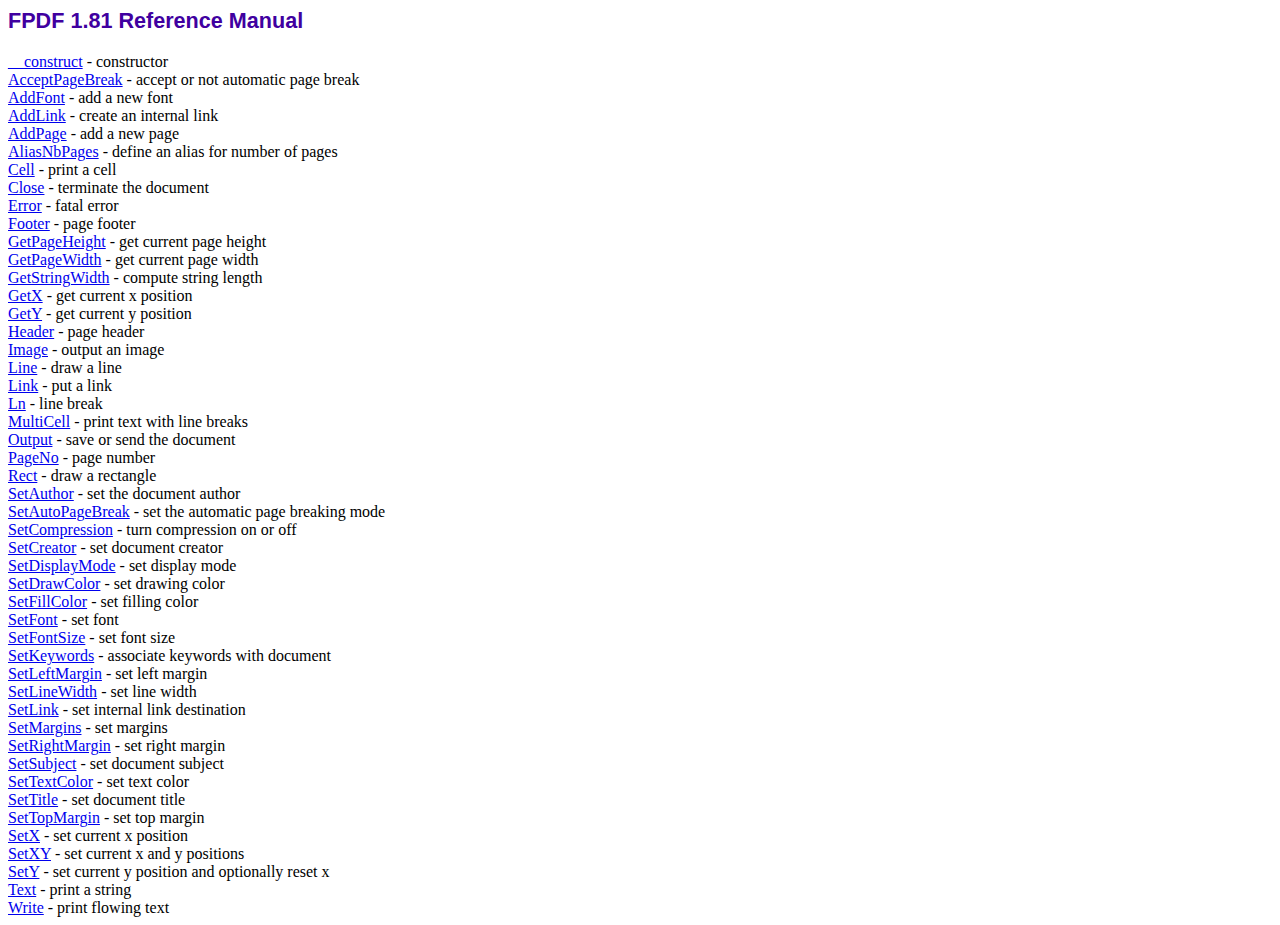
<file: back/views/pdf/doc/index.htm>
<!DOCTYPE html PUBLIC "-//W3C//DTD HTML 4.01 Transitional//EN">
<html>
<head>
<meta http-equiv="Content-Type" content="text/html; charset=ISO-8859-1">
<title>FPDF 1.81 Reference Manual</title>
<link type="text/css" rel="stylesheet" href="../fpdf.css">
</head>
<body>
<h1>FPDF 1.81 Reference Manual</h1>
<a href="__construct.htm">__construct</a> - constructor<br>
<a href="acceptpagebreak.htm">AcceptPageBreak</a> - accept or not automatic page break<br>
<a href="addfont.htm">AddFont</a> - add a new font<br>
<a href="addlink.htm">AddLink</a> - create an internal link<br>
<a href="addpage.htm">AddPage</a> - add a new page<br>
<a href="aliasnbpages.htm">AliasNbPages</a> - define an alias for number of pages<br>
<a href="cell.htm">Cell</a> - print a cell<br>
<a href="close.htm">Close</a> - terminate the document<br>
<a href="error.htm">Error</a> - fatal error<br>
<a href="footer.htm">Footer</a> - page footer<br>
<a href="getpageheight.htm">GetPageHeight</a> - get current page height<br>
<a href="getpagewidth.htm">GetPageWidth</a> - get current page width<br>
<a href="getstringwidth.htm">GetStringWidth</a> - compute string length<br>
<a href="getx.htm">GetX</a> - get current x position<br>
<a href="gety.htm">GetY</a> - get current y position<br>
<a href="header.htm">Header</a> - page header<br>
<a href="image.htm">Image</a> - output an image<br>
<a href="line.htm">Line</a> - draw a line<br>
<a href="link.htm">Link</a> - put a link<br>
<a href="ln.htm">Ln</a> - line break<br>
<a href="multicell.htm">MultiCell</a> - print text with line breaks<br>
<a href="output.htm">Output</a> - save or send the document<br>
<a href="pageno.htm">PageNo</a> - page number<br>
<a href="rect.htm">Rect</a> - draw a rectangle<br>
<a href="setauthor.htm">SetAuthor</a> - set the document author<br>
<a href="setautopagebreak.htm">SetAutoPageBreak</a> - set the automatic page breaking mode<br>
<a href="setcompression.htm">SetCompression</a> - turn compression on or off<br>
<a href="setcreator.htm">SetCreator</a> - set document creator<br>
<a href="setdisplaymode.htm">SetDisplayMode</a> - set display mode<br>
<a href="setdrawcolor.htm">SetDrawColor</a> - set drawing color<br>
<a href="setfillcolor.htm">SetFillColor</a> - set filling color<br>
<a href="setfont.htm">SetFont</a> - set font<br>
<a href="setfontsize.htm">SetFontSize</a> - set font size<br>
<a href="setkeywords.htm">SetKeywords</a> - associate keywords with document<br>
<a href="setleftmargin.htm">SetLeftMargin</a> - set left margin<br>
<a href="setlinewidth.htm">SetLineWidth</a> - set line width<br>
<a href="setlink.htm">SetLink</a> - set internal link destination<br>
<a href="setmargins.htm">SetMargins</a> - set margins<br>
<a href="setrightmargin.htm">SetRightMargin</a> - set right margin<br>
<a href="setsubject.htm">SetSubject</a> - set document subject<br>
<a href="settextcolor.htm">SetTextColor</a> - set text color<br>
<a href="settitle.htm">SetTitle</a> - set document title<br>
<a href="settopmargin.htm">SetTopMargin</a> - set top margin<br>
<a href="setx.htm">SetX</a> - set current x position<br>
<a href="setxy.htm">SetXY</a> - set current x and y positions<br>
<a href="sety.htm">SetY</a> - set current y position and optionally reset x<br>
<a href="text.htm">Text</a> - print a string<br>
<a href="write.htm">Write</a> - print flowing text<br>
</body>
</html>
</file>
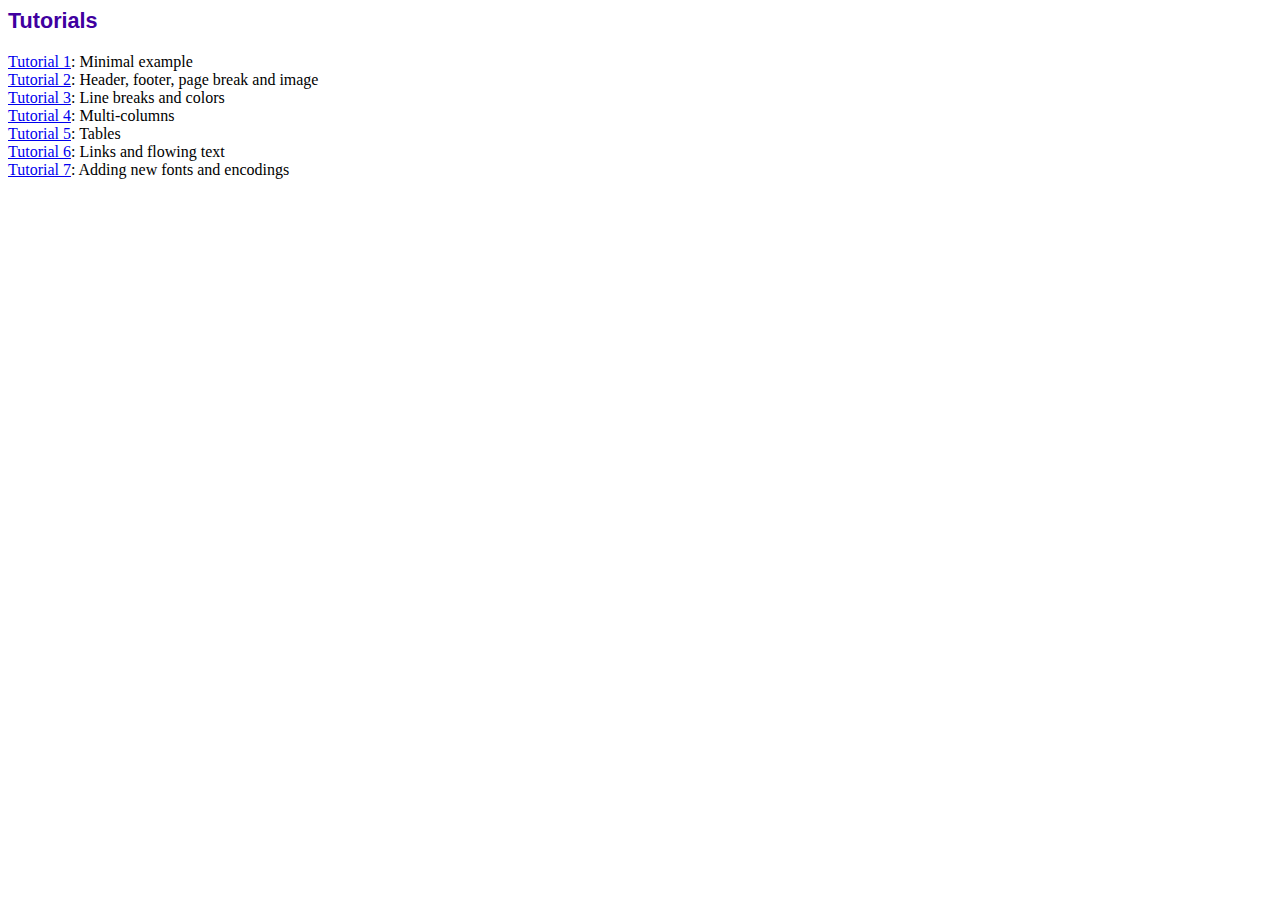
<file: back/views/pdf/tutorial/index.htm>
<!DOCTYPE html PUBLIC "-//W3C//DTD HTML 4.01 Transitional//EN">
<html>
<head>
<meta http-equiv="Content-Type" content="text/html; charset=ISO-8859-1">
<title>Tutorials</title>
<link type="text/css" rel="stylesheet" href="../fpdf.css">
</head>
<body>
<h1>Tutorials</h1>
<ul style="list-style-type:none; margin-left:0; padding-left:0">
<li><a href="tuto1.htm">Tutorial 1</a>: Minimal example</li>
<li><a href="tuto2.htm">Tutorial 2</a>: Header, footer, page break and image</li>
<li><a href="tuto3.htm">Tutorial 3</a>: Line breaks and colors</li>
<li><a href="tuto4.htm">Tutorial 4</a>: Multi-columns</li>
<li><a href="tuto5.htm">Tutorial 5</a>: Tables</li>
<li><a href="tuto6.htm">Tutorial 6</a>: Links and flowing text</li>
<li><a href="tuto7.htm">Tutorial 7</a>: Adding new fonts and encodings</li>
</ul>
</body>
</html>
</file>
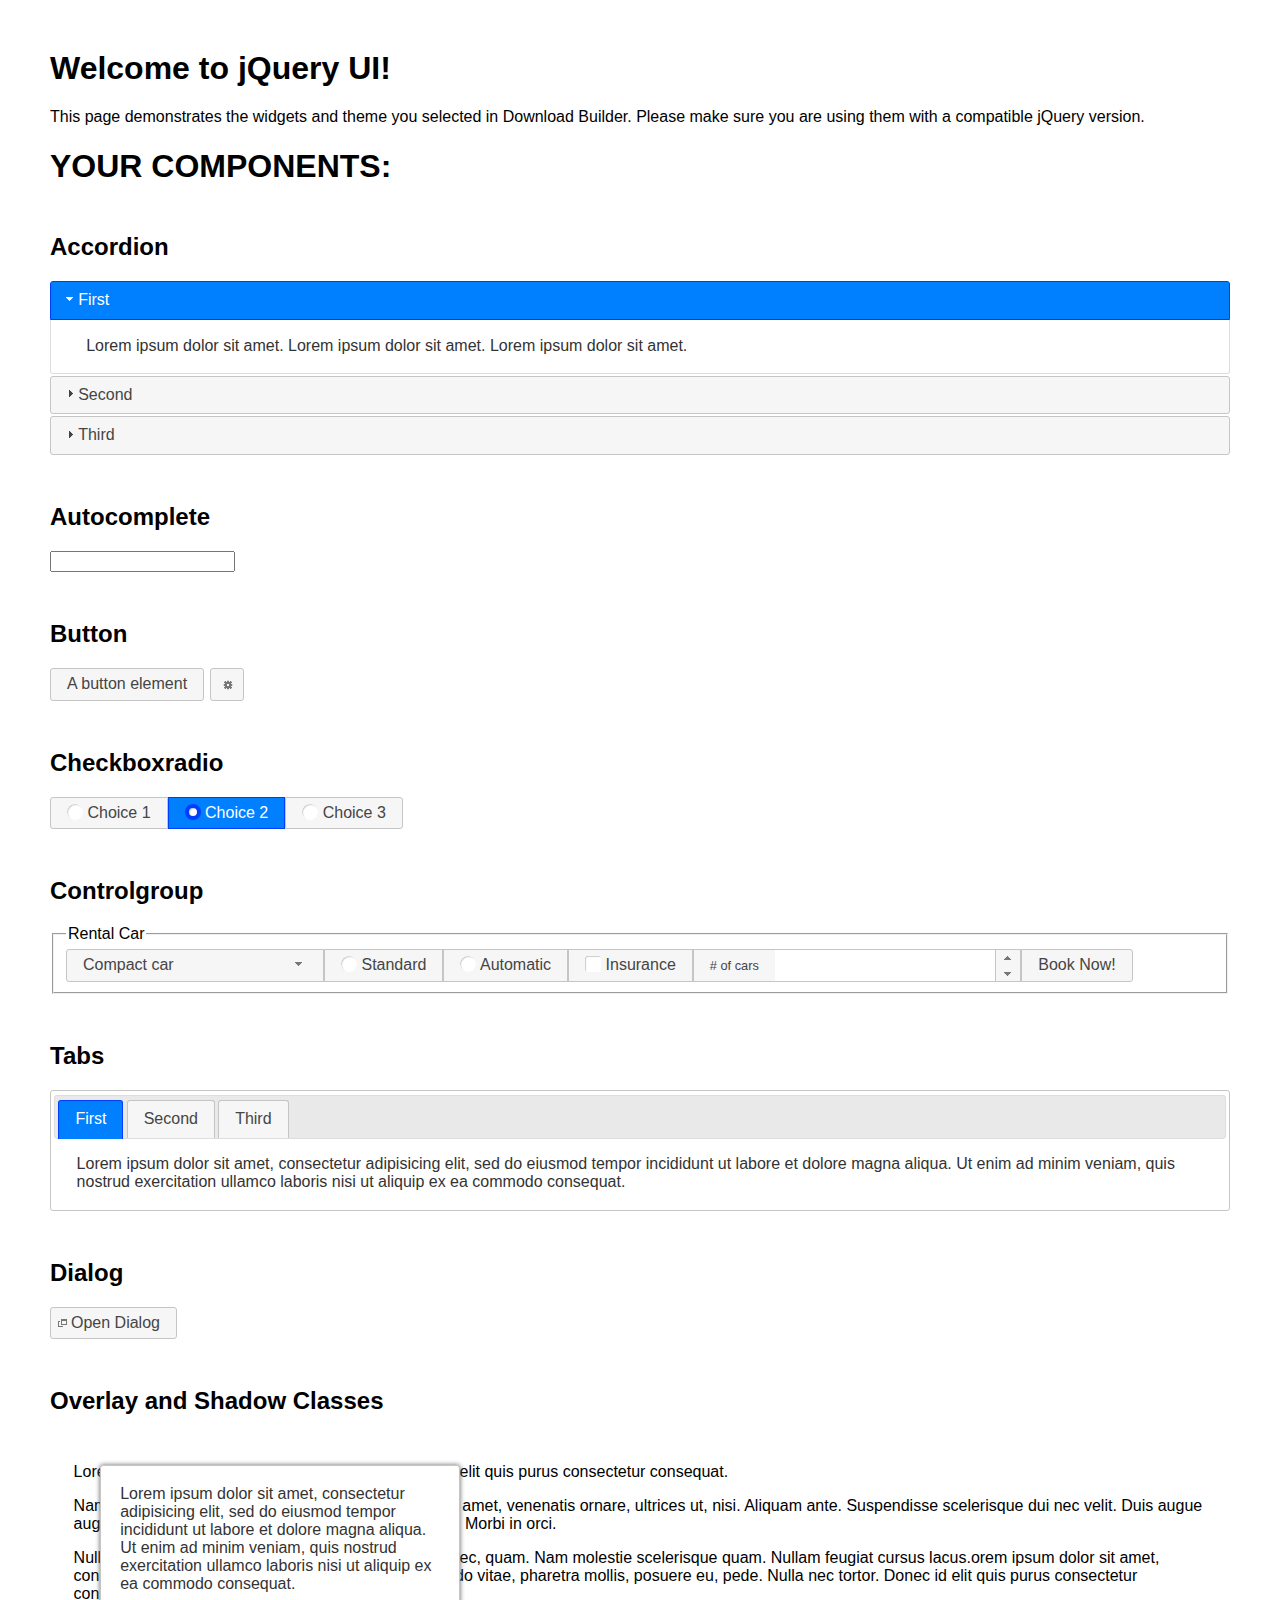
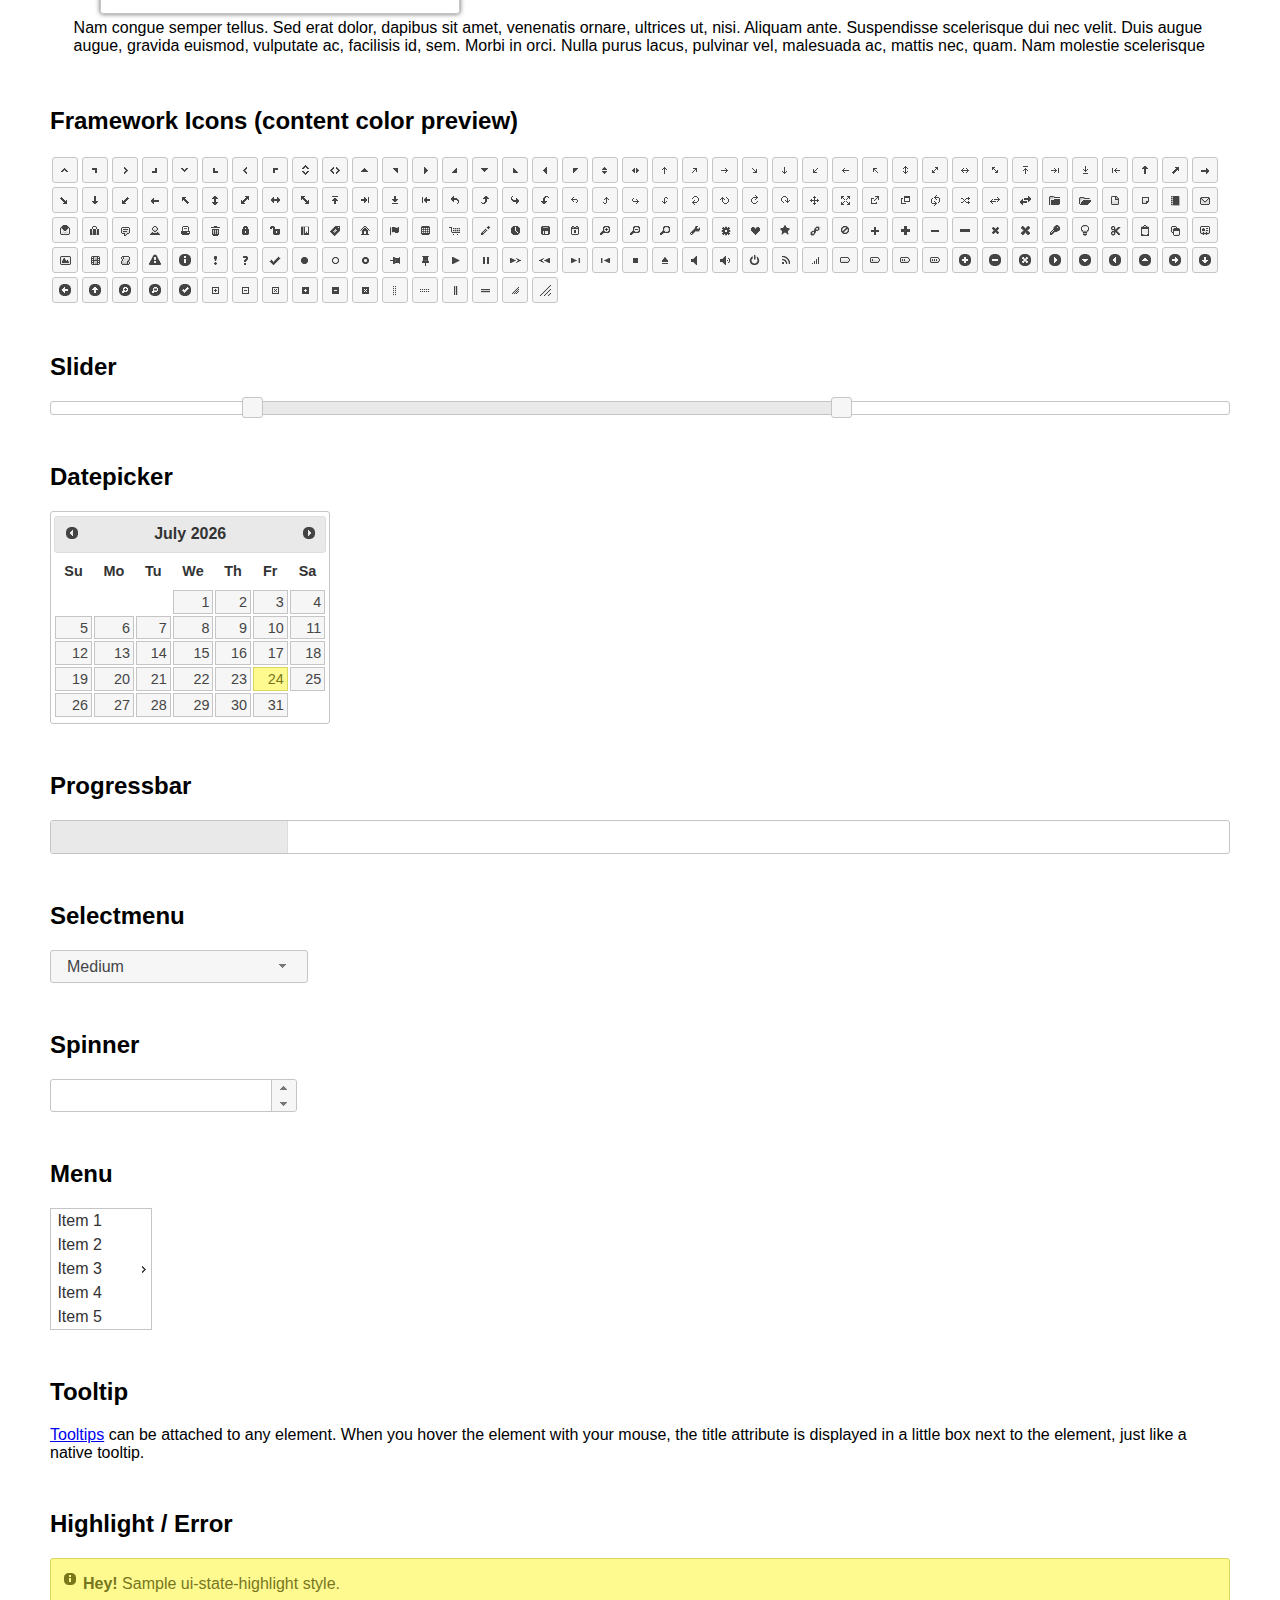
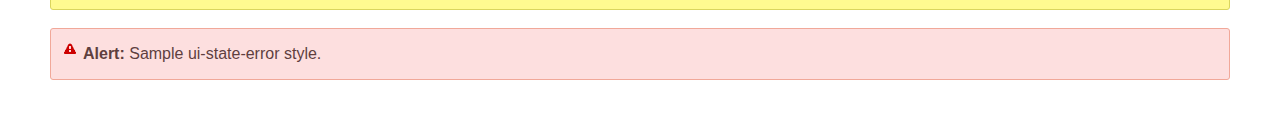
<file: front/views/vendor/jqueryui/index.html>
<!doctype html>
<html lang="us">
<head>
	<meta charset="utf-8">
	<title>jQuery UI Example Page</title>
	<link href="jquery-ui.css" rel="stylesheet">
	<style>
	body{
		font-family: "Trebuchet MS", sans-serif;
		margin: 50px;
	}
	.demoHeaders {
		margin-top: 2em;
	}
	#dialog-link {
		padding: .4em 1em .4em 20px;
		text-decoration: none;
		position: relative;
	}
	#dialog-link span.ui-icon {
		margin: 0 5px 0 0;
		position: absolute;
		left: .2em;
		top: 50%;
		margin-top: -8px;
	}
	#icons {
		margin: 0;
		padding: 0;
	}
	#icons li {
		margin: 2px;
		position: relative;
		padding: 4px 0;
		cursor: pointer;
		float: left;
		list-style: none;
	}
	#icons span.ui-icon {
		float: left;
		margin: 0 4px;
	}
	.fakewindowcontain .ui-widget-overlay {
		position: absolute;
	}
	select {
		width: 200px;
	}
	</style>
</head>
<body>

<h1>Welcome to jQuery UI!</h1>

<div class="ui-widget">
	<p>This page demonstrates the widgets and theme you selected in Download Builder. Please make sure you are using them with a compatible jQuery version.</p>
</div>

<h1>YOUR COMPONENTS:</h1>


<!-- Accordion -->
<h2 class="demoHeaders">Accordion</h2>
<div id="accordion">
	<h3>First</h3>
	<div>Lorem ipsum dolor sit amet. Lorem ipsum dolor sit amet. Lorem ipsum dolor sit amet.</div>
	<h3>Second</h3>
	<div>Phasellus mattis tincidunt nibh.</div>
	<h3>Third</h3>
	<div>Nam dui erat, auctor a, dignissim quis.</div>
</div>



<!-- Autocomplete -->
<h2 class="demoHeaders">Autocomplete</h2>
<div>
	<input id="autocomplete" title="type &quot;a&quot;">
</div>



<!-- Button -->
<h2 class="demoHeaders">Button</h2>
<button id="button">A button element</button>
<button id="button-icon">An icon-only button</button>



<!-- Checkboxradio -->
<h2 class="demoHeaders">Checkboxradio</h2>
<form style="margin-top: 1em;">
	<div id="radioset">
		<input type="radio" id="radio1" name="radio"><label for="radio1">Choice 1</label>
		<input type="radio" id="radio2" name="radio" checked="checked"><label for="radio2">Choice 2</label>
		<input type="radio" id="radio3" name="radio"><label for="radio3">Choice 3</label>
	</div>
</form>



<!-- Controlgroup -->
<h2 class="demoHeaders">Controlgroup</h2>
<fieldset>
	<legend>Rental Car</legend>
	<div id="controlgroup">
		<select id="car-type">
			<option>Compact car</option>
			<option>Midsize car</option>
			<option>Full size car</option>
			<option>SUV</option>
			<option>Luxury</option>
			<option>Truck</option>
			<option>Van</option>
		</select>
		<label for="transmission-standard">Standard</label>
		<input type="radio" name="transmission" id="transmission-standard">
		<label for="transmission-automatic">Automatic</label>
		<input type="radio" name="transmission" id="transmission-automatic">
		<label for="insurance">Insurance</label>
		<input type="checkbox" name="insurance" id="insurance">
		<label for="horizontal-spinner" class="ui-controlgroup-label"># of cars</label>
		<input id="horizontal-spinner" class="ui-spinner-input">
		<button>Book Now!</button>
	</div>
</fieldset>



<!-- Tabs -->
<h2 class="demoHeaders">Tabs</h2>
<div id="tabs">
	<ul>
		<li><a href="#tabs-1">First</a></li>
		<li><a href="#tabs-2">Second</a></li>
		<li><a href="#tabs-3">Third</a></li>
	</ul>
	<div id="tabs-1">Lorem ipsum dolor sit amet, consectetur adipisicing elit, sed do eiusmod tempor incididunt ut labore et dolore magna aliqua. Ut enim ad minim veniam, quis nostrud exercitation ullamco laboris nisi ut aliquip ex ea commodo consequat.</div>
	<div id="tabs-2">Phasellus mattis tincidunt nibh. Cras orci urna, blandit id, pretium vel, aliquet ornare, felis. Maecenas scelerisque sem non nisl. Fusce sed lorem in enim dictum bibendum.</div>
	<div id="tabs-3">Nam dui erat, auctor a, dignissim quis, sollicitudin eu, felis. Pellentesque nisi urna, interdum eget, sagittis et, consequat vestibulum, lacus. Mauris porttitor ullamcorper augue.</div>
</div>



<h2 class="demoHeaders">Dialog</h2>
<p>
	<button id="dialog-link" class="ui-button ui-corner-all ui-widget">
		<span class="ui-icon ui-icon-newwin"></span>Open Dialog
	</button>
</p>

<h2 class="demoHeaders">Overlay and Shadow Classes</h2>
<div style="position: relative; width: 96%; height: 200px; padding:1% 2%; overflow:hidden;" class="fakewindowcontain">
	<p>Lorem ipsum dolor sit amet,  Nulla nec tortor. Donec id elit quis purus consectetur consequat. </p><p>Nam congue semper tellus. Sed erat dolor, dapibus sit amet, venenatis ornare, ultrices ut, nisi. Aliquam ante. Suspendisse scelerisque dui nec velit. Duis augue augue, gravida euismod, vulputate ac, facilisis id, sem. Morbi in orci. </p><p>Nulla purus lacus, pulvinar vel, malesuada ac, mattis nec, quam. Nam molestie scelerisque quam. Nullam feugiat cursus lacus.orem ipsum dolor sit amet, consectetur adipiscing elit. Donec libero risus, commodo vitae, pharetra mollis, posuere eu, pede. Nulla nec tortor. Donec id elit quis purus consectetur consequat. </p><p>Nam congue semper tellus. Sed erat dolor, dapibus sit amet, venenatis ornare, ultrices ut, nisi. Aliquam ante. Suspendisse scelerisque dui nec velit. Duis augue augue, gravida euismod, vulputate ac, facilisis id, sem. Morbi in orci. Nulla purus lacus, pulvinar vel, malesuada ac, mattis nec, quam. Nam molestie scelerisque quam. </p><p>Nullam feugiat cursus lacus.orem ipsum dolor sit amet, consectetur adipiscing elit. Donec libero risus, commodo vitae, pharetra mollis, posuere eu, pede. Nulla nec tortor. Donec id elit quis purus consectetur consequat. Nam congue semper tellus. Sed erat dolor, dapibus sit amet, venenatis ornare, ultrices ut, nisi. Aliquam ante. </p><p>Suspendisse scelerisque dui nec velit. Duis augue augue, gravida euismod, vulputate ac, facilisis id, sem. Morbi in orci. Nulla purus lacus, pulvinar vel, malesuada ac, mattis nec, quam. Nam molestie scelerisque quam. Nullam feugiat cursus lacus.orem ipsum dolor sit amet, consectetur adipiscing elit. Donec libero risus, commodo vitae, pharetra mollis, posuere eu, pede. Nulla nec tortor. Donec id elit quis purus consectetur consequat. Nam congue semper tellus. Sed erat dolor, dapibus sit amet, venenatis ornare, ultrices ut, nisi. </p>

	<!-- ui-dialog -->
	<div class="ui-widget-overlay ui-front"></div>
	<div style="position: absolute; width: 320px; left: 50px; top: 30px; padding: 1.2em" class="ui-widget ui-front ui-widget-content ui-corner-all ui-widget-shadow">
		Lorem ipsum dolor sit amet, consectetur adipisicing elit, sed do eiusmod tempor incididunt ut labore et dolore magna aliqua. Ut enim ad minim veniam, quis nostrud exercitation ullamco laboris nisi ut aliquip ex ea commodo consequat.
	</div>

</div>

<!-- ui-dialog -->
<div id="dialog" title="Dialog Title">
	<p>Lorem ipsum dolor sit amet, consectetur adipisicing elit, sed do eiusmod tempor incididunt ut labore et dolore magna aliqua. Ut enim ad minim veniam, quis nostrud exercitation ullamco laboris nisi ut aliquip ex ea commodo consequat.</p>
</div>



<h2 class="demoHeaders">Framework Icons (content color preview)</h2>
<ul id="icons" class="ui-widget ui-helper-clearfix">
	<li class="ui-state-default ui-corner-all" title=".ui-icon-caret-1-n"><span class="ui-icon ui-icon-caret-1-n"></span></li>
	<li class="ui-state-default ui-corner-all" title=".ui-icon-caret-1-ne"><span class="ui-icon ui-icon-caret-1-ne"></span></li>
	<li class="ui-state-default ui-corner-all" title=".ui-icon-caret-1-e"><span class="ui-icon ui-icon-caret-1-e"></span></li>
	<li class="ui-state-default ui-corner-all" title=".ui-icon-caret-1-se"><span class="ui-icon ui-icon-caret-1-se"></span></li>
	<li class="ui-state-default ui-corner-all" title=".ui-icon-caret-1-s"><span class="ui-icon ui-icon-caret-1-s"></span></li>
	<li class="ui-state-default ui-corner-all" title=".ui-icon-caret-1-sw"><span class="ui-icon ui-icon-caret-1-sw"></span></li>
	<li class="ui-state-default ui-corner-all" title=".ui-icon-caret-1-w"><span class="ui-icon ui-icon-caret-1-w"></span></li>
	<li class="ui-state-default ui-corner-all" title=".ui-icon-caret-1-nw"><span class="ui-icon ui-icon-caret-1-nw"></span></li>
	<li class="ui-state-default ui-corner-all" title=".ui-icon-caret-2-n-s"><span class="ui-icon ui-icon-caret-2-n-s"></span></li>
	<li class="ui-state-default ui-corner-all" title=".ui-icon-caret-2-e-w"><span class="ui-icon ui-icon-caret-2-e-w"></span></li>
	<li class="ui-state-default ui-corner-all" title=".ui-icon-triangle-1-n"><span class="ui-icon ui-icon-triangle-1-n"></span></li>
	<li class="ui-state-default ui-corner-all" title=".ui-icon-triangle-1-ne"><span class="ui-icon ui-icon-triangle-1-ne"></span></li>
	<li class="ui-state-default ui-corner-all" title=".ui-icon-triangle-1-e"><span class="ui-icon ui-icon-triangle-1-e"></span></li>
	<li class="ui-state-default ui-corner-all" title=".ui-icon-triangle-1-se"><span class="ui-icon ui-icon-triangle-1-se"></span></li>
	<li class="ui-state-default ui-corner-all" title=".ui-icon-triangle-1-s"><span class="ui-icon ui-icon-triangle-1-s"></span></li>
	<li class="ui-state-default ui-corner-all" title=".ui-icon-triangle-1-sw"><span class="ui-icon ui-icon-triangle-1-sw"></span></li>
	<li class="ui-state-default ui-corner-all" title=".ui-icon-triangle-1-w"><span class="ui-icon ui-icon-triangle-1-w"></span></li>
	<li class="ui-state-default ui-corner-all" title=".ui-icon-triangle-1-nw"><span class="ui-icon ui-icon-triangle-1-nw"></span></li>
	<li class="ui-state-default ui-corner-all" title=".ui-icon-triangle-2-n-s"><span class="ui-icon ui-icon-triangle-2-n-s"></span></li>
	<li class="ui-state-default ui-corner-all" title=".ui-icon-triangle-2-e-w"><span class="ui-icon ui-icon-triangle-2-e-w"></span></li>
	<li class="ui-state-default ui-corner-all" title=".ui-icon-arrow-1-n"><span class="ui-icon ui-icon-arrow-1-n"></span></li>
	<li class="ui-state-default ui-corner-all" title=".ui-icon-arrow-1-ne"><span class="ui-icon ui-icon-arrow-1-ne"></span></li>
	<li class="ui-state-default ui-corner-all" title=".ui-icon-arrow-1-e"><span class="ui-icon ui-icon-arrow-1-e"></span></li>
	<li class="ui-state-default ui-corner-all" title=".ui-icon-arrow-1-se"><span class="ui-icon ui-icon-arrow-1-se"></span></li>
	<li class="ui-state-default ui-corner-all" title=".ui-icon-arrow-1-s"><span class="ui-icon ui-icon-arrow-1-s"></span></li>
	<li class="ui-state-default ui-corner-all" title=".ui-icon-arrow-1-sw"><span class="ui-icon ui-icon-arrow-1-sw"></span></li>
	<li class="ui-state-default ui-corner-all" title=".ui-icon-arrow-1-w"><span class="ui-icon ui-icon-arrow-1-w"></span></li>
	<li class="ui-state-default ui-corner-all" title=".ui-icon-arrow-1-nw"><span class="ui-icon ui-icon-arrow-1-nw"></span></li>
	<li class="ui-state-default ui-corner-all" title=".ui-icon-arrow-2-n-s"><span class="ui-icon ui-icon-arrow-2-n-s"></span></li>
	<li class="ui-state-default ui-corner-all" title=".ui-icon-arrow-2-ne-sw"><span class="ui-icon ui-icon-arrow-2-ne-sw"></span></li>
	<li class="ui-state-default ui-corner-all" title=".ui-icon-arrow-2-e-w"><span class="ui-icon ui-icon-arrow-2-e-w"></span></li>
	<li class="ui-state-default ui-corner-all" title=".ui-icon-arrow-2-se-nw"><span class="ui-icon ui-icon-arrow-2-se-nw"></span></li>
	<li class="ui-state-default ui-corner-all" title=".ui-icon-arrowstop-1-n"><span class="ui-icon ui-icon-arrowstop-1-n"></span></li>
	<li class="ui-state-default ui-corner-all" title=".ui-icon-arrowstop-1-e"><span class="ui-icon ui-icon-arrowstop-1-e"></span></li>
	<li class="ui-state-default ui-corner-all" title=".ui-icon-arrowstop-1-s"><span class="ui-icon ui-icon-arrowstop-1-s"></span></li>
	<li class="ui-state-default ui-corner-all" title=".ui-icon-arrowstop-1-w"><span class="ui-icon ui-icon-arrowstop-1-w"></span></li>
	<li class="ui-state-default ui-corner-all" title=".ui-icon-arrowthick-1-n"><span class="ui-icon ui-icon-arrowthick-1-n"></span></li>
	<li class="ui-state-default ui-corner-all" title=".ui-icon-arrowthick-1-ne"><span class="ui-icon ui-icon-arrowthick-1-ne"></span></li>
	<li class="ui-state-default ui-corner-all" title=".ui-icon-arrowthick-1-e"><span class="ui-icon ui-icon-arrowthick-1-e"></span></li>
	<li class="ui-state-default ui-corner-all" title=".ui-icon-arrowthick-1-se"><span class="ui-icon ui-icon-arrowthick-1-se"></span></li>
	<li class="ui-state-default ui-corner-all" title=".ui-icon-arrowthick-1-s"><span class="ui-icon ui-icon-arrowthick-1-s"></span></li>
	<li class="ui-state-default ui-corner-all" title=".ui-icon-arrowthick-1-sw"><span class="ui-icon ui-icon-arrowthick-1-sw"></span></li>
	<li class="ui-state-default ui-corner-all" title=".ui-icon-arrowthick-1-w"><span class="ui-icon ui-icon-arrowthick-1-w"></span></li>
	<li class="ui-state-default ui-corner-all" title=".ui-icon-arrowthick-1-nw"><span class="ui-icon ui-icon-arrowthick-1-nw"></span></li>
	<li class="ui-state-default ui-corner-all" title=".ui-icon-arrowthick-2-n-s"><span class="ui-icon ui-icon-arrowthick-2-n-s"></span></li>
	<li class="ui-state-default ui-corner-all" title=".ui-icon-arrowthick-2-ne-sw"><span class="ui-icon ui-icon-arrowthick-2-ne-sw"></span></li>
	<li class="ui-state-default ui-corner-all" title=".ui-icon-arrowthick-2-e-w"><span class="ui-icon ui-icon-arrowthick-2-e-w"></span></li>
	<li class="ui-state-default ui-corner-all" title=".ui-icon-arrowthick-2-se-nw"><span class="ui-icon ui-icon-arrowthick-2-se-nw"></span></li>
	<li class="ui-state-default ui-corner-all" title=".ui-icon-arrowthickstop-1-n"><span class="ui-icon ui-icon-arrowthickstop-1-n"></span></li>
	<li class="ui-state-default ui-corner-all" title=".ui-icon-arrowthickstop-1-e"><span class="ui-icon ui-icon-arrowthickstop-1-e"></span></li>
	<li class="ui-state-default ui-corner-all" title=".ui-icon-arrowthickstop-1-s"><span class="ui-icon ui-icon-arrowthickstop-1-s"></span></li>
	<li class="ui-state-default ui-corner-all" title=".ui-icon-arrowthickstop-1-w"><span class="ui-icon ui-icon-arrowthickstop-1-w"></span></li>
	<li class="ui-state-default ui-corner-all" title=".ui-icon-arrowreturnthick-1-w"><span class="ui-icon ui-icon-arrowreturnthick-1-w"></span></li>
	<li class="ui-state-default ui-corner-all" title=".ui-icon-arrowreturnthick-1-n"><span class="ui-icon ui-icon-arrowreturnthick-1-n"></span></li>
	<li class="ui-state-default ui-corner-all" title=".ui-icon-arrowreturnthick-1-e"><span class="ui-icon ui-icon-arrowreturnthick-1-e"></span></li>
	<li class="ui-state-default ui-corner-all" title=".ui-icon-arrowreturnthick-1-s"><span class="ui-icon ui-icon-arrowreturnthick-1-s"></span></li>
	<li class="ui-state-default ui-corner-all" title=".ui-icon-arrowreturn-1-w"><span class="ui-icon ui-icon-arrowreturn-1-w"></span></li>
	<li class="ui-state-default ui-corner-all" title=".ui-icon-arrowreturn-1-n"><span class="ui-icon ui-icon-arrowreturn-1-n"></span></li>
	<li class="ui-state-default ui-corner-all" title=".ui-icon-arrowreturn-1-e"><span class="ui-icon ui-icon-arrowreturn-1-e"></span></li>
	<li class="ui-state-default ui-corner-all" title=".ui-icon-arrowreturn-1-s"><span class="ui-icon ui-icon-arrowreturn-1-s"></span></li>
	<li class="ui-state-default ui-corner-all" title=".ui-icon-arrowrefresh-1-w"><span class="ui-icon ui-icon-arrowrefresh-1-w"></span></li>
	<li class="ui-state-default ui-corner-all" title=".ui-icon-arrowrefresh-1-n"><span class="ui-icon ui-icon-arrowrefresh-1-n"></span></li>
	<li class="ui-state-default ui-corner-all" title=".ui-icon-arrowrefresh-1-e"><span class="ui-icon ui-icon-arrowrefresh-1-e"></span></li>
	<li class="ui-state-default ui-corner-all" title=".ui-icon-arrowrefresh-1-s"><span class="ui-icon ui-icon-arrowrefresh-1-s"></span></li>
	<li class="ui-state-default ui-corner-all" title=".ui-icon-arrow-4"><span class="ui-icon ui-icon-arrow-4"></span></li>
	<li class="ui-state-default ui-corner-all" title=".ui-icon-arrow-4-diag"><span class="ui-icon ui-icon-arrow-4-diag"></span></li>
	<li class="ui-state-default ui-corner-all" title=".ui-icon-extlink"><span class="ui-icon ui-icon-extlink"></span></li>
	<li class="ui-state-default ui-corner-all" title=".ui-icon-newwin"><span class="ui-icon ui-icon-newwin"></span></li>
	<li class="ui-state-default ui-corner-all" title=".ui-icon-refresh"><span class="ui-icon ui-icon-refresh"></span></li>
	<li class="ui-state-default ui-corner-all" title=".ui-icon-shuffle"><span class="ui-icon ui-icon-shuffle"></span></li>
	<li class="ui-state-default ui-corner-all" title=".ui-icon-transfer-e-w"><span class="ui-icon ui-icon-transfer-e-w"></span></li>
	<li class="ui-state-default ui-corner-all" title=".ui-icon-transferthick-e-w"><span class="ui-icon ui-icon-transferthick-e-w"></span></li>
	<li class="ui-state-default ui-corner-all" title=".ui-icon-folder-collapsed"><span class="ui-icon ui-icon-folder-collapsed"></span></li>
	<li class="ui-state-default ui-corner-all" title=".ui-icon-folder-open"><span class="ui-icon ui-icon-folder-open"></span></li>
	<li class="ui-state-default ui-corner-all" title=".ui-icon-document"><span class="ui-icon ui-icon-document"></span></li>
	<li class="ui-state-default ui-corner-all" title=".ui-icon-document-b"><span class="ui-icon ui-icon-document-b"></span></li>
	<li class="ui-state-default ui-corner-all" title=".ui-icon-note"><span class="ui-icon ui-icon-note"></span></li>
	<li class="ui-state-default ui-corner-all" title=".ui-icon-mail-closed"><span class="ui-icon ui-icon-mail-closed"></span></li>
	<li class="ui-state-default ui-corner-all" title=".ui-icon-mail-open"><span class="ui-icon ui-icon-mail-open"></span></li>
	<li class="ui-state-default ui-corner-all" title=".ui-icon-suitcase"><span class="ui-icon ui-icon-suitcase"></span></li>
	<li class="ui-state-default ui-corner-all" title=".ui-icon-comment"><span class="ui-icon ui-icon-comment"></span></li>
	<li class="ui-state-default ui-corner-all" title=".ui-icon-person"><span class="ui-icon ui-icon-person"></span></li>
	<li class="ui-state-default ui-corner-all" title=".ui-icon-print"><span class="ui-icon ui-icon-print"></span></li>
	<li class="ui-state-default ui-corner-all" title=".ui-icon-trash"><span class="ui-icon ui-icon-trash"></span></li>
	<li class="ui-state-default ui-corner-all" title=".ui-icon-locked"><span class="ui-icon ui-icon-locked"></span></li>
	<li class="ui-state-default ui-corner-all" title=".ui-icon-unlocked"><span class="ui-icon ui-icon-unlocked"></span></li>
	<li class="ui-state-default ui-corner-all" title=".ui-icon-bookmark"><span class="ui-icon ui-icon-bookmark"></span></li>
	<li class="ui-state-default ui-corner-all" title=".ui-icon-tag"><span class="ui-icon ui-icon-tag"></span></li>
	<li class="ui-state-default ui-corner-all" title=".ui-icon-home"><span class="ui-icon ui-icon-home"></span></li>
	<li class="ui-state-default ui-corner-all" title=".ui-icon-flag"><span class="ui-icon ui-icon-flag"></span></li>
	<li class="ui-state-default ui-corner-all" title=".ui-icon-calculator"><span class="ui-icon ui-icon-calculator"></span></li>
	<li class="ui-state-default ui-corner-all" title=".ui-icon-cart"><span class="ui-icon ui-icon-cart"></span></li>
	<li class="ui-state-default ui-corner-all" title=".ui-icon-pencil"><span class="ui-icon ui-icon-pencil"></span></li>
	<li class="ui-state-default ui-corner-all" title=".ui-icon-clock"><span class="ui-icon ui-icon-clock"></span></li>
	<li class="ui-state-default ui-corner-all" title=".ui-icon-disk"><span class="ui-icon ui-icon-disk"></span></li>
	<li class="ui-state-default ui-corner-all" title=".ui-icon-calendar"><span class="ui-icon ui-icon-calendar"></span></li>
	<li class="ui-state-default ui-corner-all" title=".ui-icon-zoomin"><span class="ui-icon ui-icon-zoomin"></span></li>
	<li class="ui-state-default ui-corner-all" title=".ui-icon-zoomout"><span class="ui-icon ui-icon-zoomout"></span></li>
	<li class="ui-state-default ui-corner-all" title=".ui-icon-search"><span class="ui-icon ui-icon-search"></span></li>
	<li class="ui-state-default ui-corner-all" title=".ui-icon-wrench"><span class="ui-icon ui-icon-wrench"></span></li>
	<li class="ui-state-default ui-corner-all" title=".ui-icon-gear"><span class="ui-icon ui-icon-gear"></span></li>
	<li class="ui-state-default ui-corner-all" title=".ui-icon-heart"><span class="ui-icon ui-icon-heart"></span></li>
	<li class="ui-state-default ui-corner-all" title=".ui-icon-star"><span class="ui-icon ui-icon-star"></span></li>
	<li class="ui-state-default ui-corner-all" title=".ui-icon-link"><span class="ui-icon ui-icon-link"></span></li>
	<li class="ui-state-default ui-corner-all" title=".ui-icon-cancel"><span class="ui-icon ui-icon-cancel"></span></li>
	<li class="ui-state-default ui-corner-all" title=".ui-icon-plus"><span class="ui-icon ui-icon-plus"></span></li>
	<li class="ui-state-default ui-corner-all" title=".ui-icon-plusthick"><span class="ui-icon ui-icon-plusthick"></span></li>
	<li class="ui-state-default ui-corner-all" title=".ui-icon-minus"><span class="ui-icon ui-icon-minus"></span></li>
	<li class="ui-state-default ui-corner-all" title=".ui-icon-minusthick"><span class="ui-icon ui-icon-minusthick"></span></li>
	<li class="ui-state-default ui-corner-all" title=".ui-icon-close"><span class="ui-icon ui-icon-close"></span></li>
	<li class="ui-state-default ui-corner-all" title=".ui-icon-closethick"><span class="ui-icon ui-icon-closethick"></span></li>
	<li class="ui-state-default ui-corner-all" title=".ui-icon-key"><span class="ui-icon ui-icon-key"></span></li>
	<li class="ui-state-default ui-corner-all" title=".ui-icon-lightbulb"><span class="ui-icon ui-icon-lightbulb"></span></li>
	<li class="ui-state-default ui-corner-all" title=".ui-icon-scissors"><span class="ui-icon ui-icon-scissors"></span></li>
	<li class="ui-state-default ui-corner-all" title=".ui-icon-clipboard"><span class="ui-icon ui-icon-clipboard"></span></li>
	<li class="ui-state-default ui-corner-all" title=".ui-icon-copy"><span class="ui-icon ui-icon-copy"></span></li>
	<li class="ui-state-default ui-corner-all" title=".ui-icon-contact"><span class="ui-icon ui-icon-contact"></span></li>
	<li class="ui-state-default ui-corner-all" title=".ui-icon-image"><span class="ui-icon ui-icon-image"></span></li>
	<li class="ui-state-default ui-corner-all" title=".ui-icon-video"><span class="ui-icon ui-icon-video"></span></li>
	<li class="ui-state-default ui-corner-all" title=".ui-icon-script"><span class="ui-icon ui-icon-script"></span></li>
	<li class="ui-state-default ui-corner-all" title=".ui-icon-alert"><span class="ui-icon ui-icon-alert"></span></li>
	<li class="ui-state-default ui-corner-all" title=".ui-icon-info"><span class="ui-icon ui-icon-info"></span></li>
	<li class="ui-state-default ui-corner-all" title=".ui-icon-notice"><span class="ui-icon ui-icon-notice"></span></li>
	<li class="ui-state-default ui-corner-all" title=".ui-icon-help"><span class="ui-icon ui-icon-help"></span></li>
	<li class="ui-state-default ui-corner-all" title=".ui-icon-check"><span class="ui-icon ui-icon-check"></span></li>
	<li class="ui-state-default ui-corner-all" title=".ui-icon-bullet"><span class="ui-icon ui-icon-bullet"></span></li>
	<li class="ui-state-default ui-corner-all" title=".ui-icon-radio-off"><span class="ui-icon ui-icon-radio-off"></span></li>
	<li class="ui-state-default ui-corner-all" title=".ui-icon-radio-on"><span class="ui-icon ui-icon-radio-on"></span></li>
	<li class="ui-state-default ui-corner-all" title=".ui-icon-pin-w"><span class="ui-icon ui-icon-pin-w"></span></li>
	<li class="ui-state-default ui-corner-all" title=".ui-icon-pin-s"><span class="ui-icon ui-icon-pin-s"></span></li>
	<li class="ui-state-default ui-corner-all" title=".ui-icon-play"><span class="ui-icon ui-icon-play"></span></li>
	<li class="ui-state-default ui-corner-all" title=".ui-icon-pause"><span class="ui-icon ui-icon-pause"></span></li>
	<li class="ui-state-default ui-corner-all" title=".ui-icon-seek-next"><span class="ui-icon ui-icon-seek-next"></span></li>
	<li class="ui-state-default ui-corner-all" title=".ui-icon-seek-prev"><span class="ui-icon ui-icon-seek-prev"></span></li>
	<li class="ui-state-default ui-corner-all" title=".ui-icon-seek-end"><span class="ui-icon ui-icon-seek-end"></span></li>
	<li class="ui-state-default ui-corner-all" title=".ui-icon-seek-first"><span class="ui-icon ui-icon-seek-first"></span></li>
	<li class="ui-state-default ui-corner-all" title=".ui-icon-stop"><span class="ui-icon ui-icon-stop"></span></li>
	<li class="ui-state-default ui-corner-all" title=".ui-icon-eject"><span class="ui-icon ui-icon-eject"></span></li>
	<li class="ui-state-default ui-corner-all" title=".ui-icon-volume-off"><span class="ui-icon ui-icon-volume-off"></span></li>
	<li class="ui-state-default ui-corner-all" title=".ui-icon-volume-on"><span class="ui-icon ui-icon-volume-on"></span></li>
	<li class="ui-state-default ui-corner-all" title=".ui-icon-power"><span class="ui-icon ui-icon-power"></span></li>
	<li class="ui-state-default ui-corner-all" title=".ui-icon-signal-diag"><span class="ui-icon ui-icon-signal-diag"></span></li>
	<li class="ui-state-default ui-corner-all" title=".ui-icon-signal"><span class="ui-icon ui-icon-signal"></span></li>
	<li class="ui-state-default ui-corner-all" title=".ui-icon-battery-0"><span class="ui-icon ui-icon-battery-0"></span></li>
	<li class="ui-state-default ui-corner-all" title=".ui-icon-battery-1"><span class="ui-icon ui-icon-battery-1"></span></li>
	<li class="ui-state-default ui-corner-all" title=".ui-icon-battery-2"><span class="ui-icon ui-icon-battery-2"></span></li>
	<li class="ui-state-default ui-corner-all" title=".ui-icon-battery-3"><span class="ui-icon ui-icon-battery-3"></span></li>
	<li class="ui-state-default ui-corner-all" title=".ui-icon-circle-plus"><span class="ui-icon ui-icon-circle-plus"></span></li>
	<li class="ui-state-default ui-corner-all" title=".ui-icon-circle-minus"><span class="ui-icon ui-icon-circle-minus"></span></li>
	<li class="ui-state-default ui-corner-all" title=".ui-icon-circle-close"><span class="ui-icon ui-icon-circle-close"></span></li>
	<li class="ui-state-default ui-corner-all" title=".ui-icon-circle-triangle-e"><span class="ui-icon ui-icon-circle-triangle-e"></span></li>
	<li class="ui-state-default ui-corner-all" title=".ui-icon-circle-triangle-s"><span class="ui-icon ui-icon-circle-triangle-s"></span></li>
	<li class="ui-state-default ui-corner-all" title=".ui-icon-circle-triangle-w"><span class="ui-icon ui-icon-circle-triangle-w"></span></li>
	<li class="ui-state-default ui-corner-all" title=".ui-icon-circle-triangle-n"><span class="ui-icon ui-icon-circle-triangle-n"></span></li>
	<li class="ui-state-default ui-corner-all" title=".ui-icon-circle-arrow-e"><span class="ui-icon ui-icon-circle-arrow-e"></span></li>
	<li class="ui-state-default ui-corner-all" title=".ui-icon-circle-arrow-s"><span class="ui-icon ui-icon-circle-arrow-s"></span></li>
	<li class="ui-state-default ui-corner-all" title=".ui-icon-circle-arrow-w"><span class="ui-icon ui-icon-circle-arrow-w"></span></li>
	<li class="ui-state-default ui-corner-all" title=".ui-icon-circle-arrow-n"><span class="ui-icon ui-icon-circle-arrow-n"></span></li>
	<li class="ui-state-default ui-corner-all" title=".ui-icon-circle-zoomin"><span class="ui-icon ui-icon-circle-zoomin"></span></li>
	<li class="ui-state-default ui-corner-all" title=".ui-icon-circle-zoomout"><span class="ui-icon ui-icon-circle-zoomout"></span></li>
	<li class="ui-state-default ui-corner-all" title=".ui-icon-circle-check"><span class="ui-icon ui-icon-circle-check"></span></li>
	<li class="ui-state-default ui-corner-all" title=".ui-icon-circlesmall-plus"><span class="ui-icon ui-icon-circlesmall-plus"></span></li>
	<li class="ui-state-default ui-corner-all" title=".ui-icon-circlesmall-minus"><span class="ui-icon ui-icon-circlesmall-minus"></span></li>
	<li class="ui-state-default ui-corner-all" title=".ui-icon-circlesmall-close"><span class="ui-icon ui-icon-circlesmall-close"></span></li>
	<li class="ui-state-default ui-corner-all" title=".ui-icon-squaresmall-plus"><span class="ui-icon ui-icon-squaresmall-plus"></span></li>
	<li class="ui-state-default ui-corner-all" title=".ui-icon-squaresmall-minus"><span class="ui-icon ui-icon-squaresmall-minus"></span></li>
	<li class="ui-state-default ui-corner-all" title=".ui-icon-squaresmall-close"><span class="ui-icon ui-icon-squaresmall-close"></span></li>
	<li class="ui-state-default ui-corner-all" title=".ui-icon-grip-dotted-vertical"><span class="ui-icon ui-icon-grip-dotted-vertical"></span></li>
	<li class="ui-state-default ui-corner-all" title=".ui-icon-grip-dotted-horizontal"><span class="ui-icon ui-icon-grip-dotted-horizontal"></span></li>
	<li class="ui-state-default ui-corner-all" title=".ui-icon-grip-solid-vertical"><span class="ui-icon ui-icon-grip-solid-vertical"></span></li>
	<li class="ui-state-default ui-corner-all" title=".ui-icon-grip-solid-horizontal"><span class="ui-icon ui-icon-grip-solid-horizontal"></span></li>
	<li class="ui-state-default ui-corner-all" title=".ui-icon-gripsmall-diagonal-se"><span class="ui-icon ui-icon-gripsmall-diagonal-se"></span></li>
	<li class="ui-state-default ui-corner-all" title=".ui-icon-grip-diagonal-se"><span class="ui-icon ui-icon-grip-diagonal-se"></span></li>
</ul>


<!-- Slider -->
<h2 class="demoHeaders">Slider</h2>
<div id="slider"></div>



<!-- Datepicker -->
<h2 class="demoHeaders">Datepicker</h2>
<div id="datepicker"></div>



<!-- Progressbar -->
<h2 class="demoHeaders">Progressbar</h2>
<div id="progressbar"></div>



<!-- Progressbar -->
<h2 class="demoHeaders">Selectmenu</h2>
<select id="selectmenu">
	<option>Slower</option>
	<option>Slow</option>
	<option selected="selected">Medium</option>
	<option>Fast</option>
	<option>Faster</option>
</select>



<!-- Spinner -->
<h2 class="demoHeaders">Spinner</h2>
<input id="spinner">



<!-- Menu -->
<h2 class="demoHeaders">Menu</h2>
<ul style="width:100px;" id="menu">
	<li><div>Item 1</div></li>
	<li><div>Item 2</div></li>
	<li><div>Item 3</div>
		<ul>
			<li><div>Item 3-1</div></li>
			<li><div>Item 3-2</div></li>
			<li><div>Item 3-3</div></li>
			<li><div>Item 3-4</div></li>
			<li><div>Item 3-5</div></li>
		</ul>
	</li>
	<li><div>Item 4</div></li>
	<li><div>Item 5</div></li>
</ul>



<!-- Tooltip -->
<h2 class="demoHeaders">Tooltip</h2>
<p id="tooltip">
	<a href="#" title="That&apos;s what this widget is">Tooltips</a> can be attached to any element. When you hover
the element with your mouse, the title attribute is displayed in a little box next to the element, just like a native tooltip.
</p>


<!-- Highlight / Error -->
<h2 class="demoHeaders">Highlight / Error</h2>
<div class="ui-widget">
	<div class="ui-state-highlight ui-corner-all" style="margin-top: 20px; padding: 0 .7em;">
		<p><span class="ui-icon ui-icon-info" style="float: left; margin-right: .3em;"></span>
		<strong>Hey!</strong> Sample ui-state-highlight style.</p>
	</div>
</div>
<br>
<div class="ui-widget">
	<div class="ui-state-error ui-corner-all" style="padding: 0 .7em;">
		<p><span class="ui-icon ui-icon-alert" style="float: left; margin-right: .3em;"></span>
		<strong>Alert:</strong> Sample ui-state-error style.</p>
	</div>
</div>

<script src="external/jquery/jquery.js"></script>
<script src="jquery-ui.js"></script>
<script>

$( "#accordion" ).accordion();



var availableTags = [
	"ActionScript",
	"AppleScript",
	"Asp",
	"BASIC",
	"C",
	"C++",
	"Clojure",
	"COBOL",
	"ColdFusion",
	"Erlang",
	"Fortran",
	"Groovy",
	"Haskell",
	"Java",
	"JavaScript",
	"Lisp",
	"Perl",
	"PHP",
	"Python",
	"Ruby",
	"Scala",
	"Scheme"
];
$( "#autocomplete" ).autocomplete({
	source: availableTags
});



$( "#button" ).button();
$( "#button-icon" ).button({
	icon: "ui-icon-gear",
	showLabel: false
});



$( "#radioset" ).buttonset();



$( "#controlgroup" ).controlgroup();



$( "#tabs" ).tabs();



$( "#dialog" ).dialog({
	autoOpen: false,
	width: 400,
	buttons: [
		{
			text: "Ok",
			click: function() {
				$( this ).dialog( "close" );
			}
		},
		{
			text: "Cancel",
			click: function() {
				$( this ).dialog( "close" );
			}
		}
	]
});

// Link to open the dialog
$( "#dialog-link" ).click(function( event ) {
	$( "#dialog" ).dialog( "open" );
	event.preventDefault();
});



$( "#datepicker" ).datepicker({
	inline: true
});



$( "#slider" ).slider({
	range: true,
	values: [ 17, 67 ]
});



$( "#progressbar" ).progressbar({
	value: 20
});



$( "#spinner" ).spinner();



$( "#menu" ).menu();



$( "#tooltip" ).tooltip();



$( "#selectmenu" ).selectmenu();


// Hover states on the static widgets
$( "#dialog-link, #icons li" ).hover(
	function() {
		$( this ).addClass( "ui-state-hover" );
	},
	function() {
		$( this ).removeClass( "ui-state-hover" );
	}
);
</script>
</body>
</html>
</file>
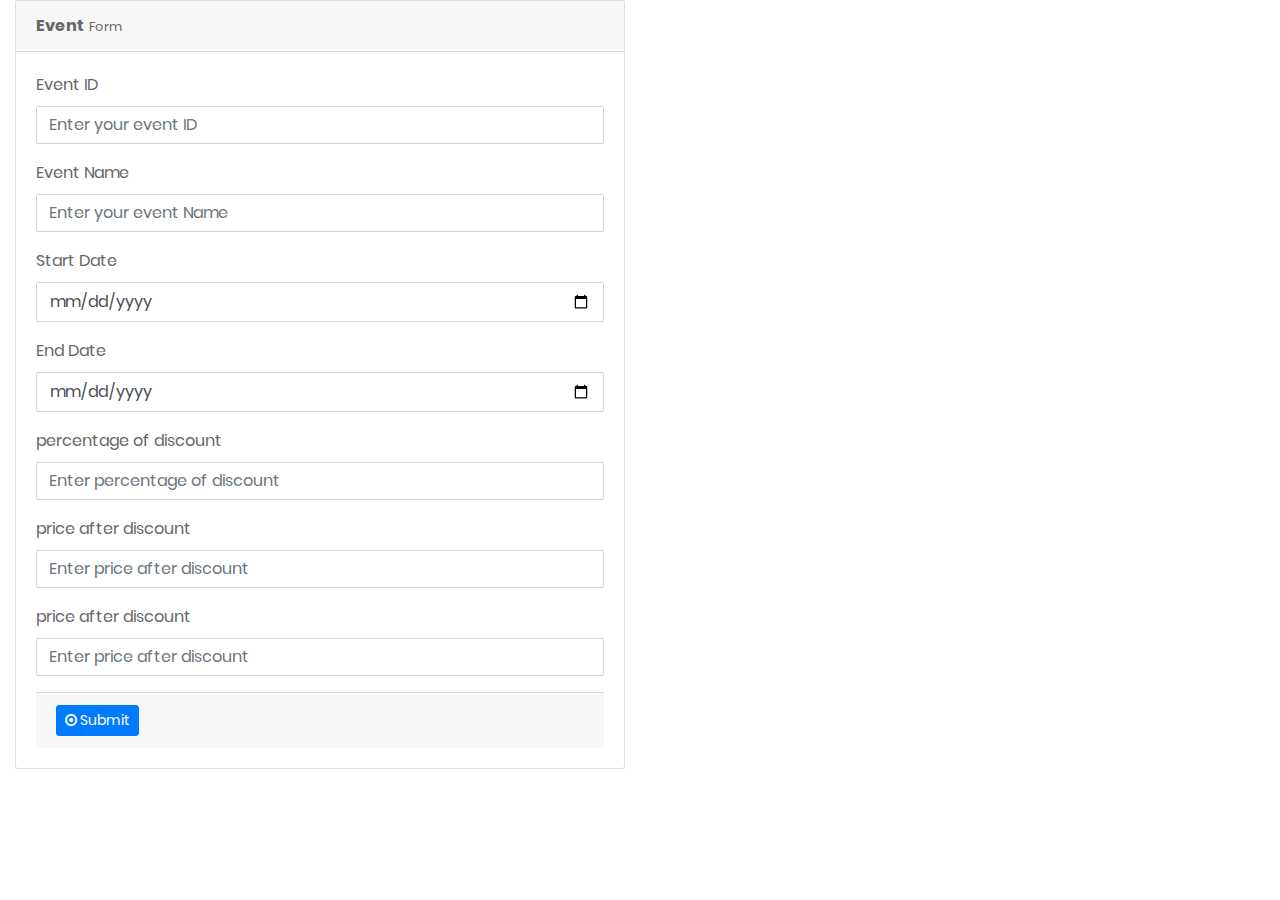
<file: back/views/please work 2.html>
<html lang="en">

<head>
    <!-- Required meta tags-->
    <meta charset="UTF-8">
    <meta name="viewport" content="width=device-width, initial-scale=1, shrink-to-fit=no">
    <meta name="description" content="au theme template">
    <meta name="author" content="Hau Nguyen">
    <meta name="keywords" content="au theme template">

    <!-- Title Page-->
    <title>Forms</title>

    <!-- Fontfaces CSS-->
    <link href="css/font-face.css" rel="stylesheet" media="all">
    <link href="vendor/font-awesome-5/css/fontawesome-all.min.css" rel="stylesheet" media="all">
    <link href="vendor/font-awesome-4.7/css/font-awesome.min.css" rel="stylesheet" media="all">
    <link href="vendor/mdi-font/css/material-design-iconic-font.min.css" rel="stylesheet" media="all">

    <!-- Bootstrap CSS-->
    <link href="vendor/bootstrap-4.1/bootstrap.min.css" rel="stylesheet" media="all">

    <!-- Vendor CSS-->
    <link href="vendor/animsition/animsition.min.css" rel="stylesheet" media="all">
    <link href="vendor/bootstrap-progressbar/bootstrap-progressbar-3.3.4.min.css" rel="stylesheet" media="all">
    <link href="vendor/wow/animate.css" rel="stylesheet" media="all">
    <link href="vendor/css-hamburgers/hamburgers.min.css" rel="stylesheet" media="all">
    <link href="vendor/slick/slick.css" rel="stylesheet" media="all">
    <link href="vendor/select2/select2.min.css" rel="stylesheet" media="all">
    <link href="vendor/perfect-scrollbar/perfect-scrollbar.css" rel="stylesheet" media="all">

    <!-- Main CSS-->
    <link href="css/theme.css" rel="stylesheet" media="all">

</head>


<body>

        <p id="demo"></p>


  <div class="col-lg-6" name="start">
            <form id="contact" action="ajouter.php" method="post" name="form1">
        <div class="card" name="div0">
            <div class="card-header">
                <strong>Event</strong>
                <small> Form</small>
            </div>
            <div class="card-body card-block" name="div1">
                <div class="form-group" name="div3">
                    <label for="company" class=" form-control-label">Event ID</label>
                    <input type="text" id="company" placeholder="Enter your event ID" class="form-control" name="ID_Event">
                </div>
                <div class="form-group">
                    <label for="vat" class=" form-control-label">Event Name</label>
                    <input type="text" id="vat" placeholder="Enter your event Name" class="form-control" name="NomEvent">
                </div>
                <div class="form-group">
                    <label for="street" class=" form-control-label">Start Date</label>
                    <input type="date" id="street" placeholder="Enter Starting Date of the event" class="form-control" name="DebEvent">
                </div>
                <div class="form-group">
                        <label for="street" class=" form-control-label">End Date</label>
                        <input type="date" id="street" placeholder="Enter Ending Date of the event" class="form-control" name="FinEvent">
                    </div>
                    <div class="form-group">
                            <label for="street" class=" form-control-label">percentage of discount</label>
                            <input type="text" id="street" placeholder="Enter percentage of discount" class="form-control" name="PourProd">
                        </div>
                        <div class="form-group">
                                <label for="street" class=" form-control-label">price after discount</label>
                                <input type="text" id="street" placeholder="Enter price after discount" class="form-control" name="PrixApres">
                            </div>
                            <div class="form-group">
                                <label for="street" class=" form-control-label">price after discount</label>
                                <input type="text" id="street" placeholder="Enter price after discount" class="form-control" name="Image_eve">
                            </div>
                <div class="card-footer">
                        <button name="submit" type="submit" class="btn btn-primary btn-sm" id="contact-submit" >
                            <i class="fa fa-dot-circle-o"></i> Submit
                        </button>
                        </div>
                
            </div>
        </div>
    </div>

    


        <!-- Jquery JS-->
        <script src="vendor/jquery-3.2.1.min.js"></script>
        <!-- Bootstrap JS-->
        <script src="vendor/bootstrap-4.1/popper.min.js"></script>
        <script src="vendor/bootstrap-4.1/bootstrap.min.js"></script>
        <!-- Vendor JS       -->
        <script src="vendor/slick/slick.min.js">
        </script>
        <script src="vendor/wow/wow.min.js"></script>
        <script src="vendor/animsition/animsition.min.js"></script>
        <script src="vendor/bootstrap-progressbar/bootstrap-progressbar.min.js">
        </script>
        <script src="vendor/counter-up/jquery.waypoints.min.js"></script>
        <script src="vendor/counter-up/jquery.counterup.min.js">
        </script>
        <script src="vendor/circle-progress/circle-progress.min.js"></script>
        <script src="vendor/perfect-scrollbar/perfect-scrollbar.js"></script>
        <script src="vendor/chartjs/Chart.bundle.min.js"></script>
        <script src="vendor/select2/select2.min.js">
        </script>
    
        <!-- Main JS-->
        <script src="js/main.js"></script>


        

</body>

</html>
</file>
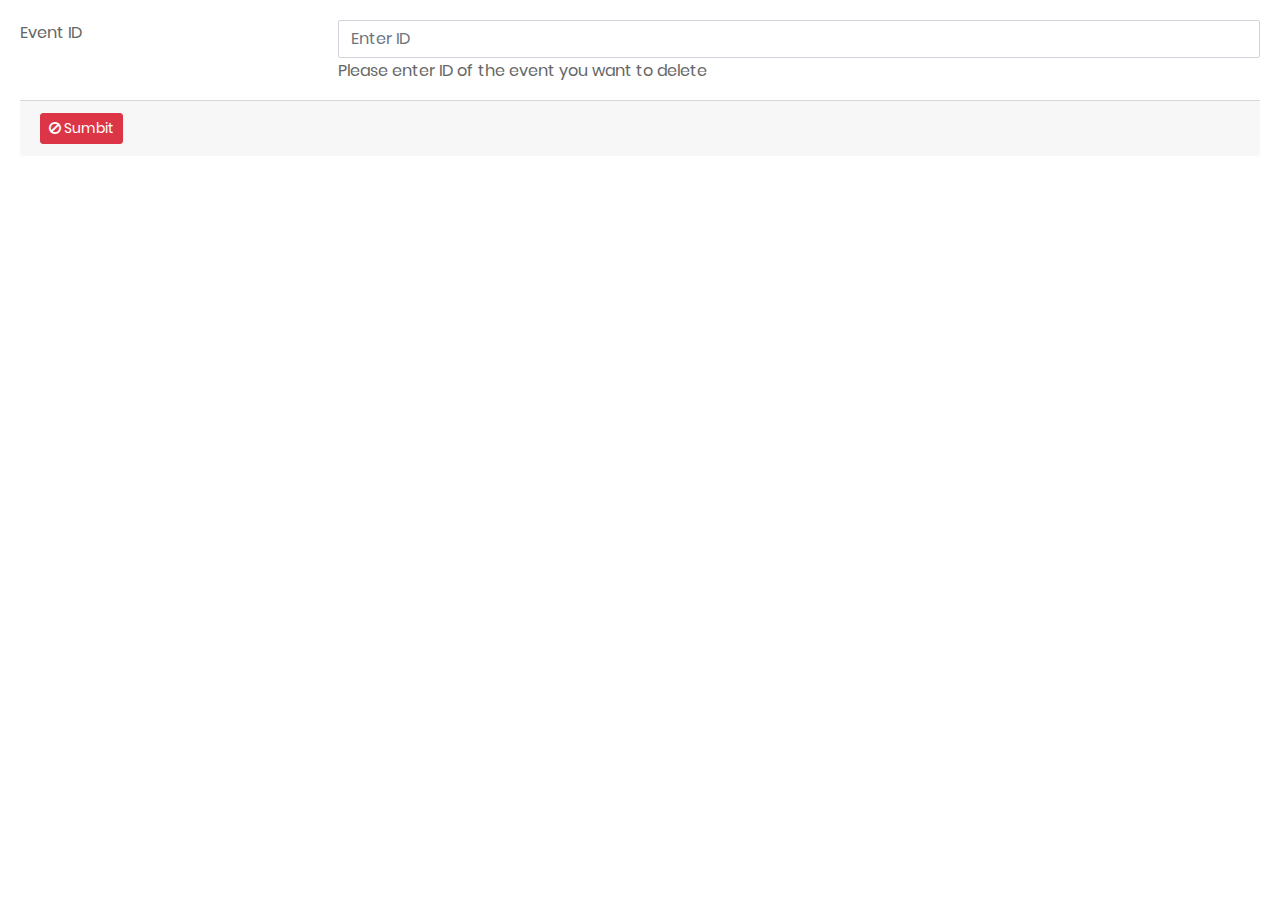
<file: back/views/please work 3 .html>
<html>
    <head>
<!-- Required meta tags-->
<meta charset="UTF-8">
<meta name="viewport" content="width=device-width, initial-scale=1, shrink-to-fit=no">
<meta name="description" content="au theme template">
<meta name="author" content="Hau Nguyen">
<meta name="keywords" content="au theme template">

<!-- Title Page-->
<title>Forms</title>

<!-- Fontfaces CSS-->
<link href="css/font-face.css" rel="stylesheet" media="all">
<link href="vendor/font-awesome-5/css/fontawesome-all.min.css" rel="stylesheet" media="all">
<link href="vendor/font-awesome-4.7/css/font-awesome.min.css" rel="stylesheet" media="all">
<link href="vendor/mdi-font/css/material-design-iconic-font.min.css" rel="stylesheet" media="all">

<!-- Bootstrap CSS-->
<link href="vendor/bootstrap-4.1/bootstrap.min.css" rel="stylesheet" media="all">

<!-- Vendor CSS-->
<link href="vendor/animsition/animsition.min.css" rel="stylesheet" media="all">
<link href="vendor/bootstrap-progressbar/bootstrap-progressbar-3.3.4.min.css" rel="stylesheet" media="all">
<link href="vendor/wow/animate.css" rel="stylesheet" media="all">
<link href="vendor/css-hamburgers/hamburgers.min.css" rel="stylesheet" media="all">
<link href="vendor/slick/slick.css" rel="stylesheet" media="all">
<link href="vendor/select2/select2.min.css" rel="stylesheet" media="all">
<link href="vendor/perfect-scrollbar/perfect-scrollbar.css" rel="stylesheet" media="all">

<!-- Main CSS-->
<link href="css/theme.css" rel="stylesheet" media="all">
    </head>

    <body>
        <div class="card-body card-block">
            <form id="contact" action="supprimer.php" method="post" class="form-horizontal" id="contact">
                <div class="row form-group">
                    <div class="col col-md-3">
                        <label for="hf-email" class=" form-control-label">Event ID</label>
                    </div>
                    <div class="col-12 col-md-9">
                        <input type="text" tabindex="1" name="ID_Event" class="form-control" placeholder="Enter ID">
                        <span class="help-block">Please enter ID of the event you want to delete</span>
                    </div>
                </div>
        <div class="card-footer">
            <button name="submit" type="submit" id="contact-submit" class="btn btn-danger btn-sm">
                <i class="fa fa-ban"></i> Sumbit
            </button>
        </div>
    </form>
    </div>



                    <!-- Jquery JS-->
    <script src="vendor/jquery-3.2.1.min.js"></script>
    <!-- Bootstrap JS-->
    <script src="vendor/bootstrap-4.1/popper.min.js"></script>
    <script src="vendor/bootstrap-4.1/bootstrap.min.js"></script>
    <!-- Vendor JS       -->
    <script src="vendor/slick/slick.min.js">
    </script>
    <script src="vendor/wow/wow.min.js"></script>
    <script src="vendor/animsition/animsition.min.js"></script>
    <script src="vendor/bootstrap-progressbar/bootstrap-progressbar.min.js">
    </script>
    <script src="vendor/counter-up/jquery.waypoints.min.js"></script>
    <script src="vendor/counter-up/jquery.counterup.min.js">
    </script>
    <script src="vendor/circle-progress/circle-progress.min.js"></script>
    <script src="vendor/perfect-scrollbar/perfect-scrollbar.js"></script>
    <script src="vendor/chartjs/Chart.bundle.min.js"></script>
    <script src="vendor/select2/select2.min.js">
    </script>

    <!-- Main JS-->
    <script src="js/main.js"></script>
    </body>
</html>
</file>
<file: back/views/pdf/fpdf.css>
body {font-family:"Times New Roman",serif}
h1 {font:bold 135% Arial,sans-serif; color:#4000A0; margin-bottom:0.9em}
h2 {font:bold 95% Arial,sans-serif; color:#900000; margin-top:1.5em; margin-bottom:1em}
dl.param dt {text-decoration:underline}
dl.param dd {margin-top:1em; margin-bottom:1em}
dl.param ul {margin-top:1em; margin-bottom:1em}
tt, code, kbd {font-family:"Courier New",Courier,monospace; font-size:82%}
div.source {margin-top:1.4em; margin-bottom:1.3em}
div.source pre {display:table; border:1px solid #24246A; width:100%; margin:0em; font-family:inherit; font-size:100%}
div.source code {display:block; border:1px solid #C5C5EC; background-color:#F0F5FF; padding:6px; color:#000000}
div.doc-source {margin-top:1.4em; margin-bottom:1.3em}
div.doc-source pre {display:table; width:100%; margin:0em; font-family:inherit; font-size:100%}
div.doc-source code {display:block; background-color:#E0E0E0; padding:4px}
.kw {color:#000080; font-weight:bold}
.str {color:#CC0000}
.cmt {color:#008000}
p.demo {text-align:center; margin-top:-0.9em}
a.demo {text-decoration:none; font-weight:bold; color:#0000CC}
a.demo:link {text-decoration:none; font-weight:bold; color:#0000CC}
a.demo:hover {text-decoration:none; font-weight:bold; color:#0000FF}
a.demo:active {text-decoration:none; font-weight:bold; color:#0000FF}
</file>
<file: back/views/css/font-face.css>
/* poppins-100 - latin */
@font-face {
  font-family: 'Poppins';
  font-style: normal;
  font-weight: 100;
  src: url('../fonts/poppins/poppins-v5-latin-100.eot'); /* IE9 Compat Modes */
  src: local('Poppins Thin'), local('Poppins-Thin'),
       url('../fonts/poppins/poppins-v5-latin-100.eot?#iefix') format('embedded-opentype'), /* IE6-IE8 */
       url('../fonts/poppins/poppins-v5-latin-100.woff2') format('woff2'), /* Super Modern Browsers */
       url('../fonts/poppins/poppins-v5-latin-100.woff') format('woff'), /* Modern Browsers */
       url('../fonts/poppins/poppins-v5-latin-100.ttf') format('truetype'), /* Safari, Android, iOS */
       url('../fonts/poppins/poppins-v5-latin-100.svg#Poppins') format('svg'); /* Legacy iOS */
}
/* poppins-200 - latin */
@font-face {
  font-family: 'Poppins';
  font-style: normal;
  font-weight: 200;
  src: url('../fonts/poppins/poppins-v5-latin-200.eot'); /* IE9 Compat Modes */
  src: local('Poppins ExtraLight'), local('Poppins-ExtraLight'),
       url('../fonts/poppins/poppins-v5-latin-200.eot?#iefix') format('embedded-opentype'), /* IE6-IE8 */
       url('../fonts/poppins/poppins-v5-latin-200.woff2') format('woff2'), /* Super Modern Browsers */
       url('../fonts/poppins/poppins-v5-latin-200.woff') format('woff'), /* Modern Browsers */
       url('../fonts/poppins/poppins-v5-latin-200.ttf') format('truetype'), /* Safari, Android, iOS */
       url('../fonts/poppins/poppins-v5-latin-200.svg#Poppins') format('svg'); /* Legacy iOS */
}
/* poppins-200italic - latin */
@font-face {
  font-family: 'Poppins';
  font-style: italic;
  font-weight: 200;
  src: url('../fonts/poppins/poppins-v5-latin-200italic.eot'); /* IE9 Compat Modes */
  src: local('Poppins ExtraLight Italic'), local('Poppins-ExtraLightItalic'),
       url('../fonts/poppins/poppins-v5-latin-200italic.eot?#iefix') format('embedded-opentype'), /* IE6-IE8 */
       url('../fonts/poppins/poppins-v5-latin-200italic.woff2') format('woff2'), /* Super Modern Browsers */
       url('../fonts/poppins/poppins-v5-latin-200italic.woff') format('woff'), /* Modern Browsers */
       url('../fonts/poppins/poppins-v5-latin-200italic.ttf') format('truetype'), /* Safari, Android, iOS */
       url('../fonts/poppins/poppins-v5-latin-200italic.svg#Poppins') format('svg'); /* Legacy iOS */
}
/* poppins-100italic - latin */
@font-face {
  font-family: 'Poppins';
  font-style: italic;
  font-weight: 100;
  src: url('../fonts/poppins/poppins-v5-latin-100italic.eot'); /* IE9 Compat Modes */
  src: local('Poppins Thin Italic'), local('Poppins-ThinItalic'),
       url('../fonts/poppins/poppins-v5-latin-100italic.eot?#iefix') format('embedded-opentype'), /* IE6-IE8 */
       url('../fonts/poppins/poppins-v5-latin-100italic.woff2') format('woff2'), /* Super Modern Browsers */
       url('../fonts/poppins/poppins-v5-latin-100italic.woff') format('woff'), /* Modern Browsers */
       url('../fonts/poppins/poppins-v5-latin-100italic.ttf') format('truetype'), /* Safari, Android, iOS */
       url('../fonts/poppins/poppins-v5-latin-100italic.svg#Poppins') format('svg'); /* Legacy iOS */
}
/* poppins-300 - latin */
@font-face {
  font-family: 'Poppins';
  font-style: normal;
  font-weight: 300;
  src: url('../fonts/poppins/poppins-v5-latin-300.eot'); /* IE9 Compat Modes */
  src: local('Poppins Light'), local('Poppins-Light'),
       url('../fonts/poppins/poppins-v5-latin-300.eot?#iefix') format('embedded-opentype'), /* IE6-IE8 */
       url('../fonts/poppins/poppins-v5-latin-300.woff2') format('woff2'), /* Super Modern Browsers */
       url('../fonts/poppins/poppins-v5-latin-300.woff') format('woff'), /* Modern Browsers */
       url('../fonts/poppins/poppins-v5-latin-300.ttf') format('truetype'), /* Safari, Android, iOS */
       url('../fonts/poppins/poppins-v5-latin-300.svg#Poppins') format('svg'); /* Legacy iOS */
}
/* poppins-300italic - latin */
@font-face {
  font-family: 'Poppins';
  font-style: italic;
  font-weight: 300;
  src: url('../fonts/poppins/poppins-v5-latin-300italic.eot'); /* IE9 Compat Modes */
  src: local('Poppins Light Italic'), local('Poppins-LightItalic'),
       url('../fonts/poppins/poppins-v5-latin-300italic.eot?#iefix') format('embedded-opentype'), /* IE6-IE8 */
       url('../fonts/poppins/poppins-v5-latin-300italic.woff2') format('woff2'), /* Super Modern Browsers */
       url('../fonts/poppins/poppins-v5-latin-300italic.woff') format('woff'), /* Modern Browsers */
       url('../fonts/poppins/poppins-v5-latin-300italic.ttf') format('truetype'), /* Safari, Android, iOS */
       url('../fonts/poppins/poppins-v5-latin-300italic.svg#Poppins') format('svg'); /* Legacy iOS */
}
/* poppins-regular - latin */
@font-face {
  font-family: 'Poppins';
  font-style: normal;
  font-weight: 400;
  src: url('../fonts/poppins/poppins-v5-latin-regular.eot'); /* IE9 Compat Modes */
  src: local('Poppins Regular'), local('Poppins-Regular'),
       url('../fonts/poppins/poppins-v5-latin-regular.eot?#iefix') format('embedded-opentype'), /* IE6-IE8 */
       url('../fonts/poppins/poppins-v5-latin-regular.woff2') format('woff2'), /* Super Modern Browsers */
       url('../fonts/poppins/poppins-v5-latin-regular.woff') format('woff'), /* Modern Browsers */
       url('../fonts/poppins/poppins-v5-latin-regular.ttf') format('truetype'), /* Safari, Android, iOS */
       url('../fonts/poppins/poppins-v5-latin-regular.svg#Poppins') format('svg'); /* Legacy iOS */
}
/* poppins-italic - latin */
@font-face {
  font-family: 'Poppins';
  font-style: italic;
  font-weight: 400;
  src: url('../fonts/poppins/poppins-v5-latin-italic.eot'); /* IE9 Compat Modes */
  src: local('Poppins Italic'), local('Poppins-Italic'),
       url('../fonts/poppins/poppins-v5-latin-italic.eot?#iefix') format('embedded-opentype'), /* IE6-IE8 */
       url('../fonts/poppins/poppins-v5-latin-italic.woff2') format('woff2'), /* Super Modern Browsers */
       url('../fonts/poppins/poppins-v5-latin-italic.woff') format('woff'), /* Modern Browsers */
       url('../fonts/poppins/poppins-v5-latin-italic.ttf') format('truetype'), /* Safari, Android, iOS */
       url('../fonts/poppins/poppins-v5-latin-italic.svg#Poppins') format('svg'); /* Legacy iOS */
}
/* poppins-500 - latin */
@font-face {
  font-family: 'Poppins';
  font-style: normal;
  font-weight: 500;
  src: url('../fonts/poppins/poppins-v5-latin-500.eot'); /* IE9 Compat Modes */
  src: local('Poppins Medium'), local('Poppins-Medium'),
       url('../fonts/poppins/poppins-v5-latin-500.eot?#iefix') format('embedded-opentype'), /* IE6-IE8 */
       url('../fonts/poppins/poppins-v5-latin-500.woff2') format('woff2'), /* Super Modern Browsers */
       url('../fonts/poppins/poppins-v5-latin-500.woff') format('woff'), /* Modern Browsers */
       url('../fonts/poppins/poppins-v5-latin-500.ttf') format('truetype'), /* Safari, Android, iOS */
       url('../fonts/poppins/poppins-v5-latin-500.svg#Poppins') format('svg'); /* Legacy iOS */
}
/* poppins-500italic - latin */
@font-face {
  font-family: 'Poppins';
  font-style: italic;
  font-weight: 500;
  src: url('../fonts/poppins/poppins-v5-latin-500italic.eot'); /* IE9 Compat Modes */
  src: local('Poppins Medium Italic'), local('Poppins-MediumItalic'),
       url('../fonts/poppins/poppins-v5-latin-500italic.eot?#iefix') format('embedded-opentype'), /* IE6-IE8 */
       url('../fonts/poppins/poppins-v5-latin-500italic.woff2') format('woff2'), /* Super Modern Browsers */
       url('../fonts/poppins/poppins-v5-latin-500italic.woff') format('woff'), /* Modern Browsers */
       url('../fonts/poppins/poppins-v5-latin-500italic.ttf') format('truetype'), /* Safari, Android, iOS */
       url('../fonts/poppins/poppins-v5-latin-500italic.svg#Poppins') format('svg'); /* Legacy iOS */
}
/* poppins-600 - latin */
@font-face {
  font-family: 'Poppins';
  font-style: normal;
  font-weight: 600;
  src: url('../fonts/poppins/poppins-v5-latin-600.eot'); /* IE9 Compat Modes */
  src: local('Poppins SemiBold'), local('Poppins-SemiBold'),
       url('../fonts/poppins/poppins-v5-latin-600.eot?#iefix') format('embedded-opentype'), /* IE6-IE8 */
       url('../fonts/poppins/poppins-v5-latin-600.woff2') format('woff2'), /* Super Modern Browsers */
       url('../fonts/poppins/poppins-v5-latin-600.woff') format('woff'), /* Modern Browsers */
       url('../fonts/poppins/poppins-v5-latin-600.ttf') format('truetype'), /* Safari, Android, iOS */
       url('../fonts/poppins/poppins-v5-latin-600.svg#Poppins') format('svg'); /* Legacy iOS */
}
/* poppins-600italic - latin */
@font-face {
  font-family: 'Poppins';
  font-style: italic;
  font-weight: 600;
  src: url('../fonts/poppins/poppins-v5-latin-600italic.eot'); /* IE9 Compat Modes */
  src: local('Poppins SemiBold Italic'), local('Poppins-SemiBoldItalic'),
       url('../fonts/poppins/poppins-v5-latin-600italic.eot?#iefix') format('embedded-opentype'), /* IE6-IE8 */
       url('../fonts/poppins/poppins-v5-latin-600italic.woff2') format('woff2'), /* Super Modern Browsers */
       url('../fonts/poppins/poppins-v5-latin-600italic.woff') format('woff'), /* Modern Browsers */
       url('../fonts/poppins/poppins-v5-latin-600italic.ttf') format('truetype'), /* Safari, Android, iOS */
       url('../fonts/poppins/poppins-v5-latin-600italic.svg#Poppins') format('svg'); /* Legacy iOS */
}
/* poppins-700 - latin */
@font-face {
  font-family: 'Poppins';
  font-style: normal;
  font-weight: 700;
  src: url('../fonts/poppins/poppins-v5-latin-700.eot'); /* IE9 Compat Modes */
  src: local('Poppins Bold'), local('Poppins-Bold'),
       url('../fonts/poppins/poppins-v5-latin-700.eot?#iefix') format('embedded-opentype'), /* IE6-IE8 */
       url('../fonts/poppins/poppins-v5-latin-700.woff2') format('woff2'), /* Super Modern Browsers */
       url('../fonts/poppins/poppins-v5-latin-700.woff') format('woff'), /* Modern Browsers */
       url('../fonts/poppins/poppins-v5-latin-700.ttf') format('truetype'), /* Safari, Android, iOS */
       url('../fonts/poppins/poppins-v5-latin-700.svg#Poppins') format('svg'); /* Legacy iOS */
}
/* poppins-700italic - latin */
@font-face {
  font-family: 'Poppins';
  font-style: italic;
  font-weight: 700;
  src: url('../fonts/poppins/poppins-v5-latin-700italic.eot'); /* IE9 Compat Modes */
  src: local('Poppins Bold Italic'), local('Poppins-BoldItalic'),
       url('../fonts/poppins/poppins-v5-latin-700italic.eot?#iefix') format('embedded-opentype'), /* IE6-IE8 */
       url('../fonts/poppins/poppins-v5-latin-700italic.woff2') format('woff2'), /* Super Modern Browsers */
       url('../fonts/poppins/poppins-v5-latin-700italic.woff') format('woff'), /* Modern Browsers */
       url('../fonts/poppins/poppins-v5-latin-700italic.ttf') format('truetype'), /* Safari, Android, iOS */
       url('../fonts/poppins/poppins-v5-latin-700italic.svg#Poppins') format('svg'); /* Legacy iOS */
}
/* poppins-800 - latin */
@font-face {
  font-family: 'Poppins';
  font-style: normal;
  font-weight: 800;
  src: url('../fonts/poppins/poppins-v5-latin-800.eot'); /* IE9 Compat Modes */
  src: local('Poppins ExtraBold'), local('Poppins-ExtraBold'),
       url('../fonts/poppins/poppins-v5-latin-800.eot?#iefix') format('embedded-opentype'), /* IE6-IE8 */
       url('../fonts/poppins/poppins-v5-latin-800.woff2') format('woff2'), /* Super Modern Browsers */
       url('../fonts/poppins/poppins-v5-latin-800.woff') format('woff'), /* Modern Browsers */
       url('../fonts/poppins/poppins-v5-latin-800.ttf') format('truetype'), /* Safari, Android, iOS */
       url('../fonts/poppins/poppins-v5-latin-800.svg#Poppins') format('svg'); /* Legacy iOS */
}
/* poppins-800italic - latin */
@font-face {
  font-family: 'Poppins';
  font-style: italic;
  font-weight: 800;
  src: url('../fonts/poppins/poppins-v5-latin-800italic.eot'); /* IE9 Compat Modes */
  src: local('Poppins ExtraBold Italic'), local('Poppins-ExtraBoldItalic'),
       url('../fonts/poppins/poppins-v5-latin-800italic.eot?#iefix') format('embedded-opentype'), /* IE6-IE8 */
       url('../fonts/poppins/poppins-v5-latin-800italic.woff2') format('woff2'), /* Super Modern Browsers */
       url('../fonts/poppins/poppins-v5-latin-800italic.woff') format('woff'), /* Modern Browsers */
       url('../fonts/poppins/poppins-v5-latin-800italic.ttf') format('truetype'), /* Safari, Android, iOS */
       url('../fonts/poppins/poppins-v5-latin-800italic.svg#Poppins') format('svg'); /* Legacy iOS */
}
/* poppins-900 - latin */
@font-face {
  font-family: 'Poppins';
  font-style: normal;
  font-weight: 900;
  src: url('../fonts/poppins/poppins-v5-latin-900.eot'); /* IE9 Compat Modes */
  src: local('Poppins Black'), local('Poppins-Black'),
       url('../fonts/poppins/poppins-v5-latin-900.eot?#iefix') format('embedded-opentype'), /* IE6-IE8 */
       url('../fonts/poppins/poppins-v5-latin-900.woff2') format('woff2'), /* Super Modern Browsers */
       url('../fonts/poppins/poppins-v5-latin-900.woff') format('woff'), /* Modern Browsers */
       url('../fonts/poppins/poppins-v5-latin-900.ttf') format('truetype'), /* Safari, Android, iOS */
       url('../fonts/poppins/poppins-v5-latin-900.svg#Poppins') format('svg'); /* Legacy iOS */
}
/* poppins-900italic - latin */
@font-face {
  font-family: 'Poppins';
  font-style: italic;
  font-weight: 900;
  src: url('../fonts/poppins/poppins-v5-latin-900italic.eot'); /* IE9 Compat Modes */
  src: local('Poppins Black Italic'), local('Poppins-BlackItalic'),
       url('../fonts/poppins/poppins-v5-latin-900italic.eot?#iefix') format('embedded-opentype'), /* IE6-IE8 */
       url('../fonts/poppins/poppins-v5-latin-900italic.woff2') format('woff2'), /* Super Modern Browsers */
       url('../fonts/poppins/poppins-v5-latin-900italic.woff') format('woff'), /* Modern Browsers */
       url('../fonts/poppins/poppins-v5-latin-900italic.ttf') format('truetype'), /* Safari, Android, iOS */
       url('../fonts/poppins/poppins-v5-latin-900italic.svg#Poppins') format('svg'); /* Legacy iOS */
}
</file>
<file: back/views/vendor/perfect-scrollbar/perfect-scrollbar.css>
/*
 * Container style
 */
.ps {
  overflow: hidden !important;
  overflow-anchor: none;
  -ms-overflow-style: none;
  touch-action: auto;
  -ms-touch-action: auto;
}

/*
 * Scrollbar rail styles
 */
.ps__rail-x {
  display: none;
  opacity: 0;
  transition: background-color .2s linear, opacity .2s linear;
  -webkit-transition: background-color .2s linear, opacity .2s linear;
  height: 15px;
  /* there must be 'bottom' or 'top' for ps__rail-x */
  bottom: 0px;
  /* please don't change 'position' */
  position: absolute;
}

.ps__rail-y {
  display: none;
  opacity: 0;
  transition: background-color .2s linear, opacity .2s linear;
  -webkit-transition: background-color .2s linear, opacity .2s linear;
  width: 15px;
  /* there must be 'right' or 'left' for ps__rail-y */
  right: 0;
  /* please don't change 'position' */
  position: absolute;
}

.ps--active-x > .ps__rail-x,
.ps--active-y > .ps__rail-y {
  display: block;
  background-color: transparent;
}

.ps:hover > .ps__rail-x,
.ps:hover > .ps__rail-y,
.ps--focus > .ps__rail-x,
.ps--focus > .ps__rail-y,
.ps--scrolling-x > .ps__rail-x,
.ps--scrolling-y > .ps__rail-y {
  opacity: 0.6;
}

.ps .ps__rail-x:hover,
.ps .ps__rail-y:hover,
.ps .ps__rail-x:focus,
.ps .ps__rail-y:focus,
.ps .ps__rail-x.ps--clicking,
.ps .ps__rail-y.ps--clicking {
  background-color: #eee;
  opacity: 0.9;
}

/*
 * Scrollbar thumb styles
 */
.ps__thumb-x {
  background-color: #aaa;
  border-radius: 6px;
  transition: background-color .2s linear, height .2s ease-in-out;
  -webkit-transition: background-color .2s linear, height .2s ease-in-out;
  height: 6px;
  /* there must be 'bottom' for ps__thumb-x */
  bottom: 2px;
  /* please don't change 'position' */
  position: absolute;
}

.ps__thumb-y {
  background-color: #aaa;
  border-radius: 6px;
  transition: background-color .2s linear, width .2s ease-in-out;
  -webkit-transition: background-color .2s linear, width .2s ease-in-out;
  width: 6px;
  /* there must be 'right' for ps__thumb-y */
  right: 2px;
  /* please don't change 'position' */
  position: absolute;
}

.ps__rail-x:hover > .ps__thumb-x,
.ps__rail-x:focus > .ps__thumb-x,
.ps__rail-x.ps--clicking .ps__thumb-x {
  background-color: #999;
  height: 11px;
}

.ps__rail-y:hover > .ps__thumb-y,
.ps__rail-y:focus > .ps__thumb-y,
.ps__rail-y.ps--clicking .ps__thumb-y {
  background-color: #999;
  width: 11px;
}

/* MS supports */
@supports (-ms-overflow-style: none) {
  .ps {
    overflow: auto !important;
  }
}

@media screen and (-ms-high-contrast: active), (-ms-high-contrast: none) {
  .ps {
    overflow: auto !important;
  }
}
</file>
<file: back/views/css/theme.css>
/*------------------------------------------------------------------
[Master Stylesheet]

Project:  CoolAdmin
Version:	1.0
Last change:	08/10/2018 [Add Define a table of contents Link]
Assigned to:	Hau Nguyen
Primary use:	Open Source
-------------------------------------------------------------------*/
/*------------------------------------------------------------------
[LAYOUT]

* body
    + Header / header
	+ Page Content / .page-content .name-page
        + Section Layouts / section .name-section
        ...
	+ Footer / footer

-------------------------------------------------------------------*/
/*------------------------------------------------------------------
# [Color codes]

# Text Color (text): #666666
# Text Color Deep (Text, title): #333333

------------------------------------------------------------------*/
/*------------------------------------------------------------------
[Typography]

Notes:	decreasing heading by 0.4em with every subsequent heading level
-------------------------------------------------------------------*/
/*-----------------------------------------------------*/
/*                   SETTINGS                          */
/*-----------------------------------------------------*/
/*-----------------------------------------------------*/
/*                   TOOLS                             */
/*-----------------------------------------------------*/
/*-----------------------------------------------------*/
/*                   GENERIC                           */
/*-----------------------------------------------------*/
/* ----- Normalize ----- */
* {
    margin: 0;
    padding: 0;
    -webkit-box-sizing: border-box;
    -moz-box-sizing: border-box;
    box-sizing: border-box;
}

ul {
    margin: 0;
}

button,
input[type='button'] {
    cursor: pointer;
}

button:focus,
input:focus,
textarea:focus {
    outline: none;
}

input, textarea {
    border: none;
}

button {
    border: none;
    background: none;
}

img {
    max-width: 100%;
    height: auto;
}

p {
    margin: 0;
}

.table-responsive {
    padding-right: 1px;
}

.card {
    -webkit-border-radius: 3px;
    -moz-border-radius: 3px;
    border-radius: 3px;
}

.btn {
    -webkit-border-radius: 3px;
    -moz-border-radius: 3px;
    border-radius: 3px;
}

/* ----- Typography ----- */
body {
    font-family: "Poppins", sans-serif;
    font-weight: 400;
    font-size: 16px;
    line-height: 1.625;
    color: #666;
    -webkit-font-smoothing: antialiased;
    -moz-osx-font-smoothing: grayscale;
}

h1,
h2,
h3,
h4,
h5,
h6 {
    color: #333333;
    font-weight: 700;
    margin: 0;
    line-height: 1.2;
}

h1 {
    font-size: 36px;
}

h2 {
    font-size: 30px;
}

h3 {
    font-size: 24px;
}

h4 {
    font-size: 18px;
}

h5 {
    font-size: 15px;
}

h6 {
    font-size: 13px;
}

blockquote {
    margin: 0;
}

strong {
    font-weight: 700;
}

/*-----------------------------------------------------*/
/*                   ELEMENTS                          */
/*-----------------------------------------------------*/
/* ----- Title ----- */
.title--sbold {
    font-weight: 600;
}

.title-1 {
    text-transform: capitalize;
    font-weight: 400;
    font-size: 30px;
}

.title-2 {
    text-transform: capitalize;
    font-weight: 400;
    font-size: 24px;
    line-height: 1;
}

.title-3 {
    text-transform: capitalize;
    font-weight: 400;
    font-size: 24px;
    color: #333;
}

.title-3 i {
    margin-right: 13px;
    vertical-align: baseline;
}

.title-4 {
    font-weight: 500;
    font-size: 30px;
    color: #393939;
}

.title-5 {
    text-transform: capitalize;
    font-size: 22px;
    font-weight: 500;
    color: #393939;
}

.title-6 {
    font-size: 24px;
    font-weight: 500;
    color: #fff;
}

.heading-title {
    font-size: 24px;
    font-weight: 500;
    color: #333;
    text-transform: capitalize;
    margin-bottom: 10px;
}

/* ----- Links ----- */
a {
    display: inline-block;
}

a:hover,
a:focus,
a:active {
    text-decoration: none;
    outline: none;
}

a:hover,
a {
    -webkit-transition: all 0.3s ease;
    -o-transition: all 0.3s ease;
    -moz-transition: all 0.3s ease;
    transition: all 0.3s ease;
}

/*-----------------------------------------------------*/
/*                   OBJECTS                           */
/*-----------------------------------------------------*/
/* ----- Section----- */
section {
    position: relative;
}

.section__content {
    position: relative;
    margin: 0 auto;
    z-index: 1;
}

.section__content--w1830 {
    max-width: 1830px;
}

.section__content--p30 {
    padding: 0 30px;
}

@media (max-width: 991px) {
    .section__content--p30 {
        padding: 0;
    }
}

.section__content--p35 {
    padding: 0 35px;
}

/* ----- Page Wrapper----- */
/*Override Grid Bootstrap*/
@media (min-width: 1200px) {
    .container {
        max-width: 1320px;
    }
}

/*Page Objects*/
.page-wrapper {
    overflow: hidden;
    background: #e5e5e5;
    padding-bottom: 8vh;
}

@media (max-width: 991px) {
    .page-wrapper {
    overflow: auto;
    background: #e5e5e5;
    padding-bottom: 12vh;
}
}
.page-container {
    background: #e5e5e5;
    padding-left: 300px;
}

@media (max-width: 991px) {
    .page-container {
        position: relative;
        top: 88px;
        padding-left: 0;
    }
}

.page-container2 {
    background: #f2f2f2;
    padding-left: 300px;
}

@media (max-width: 991px) {
    .page-container2 {
        position: relative;
        padding-left: 0;
    }
}

.page-container3 {
    background: #f7f7f7;
}

.main-content {
    padding-top: 116px;
    min-height: 100vh;
}

@media (max-width: 991px) {
    .main-content {
        padding-top: 50px;
	padding-bottom: 100px;
    }
}

.page-content--bgf7 {
    background: #f7f7f7;
}

.page-content--bge5 {
    background: #e5e5e5;
    height: 100vh;
}

.login-wrap {
    max-width: 540px;
    padding-top: 8vh;
    margin: 0 auto;
}

.login-logo {
    text-align: center;
    margin-bottom: 30px;
}

.login-checkbox {
    display: -webkit-box;
    display: -webkit-flex;
    display: -moz-box;
    display: -ms-flexbox;
    display: flex;
    -webkit-box-pack: justify;
    -webkit-justify-content: space-between;
    -moz-box-pack: justify;
    -ms-flex-pack: justify;
    justify-content: space-between;
}

.login-checkbox label input[type="checkbox"] {
    margin-right: 8px;
}

.login-checkbox > label > a {
    color: #ff2e44;
}

@media (max-width: 991px) {
    .login-checkbox {
        -webkit-box-orient: vertical;
        -webkit-box-direction: normal;
        -webkit-flex-direction: column;
        -moz-box-orient: vertical;
        -moz-box-direction: normal;
        -ms-flex-direction: column;
        flex-direction: column;
    }
}

.login-form .form-group label {
    display: block;
}

.login-content {
    background: #fff;
    padding: 30px 30px 20px;
    -webkit-border-radius: 2px;
    -moz-border-radius: 2px;
    border-radius: 2px;
}

.social-login-content {
    border-top: 1px solid #e7e7e7;
    border-bottom: 1px solid #e7e7e7;
    padding: 20px 0px;
}

.register-link {
    padding-top: 15px;
    text-align: center;
    font-size: 14px;
}

.register-link > p > a {
    color: #ff2e44;
}

.fontawesome-list-wrap {
    background: #fff;
    border: 1px solid #C9CDD7;
    padding: 20px;
    -webkit-border-radius: 2px;
    -moz-border-radius: 2px;
    border-radius: 2px;
}

.fontawesome-list__title {
    padding-bottom: 20px;
    border-bottom: 1px solid #C9CDD7;
    margin-bottom: 20px;
    margin-top: 30px;
}

.fa-hover a {
    color: #666;
    font-size: 15px;
}

.fa-hover a i {
    margin-right: 10px;
}

.fa-hover a:hover {
    color: #333;
}

.main-content--pb30 {
    padding-bottom: 30px;
}

/*-----------------------------------------------------*/
/*                   COMPONENTS                        */
/*-----------------------------------------------------*/
/* ----- Buttons----- */
.au-btn {
    line-height: 45px;
    padding: 0 35px;
    text-transform: uppercase;
    color: #fff;
    -webkit-border-radius: 3px;
    -moz-border-radius: 3px;
    border-radius: 3px;
    -webkit-transition: all 0.3s ease;
    -o-transition: all 0.3s ease;
    -moz-transition: all 0.3s ease;
    transition: all 0.3s ease;
    cursor: pointer;
}

.au-btn:hover {
    color: #fff;
    background: #3868cd;
}

.au-btn--blue2 {
    background: #00aced;
}

.au-btn--blue2:hover {
    background: #00a2e3;
}

.au-btn--block {
    display: block;
    width: 100%;
}

.au-btn-icon i {
    vertical-align: baseline;
    margin-right: 5px;
}

.au-btn--blue {
    background: #4272d7;
}

.au-btn--green {
    background: #63c76a;
}

.au-btn--green:hover {
    background: #59bd60;
}

.au-btn-plus {
    position: absolute;
    height: 45px;
    width: 45px;
    background: #63c76a;
    -webkit-border-radius: 100%;
    -moz-border-radius: 100%;
    border-radius: 100%;
    -webkit-transition: all 0.3s ease;
    -o-transition: all 0.3s ease;
    -moz-transition: all 0.3s ease;
    transition: all 0.3s ease;
    bottom: -22.5px;
    right: 45px;
    z-index: 3;
}

.au-btn-plus i {
    position: absolute;
    top: 50%;
    left: 50%;
    -webkit-transform: translate(-50%, -50%);
    -moz-transform: translate(-50%, -50%);
    -ms-transform: translate(-50%, -50%);
    -o-transform: translate(-50%, -50%);
    transform: translate(-50%, -50%);
    font-size: 15px;
    font-weight: 500;
    color: #fff;
}

.au-btn-plus:hover {
    background: #59bd60;
}

.au-btn-load {
    background: #808080;
    padding: 0 40px;
    font-size: 15px;
    color: #fff;
}

.au-btn-load:hover {
    background: #767676;
}

.au-btn-filter {
    font-size: 14px;
    color: #808080;
    background: #fff;
    -webkit-border-radius: 3px;
    -moz-border-radius: 3px;
    border-radius: 3px;
    -webkit-box-shadow: 0px 10px 20px 0px rgba(0, 0, 0, 0.03);
    -moz-box-shadow: 0px 10px 20px 0px rgba(0, 0, 0, 0.03);
    box-shadow: 0px 10px 20px 0px rgba(0, 0, 0, 0.03);
    padding: 0 15px;
    line-height: 40px;
    text-transform: capitalize;
}

.au-btn-filter i {
    margin-right: 5px;
}

.au-btn--small {
    padding: 0 20px;
    line-height: 40px;
    font-size: 14px;
}

/*Page Loader*/
.page-loader {
    background: #f8f8f8;
    bottom: 0;
    left: 0;
    position: fixed;
    right: 0;
    top: 0;
    z-index: 99999;
}

.page-loader__spin {
    width: 35px;
    height: 35px;
    position: absolute;
    top: 50%;
    left: 50%;
    border-top: 6px solid #f6f6f6;
    border-right: 6px solid #f6f6f6;
    border-bottom: 6px solid #f6f6f6;
    border-left: 6px solid #1b1b1b;
    -webkit-border-radius: 50%;
    -moz-border-radius: 50%;
    border-radius: 50%;
    -webkit-animation: spinner 1000ms infinite linear;
    -moz-animation: spinner 1000ms infinite linear;
    -o-animation: spinner 1000ms infinite linear;
    animation: spinner 1000ms infinite linear;
    z-index: 100000;
}

@-webkit-keyframes spinner {
    0% {
        -webkit-transform: rotate(0deg);
        transform: rotate(0deg);
    }

    100% {
        -webkit-transform: rotate(360deg);
        transform: rotate(360deg);
    }
}

@-moz-keyframes spinner {
    0% {
        -webkit-transform: rotate(0deg);
        -moz-transform: rotate(0deg);
        transform: rotate(0deg);
    }

    100% {
        -webkit-transform: rotate(360deg);
        -moz-transform: rotate(360deg);
        transform: rotate(360deg);
    }
}

@-o-keyframes spinner {
    0% {
        -webkit-transform: rotate(0deg);
        -o-transform: rotate(0deg);
        transform: rotate(0deg);
    }

    100% {
        -webkit-transform: rotate(360deg);
        -o-transform: rotate(360deg);
        transform: rotate(360deg);
    }
}

@keyframes spinner {
    0% {
        -webkit-transform: rotate(0deg);
        -moz-transform: rotate(0deg);
        -o-transform: rotate(0deg);
        transform: rotate(0deg);
    }

    100% {
        -webkit-transform: rotate(360deg);
        -moz-transform: rotate(360deg);
        -o-transform: rotate(360deg);
        transform: rotate(360deg);
    }
}

/* ----- Form ----- */
.form-header {
    display: -webkit-box;
    display: -webkit-flex;
    display: -moz-box;
    display: -ms-flexbox;
    display: flex;
}

@media (max-width: 991px) {
    .form-header {
        -webkit-box-pack: center;
        -webkit-justify-content: center;
        -moz-box-pack: center;
        -ms-flex-pack: center;
        justify-content: center;
    }
}

.form-header2 .au-btn--submit {
    border: none;
    line-height: 45px;
}

.form-header2 .au-input {
    border-color: rgba(255, 255, 255, 0.2);
    background: rgba(255, 255, 255, 0.051);
    color: #999;
}

.form-header2 .au-input::-webkit-input-placeholder {
    /* WebKit, Blink, Edge */
    color: #999;
}

.form-header2 .au-input:-moz-placeholder {
    /* Mozilla Firefox 4 to 18 */
    color: #999;
    opacity: 1;
}

.form-header2 .au-input::-moz-placeholder {
    /* Mozilla Firefox 19+ */
    color: #999;
    opacity: 1;
}

.form-header2 .au-input:-ms-input-placeholder {
    /* Internet Explorer 10-11 */
    color: #999;
}

.form-header2 .au-input:-ms-input-placeholder {
    /* Microsoft Edge */
    color: #999;
}

/* ----- Input ----- */
.au-input {
    line-height: 43px;
    border: 1px solid #e5e5e5;
    font-size: 14px;
    color: #666;
    padding: 0 17px;
    -webkit-border-radius: 3px;
    -moz-border-radius: 3px;
    border-radius: 3px;
    -webkit-transition: all 0.5s ease;
    -o-transition: all 0.5s ease;
    -moz-transition: all 0.5s ease;
    transition: all 0.5s ease;
}

.au-input--style2 {
    color: #808080;
    line-height: 43px;
    border: 1px solid #e5e5e5;
    font-size: 14px;
    padding: 0 17px;
    -webkit-border-radius: 3px;
    -moz-border-radius: 3px;
    border-radius: 3px;
    -webkit-transition: all 0.5s ease;
    -o-transition: all 0.5s ease;
    -moz-transition: all 0.5s ease;
    transition: all 0.5s ease;
}

.au-input--full {
    width: 100%;
}

.au-input--h65 {
    line-height: 63px;
    font-size: 16px;
    color: #808080;
}

.au-input--w300 {
    min-width: 300px;
}

.au-input--w435 {
    min-width: 435px;
}

@media (max-width: 767px) {
    .au-input--w435 {
        min-width: 230px;
    }
}

.au-form-icon {
    position: relative;
}

.au-form-icon .au-input {
    padding-right: 80px;
}

.au-form-icon--sm {
    position: relative;
}

.au-form-icon--sm .au-input {
    padding-right: 43px;
}

.au-input-icon {
    position: absolute;
    top: 1px;
    right: 12px;
    width: 63px;
    height: 63px;
    line-height: 63px;
    text-align: center;
    display: block;
}

.au-input-icon i {
    font-size: 30px;
    color: #808080;
    position: absolute;
    top: 50%;
    left: 50%;
    -webkit-transform: translate(-50%, -50%);
    -moz-transform: translate(-50%, -50%);
    -ms-transform: translate(-50%, -50%);
    -o-transform: translate(-50%, -50%);
    transform: translate(-50%, -50%);
}

.au-input--xl {
    min-width: 935px;
}

@media (max-width: 1600px) {
    .au-input--xl {
        min-width: 350px;
    }
}

@media (max-width: 991px) {
    .au-input--xl {
        min-width: 350px;
    }
}

@media (max-width: 767px) {
    .au-input--xl {
        min-width: 150px;
    }
}

.au-btn--submit {
    position: relative;
    right: 0;
    min-width: 65px;
    line-height: 43px;
    border: 1px solid #e5e5e5;
    -webkit-border-radius: 3px;
    -moz-border-radius: 3px;
    border-radius: 3px;
    background: #4272d7;
    margin-left: -3px;
}

.au-btn--submit:hover {
    background: #3868cd;
}

.au-btn--submit > i {
    font-size: 20px;
    color: #fff;
    position: absolute;
    top: 50%;
    left: 50%;
    -webkit-transform: translate(-50%, -50%);
    -moz-transform: translate(-50%, -50%);
    -ms-transform: translate(-50%, -50%);
    -o-transform: translate(-50%, -50%);
    transform: translate(-50%, -50%);
}

.au-btn--submit2 {
    height: 43px;
    width: 43px;
    position: absolute;
    top: 1px;
    right: 0;
}

.au-btn--submit2 i {
    position: absolute;
    top: 50%;
    left: 50%;
    -webkit-transform: translate(-50%, -50%);
    -moz-transform: translate(-50%, -50%);
    -ms-transform: translate(-50%, -50%);
    -o-transform: translate(-50%, -50%);
    transform: translate(-50%, -50%);
    color: #4c4c4c;
    font-size: 20px;
}

.rs-select2--sm {
    width: 114px;
}

.rs-select2--md {
    width: 160px;
}

.select2-container {
    display: block;
    max-width: 100% !important;
    width: auto !important;
    outline: none;
}

.rs-select2--dark {
    display: inline-block;
}

@media (max-width: 767px) {
    .rs-select2--dark {
        display: block;
        margin-right: 0;
        margin-bottom: 10px;
    }
}

.rs-select2--dark .select2-container--default .select2-selection--single {
    border: none;
    outline: none;
    padding-left: 18px;
    -webkit-border-radius: 3px;
    -moz-border-radius: 3px;
    border-radius: 3px;
    height: 40px;
    background: #808080;
    display: -webkit-box;
    display: -webkit-flex;
    display: -moz-box;
    display: -ms-flexbox;
    display: flex;
    -webkit-box-align: center;
    -webkit-align-items: center;
    -moz-box-align: center;
    -ms-flex-align: center;
    align-items: center;
}

.rs-select2--dark .select2-container--default .select2-selection--single .select2-selection__rendered {
    color: #fff;
    font-size: 14px;
}

.rs-select2--dark .select2-container .select2-selection--single .select2-selection__rendered {
    padding: 0;
}

.rs-select2--dark .select2-container--default .select2-selection--single .select2-selection__arrow {
    height: 40px;
    top: 0;
    right: 13px;
}

.rs-select2--dark .select2-container--default .select2-selection--single .select2-selection__arrow b {
    border-color: #fff transparent transparent transparent;
}

.rs-select2--dark .select2-container--default.select2-container--open .select2-selection--single .select2-selection__arrow b {
    border-color: transparent transparent #fff transparent;
}

.rs-select2--dark .select2-container--open .select2-dropdown,
.rs-select2--trans .select2-container--open .select2-dropdown,
.rs-select2--light .select2-container--open .select2-dropdown,
.rs-select2--trans .select2-container--open .select2-dropdown {
    font-size: 14px;
    box-shadow: 0px 2px 15px 3px rgba(0,0,0,0.1);
    border-radius: 4px;
    border-top-left-radius: 4px;
    border-top-right-radius: 4px;
    border: 1px solid #e0e0e0;
    margin-top: 8px;
    overflow: hidden;
}

.rs-select2--dark .select2-container--open .select2-dropdown .select2-results__option ,
.rs-select2--trans .select2-container--open .select2-dropdown .select2-results__option,
.rs-select2--light .select2-container--open .select2-dropdown .select2-results__option {
    padding: 8px 16px;
}

.select2-container--default .select2-results__option--highlighted[aria-selected] {
    background: #4272d7;
}

.select2-container--default.select2-container--open.select2-container--below .select2-selection--single,
.select2-container--default.select2-container--open.select2-container--below .select2-selection--multiple {
    border-bottom-left-radius: 3px;
    border-bottom-right-radius: 3px;
 }

.rs-select2--border .select2-container--default .select2-selection--single,

.rs-select2--dark2 .select2-container--default .select2-selection--single {
    background: #555;
}

.rs-select2--light {
    display: inline-block;
}

@media (max-width: 767px) {
    .rs-select2--light {
        display: block;
        margin-right: 0;
        margin-bottom: 10px;
    }
}

.rs-select2--light .select2-container--default .select2-selection--single {
    border: none;
    outline: none;
    padding-left: 18px;
    -webkit-border-radius: 3px;
    -moz-border-radius: 3px;
    border-radius: 3px;
    height: 40px;
    background: #fff;
    display: -webkit-box;
    display: -webkit-flex;
    display: -moz-box;
    display: -ms-flexbox;
    display: flex;
    -webkit-box-align: center;
    -webkit-align-items: center;
    -moz-box-align: center;
    -ms-flex-align: center;
    align-items: center;
    -webkit-box-shadow: 0px 10px 20px 0px rgba(0, 0, 0, 0.03);
    -moz-box-shadow: 0px 10px 20px 0px rgba(0, 0, 0, 0.03);
    box-shadow: 0px 10px 20px 0px rgba(0, 0, 0, 0.03);
}

.rs-select2--light .select2-container--default .select2-selection--single .select2-selection__rendered {
    color: #808080;
    font-size: 14px;
}

.rs-select2--light .select2-container .select2-selection--single .select2-selection__rendered {
    padding: 0;
}

.rs-select2--light .select2-container--default .select2-selection--single .select2-selection__arrow {
    height: 40px;
    top: 0;
    right: 13px;
}

.rs-select2--light .select2-container--default .select2-selection--single .select2-selection__arrow b {
    border-color: #808080 transparent transparent transparent;
}

.rs-select2--light .select2-container--default.select2-container--open .select2-selection--single .select2-selection__arrow b {
    border-color: transparent transparent #808080 transparent;
}

.rs-select2--light v .select2-container--open .select2-dropdown {
    font-size: 14px;
}

.rs-select2--border .select2-container--default .select2-selection--single {
    background: transparent;
    border: 1px solid #e5e5e5;
}

.rs-select2--border .select2-container--default .select2-selection--single .select2-selection__rendered {
    color: #808080;
}

.rs-select2--border .select2-container--default .select2-selection--single .select2-selection__arrow b {
    border-color: #808080 transparent transparent transparent;
}

.rs-select2--border .select2-container--default.select2-container--open .select2-selection--single .select2-selection__arrow b {
    border-color: transparent transparent #808080 transparent;
}

.rs-select2--trans .select2-container--default .select2-selection--single {
    border: none;
    outline: none;
}

.rs-select2--trans .select2-container--default .select2-selection--single .select2-selection__rendered {
    color: #808080;
    font-size: 14px;
    padding-left: 0;
}

.rs-select2--trans .select2-container--open .select2-dropdown {
    font-size: 14px;
}

.au-checkbox {
    display: block;
    position: relative;
    cursor: pointer;
    font-size: 22px;
    -webkit-user-select: none;
    -moz-user-select: none;
    -ms-user-select: none;
    user-select: none;
}

.au-checkbox input {
    position: absolute;
    opacity: 0;
    cursor: pointer;
}

.au-checkmark {
    position: absolute;
    top: 0;
    left: 0;
    height: 22px;
    width: 22px;
    background-color: #fff;
    border: 2px solid #e5e5e5;
    -webkit-border-radius: 2px;
    -moz-border-radius: 2px;
    border-radius: 2px;
}

.au-checkbox:hover input ~ .au-checkmark {
    background-color: transparent;
}

.au-checkbox input:checked ~ .au-checkmark {
    background-color: transparent;
}

.au-checkmark:after {
    content: "";
    position: absolute;
    display: none;
}

.au-checkbox input:checked ~ .au-checkmark:after {
    display: block;
}

.au-checkbox .au-checkmark:after {
    left: 5px;
    top: -1px;
    width: 9px;
    height: 15px;
    border: solid #00ad5f;
    border-width: 0 4px 4px 0;
    -webkit-border-radius: 2px;
    -moz-border-radius: 2px;
    border-radius: 2px;
    -webkit-transform: rotate(45deg);
    -moz-transform: rotate(45deg);
    -ms-transform: rotate(45deg);
    -o-transform: rotate(45deg);
    transform: rotate(45deg);
}

.form-control {
    -webkit-border-radius: 2px;
    -moz-border-radius: 2px;
    border-radius: 2px;
}

.card {
    margin-bottom: 30px;
}

.input-group-addon {
    background-color: transparent;
    border-left: 0;
}

.input-group-addon, .input-group-btn {
    white-space: nowrap;
    vertical-align: middle;
}

.input-group-addon {
    padding: .5rem .75rem;
    margin-bottom: 0;
    font-size: 1rem;
    font-weight: 400;
    line-height: 1.25;
    color: #495057;
    text-align: center;
    background-color: #e9ecef;
    border: 1px solid rgba(0, 0, 0, 0.15);
    -webkit-border-radius: .25rem;
    -moz-border-radius: .25rem;
    border-radius: .25rem;
}

/* ----- Header ----- */
.header-desktop {
    background: #f5f5f5;
    -webkit-box-shadow: 0px 2px 5px 0px rgba(0, 0, 0, 0.1);
    -moz-box-shadow: 0px 2px 5px 0px rgba(0, 0, 0, 0.1);
    box-shadow: 0px 2px 5px 0px rgba(0, 0, 0, 0.1);
    position: fixed;
    top: 0;
    right: 0;
    left: 300px;
    height: 75px;
    z-index: 3;
}

.header-desktop .section__content {
    overflow: visible;
    position: absolute;
    top: 50%;
    left: 0;
    right: 0;
    -webkit-transform: translateY(-50%);
    -moz-transform: translateY(-50%);
    -ms-transform: translateY(-50%);
    -o-transform: translateY(-50%);
    transform: translateY(-50%);
}

@media (max-width: 991px) {
    .header-desktop {
        position: relative;
        top: 0;
        left: 0;
        height: 170px;
    }
}

.header-desktop .mess-dropdown {
    top: 51px;
}

.header-desktop .email-dropdown {
    top: 51px;
}

.header-desktop .notifi-dropdown {
    top: 51px;
}

@media (max-width: 991px) {
    .logo {
        text-align: center;
    }
}

.header-wrap {
    display: -webkit-box;
    display: -webkit-flex;
    display: -moz-box;
    display: -ms-flexbox;
    display: flex;
    -webkit-box-align: center;
    -webkit-align-items: center;
    -moz-box-align: center;
    -ms-flex-align: center;
    align-items: center;
    -webkit-box-pack: justify;
    -webkit-justify-content: space-between;
    -moz-box-pack: justify;
    -ms-flex-pack: justify;
    justify-content: space-between;
}

@media (min-width: 992px) and (max-width: 1199px) {
    .header-wrap .account-item > .content {
        display: none;
    }
}

@media (max-width: 991px) {
    .header-wrap {
        -webkit-box-orient: vertical;
        -webkit-box-direction: normal;
        -webkit-flex-direction: column;
        -moz-box-orient: vertical;
        -moz-box-direction: normal;
        -ms-flex-direction: column;
        flex-direction: column;
    }

    .header-wrap .mess-dropdown {
        left: 0;
    }

    .header-wrap .mess-dropdown::before {
        left: 0;
    }

    .header-wrap .notifi-dropdown {
        left: -83px;
    }

    .header-wrap .notifi-dropdown::before {
        left: 79px;
    }
}

.header-button {
    display: -webkit-box;
    display: -webkit-flex;
    display: -moz-box;
    display: -ms-flexbox;
    display: flex;
    -webkit-box-align: center;
    -webkit-align-items: center;
    -moz-box-align: center;
    -ms-flex-align: center;
    align-items: center;
}

@media (max-width: 991px) {
    .header-button {
        margin-top: 30px;
        width: 100%;
        -webkit-box-pack: justify;
        -webkit-justify-content: space-between;
        -moz-box-pack: justify;
        -ms-flex-pack: justify;
        justify-content: space-between;
    }
}

.noti-wrap {
    height: 45px;
    display: -webkit-box;
    display: -webkit-flex;
    display: -moz-box;
    display: -ms-flexbox;
    display: flex;
    -webkit-box-align: center;
    -webkit-align-items: center;
    -moz-box-align: center;
    -ms-flex-align: center;
    align-items: center;
}

.noti-wrap .noti__item:last-child {
    margin-right: 50px;
}

@media (max-width: 1200px) {
    .noti-wrap .noti__item:last-child {
        margin-right: 30px;
    }
}

@media (max-width: 991px) {
    .noti-wrap .noti__item:last-child {
        margin-right: 0;
    }
}

.noti__item {
    position: relative;
    margin-right: 35px;
    display: inline-block;
    cursor: pointer;
}

@media (max-width: 1200px) {
    .noti__item {
        margin-right: 25px;
    }
}

@media (max-width: 767px) {
    .noti__item {
        margin-right: 20px;
    }
}

.noti__item:hover i {
    color: #999;
}

.noti__item i {
    font-size: 30px;
    color: #a9b3c9;
    -webkit-transition: all 0.5s ease;
    -o-transition: all 0.5s ease;
    -moz-transition: all 0.5s ease;
    transition: all 0.5s ease;
    vertical-align: middle;
}

@media (max-width: 767px) {
    .noti__item i {
        font-size: 24px;
    }
}

.noti__item .quantity {
    position: absolute;
    display: inline-block;
    top: -4px;
    right: -7px;
    height: 15px;
    width: 15px;
    line-height: 15px;
    text-align: center;
    background: #ff4b5a;
    color: #fff;
    -webkit-border-radius: 100%;
    -moz-border-radius: 100%;
    border-radius: 100%;
    font-size: 12px;
}

.account-wrap {
    position: relative;
}

.account-item {
    cursor: pointer;
}

.account-item .image {
    width: 45px;
    height: 45px;
    float: left;
    overflow: hidden;
    -webkit-border-radius: 3px;
    -moz-border-radius: 3px;
    border-radius: 3px;
}

.account-item .image > img {
    width: 100%;
}

.account-item > .content {
    margin-left: 45px;
    padding: 9px 0;
    padding-left: 12px;
}

.account-item > .content > a {
    color: #333;
    text-transform: capitalize;
    font-weight: 500;
}

.account-item > .content > a:after {
    font-family: "Material-Design-Iconic-Font";
    font-weight: 500;
    content: '\f2f9';
    display: inline-block;
    font-size: 16px;
    margin-left: 5px;
}

.account-item > .content > a:hover {
    color: #666;
}

.account-dropdown {
    min-width: 305px;
    position: absolute;
    top: 58px;
    right: 0;
    background: #fff;
    -webkit-box-shadow: 0px 5px 10px 0px rgba(0, 0, 0, 0.1);
    -moz-box-shadow: 0px 5px 10px 0px rgba(0, 0, 0, 0.1);
    box-shadow: 0px 5px 10px 0px rgba(0, 0, 0, 0.1);
    -webkit-transform: scale(0);
    -moz-transform: scale(0);
    -ms-transform: scale(0);
    -o-transform: scale(0);
    transform: scale(0);
    -webkit-transition: all 0.4s ease;
    -o-transition: all 0.4s ease;
    -moz-transition: all 0.4s ease;
    transition: all 0.4s ease;
    -webkit-transform-origin: right top;
    -moz-transform-origin: right top;
    -ms-transform-origin: right top;
    -o-transform-origin: right top;
    transform-origin: right top;
    z-index: 3;
}

.account-dropdown .info {
    padding: 25px;
    border-top: 1px solid #f5f5f5;
    border-bottom: 1px solid #f2f2f2;
}

.account-dropdown .info .image {
    float: left;
    height: 65px;
    width: 65px;
    overflow: hidden;
    -webkit-border-radius: 3px;
    -moz-border-radius: 3px;
    border-radius: 3px;
}

.account-dropdown .info .content {
    margin-left: 65px;
    padding: 11px 0;
    padding-left: 12px;
}

.account-dropdown .info .content .name {
    line-height: -webkit-calc(20/16);
    line-height: -moz-calc(20/16);
    line-height: calc(20/16);
}

.account-dropdown .info .content .name a {
    color: #333;
    font-weight: 500;
    text-transform: capitalize;
}

.account-dropdown .info .content .name a:hover {
    color: #666;
}

.account-dropdown .info .content .email {
    font-size: 13px;
    color: #999;
    line-height: -webkit-calc(20/13);
    line-height: -moz-calc(20/13);
    line-height: calc(20/13);
}

.account-dropdown:after {
    content: '';
    display: block;
    width: 19px;
    height: 19px;
    border-bottom: 9px solid #fff;
    border-top: 9px solid transparent;
    border-left: 9px solid transparent;
    border-right: 9px solid transparent;
    position: absolute;
    top: -18px;
    right: 33px;
}

.account-dropdown__item a {
    display: block;
    color: #333;
    padding: 15px 25px;
    font-size: 14px;
}

.account-dropdown__item a:hover {
    background: #4272d7;
    color: #fff;
}

.account-dropdown__item a i {
    line-height: 1;
    margin-right: 20px;
    font-size: 18px;
    vertical-align: middle;
}

.account-dropdown__body {
    padding: 12px 0;
}

.account-dropdown__footer {
    border-top: 1px solid #f2f2f2;
}

.account-dropdown__footer a {
    display: block;
    color: #333;
    padding: 15px 25px;
    font-size: 14px;
}

.account-dropdown__footer a:hover {
    background: #4272d7;
    color: #fff;
}

.account-dropdown__footer a i {
    line-height: 1;
    margin-right: 20px;
    font-size: 18px;
    vertical-align: middle;
}

.menu-sidebar {
    width: 300px;
    position: fixed;
    left: 0;
    top: 0;
    bottom: 0;
    background: #fff;
    overflow-y: auto;
}

.menu-sidebar .logo {
    background: #f5f5f5;
    height: 75px;
    padding: 0 35px;
    display: -webkit-box;
    display: -webkit-flex;
    display: -moz-box;
    display: -ms-flexbox;
    display: flex;
    -webkit-box-align: center;
    -webkit-align-items: center;
    -moz-box-align: center;
    -ms-flex-align: center;
    align-items: center;
    -webkit-box-shadow: 0px 2px 5px 0px rgba(0, 0, 0, 0.1);
    -moz-box-shadow: 0px 2px 5px 0px rgba(0, 0, 0, 0.1);
    box-shadow: 0px 2px 5px 0px rgba(0, 0, 0, 0.1);
    border-right: 1px solid #e5e5e5;
    position: relative;
    z-index: 3;
}

.menu-sidebar .navbar__list .navbar__sub-list {
    display: none;
    padding-left: 34px;
}

.menu-sidebar .navbar__list .navbar__sub-list li a {
    padding: 11.5px 0;
}

.menu-sidebar__content {
    position: relative;
    height: -webkit-calc(100vh - 75px);
    height: -moz-calc(100vh - 75px);
    height: calc(100vh - 75px);
}

.navbar-sidebar {
    padding: 35px;
    padding-bottom: 0;
}

.navbar-sidebar .navbar__list li a {
    display: block;
    color: #555;
    font-size: 16px;
    padding: 15px 0;
}

.navbar-sidebar .navbar__list li a i {
    margin-right: 19px;
}

.navbar-sidebar .navbar__list li a:hover {
    color: #4272d7;
}

.navbar-sidebar .navbar__list li.active > a {
    color: #4272d7;
}

.has-sub {
    position: relative;
}

.header-mobile {
    position: absolute;
    top: 0;
    left: 0;
    right: 0;
}

.header-mobile .header-mobile__bar {
    padding: 15px 0;
}

.header-mobile .header-mobile-inner {
    display: -webkit-box;
    display: -webkit-flex;
    display: -moz-box;
    display: -ms-flexbox;
    display: flex;
    -webkit-box-align: center;
    -webkit-align-items: center;
    -moz-box-align: center;
    -ms-flex-align: center;
    align-items: center;
    -webkit-box-pack: justify;
    -webkit-justify-content: space-between;
    -moz-box-pack: justify;
    -ms-flex-pack: justify;
    justify-content: space-between;
}

.header-mobile .hamburger {
    width: 36px;
    height: 36px;
    padding: 0;
    line-height: 1;
    vertical-align: top;
    background: #fff;
    display: -webkit-box;
    display: -webkit-flex;
    display: -moz-box;
    display: -ms-flexbox;
    display: flex;
    -webkit-box-pack: center;
    -webkit-justify-content: center;
    -moz-box-pack: center;
    -ms-flex-pack: center;
    justify-content: center;
    -webkit-box-align: center;
    -webkit-align-items: center;
    -moz-box-align: center;
    -ms-flex-align: center;
    align-items: center;
}

.header-mobile .hamburger .hamburger-box {
    width: 20px;
    height: 15px;
}

.header-mobile .hamburger .hamburger-box .hamburger-inner {
    width: 20px;
    height: 2px;
    -webkit-border-radius: 0;
    -moz-border-radius: 0;
    border-radius: 0;
}

.header-mobile .hamburger .hamburger-box .hamburger-inner:before {
    width: 20px;
    height: 2px;
    top: 6px;
}

.header-mobile .hamburger .hamburger-box .hamburger-inner:after {
    top: 12px;
    width: 20px;
    height: 2px;
}

.header-mobile .navbar-mobile {
    display: none;
    position: absolute;
    width: 100%;
    top: 88px;
    z-index: 20;
}

.header-mobile .navbar-mobile .navbar-mobile__list {
    background: #f8f8f8;
}

.header-mobile .navbar-mobile .navbar-mobile__list > li > a {
    padding-left: 15px !important;
}

.header-mobile .navbar-mobile .navbar-mobile__list li a {
    color: #555;
    display: block;
    padding: 10px 15px;
    padding-right: 25px;
    padding-left: 0;
    border-bottom: 1px solid #e6e6e6;
    text-transform: capitalize;
    line-height: inherit;
}

.header-mobile .navbar-mobile .navbar-mobile__list li a:hover {
    color: #4272d7;
}

.header-mobile .navbar-mobile .navbar-mobile__list li a > i {
    margin-right: 19px;
}

.header-mobile .navbar-mobile .navbar-mobile__list li.has-dropdown > a:after {
    content: '\f105';
    font-family: FontAwesome, cursive;
    float: right;
    font-size: 16px;
    line-height: 22px;
    -webkit-transition: all 0.3s ease;
    -o-transition: all 0.3s ease;
    -moz-transition: all 0.3s ease;
    transition: all 0.3s ease;
}

.header-mobile .navbar-mobile .navbar-mobile__list li.has-dropdown > a.active::after {
    -webkit-transform: rotate(90deg);
    -moz-transform: rotate(90deg);
    -ms-transform: rotate(90deg);
    -o-transform: rotate(90deg);
    transform: rotate(90deg);
}

.header-mobile .navbar-mobile .navbar-mobile__dropdown {
    padding-left: 35px;
    display: none;
}

.navbar-mobile-sub__list {
    display: none;
    padding-left: 30px;
    background: #fff;
}

.header-mobile .navbar-mobile .navbar-mobile-sub__list li a {
    padding-left: 15px;
}

.header-mobile-2 {
    background: #393939;
    position: static;
}

.header-mobile-2.header-mobile .navbar-mobile {
    top: 82px;
}

.header-mobile-2.header-mobile .hamburger {
    background: transparent;
}

.header-mobile-2.header-mobile .hamburger .hamburger-box .hamburger-inner {
    background: #fff;
}

.header-mobile-2.header-mobile .hamburger .hamburger-box .hamburger-inner::before {
    background: #fff;
}

.header-mobile-2.header-mobile .hamburger .hamburger-box .hamburger-inner::after {
    background: #fff;
}

.sub-header-mobile-2 {
    background: #fff;
    padding: 15px;
}

.sub-header-mobile-2 .header__tool {
    -webkit-box-pack: end;
    -webkit-justify-content: flex-end;
    -moz-box-pack: end;
    -ms-flex-pack: end;
    justify-content: flex-end;
}

.sub-header-mobile-2 .header__tool .header-button-item {
    color: #a9b3c9;
}

.sub-header-mobile-2 .header__tool .account-wrap .account-item--style2 .content a {
    color: #333;
}

.sub-header-mobile-2 .header__tool .notifi-dropdown {
    top: 49px;
}

.sub-header-mobile-2 .header__tool .setting-dropdown {
    top: 49px;
}

.hamburger.is-active .hamburger-box .hamburger-inner:after {
    -webkit-transform: translate3d(0, -12px, 0) rotate(-90deg);
    -moz-transform: translate3d(0, -12px, 0) rotate(-90deg);
    transform: translate3d(0, -12px, 0) rotate(-90deg);
}

.mess-dropdown, .email-dropdown, .notifi-dropdown, .setting-dropdown {
    position: absolute;
    z-index: 9999;
    min-width: 340px;
    background: #fff;
    -webkit-box-shadow: 0px 5px 10px 0px rgba(0, 0, 0, 0.1);
    -moz-box-shadow: 0px 5px 10px 0px rgba(0, 0, 0, 0.1);
    box-shadow: 0px 5px 10px 0px rgba(0, 0, 0, 0.1);
    border: 1px solid #e5e5e5;
    -webkit-transform: scale(0);
    -moz-transform: scale(0);
    -ms-transform: scale(0);
    -o-transform: scale(0);
    transform: scale(0);
    -webkit-transition: all 0.4s ease;
    -o-transition: all 0.4s ease;
    -moz-transition: all 0.4s ease;
    transition: all 0.4s ease;
    -webkit-transform-origin: left top;
    -moz-transform-origin: left top;
    -ms-transform-origin: left top;
    -o-transform-origin: left top;
    transform-origin: left top;
    top: 100%;
    left: 0;
}

.mess-dropdown:before, .email-dropdown:before, .notifi-dropdown:before, .setting-dropdown:before {
    content: '';
    display: block;
    width: 19px;
    height: 19px;
    border-bottom: 9px solid #fff;
    border-top: 9px solid transparent;
    border-left: 9px solid transparent;
    border-right: 9px solid transparent;
    position: absolute;
    top: -17px;
    left: 55px;
    z-index: 3;
}

.mess__title, .email__title, .notifi__title {
    padding: 22px;
    border-bottom: 1px solid #f2f2f2;
    cursor: default;
}

.mess__title p, .email__title p, .notifi__title p {
    line-height: -webkit-calc(29/14);
    line-height: -moz-calc(29/14);
    line-height: calc(29/14);
    font-size: 14px;
    color: #808080;
}

.mess__footer a, .email__footer a, .notifi__footer a {
    display: block;
    text-transform: capitalize;
    text-align: center;
    font-size: 14px;
    color: #4272d7;
    padding: 24px 0;
}

.mess__footer a:hover, .email__footer a:hover, .notifi__footer a:hover {
    color: #3868cd;
}

.mess-dropdown {
    top: 49px;
    left: -55px;
}

.mess__item {
    padding: 19px 22px;
    padding-bottom: 14px;
    border-bottom: 1px solid #f2f2f2;
    display: -webkit-box;
    display: -webkit-flex;
    display: -moz-box;
    display: -ms-flexbox;
    display: flex;
    -webkit-transition: all 0.5s ease;
    -o-transition: all 0.5s ease;
    -moz-transition: all 0.5s ease;
    transition: all 0.5s ease;
}

.mess__item:hover {
    background: #f7f7f7;
}

.mess__item .image {
    margin-right: 15px;
}

.mess__item .content {
    width: -webkit-calc(100% - 55px);
    width: -moz-calc(100% - 55px);
    width: calc(100% - 55px);
    text-align: left;
}

.mess__item .content h6 {
    font-size: 14px;
    font-weight: 600;
    padding-top: 4px;
}

.mess__item .content p {
    font-size: 14px;
    color: #555;
    line-height: -webkit-calc(24/14);
    line-height: -moz-calc(24/14);
    line-height: calc(24/14);
    margin-bottom: 4px;
}

.mess__item .content .time {
    font-size: 12px;
    color: #999;
}

.email-dropdown {
    top: 49px;
    left: -53px;
}

.email__item {
    display: -webkit-box;
    display: -webkit-flex;
    display: -moz-box;
    display: -ms-flexbox;
    display: flex;
    padding: 19px 22px;
    padding-bottom: 14px;
    border-bottom: 1px solid #f2f2f2;
    -webkit-transition: all 0.5s ease;
    -o-transition: all 0.5s ease;
    -moz-transition: all 0.5s ease;
    transition: all 0.5s ease;
}

.email__item:hover {
    background: #f7f7f7;
}

.email__item .image {
    margin-right: 15px;
}

.email__item .content {
    width: -webkit-calc(100% - 55px);
    width: -moz-calc(100% - 55px);
    width: calc(100% - 55px);
    text-align: left;
    font-size: 14px;
}

.email__item .content p {
    color: #555;
    line-height: 1;
    padding-top: 4px;
    margin-bottom: 3px;
}

.email__item .content span {
    font-size: 12px;
    color: #999;
}

.notifi-dropdown {
    left: -117px;
    top: 49px;
}

.notifi-dropdown::before {
    left: 63px;
}

.notifi__item {
    display: -webkit-box;
    display: -webkit-flex;
    display: -moz-box;
    display: -ms-flexbox;
    display: flex;
    padding: 19px 22px;
    padding-bottom: 14px;
    border-bottom: 1px solid #f2f2f2;
    -webkit-transition: all 0.5s ease;
    -o-transition: all 0.5s ease;
    -moz-transition: all 0.5s ease;
    transition: all 0.5s ease;
}

.notifi__item:hover {
    background: #f7f7f7;
}

.notifi__item .img-cir {
    position: relative;
    margin-right: 15px;
}

.notifi__item .img-cir i {
    font-size: 22px;
    color: #fff;
    position: absolute;
    top: 50%;
    left: 50%;
    -webkit-transform: translate(-50%, -50%);
    -moz-transform: translate(-50%, -50%);
    -ms-transform: translate(-50%, -50%);
    -o-transform: translate(-50%, -50%);
    transform: translate(-50%, -50%);
}

.notifi__item .content {
    width: -webkit-calc(100% - 55px);
    width: -moz-calc(100% - 55px);
    width: calc(100% - 55px);
    text-align: left;
    font-size: 14px;
}

.notifi__item .content p {
    color: #555;
    line-height: 1;
    padding-top: 5px;
    margin-bottom: 2px;
}

.notifi__item .content .date {
    font-size: 12px;
    color: #999;
}

.show-dropdown .js-dropdown {
    -webkit-transform: scale(1);
    -moz-transform: scale(1);
    -ms-transform: scale(1);
    -o-transform: scale(1);
    transform: scale(1);
}

.menu-sidebar-min {
    position: fixed;
    top: 0;
    left: 0;
    height: 100%;
}

.menu-sidebar2 {
    width: 300px;
    position: fixed;
    left: 0;
    top: 0;
    bottom: 0;
    background: #fff;
    overflow-y: auto;
    height: 100vh;
    -webkit-transition: all 0.5s ease;
    -o-transition: all 0.5s ease;
    -moz-transition: all 0.5s ease;
    transition: all 0.5s ease;
    z-index: 1000;
}

.menu-sidebar2 .logo {
    height: 75px;
    display: -webkit-box;
    display: -webkit-flex;
    display: -moz-box;
    display: -ms-flexbox;
    display: flex;
    -webkit-box-align: center;
    -webkit-align-items: center;
    -moz-box-align: center;
    -ms-flex-align: center;
    align-items: center;
    background: #365cad;
    padding: 0 35px;
}

@media (max-width: 991px) {
    .menu-sidebar2 {
        top: 0;
        right: -300px;
        left: auto;
        -webkit-box-shadow: 0px 5px 10px 0px rgba(0, 0, 0, 0.1);
        -moz-box-shadow: 0px 5px 10px 0px rgba(0, 0, 0, 0.1);
        box-shadow: 0px 5px 10px 0px rgba(0, 0, 0, 0.1);
    }

    .menu-sidebar2.show-sidebar {
        right: 0;
    }
}

.account2 {
    padding: 38px;
    display: -webkit-box;
    display: -webkit-flex;
    display: -moz-box;
    display: -ms-flexbox;
    display: flex;
    -webkit-box-pack: center;
    -webkit-justify-content: center;
    -moz-box-pack: center;
    -ms-flex-pack: center;
    justify-content: center;
    -webkit-box-align: center;
    -webkit-align-items: center;
    -moz-box-align: center;
    -ms-flex-align: center;
    align-items: center;
    -webkit-box-orient: vertical;
    -webkit-box-direction: normal;
    -webkit-flex-direction: column;
    -moz-box-orient: vertical;
    -moz-box-direction: normal;
    -ms-flex-direction: column;
    flex-direction: column;
    border-bottom: 1px  solid #f2f2f2;
}

.account2 .name {
    text-transform: capitalize;
    font-weight: 500;
    font-size: 20px;
    margin-top: 20px;
    margin-bottom: 5px;
}

.account2 > a {
    font-size: 14px;
    color: #999;
}

.account2 > a:hover {
    color: #666;
}

.menu-sidebar2__content {
    height: -webkit-calc(100vh - 75px);
    height: -moz-calc(100vh - 75px);
    height: calc(100vh - 75px);
    border-right: 1px solid #e5e5e5;
    position: relative;
}

.navbar-sidebar2 .navbar__list li {
    position: relative;
    cursor: pointer;
}

.navbar-sidebar2 .navbar__list li .arrow {
    position: absolute;
    right: 15px;
    top: 0;
    text-align: center;
    vertical-align: middle;
    height: 63px;
    width: 63px;
    line-height: 63px;
    -webkit-transition: all 0.5s ease;
    -o-transition: all 0.5s ease;
    -moz-transition: all 0.5s ease;
    transition: all 0.5s ease;
}

.navbar-sidebar2 .navbar__list li .arrow.up {
    -webkit-transform: rotate(-180deg);
    -moz-transform: rotate(-180deg);
    -ms-transform: rotate(-180deg);
    -o-transform: rotate(-180deg);
    transform: rotate(-180deg);
}

.navbar-sidebar2 .navbar__list li .arrow i {
    font-size: 16px;
    color: #999;
}

.navbar-sidebar2 .navbar__list li:hover > a {
    color: #4272d7;
}

.navbar-sidebar2 .navbar__list li a {
    font-size: 16px;
    color: #555;
    display: block;
    padding: 18px 35px;
    border-bottom: 1px solid #f2f2f2;
}

.navbar-sidebar2 .navbar__list li a > i {
    margin-right: 20px;
}

.navbar-sidebar2 .navbar__list li.active > a {
    color: #4272d7;
}

.navbar-sidebar2 .navbar__sub-list {
    display: none;
}

.navbar-sidebar2 .navbar__sub-list li {
    background: #f5f5f5;
}

.navbar-sidebar2 .navbar__sub-list li a {
    border-color: #ebebeb;
}

.inbox-num {
    position: absolute;
    top: 50%;
    -webkit-transform: translateY(-50%);
    -moz-transform: translateY(-50%);
    -ms-transform: translateY(-50%);
    -o-transform: translateY(-50%);
    transform: translateY(-50%);
    right: 34px;
    width: 30px;
    height: 30px;
    background: #ff4b5a;
    text-align: center;
    line-height: 30px;
    font-size: 14px;
    color: #fff;
    -webkit-border-radius: 3px;
    -moz-border-radius: 3px;
    border-radius: 3px;
}

.header-desktop2 {
    height: 75px;
    background: #4272d7;
    position: fixed;
    z-index: 1001;
    top: 0;
    right: 0;
    left: 300px;
}

@media (max-width: 991px) {
    .header-desktop2 {
        left: 0;
        position: relative;
    }
}

.header-desktop2 .section__content {
    top: 50%;
    -webkit-transform: translateY(-50%);
    -moz-transform: translateY(-50%);
    -ms-transform: translateY(-50%);
    -o-transform: translateY(-50%);
    transform: translateY(-50%);
}

.header-wrap2 {
    display: -webkit-box;
    display: -webkit-flex;
    display: -moz-box;
    display: -ms-flexbox;
    display: flex;
    -webkit-box-pack: end;
    -webkit-justify-content: flex-end;
    -moz-box-pack: end;
    -ms-flex-pack: end;
    justify-content: flex-end;
}

@media (max-width: 991px) {
    .header-wrap2 {
        -webkit-box-pack: justify;
        -webkit-justify-content: space-between;
        -moz-box-pack: justify;
        -ms-flex-pack: justify;
        justify-content: space-between;
    }
}

.header-button .notifi-dropdown::before {
    left: 117px;
}

.header-button2 {
    display: -webkit-box;
    display: -webkit-flex;
    display: -moz-box;
    display: -ms-flexbox;
    display: flex;
}

.header-button2 .header-button-item:last-child {
    margin-right: 0;
}

.header-button2 .header-button-item {
    cursor: pointer;
}

.header-button2 .header-button-item i {
    vertical-align: middle;
}

.header-button2 .header-button-item .search-dropdown {
    top: 52px;
}

@media (max-width: 991px) {
    .header-button2 .header-button-item .search-dropdown {
        top: 63px;
        right: -75px;
        -webkit-transform-origin: 70% top;
        -moz-transform-origin: 70% top;
        -ms-transform-origin: 70% top;
        -o-transform-origin: 70% top;
        transform-origin: 70% top;
    }

    .header-button2 .header-button-item .search-dropdown::before {
        right: 79px;
    }
}

.header-button2 .header-button-item .notifi-dropdown {
    top: 52px;
    left: auto;
    right: -68px;
    -webkit-transform-origin: right top;
    -moz-transform-origin: right top;
    -ms-transform-origin: right top;
    -o-transform-origin: right top;
    transform-origin: right top;
}

.header-button2 .header-button-item .notifi-dropdown::before {
    margin-left: 0;
    left: auto;
    right: 68px;
}

@media (max-width: 991px) {
    .header-button2 .header-button-item .notifi-dropdown {
        top: 63px;
        right: -48px;
        -webkit-transform-origin: 80% top;
        -moz-transform-origin: 80% top;
        -ms-transform-origin: 80% top;
        -o-transform-origin: 80% top;
        transform-origin: 80% top;
    }

    .header-button2 .header-button-item .notifi-dropdown::before {
        margin-left: 0;
        left: auto;
        right: 45px;
    }
}

.header-button-item {
    font-size: 30px;
    color: #fff;
    margin-right: 34px;
    position: relative;
    display: -webkit-box;
    display: -webkit-flex;
    display: -moz-box;
    display: -ms-flexbox;
    display: flex;
    -webkit-box-align: center;
    -webkit-align-items: center;
    -moz-box-align: center;
    -ms-flex-align: center;
    align-items: center;
}

@media (max-width: 767px) {
    .header-button-item {
        font-size: 22px;
        margin-right: 15px;
    }
}

.has-noti > i {
    position: relative;
}

.has-noti > i:after {
    content: '';
    height: 8px;
    width: 8px;
    background: #ff4b5a;
    position: absolute;
    -webkit-border-radius: 100%;
    -moz-border-radius: 100%;
    border-radius: 100%;
    top: 0;
    right: -6px;
}

.search-dropdown {
    -webkit-box-shadow: 0px 5px 10px 0px rgba(0, 0, 0, 0.1);
    -moz-box-shadow: 0px 5px 10px 0px rgba(0, 0, 0, 0.1);
    box-shadow: 0px 5px 10px 0px rgba(0, 0, 0, 0.1);
    min-width: 340px;
    position: absolute;
    top: 61px;
    right: -125px;
    -webkit-transform: scale(0);
    -moz-transform: scale(0);
    -ms-transform: scale(0);
    -o-transform: scale(0);
    transform: scale(0);
    -webkit-transform-origin: center top;
    -moz-transform-origin: center top;
    -ms-transform-origin: center top;
    -o-transform-origin: center top;
    transform-origin: center top;
    -webkit-transition: all 0.4s ease;
    -o-transition: all 0.4s ease;
    -moz-transition: all 0.4s ease;
    transition: all 0.4s ease;
    z-index: 5;
}

.search-dropdown::before {
    content: '';
    display: block;
    width: 19px;
    height: 19px;
    border-bottom: 9px solid #fff;
    border-top: 9px solid transparent;
    border-left: 9px solid transparent;
    border-right: 9px solid transparent;
    position: absolute;
    top: -18px;
    right: 125px;
}

.search-dropdown form {
    height: 63px;
}

.search-dropdown form .au-input {
    padding-left: 53px;
    font-size: 14px;
    border: none;
    color: #666;
}

.search-dropdown .search-dropdown__icon {
    position: absolute;
    top: 0;
    left: 26px;
    font-size: 24px;
    color: #c9c9c9;
    height: 63px;
    line-height: 63px;
}

.setting-menu {
    position: fixed;
    min-width: 300px;
    right: -300px;
    top: 54px;
    background: #fff;
    text-align: left;
    -webkit-box-shadow: 0px 5px 10px 0px rgba(0, 0, 0, 0.1);
    -moz-box-shadow: 0px 5px 10px 0px rgba(0, 0, 0, 0.1);
    box-shadow: 0px 5px 10px 0px rgba(0, 0, 0, 0.1);
    height: -webkit-calc(100vh - 75px);
    height: -moz-calc(100vh - 75px);
    height: calc(100vh - 75px);
    -webkit-transition: all .5s ease;
    -o-transition: all .5s ease;
    -moz-transition: all .5s ease;
    transition: all .5s ease;
}

.setting-menu:before {
    content: '';
    display: block;
    width: 19px;
    height: 19px;
    border-bottom: 9px solid #fff;
    border-top: 9px solid transparent;
    border-left: 9px solid transparent;
    border-right: 9px solid transparent;
    position: absolute;
    top: -18px;
    right: 47px;
}

.setting-menu .account-dropdown__body {
    border-bottom: 1px solid #f2f2f2;
}

.setting-menu .account-dropdown__item a {
    color: #555;
}

.setting-menu .account-dropdown__item a:hover {
    color: #fff;
}

.show-sidebar {
    right: 0;
}

.header-desktop3 {
    background: #393939;
    display: -webkit-box;
    display: -webkit-flex;
    display: -moz-box;
    display: -ms-flexbox;
    display: flex;
    -webkit-box-align: center;
    -webkit-align-items: center;
    -moz-box-align: center;
    -ms-flex-align: center;
    align-items: center;
    height: 76px;
    position: -webkit-sticky;
    position: sticky;
    top: 0;
    z-index: 999;
    -webkit-box-shadow: 0px 2px 5px 0px rgba(0, 0, 0, 0.1);
    -moz-box-shadow: 0px 2px 5px 0px rgba(0, 0, 0, 0.1);
    box-shadow: 0px 2px 5px 0px rgba(0, 0, 0, 0.1);
}

.header-desktop3 .section__content {
    position: absolute;
    top: 50%;
    -webkit-transform: translateY(-50%);
    -moz-transform: translateY(-50%);
    -ms-transform: translateY(-50%);
    -o-transform: translateY(-50%);
    transform: translateY(-50%);
    left: 0;
    right: 0;
}

@media (max-width: 1315px) and (min-width: 992px) {
    .header-desktop3 .section__content {
        padding: 0 15px;
    }
}

.header-desktop3 .header-button-item {
    color: #ccc;
}

.header3-wrap {
    display: -webkit-box;
    display: -webkit-flex;
    display: -moz-box;
    display: -ms-flexbox;
    display: flex;
    -webkit-box-pack: justify;
    -webkit-justify-content: space-between;
    -moz-box-pack: justify;
    -ms-flex-pack: justify;
    justify-content: space-between;
    position: relative;
}

.header3-wrap .header__navbar {
    width: 100%;
    position: absolute;
    left: 50%;
    -webkit-transform: translateX(-50%);
    -moz-transform: translateX(-50%);
    -ms-transform: translateX(-50%);
    -o-transform: translateX(-50%);
    transform: translateX(-50%);
    top: -12px;
}

.header__logo {
    display: -webkit-box;
    display: -webkit-flex;
    display: -moz-box;
    display: -ms-flexbox;
    display: flex;
    -webkit-box-align: center;
    -webkit-align-items: center;
    -moz-box-align: center;
    -ms-flex-align: center;
    align-items: center;
    position: relative;
    z-index: 3;
}

.header__navbar ul {
    display: -webkit-box;
    display: -webkit-flex;
    display: -moz-box;
    display: -ms-flexbox;
    display: flex;
    -webkit-box-pack: center;
    -webkit-justify-content: center;
    -moz-box-pack: center;
    -ms-flex-pack: center;
    justify-content: center;
    -webkit-box-align: center;
    -webkit-align-items: center;
    -moz-box-align: center;
    -ms-flex-align: center;
    align-items: center;
}

.header__navbar ul li {
    position: relative;
}

.header__navbar ul li:last-child a {
    border-right: 1px solid rgba(255, 255, 255, 0.102);
}

.header__navbar ul li a {
    display: block;
    font-size: 16px;
    color: #ccc;
    padding: 25px 30px;
    border-left: 1px solid rgba(255, 255, 255, 0.102);
}

.header__navbar ul li a i {
    margin-right: 13px;
}

.header__navbar ul li a:hover {
    color: #4272d7;
}

.header__navbar ul li a:hover .bot-line {
    -webkit-transform: scale(1);
    -moz-transform: scale(1);
    -ms-transform: scale(1);
    -o-transform: scale(1);
    transform: scale(1);
    opacity: 1;
    -webkit-transition: all 0.3s ease;
    -o-transition: all 0.3s ease;
    -moz-transition: all 0.3s ease;
    transition: all 0.3s ease;
}

@media (max-width: 1570px) and (min-width: 992px) {
    .header__navbar ul li a {
        padding: 25px 15px;
    }
}

@media (max-width: 1315px) and (min-width: 992px) {
    .header__navbar ul li a {
        font-size: 13px;
        padding: 27px 15px;
    }

    .header__navbar ul li a i {
        margin-right: 5px;
    }
}

.header__navbar ul li.active > a {
    color: #4272d7;
}

.header__navbar ul li.active > a .bot-line {
    -webkit-transform: scale(1);
    -moz-transform: scale(1);
    -ms-transform: scale(1);
    -o-transform: scale(1);
    transform: scale(1);
    opacity: 1;
    -webkit-transition: all 0.3s ease;
    -o-transition: all 0.3s ease;
    -moz-transition: all 0.3s ease;
    transition: all 0.3s ease;
}

.header__navbar ul.header3-sub-list {
    display: block;
}

.header__navbar li.has-sub:hover > .header3-sub-list {
    opacity: 1;
    -webkit-transform: scaleY(1);
    -moz-transform: scaleY(1);
    -ms-transform: scaleY(1);
    -o-transform: scaleY(1);
    transform: scaleY(1);
    -webkit-transition: all .3s ease;
    -o-transition: all .3s ease;
    -moz-transition: all .3s ease;
    transition: all .3s ease;
}

.header__navbar .header3-sub-list {
    position: absolute;
    min-width: 260px;
    background: #fff;
    -webkit-box-shadow: 0px 3px 20px 0px rgba(0, 0, 0, 0.1);
    -moz-box-shadow: 0px 3px 20px 0px rgba(0, 0, 0, 0.1);
    box-shadow: 0px 3px 20px 0px rgba(0, 0, 0, 0.1);
    z-index: 1000;
    opacity: 0;
    -webkit-transform: scaleY(0);
    -moz-transform: scaleY(0);
    -ms-transform: scaleY(0);
    -o-transform: scaleY(0);
    transform: scaleY(0);
    -webkit-transform-origin: top center;
    -moz-transform-origin: top center;
    -ms-transform-origin: top center;
    -o-transform-origin: top center;
    transform-origin: top center;
    -webkit-transition: all .3s ease;
    -o-transition: all .3s ease;
    -moz-transition: all .3s ease;
    transition: all .3s ease;
}

.header__navbar .header3-sub-list li a {
    font-size: 15px;
    color: #777777;
    padding: 10px 22px;
    border: none;
    border-bottom: 1px solid #e1e6eb;
}

.header__navbar .header3-sub-list li a:hover {
    color: #4272d7;
    background: #f7f7f7;
}

.header__tool {
    display: -webkit-box;
    display: -webkit-flex;
    display: -moz-box;
    display: -ms-flexbox;
    display: flex;
    -webkit-box-align: center;
    -webkit-align-items: center;
    -moz-box-align: center;
    -ms-flex-align: center;
    align-items: center;
}

.header__tool .notifi-dropdown {
    left: -68px;
    top: 53px;
}

.header__tool .notifi-dropdown::before {
    left: 70px;
}

.header__tool .header-button-item {
    margin-right: 40px;
}

@media (max-width: 1570px) and (min-width: 992px) {
    .header__tool .header-button-item {
        margin-right: 20px;
    }
}

@media (max-width: 1315px) and (min-width: 992px) {
    .header__tool .header-button-item {
        margin-right: 20px;
        font-size: 24px;
    }
}

@media (max-width: 1315px) and (min-width: 992px) {
    .header__tool .account-item > .content {
        display: none;
    }
}

.bot-line {
    position: absolute;
    width: 100%;
    height: 3px;
    background: #4272d7;
    left: 0;
    bottom: 0;
    opacity: 0;
    -webkit-transform: scale(0);
    -moz-transform: scale(0);
    -ms-transform: scale(0);
    -o-transform: scale(0);
    transform: scale(0);
    -webkit-transition: all 0.3s ease;
    -o-transition: all 0.3s ease;
    -moz-transition: all 0.3s ease;
    transition: all 0.3s ease;
    -webkit-transform-origin: top center;
    -moz-transform-origin: top center;
    -ms-transform-origin: top center;
    -o-transform-origin: top center;
    transform-origin: top center;
}

.setting-dropdown {
    top: 54px;
    left: -97px;
    border: none;
    min-width: 305px;
}

.setting-dropdown::before {
    left: 99px;
}

.setting-dropdown .account-dropdown__body {
    border-bottom: 1px solid #f2f2f2;
}

.setting-dropdown .account-dropdown__body:last-child {
    border-bottom: none;
}

.setting-dropdown .account-dropdown__item a {
    color: #555;
}

.setting-dropdown .account-dropdown__item a:hover {
    color: #fff;
}

.header-button-item {
    cursor: pointer;
}

.notifi-dropdown--no-bor {
    border: none;
}

.notifi-dropdown .notifi__item {
    cursor: pointer;
}

.account-item--style2 .image {
    -webkit-border-radius: 100%;
    -moz-border-radius: 100%;
    border-radius: 100%;
}

.account-item--style2 .content a {
    font-size: 16px;
    color: #ccc;
    font-weight: 500;
}

.account-item--style2 .content a:hover {
    color: #fff;
}

.account-item--style2 .account-dropdown {
    top: 61px;
}

.account-item--style2 .account-dropdown .info .image {
    -webkit-border-radius: 100%;
    -moz-border-radius: 100%;
    border-radius: 100%;
}

.header-desktop4 {
    -webkit-box-shadow: 0px 2px 5px 0px rgba(0, 0, 0, 0.1);
    -moz-box-shadow: 0px 2px 5px 0px rgba(0, 0, 0, 0.1);
    box-shadow: 0px 2px 5px 0px rgba(0, 0, 0, 0.1);
    position: -webkit-sticky;
    position: sticky;
    top: 0;
    z-index: 999;
    background: #fff;
}

@media (max-width: 991px) {
    .header-desktop4 {
        position: static;
    }
}

.header4-wrap {
    display: -webkit-box;
    display: -webkit-flex;
    display: -moz-box;
    display: -ms-flexbox;
    display: flex;
    -webkit-box-pack: justify;
    -webkit-justify-content: space-between;
    -moz-box-pack: justify;
    -ms-flex-pack: justify;
    justify-content: space-between;
}

.header4-wrap .header__logo {
    margin: 11.5px 0;
}

.header4-wrap .header__tool .header-button-item {
    color: #a9b3c9;
}

@media (max-width: 991px) {
    .header4-wrap .header__tool .header-button-item {
        margin-right: 20px;
    }
}

.header4-wrap .header__tool .notifi-dropdown {
    top: 51px;
}

@media (max-width: 991px) {
    .header4-wrap .header__tool .notifi-dropdown {
        left: -220px;
        -webkit-transform-origin: 60% 0%;
        -moz-transform-origin: 60% 0%;
        -ms-transform-origin: 60% 0%;
        -o-transform-origin: 60% 0%;
        transform-origin: 60% 0%;
    }
}

.header4-wrap .header__tool .setting-dropdown {
    border: 1px solid #e5e5e5;
    top: 51px;
}

@media (max-width: 991px) {
    .header4-wrap .header__tool .setting-dropdown {
        left: -240px;
        -webkit-transform-origin: 85% 0%;
        -moz-transform-origin: 85% 0%;
        -ms-transform-origin: 85% 0%;
        -o-transform-origin: 85% 0%;
        transform-origin: 85% 0%;
    }
}

.header4-wrap .header__tool .account-dropdown {
    top: 59px;
}

@media (max-width: 1315px) and (min-width: 992px) {
    .header4-wrap .header__tool .account-item > .content {
        display: block;
    }
}

@media (max-width: 991px) {
    .header4-wrap .header__tool .account-item > .content {
        display: none;
    }
}

.header4-wrap .header__tool .account-item--style2 .content a {
    color: #333;
}

.header4-wrap .header__tool .account-item--style2 .content a:hover {
    color: #222;
}

.navbar-sidebar3 {
    padding-right: 20px;
}

.navbar-sidebar3 .navbar__list li.active > a {
    background: #4272d7;
    color: #fff;
}

.navbar-sidebar3 .navbar__list li.active > a > .arrow > i {
    color: #fff;
}

.navbar-sidebar3 .navbar__list li a {
    -webkit-border-radius: 3px;
    -moz-border-radius: 3px;
    border-radius: 3px;
    padding: 18px 27px;
    border-bottom: none;
}

.navbar-sidebar3 .navbar__sub-list {
    padding-left: 36px;
    padding-top: 10px;
    padding-bottom: 10px;
}

.navbar-sidebar3 .navbar__sub-list li {
    background: transparent;
}

.navbar-sidebar3 .navbar__sub-list li a {
    padding: 11.5px 27px;
}

.navbar-sidebar3 .has-sub.open > a {
    background: #fff;
    border: 1px solid #e5e5e5;
}

@media (max-width: 1199px) {
    .navbar-sidebar3 {
        padding-right: 0;
        margin-bottom: 30px;
    }
}

/* ----- Overview ----- */
.overview-wrap {
    display: -webkit-box;
    display: -webkit-flex;
    display: -moz-box;
    display: -ms-flexbox;
    display: flex;
    -webkit-box-pack: justify;
    -webkit-justify-content: space-between;
    -moz-box-pack: justify;
    -ms-flex-pack: justify;
    justify-content: space-between;
    -webkit-box-align: center;
    -webkit-align-items: center;
    -moz-box-align: center;
    -ms-flex-align: center;
    align-items: center;
}

@media (max-width: 767px) {
    .overview-wrap {
        -webkit-box-orient: vertical;
        -webkit-box-direction: normal;
        -webkit-flex-direction: column;
        -moz-box-orient: vertical;
        -moz-box-direction: normal;
        -ms-flex-direction: column;
        flex-direction: column;
    }

    .overview-wrap .button {
        -webkit-box-ordinal-group: 2;
        -webkit-order: 1;
        -moz-box-ordinal-group: 2;
        -ms-flex-order: 1;
        order: 1;
    }

    .overview-wrap h2 {
        -webkit-box-ordinal-group: 3;
        -webkit-order: 2;
        -moz-box-ordinal-group: 3;
        -ms-flex-order: 2;
        order: 2;
    }
}

.overview-item {
    -webkit-border-radius: 10px;
    -moz-border-radius: 10px;
    border-radius: 10px;
    padding: 30px;
    padding-bottom: 0;
    -webkit-box-shadow: 0px 2px 5px 0px rgba(0, 0, 0, 0.1);
    -moz-box-shadow: 0px 2px 5px 0px rgba(0, 0, 0, 0.1);
    box-shadow: 0px 2px 5px 0px rgba(0, 0, 0, 0.1);
    margin-bottom: 40px;
}

@media (min-width: 992px) and (max-width: 1519px) {
    .overview-item {
        padding-left: 15px;
        padding-right: 15px;
    }
}

.overview-item--c1 {
    background-image: -moz-linear-gradient(90deg, #3f5efb 0%, #fc466b 100%);
    background-image: -webkit-linear-gradient(90deg, #3f5efb 0%, #fc466b 100%);
    background-image: -ms-linear-gradient(90deg, #3f5efb 0%, #fc466b 100%);
}

.overview-item--c2 {
    background-image: -moz-linear-gradient(90deg, #11998e 0%, #38ef7d 100%);
    background-image: -webkit-linear-gradient(90deg, #11998e 0%, #38ef7d 100%);
    background-image: -ms-linear-gradient(90deg, #11998e 0%, #38ef7d 100%);
}

.overview-item--c3 {
    background-image: -moz-linear-gradient(90deg, #ee0979 0%, #ff6a00 100%);
    background-image: -webkit-linear-gradient(90deg, #ee0979 0%, #ff6a00 100%);
    background-image: -ms-linear-gradient(90deg, #ee0979 0%, #ff6a00 100%);
}

.overview-item--c4 {
    background-image: -moz-linear-gradient(90deg, #45b649 0%, #dce35b 100%);
    background-image: -webkit-linear-gradient(90deg, #45b649 0%, #dce35b 100%);
    background-image: -ms-linear-gradient(90deg, #45b649 0%, #dce35b 100%);
}

.overview-box .icon {
    display: inline-block;
    vertical-align: top;
    margin-right: 15px;
}

.overview-box .icon i {
    font-size: 60px;
    color: #fff;
}

@media (min-width: 992px) and (max-width: 1199px) {
    .overview-box .icon {
        margin-right: 3px;
    }

    .overview-box .icon i {
        font-size: 30px;
    }
}

@media (max-width: 991px) {
    .overview-box .icon {
        font-size: 46px;
    }
}

.overview-box .text {
    font-weight: 300;
    display: inline-block;
}

.overview-box .text h2 {
    font-weight: 300;
    color: #fff;
    font-size: 36px;
    line-height: 1;
    margin-bottom: 5px;
}

.overview-box .text span {
    font-size: 18px;
    color: rgba(255, 255, 255, 0.6);
}

@media (min-width: 992px) and (max-width: 1199px) {
    .overview-box .text {
        display: inline-block;
    }

    .overview-box .text h2 {
        font-size: 20px;
        margin-bottom: 0;
    }

    .overview-box .text span {
        font-size: 14px;
    }
}

@media (max-width: 991px) {
    .overview-box .text h2 {
        font-size: 26px;
    }

    .overview-box .text span {
        font-size: 15px;
    }
}

.overview-chart {
    height: 115px;
    position: relative;
}

.overview-chart canvas {
    width: 100%;
}

/* ----- Card ----- */
.au-card {
    -webkit-box-shadow: 0px 2px 5px 0px rgba(0, 0, 0, 0.1);
    -moz-box-shadow: 0px 2px 5px 0px rgba(0, 0, 0, 0.1);
    box-shadow: 0px 2px 5px 0px rgba(0, 0, 0, 0.1);
    padding: 40px;
    padding-right: 35px;
    -webkit-border-radius: 10px;
    -moz-border-radius: 10px;
    border-radius: 10px;
    background: #fff;
    overflow: hidden;
}

.au-card--border {
    -webkit-border-radius: 3px;
    -moz-border-radius: 3px;
    border-radius: 3px;
}

.au-card--border .au-card-title {
    -webkit-border-top-left-radius: 3px;
    -moz-border-radius-topleft: 3px;
    border-top-left-radius: 3px;
    -webkit-border-top-right-radius: 3px;
    -moz-border-radius-topright: 3px;
    border-top-right-radius: 3px;
}

.au-card--border .au-card-title .bg-overlay {
    -webkit-border-top-left-radius: 3px;
    -moz-border-radius-topleft: 3px;
    border-top-left-radius: 3px;
    -webkit-border-top-right-radius: 3px;
    -moz-border-radius-topright: 3px;
    border-top-right-radius: 3px;
}

.au-card-bordered {
    border: 1px solid #e5e5e5;
    background: #fff;
    padding: 40px;
    padding-top: 42px;
    padding-right: 55px;
    margin-bottom: 40px;
}

.au-card--bg-blue {
    background-image: -moz-linear-gradient(90deg, #396afc 0%, #2948ff 100%);
    background-image: -webkit-linear-gradient(90deg, #396afc 0%, #2948ff 100%);
    background-image: -ms-linear-gradient(90deg, #396afc 0%, #2948ff 100%);
}

.au-card-top-countries {
    padding: 40px;
    padding-top: 25px;
    padding-bottom: 29px;
}

.au-card--no-shadow {
    -webkit-box-shadow: none;
    -moz-box-shadow: none;
    box-shadow: none;
}

.au-card--no-pad {
    padding: 0;
}

.au-card-title {
    position: relative;
    padding: 40px;
    padding-top: 45px;
    padding-bottom: 47px;
    -webkit-background-size: cover;
    -moz-background-size: cover;
    -o-background-size: cover;
    background-size: cover;
    background-position: center center;
    background-repeat: no-repeat;
    -webkit-border-top-left-radius: 10px;
    -moz-border-radius-topleft: 10px;
    border-top-left-radius: 10px;
    -webkit-border-top-right-radius: 10px;
    -moz-border-radius-topright: 10px;
    border-top-right-radius: 10px;
    -webkit-box-shadow: 0px 2px 5px 0px rgba(0, 0, 0, 0.1);
    -moz-box-shadow: 0px 2px 5px 0px rgba(0, 0, 0, 0.1);
    box-shadow: 0px 2px 5px 0px rgba(0, 0, 0, 0.1);
}

.au-card-title .bg-overlay {
    -webkit-border-top-left-radius: 10px;
    -moz-border-radius-topleft: 10px;
    border-top-left-radius: 10px;
    -webkit-border-top-right-radius: 10px;
    -moz-border-radius-topright: 10px;
    border-top-right-radius: 10px;
}

.au-card-title h3 {
    position: relative;
    z-index: 2;
    color: #fff;
    font-weight: 400;
}

.au-card-title h3 i {
    color: #fff;
    font-size: 24px;
    margin-right: 12px;
}

.au-task {
    color: #808080;
}

.au-task--border .au-task__title {
    border-left: 1px solid #e5e5e5;
    border-right: 1px solid #e5e5e5;
}

.au-task--border .au-task-list {
    border-left: 1px solid #e5e5e5;
    border-right: 1px solid #e5e5e5;
}

.au-task--border .au-task__footer {
    border: 1px solid #e5e5e5;
    border-top: none;
}

.au-task__title {
    padding: 27px 15px;
    padding-left: 40px;
    padding-bottom: 22px;
    border-bottom: 1px solid #f2f2f2;
    font-size: 14px;
}

.au-task-list {
    height: 424px;
    position: relative;
    overflow-y: auto;
}

.au-task__item {
    border-bottom: 1px solid #f2f2f2;
    -webkit-transition: all 0.5s ease;
    -o-transition: all 0.5s ease;
    -moz-transition: all 0.5s ease;
    transition: all 0.5s ease;
}

.au-task__item:hover {
    background: #f7f7f7;
}

.au-task__item-inner {
    padding: 26px 15px;
    padding-left: 40px;
}

.au-task__item-inner .task {
    font-size: 16px;
    margin-bottom: 6px;
}

.au-task__item-inner .task a {
    font-size: 16px;
    color: #808080;
    font-weight: 400;
}

.au-task__item-inner .task a:hover {
    color: #333;
}

.au-task__item-inner .time {
    font-size: 14px;
    color: #555;
    text-transform: uppercase;
    font-weight: 600;
}

.au-task__item--danger .au-task__item-inner {
    border-left: 3px solid #fa4251;
}

.au-task__item--warning .au-task__item-inner {
    border-left: 3px solid #ffa037;
}

.au-task__item--primary .au-task__item-inner {
    border-left: 3px solid #4272d7;
}

.au-task__item--success .au-task__item-inner {
    border-left: 3px solid #00ad5f;
}

.au-task__footer {
    text-align: center;
    padding-top: 35px;
    padding-bottom: 45px;
}

.au-message__footer {
    text-align: center;
    padding-top: 35px;
    padding-bottom: 45px;
}

.au-message p {
    color: #808080;
}

.au-message-list {
    height: 424px;
    position: relative;
    overflow-y: auto;
}

.au-message__noti {
    padding: 25px 15px;
    padding-left: 40px;
    padding-bottom: 22px;
    border-bottom: 1px solid #f2f2f2;
}

.au-message__noti p {
    font-size: 14px;
}

.au-message__noti p span {
    font-weight: 600;
}

.au-message__item {
    border-bottom: 1px solid #f2f2f2;
    cursor: pointer;
    -webkit-transition: all 0.5s ease;
    -o-transition: all 0.5s ease;
    -moz-transition: all 0.5s ease;
    transition: all 0.5s ease;
}

.au-message__item:hover {
    background: #f7f7f7;
}

.au-message__item-inner {
    display: -webkit-box;
    display: -webkit-flex;
    display: -moz-box;
    display: -ms-flexbox;
    display: flex;
    -webkit-box-pack: justify;
    -webkit-justify-content: space-between;
    -moz-box-pack: justify;
    -ms-flex-pack: justify;
    justify-content: space-between;
    -webkit-box-align: center;
    -webkit-align-items: center;
    -moz-box-align: center;
    -ms-flex-align: center;
    align-items: center;
    padding: 19px 40px;
    padding-right: 50px;
    padding-bottom: 25px;
}

@media (min-width: 992px) and (max-width: 1199px) {
    .au-message__item-inner {
        padding: 15px;
        padding-right: 10px;
        padding-bottom: 15px;
    }
}

@media (max-width: 767px) {
    .au-message__item-inner {
        padding: 15px;
        padding-right: 10px;
        padding-bottom: 15px;
        -webkit-box-orient: vertical;
        -webkit-box-direction: normal;
        -webkit-flex-direction: column;
        -moz-box-orient: vertical;
        -moz-box-direction: normal;
        -ms-flex-direction: column;
        flex-direction: column;
        -webkit-box-align: start;
        -webkit-align-items: flex-start;
        -moz-box-align: start;
        -ms-flex-align: start;
        align-items: flex-start;
    }
}

.au-message__item-time {
    margin-top: 26px;
}

.au-message__item-time span {
    font-size: 14px;
    color: #808080;
}

.au-message__item-text .text {
    margin-left: 60px;
    padding: 7px 0;
    padding-left: 23px;
}

.au-message__item-text .text .name {
    font-size: 16px;
    font-weight: 600;
    color: #666;
    margin-bottom: 2px;
}

.au-message__item-text .text p {
    color: #808080;
}

@media (max-width: 767px) {
    .au-message__item-text .text {
        margin: 0;
        padding: 0;
    }
}

.avatar-wrap {
    position: relative;
    float: left;
}

@media (max-width: 767px) {
    .avatar-wrap {
        float: none;
        display: inline-block;
        margin-bottom: 20px;
    }
}

.online .avatar::after {
    background: #63c76a;
}

.avatar {
    height: 60px;
    width: 60px;
    -webkit-border-radius: 100%;
    -moz-border-radius: 100%;
    border-radius: 100%;
    overflow: hidden;
}

.avatar::after {
    content: '';
    display: block;
    height: 15px;
    width: 15px;
    background: #ccc;
    border: 2px solid #fff;
    -webkit-border-radius: 100%;
    -moz-border-radius: 100%;
    border-radius: 100%;
    position: absolute;
    bottom: 0;
    right: 0;
}

.avatar--small {
    height: 50px;
    width: 50px;
}

.avatar--tiny {
    height: 32px;
    width: 32px;
}

.avatar--tiny::after {
    display: none;
}

.au-message__item.unread .au-message__item-inner {
    border-left: 3px solid #999;
}

.au-message__item.unread .au-message__item-text .text .name {
    color: #333;
}

.au-message__item.unread .au-message__item-text .text p {
    color: #333;
}

.au-chat--border .au-chat__title {
    border-left: 1px solid #e5e5e5;
    border-right: 1px solid #e5e5e5;
}

.au-chat--border .au-chat__content {
    border-left: 1px solid #e5e5e5;
    border-right: 1px solid #e5e5e5;
}

.au-chat--border .au-chat-textfield {
    border: 1px solid #e5e5e5;
    border-top: none;
}

.au-chat__title {
    border-bottom: 1px solid #f2f2f2;
}

.au-chat-info {
    display: -webkit-box;
    display: -webkit-flex;
    display: -moz-box;
    display: -ms-flexbox;
    display: flex;
    -webkit-box-align: center;
    -webkit-align-items: center;
    -moz-box-align: center;
    -ms-flex-align: center;
    align-items: center;
    padding: 12px 40px;
}

.au-chat-info .avatar-wrap {
    float: none;
    display: inline-block;
    margin-bottom: 0;
}

.au-chat-info .nick {
    margin-left: 15px;
}

.au-chat-info .nick a {
    font-weight: 600;
    font-size: 16px;
    color: #333;
}

.au-chat-info .nick a:hover {
    color: #666;
}

.au-chat__content {
    height: 400px;
    overflow: auto;
    padding: 30px 40px;
    padding-bottom: 0;
    position: relative;
}

.au-chat__content2 .recei-mess {
    max-width: 240px;
    -webkit-border-top-left-radius: 3px;
    -moz-border-radius-topleft: 3px;
    border-top-left-radius: 3px;
    -webkit-border-bottom-left-radius: 3px;
    -moz-border-radius-bottomleft: 3px;
    border-bottom-left-radius: 3px;
    -webkit-border-top-right-radius: 15px;
    -moz-border-radius-topright: 15px;
    border-top-right-radius: 15px;
    -webkit-border-bottom-right-radius: 15px;
    -moz-border-radius-bottomright: 15px;
    border-bottom-right-radius: 15px;
}

.au-chat__content2 .send-mess {
    max-width: 240px;
    -webkit-border-top-right-radius: 3px;
    -moz-border-radius-topright: 3px;
    border-top-right-radius: 3px;
    -webkit-border-bottom-right-radius: 3px;
    -moz-border-radius-bottomright: 3px;
    border-bottom-right-radius: 3px;
    -webkit-border-top-left-radius: 15px;
    -moz-border-radius-topleft: 15px;
    border-top-left-radius: 15px;
    -webkit-border-bottom-left-radius: 15px;
    -moz-border-radius-bottomleft: 15px;
    border-bottom-left-radius: 15px;
}

.mess-time {
    font-size: 14px;
    color: #999;
}

.recei-mess-wrap {
    text-align: center;
}

.recei-mess {
    background: #f2f2f2;
    -webkit-border-radius: 8px;
    -moz-border-radius: 8px;
    border-radius: 8px;
    padding: 12px 25px;
    max-width: 390px;
    margin-bottom: 2px;
    text-align: left;
}

.recei-mess__inner {
    display: -webkit-box;
    display: -webkit-flex;
    display: -moz-box;
    display: -ms-flexbox;
    display: flex;
    margin-top: 6px;
}

.recei-mess__inner .avatar--tiny {
    -webkit-align-self: flex-end;
    -ms-flex-item-align: end;
    align-self: flex-end;
    justify-self: flex-start;
    margin-right: 10px;
}

.recei-mess-list {
    width: -webkit-calc(100% - 42px);
    width: -moz-calc(100% - 42px);
    width: calc(100% - 42px);
}

.recei-mess-list .recei-mess:last-child {
    margin-bottom: 0;
}

.send-mess-wrap {
    text-align: center;
    margin-top: 20px;
}

.send-mess__inner {
    margin-top: 6px;
    display: -webkit-box;
    display: -webkit-flex;
    display: -moz-box;
    display: -ms-flexbox;
    display: flex;
    -webkit-box-pack: end;
    -webkit-justify-content: flex-end;
    -moz-box-pack: end;
    -ms-flex-pack: end;
    justify-content: flex-end;
}

.send-mess {
    background: #4272d7;
    color: #fff;
    -webkit-border-radius: 8px;
    -moz-border-radius: 8px;
    border-radius: 8px;
    padding: 12px 25px;
    max-width: 390px;
    margin-bottom: 2px;
    text-align: left;
}

.au-chat-textfield {
    padding: 40px;
    padding-top: 32px;
    padding-bottom: 50px;
}

.au-inbox-wrap {
    display: -webkit-box;
    display: -webkit-flex;
    display: -moz-box;
    display: -ms-flexbox;
    display: flex;
    width: 200%;
    -webkit-transition: all 0.5s ease;
    -o-transition: all 0.5s ease;
    -moz-transition: all 0.5s ease;
    transition: all 0.5s ease;
}

.au-inbox-wrap.show-chat-box {
    -webkit-transform: translateX(-50%);
    -moz-transform: translateX(-50%);
    -ms-transform: translateX(-50%);
    -o-transform: translateX(-50%);
    transform: translateX(-50%);
}

.au-message {
    width: 50%;
}

.au-chat {
    width: 50%;
}

.task-progress {
    border: 1px solid  #e5e5e5;
    background: #fff;
    padding: 40px;
    padding-top: 42px;
    padding-right: 55px;
    padding-bottom: 74px;
    margin-bottom: 40px;
}

.task-progress .title-3 {
    margin-bottom: 32px;
}

.task-progress .au-progress {
    padding: 11px 0;
}

.recent-report2 {
    border: 1px solid #e5e5e5;
    background: #fff;
    padding: 40px;
    padding-top: 42px;
    padding-right: 55px;
    padding-bottom: 51px;
    margin-bottom: 40px;
}

.recent-report2 .recent-rep2-chart {
    height: 230px;
}

.recent-report2 .chart-info {
    margin-bottom: 45px;
}

@media (min-width: 992px) and (max-width: 1519px) {
    .recent-report2 .chart-info {
        -webkit-box-orient: vertical;
        -webkit-box-direction: normal;
        -webkit-flex-direction: column;
        -moz-box-orient: vertical;
        -moz-box-direction: normal;
        -ms-flex-direction: column;
        flex-direction: column;
    }
}

@media (max-width: 991px) {
    .recent-report2 .chart-info {
        -webkit-box-orient: vertical;
        -webkit-box-direction: normal;
        -webkit-flex-direction: column;
        -moz-box-orient: vertical;
        -moz-box-direction: normal;
        -ms-flex-direction: column;
        flex-direction: column;
    }
}

.recent-report2 .chart-info__left {
    -webkit-align-self: flex-end;
    -ms-flex-item-align: end;
    align-self: flex-end;
    margin-bottom: -5px;
}

@media (min-width: 992px) and (max-width: 1519px) {
    .recent-report2 .chart-info__left {
        -webkit-align-self: auto;
        -ms-flex-item-align: auto;
        align-self: auto;
        margin-bottom: 30px;
        margin-top: 20px;
    }
}

@media (max-width: 991px) {
    .recent-report2 .chart-info__left {
        -webkit-align-self: auto;
        -ms-flex-item-align: auto;
        align-self: auto;
        margin-bottom: 30px;
        margin-top: 20px;
    }
}

.user-data {
    border: 1px solid #e5e5e5;
    background: #fff;
    padding-top: 44px;
}

.user-data .title-3 {
    padding-left: 40px;
    padding-right: 55px;
}

.user-data .filters {
    padding-left: 40px;
    padding-right: 55px;
}

.user-data__footer {
    padding: 29px 0;
    text-align: center;
}

.map-data {
    border: 1px solid #e5e5e5;
    background: #fff;
    padding: 40px;
    padding-top: 44px;
    padding-right: 60px;
}

.recent-report3, .chart-percent-3 {
    background: #fff;
    border: 1px solid #e5e5e5;
    -webkit-border-radius: 2px;
    -moz-border-radius: 2px;
    border-radius: 2px;
    padding-top: 45px;
    padding-left: 40px;
    padding-right: 50px;
    padding-bottom: 50px;
}

.recent-report3 .title-wrap {
    display: -webkit-box;
    display: -webkit-flex;
    display: -moz-box;
    display: -ms-flexbox;
    display: flex;
    -webkit-box-pack: justify;
    -webkit-justify-content: space-between;
    -moz-box-pack: justify;
    -ms-flex-pack: justify;
    justify-content: space-between;
    margin-bottom: 27px;
}

.recent-report3 .title-wrap .chart-info-wrap {
    margin-top: 3px;
}

.recent-report3 .title-wrap .chart-note {
    font-size: 14px;
    margin-right: 30px;
}

.chart-percent-3 {
    padding-bottom: 60px;
}

.chart-percent-3 .chart-note {
    display: block;
    font-size: 14px;
}

/* ----- Charts ----- */
#chartjs-tooltip {
    opacity: 1;
    position: absolute;
    background: rgba(0, 0, 0, 0.7);
    color: white;
    -webkit-border-radius: 3px;
    -moz-border-radius: 3px;
    border-radius: 3px;
    -webkit-transition: all .1s ease;
    -o-transition: all .1s ease;
    -moz-transition: all .1s ease;
    transition: all .1s ease;
    pointer-events: none;
    -webkit-transform: translate(-50%, 0);
    -moz-transform: translate(-50%, 0);
    -ms-transform: translate(-50%, 0);
    -o-transform: translate(-50%, 0);
    transform: translate(-50%, 0);
}

.recent-report {
    padding-bottom: 65px;
    margin-bottom: 60px;
}

.chart-info {
    display: -webkit-box;
    display: -webkit-flex;
    display: -moz-box;
    display: -ms-flexbox;
    display: flex;
    -webkit-box-pack: justify;
    -webkit-justify-content: space-between;
    -moz-box-pack: justify;
    -ms-flex-pack: justify;
    justify-content: space-between;
    -webkit-box-align: baseline;
    -webkit-align-items: baseline;
    -moz-box-align: baseline;
    -ms-flex-align: baseline;
    align-items: baseline;
    margin-bottom: 30px;
    font-size: 14px;
}

.chart-note {
    text-transform: capitalize;
    display: inline-block;
    margin-right: 12px;
    font-size: 14px;
}

.chart-note .dot {
    margin-right: 7px;
}

.chart-statis {
    display: inline-block;
    margin-right: 35px;
}

.chart-statis i {
    font-size: 18px;
    margin-right: 5px;
}

.chart-statis .label {
    display: block;
    text-transform: capitalize;
    line-height: 1.2;
}

.chart-statis .index {
    font-size: 18px;
    color: #333;
}

.recent-report__chart canvas {
    height: 250px;
    width: 100%;
}

.chart-percent-card {
    margin-bottom: 60px;
    padding-top: 47px;
}

.chart-percent-card .chart-note {
    margin-bottom: 8px;
}

.incre i {
    color: #63c76a;
}

.decre i {
    color: #ff4b5a;
}

.dot {
    display: inline-block;
    width: 10px;
    height: 10px;
    -webkit-border-radius: 100%;
    -moz-border-radius: 100%;
    border-radius: 100%;
}

.dot--blue {
    background: #00b5e9;
}

.dot--green {
    background: #00ad5f;
}

.dot--red {
    background: #fa4251;
}

.chart-note-wrap {
    margin-top: 20px;
}

.percent-chart {
    padding-right: 65px;
    padding-bottom: 40px;
    padding-top: 27px;
}

@media (min-width: 992px) and (max-width: 1519px) {
    .percent-chart {
        padding-right: 0;
    }
}

.statistic-chart {
    padding-top: 22px;
}

.statistic-chart-1, .top-campaign, .chart-percent-2 {
    background: #fff;
    padding: 0 40px;
    padding-top: 45px;
    padding-bottom: 50px;
    -webkit-box-shadow: 0px 10px 20px 0px rgba(0, 0, 0, 0.03);
    -moz-box-shadow: 0px 10px 20px 0px rgba(0, 0, 0, 0.03);
    box-shadow: 0px 10px 20px 0px rgba(0, 0, 0, 0.03);
    -webkit-border-radius: 3px;
    -moz-border-radius: 3px;
    border-radius: 3px;
}

.statistic-chart-1 {
    padding-bottom: 42px;
    margin-bottom: 40px;
}

.statistic-chart-1-note {
    margin-top: 18px;
    padding-left: 8px;
}

.statistic-chart-1-note span {
    font-size: 14px;
    color: #808080;
}

.statistic-chart-1-note .big {
    font-size: 18px;
    color: #393939;
}

.top-campaign {
    padding-bottom: 97px;
    margin-bottom: 40px;
}

.chart-percent-2 {
    margin-bottom: 40px;
    padding-bottom: 70px;
}

.chart-percent-2 .chart-info {
    -webkit-box-pack: center;
    -webkit-justify-content: center;
    -moz-box-pack: center;
    -ms-flex-pack: center;
    justify-content: center;
    margin-bottom: 0;
    margin-top: 30px;
}

.chart-percent-2 .chart-info .chart-note {
    margin-right: 34px;
}

.chart-percent-2 .chart-info .chart-note:last-child {
    margin-right: 0;
}

/* ----- Table ----- */
.table {
    margin: 0;
}

.table-responsive.table--no-card {
    -webkit-border-radius: 10px;
    -moz-border-radius: 10px;
    border-radius: 10px;
    -webkit-box-shadow: 0px 2px 5px 0px rgba(0, 0, 0, 0.1);
    -moz-box-shadow: 0px 2px 5px 0px rgba(0, 0, 0, 0.1);
    box-shadow: 0px 2px 5px 0px rgba(0, 0, 0, 0.1);
}

.table-earning thead th {
    background: #333;
    font-size: 16px;
    color: #fff;
    vertical-align: middle;
    font-weight: 400;
    text-transform: capitalize;
    line-height: 1;
    padding: 22px 40px;
    white-space: nowrap;
}

.table-earning thead th.text-right {
    padding-left: 15px;
    padding-right: 65px;
}

.table-earning tbody td {
    color: #808080;
    padding: 12px 40px;
    white-space: nowrap;
}

.table-earning tbody td.text-right {
    padding-left: 15px;
    padding-right: 65px;
}

.table-earning tbody tr:hover td {
    color: #555;
    cursor: pointer;
}

.table-striped tbody tr:nth-of-type(odd) {
    background-color: #fff;
}

.table-striped tbody tr:nth-of-type(even) {
    background-color: #f5f5f5;
}

.table-top-countries tbody td {
    white-space: nowrap;
    font-size: 14px;
    color: #fff;
    padding: 14px 5px;
    border-top: none;
    border-bottom: 1px solid rgba(255, 255, 255, 0.2);
}

.table-top-countries tbody tr:last-child td {
    border-bottom: none;
}

.table-wrap {
    display: -webkit-box;
    display: -webkit-flex;
    display: -moz-box;
    display: -ms-flexbox;
    display: flex;
    -webkit-box-pack: justify;
    -webkit-justify-content: space-between;
    -moz-box-pack: justify;
    -ms-flex-pack: justify;
    justify-content: space-between;
}

@media (min-width: 992px) and (max-width: 1519px) {
    .table-wrap {
        -webkit-box-orient: vertical;
        -webkit-box-direction: normal;
        -webkit-flex-direction: column;
        -moz-box-orient: vertical;
        -moz-box-direction: normal;
        -ms-flex-direction: column;
        flex-direction: column;
    }
}

@media (max-width: 991px) {
    .table-wrap {
        -webkit-box-orient: vertical;
        -webkit-box-direction: normal;
        -webkit-flex-direction: column;
        -moz-box-orient: vertical;
        -moz-box-direction: normal;
        -ms-flex-direction: column;
        flex-direction: column;
    }
}

.table-style1 {
    max-width: 280px;
    margin-bottom: 30px;
}

.table-style1 .table tr:last-child td {
    border-bottom: none;
}

.table-style1 .table tr td:last-child {
    padding-right: 30px;
}

.table-style1 .table td {
    font-size: 14px;
    color: #808080;
    border-top: none;
    border-bottom: 1px solid #f2f2f2;
    padding: 12px 6px;
    vertical-align: middle;
}

.table-data {
    height: 472px;
    overflow-y: auto;
}

.table-data thead tr td {
    font-size: 12px;
    font-weight: 600;
    color: #808080;
    text-transform: uppercase;
}

.table-data .table td {
    border-top: none;
    border-bottom: 1px solid #f2f2f2;
    padding-top: 23px;
    padding-bottom: 33px;
    padding-left: 40px;
    padding-right: 10px;
}

.table-data .table tr td:last-child {
    padding-right: 24px;
}

.table-data tbody tr:hover td .more {
    -webkit-transform: scale(1);
    -moz-transform: scale(1);
    -ms-transform: scale(1);
    -o-transform: scale(1);
    transform: scale(1);
}

.table-data__info h6 {
    font-size: 14px;
    color: #808080;
    text-transform: capitalize;
    font-weight: 400;
}

.table-data__info span a {
    font-size: 12px;
    color: #999;
}

.table-data__info span a:hover {
    color: #666;
}

.more {
    display: inline-block;
    cursor: pointer;
    width: 30px;
    height: 30px;
    background: #e5e5e5;
    -webkit-border-radius: 100%;
    -moz-border-radius: 100%;
    border-radius: 100%;
    position: relative;
    -webkit-transition: all 0.4s ease;
    -o-transition: all 0.4s ease;
    -moz-transition: all 0.4s ease;
    transition: all 0.4s ease;
    -webkit-transform: scale(0);
    -moz-transform: scale(0);
    -ms-transform: scale(0);
    -o-transform: scale(0);
    transform: scale(0);
}

.more i {
    font-size: 20px;
    color: #808080;
    position: absolute;
    top: 50%;
    left: 50%;
    -webkit-transform: translate(-50%, -50%);
    -moz-transform: translate(-50%, -50%);
    -ms-transform: translate(-50%, -50%);
    -o-transform: translate(-50%, -50%);
    transform: translate(-50%, -50%);
}

.role {
    display: inline-block;
    line-height: 30px;
    font-size: 14px;
    color: #fff;
    padding: 0 15px;
    -webkit-border-radius: 3px;
    -moz-border-radius: 3px;
    border-radius: 3px;
    text-transform: capitalize;
}

.role.admin {
    background: #fa4251;
}

.role.user {
    background: #00b5e9;
}

.role.member {
    background: #57b846;
}

.table-top-campaign.table td {
    border-top: none;
    border-bottom: 1px solid #e5e5e5;
    font-size: 14px;
    padding: 12px 6px;
}

.table-top-campaign.table tr td:first-child {
    color: #808080;
}

.table-top-campaign.table tr td:last-child {
    color: #4272d7;
    text-align: right;
}

.table-top-campaign.table tr:last-child td {
    border-bottom: none;
}

@media (min-width: 1200px) {
    .table-responsive-data2 {
        overflow: visible;
    }
}

.table-data2 {
    border-collapse: collapse;
    overflow: visible;
}

.table-data2.table thead th {
    font-size: 12px;
    color: #555;
    text-transform: uppercase;
    border: none;
    font-weight: 600;
    vertical-align: top;
    padding: 15px 40px;
    padding-right: 10px;
}

.table-data2.table thead th:first-child {
    padding-right: 0;
}

.table-data2.table tbody {
    background: #fff;
}

.table-data2.table tbody tr td:first-child {
    -webkit-border-top-left-radius: 3px;
    -moz-border-radius-topleft: 3px;
    border-top-left-radius: 3px;
    -webkit-border-bottom-left-radius: 3px;
    -moz-border-radius-bottomleft: 3px;
    border-bottom-left-radius: 3px;
    vertical-align: top;
}

.table-data2.table tbody tr td:first-child .au-checkbox {
    margin-top: 5px;
}

@media (max-width: 1199px) {
    .table-data2.table tbody tr td:first-child {
        vertical-align: middle;
    }

    .table-data2.table tbody tr td:first-child .au-checkbox {
        margin-top: 0;
    }
}

.table-data2.table tbody tr td:last-child {
    -webkit-border-top-right-radius: 3px;
    -moz-border-radius-topright: 3px;
    border-top-right-radius: 3px;
    -webkit-border-bottom-right-radius: 3px;
    -moz-border-radius-bottomright: 3px;
    border-bottom-right-radius: 3px;
    padding-right: 35px;
}

.table-data2.table tbody td {
    font-size: 14px;
    color: #808080;
    vertical-align: middle;
    padding: 25px 40px;
    padding-right: 10px;
    border: none;
}

.table-data2.table tbody td.desc {
    color: #4272d7;
}

.table-data2 .spacer {
    height: 5px;
    background: transparent;
}

.tr-shadow {
    -webkit-box-shadow: 0px 10px 20px 0px rgba(0, 0, 0, 0.03);
    -moz-box-shadow: 0px 10px 20px 0px rgba(0, 0, 0, 0.03);
    box-shadow: 0px 10px 20px 0px rgba(0, 0, 0, 0.03);
}

.table-data__tool {
    display: -webkit-box;
    display: -webkit-flex;
    display: -moz-box;
    display: -ms-flexbox;
    display: flex;
    -webkit-box-pack: justify;
    -webkit-justify-content: space-between;
    -moz-box-pack: justify;
    -ms-flex-pack: justify;
    justify-content: space-between;
    margin-bottom: 28px;
}

.table-data__tool .table-data__tool-left > div {
    margin-right: 12px;
}

.table-data__tool .table-data__tool-right > button {
    margin-right: 12px;
}

@media (max-width: 991px) {
    .table-data__tool {
        -webkit-box-orient: vertical;
        -webkit-box-direction: normal;
        -webkit-flex-direction: column;
        -moz-box-orient: vertical;
        -moz-box-direction: normal;
        -ms-flex-direction: column;
        flex-direction: column;
    }

    .table-data__tool .table-data__tool-right {
        margin-top: 10px;
    }

    .table-data__tool .table-data__tool-right > button {
        margin-right: 0;
        margin-bottom: 10px;
    }
}

.table-data-feature {
    display: -webkit-box;
    display: -webkit-flex;
    display: -moz-box;
    display: -ms-flexbox;
    display: flex;
    -webkit-box-pack: end;
    -webkit-justify-content: flex-end;
    -moz-box-pack: end;
    -ms-flex-pack: end;
    justify-content: flex-end;
}

.table-data-feature .item {
    display: block;
    height: 30px;
    width: 30px;
    position: relative;
    -webkit-border-radius: 100%;
    -moz-border-radius: 100%;
    border-radius: 100%;
    background: #e5e5e5;
    margin-right: 5px;
}

.table-data-feature .item:last-child {
    margin-right: 0;
}

.table-data-feature .item i {
    font-size: 20px;
    color: #808080;
    position: absolute;
    top: 50%;
    left: 50%;
    -webkit-transform: translate(-50%, -50%);
    -moz-transform: translate(-50%, -50%);
    -ms-transform: translate(-50%, -50%);
    -o-transform: translate(-50%, -50%);
    transform: translate(-50%, -50%);
}

.block-email {
    font-size: 14px;
    color: #808080;
    display: inline-block;
    background: #f2f2f2;
    -webkit-border-radius: 2px;
    -moz-border-radius: 2px;
    border-radius: 2px;
    line-height: 30px;
    padding: 0 14px;
}

.status--process {
    color: #00ad5f;
}

.status--denied {
    color: #fa4251;
}

.table-data3 thead {
    background: #333;
}

.table-data3 thead tr th {
    font-size: 16px;
    color: #fff;
    font-weight: 400;
    text-transform: capitalize;
    padding: 18px 40px;
    padding-right: 10px;
}

.table-data3 thead tr th:first-child {
    -webkit-border-top-left-radius: 3px;
    -moz-border-radius-topleft: 3px;
    border-top-left-radius: 3px;
}

.table-data3 thead tr th:last-child {
    -webkit-border-top-right-radius: 3px;
    -moz-border-radius-topright: 3px;
    border-top-right-radius: 3px;
}

.table-data3 thead tr th:last-child {
    text-align: right;
    padding-right: 50px;
}

.table-data3 tbody tr td:last-child {
    text-align: right;
    padding-right: 50px;
}

.table-data3 tbody tr {
    border-left: 1px solid #e5e5e5;
    border-right: 1px solid #e5e5e5;
}

.table-data3 tbody tr:last-child td:first-child {
    -webkit-border-bottom-left-radius: 8px;
    -moz-border-radius-bottomleft: 8px;
    border-bottom-left-radius: 8px;
}

.table-data3 tbody tr:last-child td:last-child {
    -webkit-border-bottom-right-radius: 8px;
    -moz-border-radius-bottomright: 8px;
    border-bottom-right-radius: 8px;
}

.table-data3 tbody td {
    border-bottom: 1px solid #f5f5f5;
    background: #fff;
    font-size: 14px;
    color: #808080;
    padding: 12px 40px;
    padding-right: 10px;
}

.table-data3 tbody td.process {
    color: #00ad5f;
}

.table-data3 tbody td.denied {
    color: #fa4251;
}

/* ----- Footer ----- */
.copyright {
    text-align: center;
    padding: 60px 0;
    padding-top: 20px;
}

.copyright p {
    font-size: 14px;
    color: #666;
    line-height: -webkit-calc(24/14);
    line-height: -moz-calc(24/14);
    line-height: calc(24/14);
}

/* ----- Breadcrumb ----- */
.au-breadcrumb {
    height: 75px;
    background: #fff;
    position: relative;
    z-index: 0;
}

@media (max-width: 991px) {
    .au-breadcrumb {
        height: 130px;
    }

    .au-breadcrumb.m-t-75 {
        margin-top: 0;
    }
}

.au-breadcrumb .section__content {
    top: 50%;
    -webkit-transform: translateY(-50%);
    -moz-transform: translateY(-50%);
    -ms-transform: translateY(-50%);
    -o-transform: translateY(-50%);
    transform: translateY(-50%);
}

.au-breadcrumb-content {
    display: -webkit-box;
    display: -webkit-flex;
    display: -moz-box;
    display: -ms-flexbox;
    display: flex;
    -webkit-box-pack: justify;
    -webkit-justify-content: space-between;
    -moz-box-pack: justify;
    -ms-flex-pack: justify;
    justify-content: space-between;
    -webkit-box-align: center;
    -webkit-align-items: center;
    -moz-box-align: center;
    -ms-flex-align: center;
    align-items: center;
}

@media (max-width: 991px) {
    .au-breadcrumb-content {
        -webkit-box-orient: vertical;
        -webkit-box-direction: normal;
        -webkit-flex-direction: column;
        -moz-box-orient: vertical;
        -moz-box-direction: normal;
        -ms-flex-direction: column;
        flex-direction: column;
        -webkit-box-pack: center;
        -webkit-justify-content: center;
        -moz-box-pack: center;
        -ms-flex-pack: center;
        justify-content: center;
    }

    .au-breadcrumb-content .au-breadcrumb-left {
        -webkit-box-ordinal-group: 3;
        -webkit-order: 2;
        -moz-box-ordinal-group: 3;
        -ms-flex-order: 2;
        order: 2;
    }

    .au-breadcrumb-content > button {
        margin-bottom: 15px;
    }
}

.au-breadcrumb-span {
    font-size: 14px;
    color: #999;
    display: inline-block;
}

.au-breadcrumb__list {
    display: inline-block;
    margin-left: 5px;
}

.au-breadcrumb__list li {
    font-size: 14px;
    color: #999;
}

.au-breadcrumb__list .list-inline-item:not(:last-child) {
    margin-right: 5px;
}

.au-breadcrumb__list .active a {
    color: #999;
}

.au-breadcrumb__list .active a:hover {
    color: #333;
}

.au-breadcrumb2 {
    padding-top: 48px;
    padding-bottom: 50px;
}

.au-breadcrumb2 .au-breadcrumb-span {
    color: #808080;
}

.au-breadcrumb2 .au-breadcrumb__list .active a {
    color: #808080;
}

.au-breadcrumb2 .au-breadcrumb__list .active a:hover {
    color: #666;
}

.au-breadcrumb2 .au-breadcrumb__list li {
    color: #808080;
}

@media (max-width: 991px) {
    .au-breadcrumb2 .au-breadcrumb-left {
        margin-top: 20px;
    }
}

.au-breadcrumb3 .au-breadcrumb__list .active a:hover {
    color: #ccc;
}

.line-seprate {
    height: 1px;
    width: 100%;
    background: #e5e5e5;
    border: none;
    margin-top: 20px;
    margin-bottom: 0;
}

.welcome2 {
    background: #393939;
}

.welcome2-inner {
    display: -webkit-box;
    display: -webkit-flex;
    display: -moz-box;
    display: -ms-flexbox;
    display: flex;
    -webkit-box-pack: justify;
    -webkit-justify-content: space-between;
    -moz-box-pack: justify;
    -ms-flex-pack: justify;
    justify-content: space-between;
}

.welcome2-inner .welcome2-greeting {
    width: -webkit-calc(100% - 500px);
    width: -moz-calc(100% - 500px);
    width: calc(100% - 500px);
}

.welcome2-inner form {
    height: 45px;
}

@media (max-width: 991px) {
    .welcome2-inner {
        -webkit-box-orient: vertical;
        -webkit-box-direction: reverse;
        -webkit-flex-direction: column-reverse;
        -moz-box-orient: vertical;
        -moz-box-direction: reverse;
        -ms-flex-direction: column-reverse;
        flex-direction: column-reverse;
    }

    .welcome2-inner.m-t-60 {
        margin-top: 0;
    }

    .welcome2-inner .welcome2-greeting {
        width: 100%;
    }

    .welcome2-inner form {
        margin-bottom: 30px;
        margin-top: 30px;
        -webkit-align-self: flex-start;
        -ms-flex-item-align: start;
        align-self: flex-start;
    }
}

.welcome2-greeting h1 {
    margin-bottom: 12px;
}

.welcome2-greeting p {
    font-size: 14px;
    color: #808080;
}

/* ----- Statistic ----- */
.statistic {
    padding-top: 57px;
}

.statistic__item {
    border: 1px solid #e5e5e5;
    background: #fff;
    padding: 20px 30px;
    position: relative;
    min-height: 180px;
    overflow: hidden;
    margin-bottom: 40px;
}

@media (min-width: 992px) and (max-width: 1199px) {
    .statistic__item {
        padding: 20px 10px;
    }
}

.statistic__item h2 {
    font-size: 36px;
    font-weight: 300;
    color: #4272d7;
}

@media (min-width: 992px) and (max-width: 1199px) {
    .statistic__item h2 {
        font-size: 22px;
    }
}

.statistic__item .desc {
    font-size: 18px;
    text-transform: uppercase;
    font-weight: 300;
    color: rgba(128, 128, 128, 0.6);
}

@media (min-width: 992px) and (max-width: 1199px) {
    .statistic__item .desc {
        font-size: 13px;
    }
}

.statistic__item .icon {
    display: inline-block;
    position: absolute;
    bottom: -50px;
    right: -7px;
}

.statistic__item .icon i {
    font-size: 180px;
    color: #808080;
    opacity: .2;
    line-height: 1;
    vertical-align: baseline;
}

.statistic__item--green {
    background: #00b26f;
}

.statistic__item--orange {
    background: #ff8300;
}

.statistic__item--blue {
    background: #00b5e9;
}

.statistic__item--red {
    background: #fa4251;
}

/* ----- Statistic 2 ----- */
.statistic2 {
    padding-top: 50px;
}

.statistic2 .statistic__item {
    border: none;
    -webkit-border-radius: 3px;
    -moz-border-radius: 3px;
    border-radius: 3px;
    -webkit-box-shadow: 0px 10px 20px 0px rgba(0, 0, 0, 0.03);
    -moz-box-shadow: 0px 10px 20px 0px rgba(0, 0, 0, 0.03);
    box-shadow: 0px 10px 20px 0px rgba(0, 0, 0, 0.03);
}

.statistic2 .statistic__item h2 {
    color: #fff;
}

.statistic2 .statistic__item .desc {
    color: rgba(255, 255, 255, 0.6);
}

/* ----- Progress ----- */
.au-progress .au-progress__bar {
    height: 10px;
    position: relative;
    background: #d9d9d9;
    -webkit-border-radius: 5px;
    -moz-border-radius: 5px;
    border-radius: 5px;
}

.au-progress .au-progress__bar .au-progress__inner {
    position: absolute;
    width: 0;
    top: 0;
    left: 0;
    bottom: 0;
    -webkit-border-radius: 5px;
    -moz-border-radius: 5px;
    border-radius: 5px;
    -webkit-transition: width 1s ease-in-out;
    -o-transition: width 1s ease-in-out;
    -moz-transition: width 1s ease-in-out;
    transition: width 1s ease-in-out;
    background-color: #4272d7;
    overflow: visible;
}

.au-progress__title {
    font-size: 14px;
    color: #808080;
    display: inline-block;
    margin-bottom: 9px;
}

.au-progress__value {
    font-size: 14px;
    color: #808080;
    position: absolute;
    top: -28px;
    right: -15px;
}

/* ----- Alert ----- */
.au-alert {
    border: 1px solid #fff;
    background: #fff;
    border-left: 3px solid #fff;
    -webkit-border-radius: 0;
    -moz-border-radius: 0;
    border-radius: 0;
    margin: 0;
    -webkit-border-top-right-radius: 3px;
    -moz-border-radius-topright: 3px;
    border-top-right-radius: 3px;
    -webkit-border-bottom-right-radius: 3px;
    -moz-border-radius-bottomright: 3px;
    border-bottom-right-radius: 3px;
    padding: 0;
    padding: 15px 30px;
}

.au-alert.alert-dismissible .close {
    font-size: 16px;
    color: black;
    opacity: 0.2;
    padding: 0 23px;
    top: 0;
    bottom: 0;
}

.au-alert > i {
    font-size: 30px;
    color: #00ad5f;
    vertical-align: middle;
    margin-right: 10px;
}

.au-alert .content {
    font-size: 16px;
    color: #808080;
}

.au-alert-success {
    background: #e5f6eb;
    border-color: #d9f1e3;
    border-left-color: #00ad5f;
}

.au-alert--70per {
    width: 70.5%;
    margin: 0 auto;
}

@media (max-width: 991px) {
    .au-alert--70per {
        width: 95%;
    }
}

/* Switch */
.switch.switch-default {
    position: relative;
    display: inline-block;
    vertical-align: top;
    width: 40px;
    height: 24px;
    background-color: transparent;
    cursor: pointer;
}

.switch.switch-default .switch-input {
    position: absolute;
    top: 0;
    left: 0;
    opacity: 0;
}

.switch.switch-default .switch-label {
    position: relative;
    display: block;
    height: inherit;
    font-size: 10px;
    font-weight: 600;
    text-transform: uppercase;
    background-color: #fff;
    border: 1px solid #f2f2f2;
    -webkit-border-radius: 2px;
    -moz-border-radius: 2px;
    border-radius: 2px;
    -webkit-transition: opacity background .15s ease-out;
    -o-transition: opacity background .15s ease-out;
    -moz-transition: opacity background .15s ease-out;
    transition: opacity background .15s ease-out;
}

.switch.switch-default .switch-input:checked ~ .switch-label::before {
    opacity: 0;
}

.switch.switch-default .switch-input:checked ~ .switch-label::after {
    opacity: 1;
}

.switch.switch-default .switch-handle {
    position: absolute;
    top: 2px;
    left: 2px;
    width: 20px;
    height: 20px;
    background: #fff;
    border: 1px solid #f2f2f2;
    -webkit-border-radius: 1px;
    -moz-border-radius: 1px;
    border-radius: 1px;
    -webkit-transition: left .15s ease-out;
    -o-transition: left .15s ease-out;
    -moz-transition: left .15s ease-out;
    transition: left .15s ease-out;
}

.switch.switch-default .switch-input:checked ~ .switch-handle {
    left: 18px;
}

.switch.switch-default.switch-lg {
    width: 48px;
    height: 28px;
}

.switch.switch-default.switch-lg .switch-label {
    font-size: 12px;
}

.switch.switch-default.switch-lg .switch-handle {
    width: 24px;
    height: 24px;
}

.switch.switch-default.switch-lg .switch-input:checked ~ .switch-handle {
    left: 22px;
}

.switch.switch-default.switch-sm {
    width: 32px;
    height: 20px;
}

.switch.switch-default.switch-sm .switch-label {
    font-size: 8px;
}

.switch.switch-default.switch-sm .switch-handle {
    width: 16px;
    height: 16px;
}

.switch.switch-default.switch-sm .switch-input:checked ~ .switch-handle {
    left: 14px;
}

.switch.switch-default.switch-xs {
    width: 24px;
    height: 16px;
}

.switch.switch-default.switch-xs .switch-label {
    font-size: 7px;
}

.switch.switch-default.switch-xs .switch-handle {
    width: 12px;
    height: 12px;
}

.switch.switch-default.switch-xs .switch-input:checked ~ .switch-handle {
    left: 10px;
}

.switch.switch-text {
    position: relative;
    display: inline-block;
    vertical-align: top;
    width: 48px;
    height: 24px;
    background-color: transparent;
    cursor: pointer;
}

.switch.switch-text .switch-input {
    position: absolute;
    top: 0;
    left: 0;
    opacity: 0;
}

.switch.switch-text .switch-label {
    position: relative;
    display: block;
    height: inherit;
    font-size: 10px;
    font-weight: 600;
    text-transform: uppercase;
    background-color: #fff;
    border: 1px solid #f2f2f2;
    -webkit-border-radius: 2px;
    -moz-border-radius: 2px;
    border-radius: 2px;
    -webkit-transition: opacity background .15s ease-out;
    -o-transition: opacity background .15s ease-out;
    -moz-transition: opacity background .15s ease-out;
    transition: opacity background .15s ease-out;
}

.switch.switch-text .switch-label::before,
  .switch.switch-text .switch-label::after {
    position: absolute;
    top: 50%;
    width: 50%;
    margin-top: -.5em;
    line-height: 1;
    text-align: center;
    -webkit-transition: inherit;
    -o-transition: inherit;
    -moz-transition: inherit;
    transition: inherit;
}

.switch.switch-text .switch-label::before {
    right: 1px;
    color: #e9ecef;
    content: attr(data-off);
}

.switch.switch-text .switch-label::after {
    left: 1px;
    color: #fff;
    content: attr(data-on);
    opacity: 0;
}

.switch.switch-text .switch-input:checked ~ .switch-label::before {
    opacity: 0;
}

.switch.switch-text .switch-input:checked ~ .switch-label::after {
    opacity: 1;
}

.switch.switch-text .switch-handle {
    position: absolute;
    top: 2px;
    left: 2px;
    width: 20px;
    height: 20px;
    background: #fff;
    border: 1px solid #f2f2f2;
    -webkit-border-radius: 1px;
    -moz-border-radius: 1px;
    border-radius: 1px;
    -webkit-transition: left .15s ease-out;
    -o-transition: left .15s ease-out;
    -moz-transition: left .15s ease-out;
    transition: left .15s ease-out;
}

.switch.switch-text .switch-input:checked ~ .switch-handle {
    left: 26px;
}

.switch.switch-text.switch-lg {
    width: 56px;
    height: 28px;
}

.switch.switch-text.switch-lg .switch-label {
    font-size: 12px;
}

.switch.switch-text.switch-lg .switch-handle {
    width: 24px;
    height: 24px;
}

.switch.switch-text.switch-lg .switch-input:checked ~ .switch-handle {
    left: 30px;
}

.switch.switch-text.switch-sm {
    width: 40px;
    height: 20px;
}

.switch.switch-text.switch-sm .switch-label {
    font-size: 8px;
}

.switch.switch-text.switch-sm .switch-handle {
    width: 16px;
    height: 16px;
}

.switch.switch-text.switch-sm .switch-input:checked ~ .switch-handle {
    left: 22px;
}

.switch.switch-text.switch-xs {
    width: 32px;
    height: 16px;
}

.switch.switch-text.switch-xs .switch-label {
    font-size: 7px;
}

.switch.switch-text.switch-xs .switch-handle {
    width: 12px;
    height: 12px;
}

.switch.switch-text.switch-xs .switch-input:checked ~ .switch-handle {
    left: 18px;
}

.switch.switch-icon {
    position: relative;
    display: inline-block;
    vertical-align: top;
    width: 48px;
    height: 24px;
    background-color: transparent;
    cursor: pointer;
}

.switch.switch-icon .switch-input {
    position: absolute;
    top: 0;
    left: 0;
    opacity: 0;
}

.switch.switch-icon .switch-label {
    position: relative;
    display: block;
    height: inherit;
    font-family: FontAwesome;
    font-size: 10px;
    font-weight: 600;
    text-transform: uppercase;
    background-color: #fff;
    border: 1px solid #f2f2f2;
    -webkit-border-radius: 2px;
    -moz-border-radius: 2px;
    border-radius: 2px;
    -webkit-transition: opacity background .15s ease-out;
    -o-transition: opacity background .15s ease-out;
    -moz-transition: opacity background .15s ease-out;
    transition: opacity background .15s ease-out;
}

.switch.switch-icon .switch-label::before,
  .switch.switch-icon .switch-label::after {
    position: absolute;
    top: 50%;
    width: 50%;
    margin-top: -.5em;
    line-height: 1;
    text-align: center;
    -webkit-transition: inherit;
    -o-transition: inherit;
    -moz-transition: inherit;
    transition: inherit;
}

.switch.switch-icon .switch-label::before {
    right: 1px;
    color: #e9ecef;
    content: attr(data-off);
}

.switch.switch-icon .switch-label::after {
    left: 1px;
    color: #fff;
    content: attr(data-on);
    opacity: 0;
}

.switch.switch-icon .switch-input:checked ~ .switch-label::before {
    opacity: 0;
}

.switch.switch-icon .switch-input:checked ~ .switch-label::after {
    opacity: 1;
}

.switch.switch-icon .switch-handle {
    position: absolute;
    top: 2px;
    left: 2px;
    width: 20px;
    height: 20px;
    background: #fff;
    border: 1px solid #f2f2f2;
    -webkit-border-radius: 1px;
    -moz-border-radius: 1px;
    border-radius: 1px;
    -webkit-transition: left .15s ease-out;
    -o-transition: left .15s ease-out;
    -moz-transition: left .15s ease-out;
    transition: left .15s ease-out;
}

.switch.switch-icon .switch-input:checked ~ .switch-handle {
    left: 26px;
}

.switch.switch-icon.switch-lg {
    width: 56px;
    height: 28px;
}

.switch.switch-icon.switch-lg .switch-label {
    font-size: 12px;
}

.switch.switch-icon.switch-lg .switch-handle {
    width: 24px;
    height: 24px;
}

.switch.switch-icon.switch-lg .switch-input:checked ~ .switch-handle {
    left: 30px;
}

.switch.switch-icon.switch-sm {
    width: 40px;
    height: 20px;
}

.switch.switch-icon.switch-sm .switch-label {
    font-size: 8px;
}

.switch.switch-icon.switch-sm .switch-handle {
    width: 16px;
    height: 16px;
}

.switch.switch-icon.switch-sm .switch-input:checked ~ .switch-handle {
    left: 22px;
}

.switch.switch-icon.switch-xs {
    width: 32px;
    height: 16px;
}

.switch.switch-icon.switch-xs .switch-label {
    font-size: 7px;
}

.switch.switch-icon.switch-xs .switch-handle {
    width: 12px;
    height: 12px;
}

.switch.switch-icon.switch-xs .switch-input:checked ~ .switch-handle {
    left: 18px;
}

.switch.switch-3d {
    position: relative;
    display: inline-block;
    vertical-align: top;
    width: 40px;
    height: 24px;
    background-color: transparent;
    cursor: pointer;
}

.switch.switch-3d .switch-input {
    position: absolute;
    top: 0;
    left: 0;
    opacity: 0;
}

.switch.switch-3d .switch-label {
    position: relative;
    display: block;
    height: inherit;
    font-size: 10px;
    font-weight: 600;
    text-transform: uppercase;
    background-color: #f8f9fa;
    border: 1px solid #f2f2f2;
    -webkit-border-radius: 2px;
    -moz-border-radius: 2px;
    border-radius: 2px;
    -webkit-transition: opacity background .15s ease-out;
    -o-transition: opacity background .15s ease-out;
    -moz-transition: opacity background .15s ease-out;
    transition: opacity background .15s ease-out;
}

.switch.switch-3d .switch-input:checked ~ .switch-label::before {
    opacity: 0;
}

.switch.switch-3d .switch-input:checked ~ .switch-label::after {
    opacity: 1;
}

.switch.switch-3d .switch-handle {
    position: absolute;
    top: 0;
    left: 0;
    width: 24px;
    height: 24px;
    background: #fff;
    border: 1px solid #f2f2f2;
    -webkit-border-radius: 1px;
    -moz-border-radius: 1px;
    border-radius: 1px;
    -webkit-transition: left .15s ease-out;
    -o-transition: left .15s ease-out;
    -moz-transition: left .15s ease-out;
    transition: left .15s ease-out;
    border: 0;
    -webkit-box-shadow: 0 2px 5px rgba(0, 0, 0, 0.3);
    -moz-box-shadow: 0 2px 5px rgba(0, 0, 0, 0.3);
    box-shadow: 0 2px 5px rgba(0, 0, 0, 0.3);
}

.switch.switch-3d .switch-input:checked ~ .switch-handle {
    left: 16px;
}

.switch.switch-3d.switch-lg {
    width: 48px;
    height: 28px;
}

.switch.switch-3d.switch-lg .switch-label {
    font-size: 12px;
}

.switch.switch-3d.switch-lg .switch-handle {
    width: 28px;
    height: 28px;
}

.switch.switch-3d.switch-lg .switch-input:checked ~ .switch-handle {
    left: 20px;
}

.switch.switch-3d.switch-sm {
    width: 32px;
    height: 20px;
}

.switch.switch-3d.switch-sm .switch-label {
    font-size: 8px;
}

.switch.switch-3d.switch-sm .switch-handle {
    width: 20px;
    height: 20px;
}

.switch.switch-3d.switch-sm .switch-input:checked ~ .switch-handle {
    left: 12px;
}

.switch.switch-3d.switch-xs {
    width: 24px;
    height: 16px;
}

.switch.switch-3d.switch-xs .switch-label {
    font-size: 7px;
}

.switch.switch-3d.switch-xs .switch-handle {
    width: 16px;
    height: 16px;
}

.switch.switch-3d.switch-xs .switch-input:checked ~ .switch-handle {
    left: 8px;
}

.switch-pill .switch-label, .switch.switch-3d .switch-label,
.switch-pill .switch-handle,
.switch.switch-3d .switch-handle {
    -webkit-border-radius: 50em !important;
    -moz-border-radius: 50em !important;
    border-radius: 50em !important;
}

.switch-pill .switch-label::before, .switch.switch-3d .switch-label::before {
    right: 2px !important;
}

.switch-pill .switch-label::after, .switch.switch-3d .switch-label::after {
    left: 2px !important;
}

.switch-primary > .switch-input:checked ~ .switch-label {
    background: #4272d7 !important;
    border-color: #2858be;
}

.switch-primary > .switch-input:checked ~ .switch-handle {
    border-color: #2858be;
}

.switch-primary-outline > .switch-input:checked ~ .switch-label {
    background: #fff !important;
    border-color: #4272d7;
}

.switch-primary-outline > .switch-input:checked ~ .switch-label::after {
    color: #4272d7;
}

.switch-primary-outline > .switch-input:checked ~ .switch-handle {
    border-color: #4272d7;
}

.switch-primary-outline-alt > .switch-input:checked ~ .switch-label {
    background: #fff !important;
    border-color: #4272d7;
}

.switch-primary-outline-alt > .switch-input:checked ~ .switch-label::after {
    color: #4272d7;
}

.switch-primary-outline-alt > .switch-input:checked ~ .switch-handle {
    background: #4272d7 !important;
    border-color: #4272d7;
}

.switch-secondary > .switch-input:checked ~ .switch-label {
    background: #868e96 !important;
    border-color: #6c757d;
}

.switch-secondary > .switch-input:checked ~ .switch-handle {
    border-color: #6c757d;
}

.switch-secondary-outline > .switch-input:checked ~ .switch-label {
    background: #fff !important;
    border-color: #868e96;
}

.switch-secondary-outline > .switch-input:checked ~ .switch-label::after {
    color: #868e96;
}

.switch-secondary-outline > .switch-input:checked ~ .switch-handle {
    border-color: #868e96;
}

.switch-secondary-outline-alt > .switch-input:checked ~ .switch-label {
    background: #fff !important;
    border-color: #868e96;
}

.switch-secondary-outline-alt > .switch-input:checked ~ .switch-label::after {
    color: #868e96;
}

.switch-secondary-outline-alt > .switch-input:checked ~ .switch-handle {
    background: #868e96 !important;
    border-color: #868e96;
}

.switch-success > .switch-input:checked ~ .switch-label {
    background: #28a745 !important;
    border-color: #1e7e34;
}

.switch-success > .switch-input:checked ~ .switch-handle {
    border-color: #1e7e34;
}

.switch-success-outline > .switch-input:checked ~ .switch-label {
    background: #fff !important;
    border-color: #28a745;
}

.switch-success-outline > .switch-input:checked ~ .switch-label::after {
    color: #28a745;
}

.switch-success-outline > .switch-input:checked ~ .switch-handle {
    border-color: #28a745;
}

.switch-success-outline-alt > .switch-input:checked ~ .switch-label {
    background: #fff !important;
    border-color: #28a745;
}

.switch-success-outline-alt > .switch-input:checked ~ .switch-label::after {
    color: #28a745;
}

.switch-success-outline-alt > .switch-input:checked ~ .switch-handle {
    background: #28a745 !important;
    border-color: #28a745;
}

.switch-info > .switch-input:checked ~ .switch-label {
    background: #17a2b8 !important;
    border-color: #117a8b;
}

.switch-info > .switch-input:checked ~ .switch-handle {
    border-color: #117a8b;
}

.switch-info-outline > .switch-input:checked ~ .switch-label {
    background: #fff !important;
    border-color: #17a2b8;
}

.switch-info-outline > .switch-input:checked ~ .switch-label::after {
    color: #17a2b8;
}

.switch-info-outline > .switch-input:checked ~ .switch-handle {
    border-color: #17a2b8;
}

.switch-info-outline-alt > .switch-input:checked ~ .switch-label {
    background: #fff !important;
    border-color: #17a2b8;
}

.switch-info-outline-alt > .switch-input:checked ~ .switch-label::after {
    color: #17a2b8;
}

.switch-info-outline-alt > .switch-input:checked ~ .switch-handle {
    background: #17a2b8 !important;
    border-color: #17a2b8;
}

.switch-warning > .switch-input:checked ~ .switch-label {
    background: #ffc107 !important;
    border-color: #d39e00;
}

.switch-warning > .switch-input:checked ~ .switch-handle {
    border-color: #d39e00;
}

.switch-warning-outline > .switch-input:checked ~ .switch-label {
    background: #fff !important;
    border-color: #ffc107;
}

.switch-warning-outline > .switch-input:checked ~ .switch-label::after {
    color: #ffc107;
}

.switch-warning-outline > .switch-input:checked ~ .switch-handle {
    border-color: #ffc107;
}

.switch-warning-outline-alt > .switch-input:checked ~ .switch-label {
    background: #fff !important;
    border-color: #ffc107;
}

.switch-warning-outline-alt > .switch-input:checked ~ .switch-label::after {
    color: #ffc107;
}

.switch-warning-outline-alt > .switch-input:checked ~ .switch-handle {
    background: #ffc107 !important;
    border-color: #ffc107;
}

.switch-danger > .switch-input:checked ~ .switch-label {
    background: #ff4b5a !important;
    border-color: #ff182b;
}

.switch-danger > .switch-input:checked ~ .switch-handle {
    border-color: #ff182b;
}

.switch-danger-outline > .switch-input:checked ~ .switch-label {
    background: #fff !important;
    border-color: #ff4b5a;
}

.switch-danger-outline > .switch-input:checked ~ .switch-label::after {
    color: #ff4b5a;
}

.switch-danger-outline > .switch-input:checked ~ .switch-handle {
    border-color: #ff4b5a;
}

.switch-danger-outline-alt > .switch-input:checked ~ .switch-label {
    background: #fff !important;
    border-color: #ff4b5a;
}

.switch-danger-outline-alt > .switch-input:checked ~ .switch-label::after {
    color: #ff4b5a;
}

.switch-danger-outline-alt > .switch-input:checked ~ .switch-handle {
    background: #ff4b5a !important;
    border-color: #ff4b5a;
}

.switch-light > .switch-input:checked ~ .switch-label {
    background: #f8f9fa !important;
    border-color: #dae0e5;
}

.switch-light > .switch-input:checked ~ .switch-handle {
    border-color: #dae0e5;
}

.switch-light-outline > .switch-input:checked ~ .switch-label {
    background: #fff !important;
    border-color: #f8f9fa;
}

.switch-light-outline > .switch-input:checked ~ .switch-label::after {
    color: #f8f9fa;
}

.switch-light-outline > .switch-input:checked ~ .switch-handle {
    border-color: #f8f9fa;
}

.switch-light-outline-alt > .switch-input:checked ~ .switch-label {
    background: #fff !important;
    border-color: #f8f9fa;
}

.switch-light-outline-alt > .switch-input:checked ~ .switch-label::after {
    color: #f8f9fa;
}

.switch-light-outline-alt > .switch-input:checked ~ .switch-handle {
    background: #f8f9fa !important;
    border-color: #f8f9fa;
}

.switch-dark > .switch-input:checked ~ .switch-label {
    background: #343a40 !important;
    border-color: #1d2124;
}

.switch-dark > .switch-input:checked ~ .switch-handle {
    border-color: #1d2124;
}

.switch-dark-outline > .switch-input:checked ~ .switch-label {
    background: #fff !important;
    border-color: #343a40;
}

.switch-dark-outline > .switch-input:checked ~ .switch-label::after {
    color: #343a40;
}

.switch-dark-outline > .switch-input:checked ~ .switch-handle {
    border-color: #343a40;
}

.switch-dark-outline-alt > .switch-input:checked ~ .switch-label {
    background: #fff !important;
    border-color: #343a40;
}

.switch-dark-outline-alt > .switch-input:checked ~ .switch-label::after {
    color: #343a40;
}

.switch-dark-outline-alt > .switch-input:checked ~ .switch-handle {
    background: #343a40 !important;
    border-color: #343a40;
}

/*-----------------------------------------------------*/
/*                   TRUMPS                            */
/*-----------------------------------------------------*/
/*Padding, margin*/
.p-b-0 {
    padding-bottom: 0px;
}

.p-t-0 {
    padding-top: 0px;
}

.p-r-0 {
    padding-right: 0px;
}

.p-l-0 {
    padding-left: 0px;
}

.m-b-0 {
    margin-bottom: 0px;
}

.m-t-0 {
    margin-top: 0px;
}

.m-r-0 {
    margin-right: 0px;
}

.m-l-0 {
    margin-left: 0px;
}

.p-b-5 {
    padding-bottom: 5px;
}

.p-t-5 {
    padding-top: 5px;
}

.p-r-5 {
    padding-right: 5px;
}

.p-l-5 {
    padding-left: 5px;
}

.m-b-5 {
    margin-bottom: 5px;
}

.m-t-5 {
    margin-top: 5px;
}

.m-r-5 {
    margin-right: 5px;
}

.m-l-5 {
    margin-left: 5px;
}

.p-b-10 {
    padding-bottom: 10px;
}

.p-t-10 {
    padding-top: 10px;
}

.p-r-10 {
    padding-right: 10px;
}

.p-l-10 {
    padding-left: 10px;
}

.m-b-10 {
    margin-bottom: 10px;
}

.m-t-10 {
    margin-top: 10px;
}

.m-r-10 {
    margin-right: 10px;
}

.m-l-10 {
    margin-left: 10px;
}

.p-b-15 {
    padding-bottom: 15px;
}

.p-t-15 {
    padding-top: 15px;
}

.p-r-15 {
    padding-right: 15px;
}

.p-l-15 {
    padding-left: 15px;
}

.m-b-15 {
    margin-bottom: 15px;
}

.m-t-15 {
    margin-top: 15px;
}

.m-r-15 {
    margin-right: 15px;
}

.m-l-15 {
    margin-left: 15px;
}

.p-b-20 {
    padding-bottom: 20px;
}

.p-t-20 {
    padding-top: 20px;
}

.p-r-20 {
    padding-right: 20px;
}

.p-l-20 {
    padding-left: 20px;
}

.m-b-20 {
    margin-bottom: 20px;
}

.m-t-20 {
    margin-top: 20px;
}

.m-r-20 {
    margin-right: 20px;
}

.m-l-20 {
    margin-left: 20px;
}

.p-b-25 {
    padding-bottom: 25px;
}

.p-t-25 {
    padding-top: 25px;
}

.p-r-25 {
    padding-right: 25px;
}

.p-l-25 {
    padding-left: 25px;
}

.m-b-25 {
    margin-bottom: 25px;
}

.m-t-25 {
    margin-top: 25px;
}

.m-r-25 {
    margin-right: 25px;
}

.m-l-25 {
    margin-left: 25px;
}

.p-b-30 {
    padding-bottom: 30px;
}

.p-t-30 {
    padding-top: 30px;
}

.p-r-30 {
    padding-right: 30px;
}

.p-l-30 {
    padding-left: 30px;
}

.m-b-30 {
    margin-bottom: 30px;
}

.m-t-30 {
    margin-top: 30px;
}

.m-r-30 {
    margin-right: 30px;
}

.m-l-30 {
    margin-left: 30px;
}

.p-b-35 {
    padding-bottom: 35px;
}

.p-t-35 {
    padding-top: 35px;
}

.p-r-35 {
    padding-right: 35px;
}

.p-l-35 {
    padding-left: 35px;
}

.m-b-35 {
    margin-bottom: 35px;
}

.m-t-35 {
    margin-top: 35px;
}

.m-r-35 {
    margin-right: 35px;
}

.m-l-35 {
    margin-left: 35px;
}

.p-b-40 {
    padding-bottom: 40px;
}

.p-t-40 {
    padding-top: 40px;
}

.p-r-40 {
    padding-right: 40px;
}

.p-l-40 {
    padding-left: 40px;
}

.m-b-40 {
    margin-bottom: 40px;
}

.m-t-40 {
    margin-top: 40px;
}

.m-r-40 {
    margin-right: 40px;
}

.m-l-40 {
    margin-left: 40px;
}

.p-b-45 {
    padding-bottom: 45px;
}

.p-t-45 {
    padding-top: 45px;
}

.p-r-45 {
    padding-right: 45px;
}

.p-l-45 {
    padding-left: 45px;
}

.m-b-45 {
    margin-bottom: 45px;
}

.m-t-45 {
    margin-top: 45px;
}

.m-r-45 {
    margin-right: 45px;
}

.m-l-45 {
    margin-left: 45px;
}

.p-b-50 {
    padding-bottom: 50px;
}

.p-t-50 {
    padding-top: 50px;
}

.p-r-50 {
    padding-right: 50px;
}

.p-l-50 {
    padding-left: 50px;
}

.m-b-50 {
    margin-bottom: 50px;
}

.m-t-50 {
    margin-top: 50px;
}

.m-r-50 {
    margin-right: 50px;
}

.m-l-50 {
    margin-left: 50px;
}

.p-b-55 {
    padding-bottom: 55px;
}

.p-t-55 {
    padding-top: 55px;
}

.p-r-55 {
    padding-right: 55px;
}

.p-l-55 {
    padding-left: 55px;
}

.m-b-55 {
    margin-bottom: 55px;
}

.m-t-55 {
    margin-top: 55px;
}

.m-r-55 {
    margin-right: 55px;
}

.m-l-55 {
    margin-left: 55px;
}

.p-b-60 {
    padding-bottom: 60px;
}

.p-t-60 {
    padding-top: 60px;
}

.p-r-60 {
    padding-right: 60px;
}

.p-l-60 {
    padding-left: 60px;
}

.m-b-60 {
    margin-bottom: 60px;
}

.m-t-60 {
    margin-top: 60px;
}

.m-r-60 {
    margin-right: 60px;
}

.m-l-60 {
    margin-left: 60px;
}

.p-b-65 {
    padding-bottom: 65px;
}

.p-t-65 {
    padding-top: 65px;
}

.p-r-65 {
    padding-right: 65px;
}

.p-l-65 {
    padding-left: 65px;
}

.m-b-65 {
    margin-bottom: 65px;
}

.m-t-65 {
    margin-top: 65px;
}

.m-r-65 {
    margin-right: 65px;
}

.m-l-65 {
    margin-left: 65px;
}

.p-b-70 {
    padding-bottom: 70px;
}

.p-t-70 {
    padding-top: 70px;
}

.p-r-70 {
    padding-right: 70px;
}

.p-l-70 {
    padding-left: 70px;
}

.m-b-70 {
    margin-bottom: 70px;
}

.m-t-70 {
    margin-top: 70px;
}

.m-r-70 {
    margin-right: 70px;
}

.m-l-70 {
    margin-left: 70px;
}

.p-b-75 {
    padding-bottom: 75px;
}

.p-t-75 {
    padding-top: 75px;
}

.p-r-75 {
    padding-right: 75px;
}

.p-l-75 {
    padding-left: 75px;
}

.m-b-75 {
    margin-bottom: 75px;
}

.m-t-75 {
    margin-top: 75px;
}

.m-r-75 {
    margin-right: 75px;
}

.m-l-75 {
    margin-left: 75px;
}

.p-b-80 {
    padding-bottom: 80px;
}

.p-t-80 {
    padding-top: 80px;
}

.p-r-80 {
    padding-right: 80px;
}

.p-l-80 {
    padding-left: 80px;
}

.m-b-80 {
    margin-bottom: 80px;
}

.m-t-80 {
    margin-top: 80px;
}

.m-r-80 {
    margin-right: 80px;
}

.m-l-80 {
    margin-left: 80px;
}

.p-b-85 {
    padding-bottom: 85px;
}

.p-t-85 {
    padding-top: 85px;
}

.p-r-85 {
    padding-right: 85px;
}

.p-l-85 {
    padding-left: 85px;
}

.m-b-85 {
    margin-bottom: 85px;
}

.m-t-85 {
    margin-top: 85px;
}

.m-r-85 {
    margin-right: 85px;
}

.m-l-85 {
    margin-left: 85px;
}

.p-b-90 {
    padding-bottom: 90px;
}

.p-t-90 {
    padding-top: 90px;
}

.p-r-90 {
    padding-right: 90px;
}

.p-l-90 {
    padding-left: 90px;
}

.m-b-90 {
    margin-bottom: 90px;
}

.m-t-90 {
    margin-top: 90px;
}

.m-r-90 {
    margin-right: 90px;
}

.m-l-90 {
    margin-left: 90px;
}

.p-b-95 {
    padding-bottom: 95px;
}

.p-t-95 {
    padding-top: 95px;
}

.p-r-95 {
    padding-right: 95px;
}

.p-l-95 {
    padding-left: 95px;
}

.m-b-95 {
    margin-bottom: 95px;
}

.m-t-95 {
    margin-top: 95px;
}

.m-r-95 {
    margin-right: 95px;
}

.m-l-95 {
    margin-left: 95px;
}

.p-b-100 {
    padding-bottom: 100px;
}

.p-t-100 {
    padding-top: 100px;
}

.p-r-100 {
    padding-right: 100px;
}

.p-l-100 {
    padding-left: 100px;
}

.m-b-100 {
    margin-bottom: 100px;
}

.m-t-100 {
    margin-top: 100px;
}

.m-r-100 {
    margin-right: 100px;
}

.m-l-100 {
    margin-left: 100px;
}

.p-b-105 {
    padding-bottom: 105px;
}

.p-t-105 {
    padding-top: 105px;
}

.p-r-105 {
    padding-right: 105px;
}

.p-l-105 {
    padding-left: 105px;
}

.m-b-105 {
    margin-bottom: 105px;
}

.m-t-105 {
    margin-top: 105px;
}

.m-r-105 {
    margin-right: 105px;
}

.m-l-105 {
    margin-left: 105px;
}

.p-b-110 {
    padding-bottom: 110px;
}

.p-t-110 {
    padding-top: 110px;
}

.p-r-110 {
    padding-right: 110px;
}

.p-l-110 {
    padding-left: 110px;
}

.m-b-110 {
    margin-bottom: 110px;
}

.m-t-110 {
    margin-top: 110px;
}

.m-r-110 {
    margin-right: 110px;
}

.m-l-110 {
    margin-left: 110px;
}

.p-b-115 {
    padding-bottom: 115px;
}

.p-t-115 {
    padding-top: 115px;
}

.p-r-115 {
    padding-right: 115px;
}

.p-l-115 {
    padding-left: 115px;
}

.m-b-115 {
    margin-bottom: 115px;
}

.m-t-115 {
    margin-top: 115px;
}

.m-r-115 {
    margin-right: 115px;
}

.m-l-115 {
    margin-left: 115px;
}

.p-b-120 {
    padding-bottom: 120px;
}

.p-t-120 {
    padding-top: 120px;
}

.p-r-120 {
    padding-right: 120px;
}

.p-l-120 {
    padding-left: 120px;
}

.m-b-120 {
    margin-bottom: 120px;
}

.m-t-120 {
    margin-top: 120px;
}

.m-r-120 {
    margin-right: 120px;
}

.m-l-120 {
    margin-left: 120px;
}

.p-b-125 {
    padding-bottom: 125px;
}

.p-t-125 {
    padding-top: 125px;
}

.p-r-125 {
    padding-right: 125px;
}

.p-l-125 {
    padding-left: 125px;
}

.m-b-125 {
    margin-bottom: 125px;
}

.m-t-125 {
    margin-top: 125px;
}

.m-r-125 {
    margin-right: 125px;
}

.m-l-125 {
    margin-left: 125px;
}

.p-b-130 {
    padding-bottom: 130px;
}

.p-t-130 {
    padding-top: 130px;
}

.p-r-130 {
    padding-right: 130px;
}

.p-l-130 {
    padding-left: 130px;
}

.m-b-130 {
    margin-bottom: 130px;
}

.m-t-130 {
    margin-top: 130px;
}

.m-r-130 {
    margin-right: 130px;
}

.m-l-130 {
    margin-left: 130px;
}

.p-b-135 {
    padding-bottom: 135px;
}

.p-t-135 {
    padding-top: 135px;
}

.p-r-135 {
    padding-right: 135px;
}

.p-l-135 {
    padding-left: 135px;
}

.m-b-135 {
    margin-bottom: 135px;
}

.m-t-135 {
    margin-top: 135px;
}

.m-r-135 {
    margin-right: 135px;
}

.m-l-135 {
    margin-left: 135px;
}

.p-b-140 {
    padding-bottom: 140px;
}

.p-t-140 {
    padding-top: 140px;
}

.p-r-140 {
    padding-right: 140px;
}

.p-l-140 {
    padding-left: 140px;
}

.m-b-140 {
    margin-bottom: 140px;
}

.m-t-140 {
    margin-top: 140px;
}

.m-r-140 {
    margin-right: 140px;
}

.m-l-140 {
    margin-left: 140px;
}

.p-b-145 {
    padding-bottom: 145px;
}

.p-t-145 {
    padding-top: 145px;
}

.p-r-145 {
    padding-right: 145px;
}

.p-l-145 {
    padding-left: 145px;
}

.m-b-145 {
    margin-bottom: 145px;
}

.m-t-145 {
    margin-top: 145px;
}

.m-r-145 {
    margin-right: 145px;
}

.m-l-145 {
    margin-left: 145px;
}

.p-b-150 {
    padding-bottom: 150px;
}

.p-t-150 {
    padding-top: 150px;
}

.p-r-150 {
    padding-right: 150px;
}

.p-l-150 {
    padding-left: 150px;
}

.m-b-150 {
    margin-bottom: 150px;
}

.m-t-150 {
    margin-top: 150px;
}

.m-r-150 {
    margin-right: 150px;
}

.m-l-150 {
    margin-left: 150px;
}

.p-b-155 {
    padding-bottom: 155px;
}

.p-t-155 {
    padding-top: 155px;
}

.p-r-155 {
    padding-right: 155px;
}

.p-l-155 {
    padding-left: 155px;
}

.m-b-155 {
    margin-bottom: 155px;
}

.m-t-155 {
    margin-top: 155px;
}

.m-r-155 {
    margin-right: 155px;
}

.m-l-155 {
    margin-left: 155px;
}

.p-b-160 {
    padding-bottom: 160px;
}

.p-t-160 {
    padding-top: 160px;
}

.p-r-160 {
    padding-right: 160px;
}

.p-l-160 {
    padding-left: 160px;
}

.m-b-160 {
    margin-bottom: 160px;
}

.m-t-160 {
    margin-top: 160px;
}

.m-r-160 {
    margin-right: 160px;
}

.m-l-160 {
    margin-left: 160px;
}

.p-b-165 {
    padding-bottom: 165px;
}

.p-t-165 {
    padding-top: 165px;
}

.p-r-165 {
    padding-right: 165px;
}

.p-l-165 {
    padding-left: 165px;
}

.m-b-165 {
    margin-bottom: 165px;
}

.m-t-165 {
    margin-top: 165px;
}

.m-r-165 {
    margin-right: 165px;
}

.m-l-165 {
    margin-left: 165px;
}

.p-b-170 {
    padding-bottom: 170px;
}

.p-t-170 {
    padding-top: 170px;
}

.p-r-170 {
    padding-right: 170px;
}

.p-l-170 {
    padding-left: 170px;
}

.m-b-170 {
    margin-bottom: 170px;
}

.m-t-170 {
    margin-top: 170px;
}

.m-r-170 {
    margin-right: 170px;
}

.m-l-170 {
    margin-left: 170px;
}

.p-b-175 {
    padding-bottom: 175px;
}

.p-t-175 {
    padding-top: 175px;
}

.p-r-175 {
    padding-right: 175px;
}

.p-l-175 {
    padding-left: 175px;
}

.m-b-175 {
    margin-bottom: 175px;
}

.m-t-175 {
    margin-top: 175px;
}

.m-r-175 {
    margin-right: 175px;
}

.m-l-175 {
    margin-left: 175px;
}

.p-b-180 {
    padding-bottom: 180px;
}

.p-t-180 {
    padding-top: 180px;
}

.p-r-180 {
    padding-right: 180px;
}

.p-l-180 {
    padding-left: 180px;
}

.m-b-180 {
    margin-bottom: 180px;
}

.m-t-180 {
    margin-top: 180px;
}

.m-r-180 {
    margin-right: 180px;
}

.m-l-180 {
    margin-left: 180px;
}

.p-b-185 {
    padding-bottom: 185px;
}

.p-t-185 {
    padding-top: 185px;
}

.p-r-185 {
    padding-right: 185px;
}

.p-l-185 {
    padding-left: 185px;
}

.m-b-185 {
    margin-bottom: 185px;
}

.m-t-185 {
    margin-top: 185px;
}

.m-r-185 {
    margin-right: 185px;
}

.m-l-185 {
    margin-left: 185px;
}

.p-b-190 {
    padding-bottom: 190px;
}

.p-t-190 {
    padding-top: 190px;
}

.p-r-190 {
    padding-right: 190px;
}

.p-l-190 {
    padding-left: 190px;
}

.m-b-190 {
    margin-bottom: 190px;
}

.m-t-190 {
    margin-top: 190px;
}

.m-r-190 {
    margin-right: 190px;
}

.m-l-190 {
    margin-left: 190px;
}

.p-b-195 {
    padding-bottom: 195px;
}

.p-t-195 {
    padding-top: 195px;
}

.p-r-195 {
    padding-right: 195px;
}

.p-l-195 {
    padding-left: 195px;
}

.m-b-195 {
    margin-bottom: 195px;
}

.m-t-195 {
    margin-top: 195px;
}

.m-r-195 {
    margin-right: 195px;
}

.m-l-195 {
    margin-left: 195px;
}

.p-b-200 {
    padding-bottom: 200px;
}

.p-t-200 {
    padding-top: 200px;
}

.p-r-200 {
    padding-right: 200px;
}

.p-l-200 {
    padding-left: 200px;
}

.m-b-200 {
    margin-bottom: 200px;
}

.m-t-200 {
    margin-top: 200px;
}

.m-r-200 {
    margin-right: 200px;
}

.m-l-200 {
    margin-left: 200px;
}

.p-b-205 {
    padding-bottom: 205px;
}

.p-t-205 {
    padding-top: 205px;
}

.p-r-205 {
    padding-right: 205px;
}

.p-l-205 {
    padding-left: 205px;
}

.m-b-205 {
    margin-bottom: 205px;
}

.m-t-205 {
    margin-top: 205px;
}

.m-r-205 {
    margin-right: 205px;
}

.m-l-205 {
    margin-left: 205px;
}

.p-b-210 {
    padding-bottom: 210px;
}

.p-t-210 {
    padding-top: 210px;
}

.p-r-210 {
    padding-right: 210px;
}

.p-l-210 {
    padding-left: 210px;
}

.m-b-210 {
    margin-bottom: 210px;
}

.m-t-210 {
    margin-top: 210px;
}

.m-r-210 {
    margin-right: 210px;
}

.m-l-210 {
    margin-left: 210px;
}

.p-b-215 {
    padding-bottom: 215px;
}

.p-t-215 {
    padding-top: 215px;
}

.p-r-215 {
    padding-right: 215px;
}

.p-l-215 {
    padding-left: 215px;
}

.m-b-215 {
    margin-bottom: 215px;
}

.m-t-215 {
    margin-top: 215px;
}

.m-r-215 {
    margin-right: 215px;
}

.m-l-215 {
    margin-left: 215px;
}

.p-b-220 {
    padding-bottom: 220px;
}

.p-t-220 {
    padding-top: 220px;
}

.p-r-220 {
    padding-right: 220px;
}

.p-l-220 {
    padding-left: 220px;
}

.m-b-220 {
    margin-bottom: 220px;
}

.m-t-220 {
    margin-top: 220px;
}

.m-r-220 {
    margin-right: 220px;
}

.m-l-220 {
    margin-left: 220px;
}

.p-b-225 {
    padding-bottom: 225px;
}

.p-t-225 {
    padding-top: 225px;
}

.p-r-225 {
    padding-right: 225px;
}

.p-l-225 {
    padding-left: 225px;
}

.m-b-225 {
    margin-bottom: 225px;
}

.m-t-225 {
    margin-top: 225px;
}

.m-r-225 {
    margin-right: 225px;
}

.m-l-225 {
    margin-left: 225px;
}

.p-b-230 {
    padding-bottom: 230px;
}

.p-t-230 {
    padding-top: 230px;
}

.p-r-230 {
    padding-right: 230px;
}

.p-l-230 {
    padding-left: 230px;
}

.m-b-230 {
    margin-bottom: 230px;
}

.m-t-230 {
    margin-top: 230px;
}

.m-r-230 {
    margin-right: 230px;
}

.m-l-230 {
    margin-left: 230px;
}

.p-b-235 {
    padding-bottom: 235px;
}

.p-t-235 {
    padding-top: 235px;
}

.p-r-235 {
    padding-right: 235px;
}

.p-l-235 {
    padding-left: 235px;
}

.m-b-235 {
    margin-bottom: 235px;
}

.m-t-235 {
    margin-top: 235px;
}

.m-r-235 {
    margin-right: 235px;
}

.m-l-235 {
    margin-left: 235px;
}

.p-b-240 {
    padding-bottom: 240px;
}

.p-t-240 {
    padding-top: 240px;
}

.p-r-240 {
    padding-right: 240px;
}

.p-l-240 {
    padding-left: 240px;
}

.m-b-240 {
    margin-bottom: 240px;
}

.m-t-240 {
    margin-top: 240px;
}

.m-r-240 {
    margin-right: 240px;
}

.m-l-240 {
    margin-left: 240px;
}

.p-b-245 {
    padding-bottom: 245px;
}

.p-t-245 {
    padding-top: 245px;
}

.p-r-245 {
    padding-right: 245px;
}

.p-l-245 {
    padding-left: 245px;
}

.m-b-245 {
    margin-bottom: 245px;
}

.m-t-245 {
    margin-top: 245px;
}

.m-r-245 {
    margin-right: 245px;
}

.m-l-245 {
    margin-left: 245px;
}

.p-b-250 {
    padding-bottom: 250px;
}

.p-t-250 {
    padding-top: 250px;
}

.p-r-250 {
    padding-right: 250px;
}

.p-l-250 {
    padding-left: 250px;
}

.m-b-250 {
    margin-bottom: 250px;
}

.m-t-250 {
    margin-top: 250px;
}

.m-r-250 {
    margin-right: 250px;
}

.m-l-250 {
    margin-left: 250px;
}

@media (max-width: 1023px) {
    .p-lg-b-0 {
        padding-bottom: 0px;
    }

    .p-lg-t-0 {
        padding-top: 0px;
    }

    .p-lg-r-0 {
        padding-right: 0px;
    }

    .p-lg-l-0 {
        padding-left: 0px;
    }

    .m-lg-b-0 {
        margin-bottom: 0px;
    }

    .m-lg-t-0 {
        margin-top: 0px;
    }

    .m-lg-r-0 {
        margin-right: 0px;
    }

    .m-lg-l-0 {
        margin-left: 0px;
    }
}

@media (max-width: 991px) {
    .p-md-b-0 {
        padding-bottom: 0px;
    }

    .p-md-t-0 {
        padding-top: 0px;
    }

    .p-md-r-0 {
        padding-right: 0px;
    }

    .p-md-l-0 {
        padding-left: 0px;
    }

    .m-md-b-0 {
        margin-bottom: 0px;
    }

    .m-md-t-0 {
        margin-top: 0px;
    }

    .m-md-r-0 {
        margin-right: 0px;
    }

    .m-md-l-0 {
        margin-left: 0px;
    }
}

@media (max-width: 767px) {
    .p-sm-b-0 {
        padding-bottom: 0px;
    }

    .p-sm-t-0 {
        padding-top: 0px;
    }

    .p-sm-r-0 {
        padding-right: 0px;
    }

    .p-sm-l-0 {
        padding-left: 0px;
    }

    .m-sm-b-0 {
        margin-bottom: 0px;
    }

    .m-sm-t-0 {
        margin-top: 0px;
    }

    .m-sm-r-0 {
        margin-right: 0px;
    }

    .m-sm-l-0 {
        margin-left: 0px;
    }
}

@media (max-width: 575px) {
    .p-xs-b-0 {
        padding-bottom: 0px;
    }

    .p-xs-t-0 {
        padding-top: 0px;
    }

    .p-xs-r-0 {
        padding-right: 0px;
    }

    .p-xs-l-0 {
        padding-left: 0px;
    }

    .m-xs-b-0 {
        margin-bottom: 0px;
    }

    .m-xs-t-0 {
        margin-top: 0px;
    }

    .m-xs-r-0 {
        margin-right: 0px;
    }

    .m-xs-l-0 {
        margin-left: 0px;
    }
}

@media (max-width: 1023px) {
    .p-lg-b-5 {
        padding-bottom: 5px;
    }

    .p-lg-t-5 {
        padding-top: 5px;
    }

    .p-lg-r-5 {
        padding-right: 5px;
    }

    .p-lg-l-5 {
        padding-left: 5px;
    }

    .m-lg-b-5 {
        margin-bottom: 5px;
    }

    .m-lg-t-5 {
        margin-top: 5px;
    }

    .m-lg-r-5 {
        margin-right: 5px;
    }

    .m-lg-l-5 {
        margin-left: 5px;
    }
}

@media (max-width: 991px) {
    .p-md-b-5 {
        padding-bottom: 5px;
    }

    .p-md-t-5 {
        padding-top: 5px;
    }

    .p-md-r-5 {
        padding-right: 5px;
    }

    .p-md-l-5 {
        padding-left: 5px;
    }

    .m-md-b-5 {
        margin-bottom: 5px;
    }

    .m-md-t-5 {
        margin-top: 5px;
    }

    .m-md-r-5 {
        margin-right: 5px;
    }

    .m-md-l-5 {
        margin-left: 5px;
    }
}

@media (max-width: 767px) {
    .p-sm-b-5 {
        padding-bottom: 5px;
    }

    .p-sm-t-5 {
        padding-top: 5px;
    }

    .p-sm-r-5 {
        padding-right: 5px;
    }

    .p-sm-l-5 {
        padding-left: 5px;
    }

    .m-sm-b-5 {
        margin-bottom: 5px;
    }

    .m-sm-t-5 {
        margin-top: 5px;
    }

    .m-sm-r-5 {
        margin-right: 5px;
    }

    .m-sm-l-5 {
        margin-left: 5px;
    }
}

@media (max-width: 575px) {
    .p-xs-b-5 {
        padding-bottom: 5px;
    }

    .p-xs-t-5 {
        padding-top: 5px;
    }

    .p-xs-r-5 {
        padding-right: 5px;
    }

    .p-xs-l-5 {
        padding-left: 5px;
    }

    .m-xs-b-5 {
        margin-bottom: 5px;
    }

    .m-xs-t-5 {
        margin-top: 5px;
    }

    .m-xs-r-5 {
        margin-right: 5px;
    }

    .m-xs-l-5 {
        margin-left: 5px;
    }
}

@media (max-width: 1023px) {
    .p-lg-b-10 {
        padding-bottom: 10px;
    }

    .p-lg-t-10 {
        padding-top: 10px;
    }

    .p-lg-r-10 {
        padding-right: 10px;
    }

    .p-lg-l-10 {
        padding-left: 10px;
    }

    .m-lg-b-10 {
        margin-bottom: 10px;
    }

    .m-lg-t-10 {
        margin-top: 10px;
    }

    .m-lg-r-10 {
        margin-right: 10px;
    }

    .m-lg-l-10 {
        margin-left: 10px;
    }
}

@media (max-width: 991px) {
    .p-md-b-10 {
        padding-bottom: 10px;
    }

    .p-md-t-10 {
        padding-top: 10px;
    }

    .p-md-r-10 {
        padding-right: 10px;
    }

    .p-md-l-10 {
        padding-left: 10px;
    }

    .m-md-b-10 {
        margin-bottom: 10px;
    }

    .m-md-t-10 {
        margin-top: 10px;
    }

    .m-md-r-10 {
        margin-right: 10px;
    }

    .m-md-l-10 {
        margin-left: 10px;
    }
}

@media (max-width: 767px) {
    .p-sm-b-10 {
        padding-bottom: 10px;
    }

    .p-sm-t-10 {
        padding-top: 10px;
    }

    .p-sm-r-10 {
        padding-right: 10px;
    }

    .p-sm-l-10 {
        padding-left: 10px;
    }

    .m-sm-b-10 {
        margin-bottom: 10px;
    }

    .m-sm-t-10 {
        margin-top: 10px;
    }

    .m-sm-r-10 {
        margin-right: 10px;
    }

    .m-sm-l-10 {
        margin-left: 10px;
    }
}

@media (max-width: 575px) {
    .p-xs-b-10 {
        padding-bottom: 10px;
    }

    .p-xs-t-10 {
        padding-top: 10px;
    }

    .p-xs-r-10 {
        padding-right: 10px;
    }

    .p-xs-l-10 {
        padding-left: 10px;
    }

    .m-xs-b-10 {
        margin-bottom: 10px;
    }

    .m-xs-t-10 {
        margin-top: 10px;
    }

    .m-xs-r-10 {
        margin-right: 10px;
    }

    .m-xs-l-10 {
        margin-left: 10px;
    }
}

@media (max-width: 1023px) {
    .p-lg-b-15 {
        padding-bottom: 15px;
    }

    .p-lg-t-15 {
        padding-top: 15px;
    }

    .p-lg-r-15 {
        padding-right: 15px;
    }

    .p-lg-l-15 {
        padding-left: 15px;
    }

    .m-lg-b-15 {
        margin-bottom: 15px;
    }

    .m-lg-t-15 {
        margin-top: 15px;
    }

    .m-lg-r-15 {
        margin-right: 15px;
    }

    .m-lg-l-15 {
        margin-left: 15px;
    }
}

@media (max-width: 991px) {
    .p-md-b-15 {
        padding-bottom: 15px;
    }

    .p-md-t-15 {
        padding-top: 15px;
    }

    .p-md-r-15 {
        padding-right: 15px;
    }

    .p-md-l-15 {
        padding-left: 15px;
    }

    .m-md-b-15 {
        margin-bottom: 15px;
    }

    .m-md-t-15 {
        margin-top: 15px;
    }

    .m-md-r-15 {
        margin-right: 15px;
    }

    .m-md-l-15 {
        margin-left: 15px;
    }
}

@media (max-width: 767px) {
    .p-sm-b-15 {
        padding-bottom: 15px;
    }

    .p-sm-t-15 {
        padding-top: 15px;
    }

    .p-sm-r-15 {
        padding-right: 15px;
    }

    .p-sm-l-15 {
        padding-left: 15px;
    }

    .m-sm-b-15 {
        margin-bottom: 15px;
    }

    .m-sm-t-15 {
        margin-top: 15px;
    }

    .m-sm-r-15 {
        margin-right: 15px;
    }

    .m-sm-l-15 {
        margin-left: 15px;
    }
}

@media (max-width: 575px) {
    .p-xs-b-15 {
        padding-bottom: 15px;
    }

    .p-xs-t-15 {
        padding-top: 15px;
    }

    .p-xs-r-15 {
        padding-right: 15px;
    }

    .p-xs-l-15 {
        padding-left: 15px;
    }

    .m-xs-b-15 {
        margin-bottom: 15px;
    }

    .m-xs-t-15 {
        margin-top: 15px;
    }

    .m-xs-r-15 {
        margin-right: 15px;
    }

    .m-xs-l-15 {
        margin-left: 15px;
    }
}

@media (max-width: 1023px) {
    .p-lg-b-20 {
        padding-bottom: 20px;
    }

    .p-lg-t-20 {
        padding-top: 20px;
    }

    .p-lg-r-20 {
        padding-right: 20px;
    }

    .p-lg-l-20 {
        padding-left: 20px;
    }

    .m-lg-b-20 {
        margin-bottom: 20px;
    }

    .m-lg-t-20 {
        margin-top: 20px;
    }

    .m-lg-r-20 {
        margin-right: 20px;
    }

    .m-lg-l-20 {
        margin-left: 20px;
    }
}

@media (max-width: 991px) {
    .p-md-b-20 {
        padding-bottom: 20px;
    }

    .p-md-t-20 {
        padding-top: 20px;
    }

    .p-md-r-20 {
        padding-right: 20px;
    }

    .p-md-l-20 {
        padding-left: 20px;
    }

    .m-md-b-20 {
        margin-bottom: 20px;
    }

    .m-md-t-20 {
        margin-top: 20px;
    }

    .m-md-r-20 {
        margin-right: 20px;
    }

    .m-md-l-20 {
        margin-left: 20px;
    }
}

@media (max-width: 767px) {
    .p-sm-b-20 {
        padding-bottom: 20px;
    }

    .p-sm-t-20 {
        padding-top: 20px;
    }

    .p-sm-r-20 {
        padding-right: 20px;
    }

    .p-sm-l-20 {
        padding-left: 20px;
    }

    .m-sm-b-20 {
        margin-bottom: 20px;
    }

    .m-sm-t-20 {
        margin-top: 20px;
    }

    .m-sm-r-20 {
        margin-right: 20px;
    }

    .m-sm-l-20 {
        margin-left: 20px;
    }
}

@media (max-width: 575px) {
    .p-xs-b-20 {
        padding-bottom: 20px;
    }

    .p-xs-t-20 {
        padding-top: 20px;
    }

    .p-xs-r-20 {
        padding-right: 20px;
    }

    .p-xs-l-20 {
        padding-left: 20px;
    }

    .m-xs-b-20 {
        margin-bottom: 20px;
    }

    .m-xs-t-20 {
        margin-top: 20px;
    }

    .m-xs-r-20 {
        margin-right: 20px;
    }

    .m-xs-l-20 {
        margin-left: 20px;
    }
}

@media (max-width: 1023px) {
    .p-lg-b-25 {
        padding-bottom: 25px;
    }

    .p-lg-t-25 {
        padding-top: 25px;
    }

    .p-lg-r-25 {
        padding-right: 25px;
    }

    .p-lg-l-25 {
        padding-left: 25px;
    }

    .m-lg-b-25 {
        margin-bottom: 25px;
    }

    .m-lg-t-25 {
        margin-top: 25px;
    }

    .m-lg-r-25 {
        margin-right: 25px;
    }

    .m-lg-l-25 {
        margin-left: 25px;
    }
}

@media (max-width: 991px) {
    .p-md-b-25 {
        padding-bottom: 25px;
    }

    .p-md-t-25 {
        padding-top: 25px;
    }

    .p-md-r-25 {
        padding-right: 25px;
    }

    .p-md-l-25 {
        padding-left: 25px;
    }

    .m-md-b-25 {
        margin-bottom: 25px;
    }

    .m-md-t-25 {
        margin-top: 25px;
    }

    .m-md-r-25 {
        margin-right: 25px;
    }

    .m-md-l-25 {
        margin-left: 25px;
    }
}

@media (max-width: 767px) {
    .p-sm-b-25 {
        padding-bottom: 25px;
    }

    .p-sm-t-25 {
        padding-top: 25px;
    }

    .p-sm-r-25 {
        padding-right: 25px;
    }

    .p-sm-l-25 {
        padding-left: 25px;
    }

    .m-sm-b-25 {
        margin-bottom: 25px;
    }

    .m-sm-t-25 {
        margin-top: 25px;
    }

    .m-sm-r-25 {
        margin-right: 25px;
    }

    .m-sm-l-25 {
        margin-left: 25px;
    }
}

@media (max-width: 575px) {
    .p-xs-b-25 {
        padding-bottom: 25px;
    }

    .p-xs-t-25 {
        padding-top: 25px;
    }

    .p-xs-r-25 {
        padding-right: 25px;
    }

    .p-xs-l-25 {
        padding-left: 25px;
    }

    .m-xs-b-25 {
        margin-bottom: 25px;
    }

    .m-xs-t-25 {
        margin-top: 25px;
    }

    .m-xs-r-25 {
        margin-right: 25px;
    }

    .m-xs-l-25 {
        margin-left: 25px;
    }
}

@media (max-width: 1023px) {
    .p-lg-b-30 {
        padding-bottom: 30px;
    }

    .p-lg-t-30 {
        padding-top: 30px;
    }

    .p-lg-r-30 {
        padding-right: 30px;
    }

    .p-lg-l-30 {
        padding-left: 30px;
    }

    .m-lg-b-30 {
        margin-bottom: 30px;
    }

    .m-lg-t-30 {
        margin-top: 30px;
    }

    .m-lg-r-30 {
        margin-right: 30px;
    }

    .m-lg-l-30 {
        margin-left: 30px;
    }
}

@media (max-width: 991px) {
    .p-md-b-30 {
        padding-bottom: 30px;
    }

    .p-md-t-30 {
        padding-top: 30px;
    }

    .p-md-r-30 {
        padding-right: 30px;
    }

    .p-md-l-30 {
        padding-left: 30px;
    }

    .m-md-b-30 {
        margin-bottom: 30px;
    }

    .m-md-t-30 {
        margin-top: 30px;
    }

    .m-md-r-30 {
        margin-right: 30px;
    }

    .m-md-l-30 {
        margin-left: 30px;
    }
}

@media (max-width: 767px) {
    .p-sm-b-30 {
        padding-bottom: 30px;
    }

    .p-sm-t-30 {
        padding-top: 30px;
    }

    .p-sm-r-30 {
        padding-right: 30px;
    }

    .p-sm-l-30 {
        padding-left: 30px;
    }

    .m-sm-b-30 {
        margin-bottom: 30px;
    }

    .m-sm-t-30 {
        margin-top: 30px;
    }

    .m-sm-r-30 {
        margin-right: 30px;
    }

    .m-sm-l-30 {
        margin-left: 30px;
    }
}

@media (max-width: 575px) {
    .p-xs-b-30 {
        padding-bottom: 30px;
    }

    .p-xs-t-30 {
        padding-top: 30px;
    }

    .p-xs-r-30 {
        padding-right: 30px;
    }

    .p-xs-l-30 {
        padding-left: 30px;
    }

    .m-xs-b-30 {
        margin-bottom: 30px;
    }

    .m-xs-t-30 {
        margin-top: 30px;
    }

    .m-xs-r-30 {
        margin-right: 30px;
    }

    .m-xs-l-30 {
        margin-left: 30px;
    }
}

@media (max-width: 1023px) {
    .p-lg-b-35 {
        padding-bottom: 35px;
    }

    .p-lg-t-35 {
        padding-top: 35px;
    }

    .p-lg-r-35 {
        padding-right: 35px;
    }

    .p-lg-l-35 {
        padding-left: 35px;
    }

    .m-lg-b-35 {
        margin-bottom: 35px;
    }

    .m-lg-t-35 {
        margin-top: 35px;
    }

    .m-lg-r-35 {
        margin-right: 35px;
    }

    .m-lg-l-35 {
        margin-left: 35px;
    }
}

@media (max-width: 991px) {
    .p-md-b-35 {
        padding-bottom: 35px;
    }

    .p-md-t-35 {
        padding-top: 35px;
    }

    .p-md-r-35 {
        padding-right: 35px;
    }

    .p-md-l-35 {
        padding-left: 35px;
    }

    .m-md-b-35 {
        margin-bottom: 35px;
    }

    .m-md-t-35 {
        margin-top: 35px;
    }

    .m-md-r-35 {
        margin-right: 35px;
    }

    .m-md-l-35 {
        margin-left: 35px;
    }
}

@media (max-width: 767px) {
    .p-sm-b-35 {
        padding-bottom: 35px;
    }

    .p-sm-t-35 {
        padding-top: 35px;
    }

    .p-sm-r-35 {
        padding-right: 35px;
    }

    .p-sm-l-35 {
        padding-left: 35px;
    }

    .m-sm-b-35 {
        margin-bottom: 35px;
    }

    .m-sm-t-35 {
        margin-top: 35px;
    }

    .m-sm-r-35 {
        margin-right: 35px;
    }

    .m-sm-l-35 {
        margin-left: 35px;
    }
}

@media (max-width: 575px) {
    .p-xs-b-35 {
        padding-bottom: 35px;
    }

    .p-xs-t-35 {
        padding-top: 35px;
    }

    .p-xs-r-35 {
        padding-right: 35px;
    }

    .p-xs-l-35 {
        padding-left: 35px;
    }

    .m-xs-b-35 {
        margin-bottom: 35px;
    }

    .m-xs-t-35 {
        margin-top: 35px;
    }

    .m-xs-r-35 {
        margin-right: 35px;
    }

    .m-xs-l-35 {
        margin-left: 35px;
    }
}

@media (max-width: 1023px) {
    .p-lg-b-40 {
        padding-bottom: 40px;
    }

    .p-lg-t-40 {
        padding-top: 40px;
    }

    .p-lg-r-40 {
        padding-right: 40px;
    }

    .p-lg-l-40 {
        padding-left: 40px;
    }

    .m-lg-b-40 {
        margin-bottom: 40px;
    }

    .m-lg-t-40 {
        margin-top: 40px;
    }

    .m-lg-r-40 {
        margin-right: 40px;
    }

    .m-lg-l-40 {
        margin-left: 40px;
    }
}

@media (max-width: 991px) {
    .p-md-b-40 {
        padding-bottom: 40px;
    }

    .p-md-t-40 {
        padding-top: 40px;
    }

    .p-md-r-40 {
        padding-right: 40px;
    }

    .p-md-l-40 {
        padding-left: 40px;
    }

    .m-md-b-40 {
        margin-bottom: 40px;
    }

    .m-md-t-40 {
        margin-top: 40px;
    }

    .m-md-r-40 {
        margin-right: 40px;
    }

    .m-md-l-40 {
        margin-left: 40px;
    }
}

@media (max-width: 767px) {
    .p-sm-b-40 {
        padding-bottom: 40px;
    }

    .p-sm-t-40 {
        padding-top: 40px;
    }

    .p-sm-r-40 {
        padding-right: 40px;
    }

    .p-sm-l-40 {
        padding-left: 40px;
    }

    .m-sm-b-40 {
        margin-bottom: 40px;
    }

    .m-sm-t-40 {
        margin-top: 40px;
    }

    .m-sm-r-40 {
        margin-right: 40px;
    }

    .m-sm-l-40 {
        margin-left: 40px;
    }
}

@media (max-width: 575px) {
    .p-xs-b-40 {
        padding-bottom: 40px;
    }

    .p-xs-t-40 {
        padding-top: 40px;
    }

    .p-xs-r-40 {
        padding-right: 40px;
    }

    .p-xs-l-40 {
        padding-left: 40px;
    }

    .m-xs-b-40 {
        margin-bottom: 40px;
    }

    .m-xs-t-40 {
        margin-top: 40px;
    }

    .m-xs-r-40 {
        margin-right: 40px;
    }

    .m-xs-l-40 {
        margin-left: 40px;
    }
}

@media (max-width: 1023px) {
    .p-lg-b-45 {
        padding-bottom: 45px;
    }

    .p-lg-t-45 {
        padding-top: 45px;
    }

    .p-lg-r-45 {
        padding-right: 45px;
    }

    .p-lg-l-45 {
        padding-left: 45px;
    }

    .m-lg-b-45 {
        margin-bottom: 45px;
    }

    .m-lg-t-45 {
        margin-top: 45px;
    }

    .m-lg-r-45 {
        margin-right: 45px;
    }

    .m-lg-l-45 {
        margin-left: 45px;
    }
}

@media (max-width: 991px) {
    .p-md-b-45 {
        padding-bottom: 45px;
    }

    .p-md-t-45 {
        padding-top: 45px;
    }

    .p-md-r-45 {
        padding-right: 45px;
    }

    .p-md-l-45 {
        padding-left: 45px;
    }

    .m-md-b-45 {
        margin-bottom: 45px;
    }

    .m-md-t-45 {
        margin-top: 45px;
    }

    .m-md-r-45 {
        margin-right: 45px;
    }

    .m-md-l-45 {
        margin-left: 45px;
    }
}

@media (max-width: 767px) {
    .p-sm-b-45 {
        padding-bottom: 45px;
    }

    .p-sm-t-45 {
        padding-top: 45px;
    }

    .p-sm-r-45 {
        padding-right: 45px;
    }

    .p-sm-l-45 {
        padding-left: 45px;
    }

    .m-sm-b-45 {
        margin-bottom: 45px;
    }

    .m-sm-t-45 {
        margin-top: 45px;
    }

    .m-sm-r-45 {
        margin-right: 45px;
    }

    .m-sm-l-45 {
        margin-left: 45px;
    }
}

@media (max-width: 575px) {
    .p-xs-b-45 {
        padding-bottom: 45px;
    }

    .p-xs-t-45 {
        padding-top: 45px;
    }

    .p-xs-r-45 {
        padding-right: 45px;
    }

    .p-xs-l-45 {
        padding-left: 45px;
    }

    .m-xs-b-45 {
        margin-bottom: 45px;
    }

    .m-xs-t-45 {
        margin-top: 45px;
    }

    .m-xs-r-45 {
        margin-right: 45px;
    }

    .m-xs-l-45 {
        margin-left: 45px;
    }
}

@media (max-width: 1023px) {
    .p-lg-b-50 {
        padding-bottom: 50px;
    }

    .p-lg-t-50 {
        padding-top: 50px;
    }

    .p-lg-r-50 {
        padding-right: 50px;
    }

    .p-lg-l-50 {
        padding-left: 50px;
    }

    .m-lg-b-50 {
        margin-bottom: 50px;
    }

    .m-lg-t-50 {
        margin-top: 50px;
    }

    .m-lg-r-50 {
        margin-right: 50px;
    }

    .m-lg-l-50 {
        margin-left: 50px;
    }
}

@media (max-width: 991px) {
    .p-md-b-50 {
        padding-bottom: 50px;
    }

    .p-md-t-50 {
        padding-top: 50px;
    }

    .p-md-r-50 {
        padding-right: 50px;
    }

    .p-md-l-50 {
        padding-left: 50px;
    }

    .m-md-b-50 {
        margin-bottom: 50px;
    }

    .m-md-t-50 {
        margin-top: 50px;
    }

    .m-md-r-50 {
        margin-right: 50px;
    }

    .m-md-l-50 {
        margin-left: 50px;
    }
}

@media (max-width: 767px) {
    .p-sm-b-50 {
        padding-bottom: 50px;
    }

    .p-sm-t-50 {
        padding-top: 50px;
    }

    .p-sm-r-50 {
        padding-right: 50px;
    }

    .p-sm-l-50 {
        padding-left: 50px;
    }

    .m-sm-b-50 {
        margin-bottom: 50px;
    }

    .m-sm-t-50 {
        margin-top: 50px;
    }

    .m-sm-r-50 {
        margin-right: 50px;
    }

    .m-sm-l-50 {
        margin-left: 50px;
    }
}

@media (max-width: 575px) {
    .p-xs-b-50 {
        padding-bottom: 50px;
    }

    .p-xs-t-50 {
        padding-top: 50px;
    }

    .p-xs-r-50 {
        padding-right: 50px;
    }

    .p-xs-l-50 {
        padding-left: 50px;
    }

    .m-xs-b-50 {
        margin-bottom: 50px;
    }

    .m-xs-t-50 {
        margin-top: 50px;
    }

    .m-xs-r-50 {
        margin-right: 50px;
    }

    .m-xs-l-50 {
        margin-left: 50px;
    }
}

@media (max-width: 1023px) {
    .p-lg-b-55 {
        padding-bottom: 55px;
    }

    .p-lg-t-55 {
        padding-top: 55px;
    }

    .p-lg-r-55 {
        padding-right: 55px;
    }

    .p-lg-l-55 {
        padding-left: 55px;
    }

    .m-lg-b-55 {
        margin-bottom: 55px;
    }

    .m-lg-t-55 {
        margin-top: 55px;
    }

    .m-lg-r-55 {
        margin-right: 55px;
    }

    .m-lg-l-55 {
        margin-left: 55px;
    }
}

@media (max-width: 991px) {
    .p-md-b-55 {
        padding-bottom: 55px;
    }

    .p-md-t-55 {
        padding-top: 55px;
    }

    .p-md-r-55 {
        padding-right: 55px;
    }

    .p-md-l-55 {
        padding-left: 55px;
    }

    .m-md-b-55 {
        margin-bottom: 55px;
    }

    .m-md-t-55 {
        margin-top: 55px;
    }

    .m-md-r-55 {
        margin-right: 55px;
    }

    .m-md-l-55 {
        margin-left: 55px;
    }
}

@media (max-width: 767px) {
    .p-sm-b-55 {
        padding-bottom: 55px;
    }

    .p-sm-t-55 {
        padding-top: 55px;
    }

    .p-sm-r-55 {
        padding-right: 55px;
    }

    .p-sm-l-55 {
        padding-left: 55px;
    }

    .m-sm-b-55 {
        margin-bottom: 55px;
    }

    .m-sm-t-55 {
        margin-top: 55px;
    }

    .m-sm-r-55 {
        margin-right: 55px;
    }

    .m-sm-l-55 {
        margin-left: 55px;
    }
}

@media (max-width: 575px) {
    .p-xs-b-55 {
        padding-bottom: 55px;
    }

    .p-xs-t-55 {
        padding-top: 55px;
    }

    .p-xs-r-55 {
        padding-right: 55px;
    }

    .p-xs-l-55 {
        padding-left: 55px;
    }

    .m-xs-b-55 {
        margin-bottom: 55px;
    }

    .m-xs-t-55 {
        margin-top: 55px;
    }

    .m-xs-r-55 {
        margin-right: 55px;
    }

    .m-xs-l-55 {
        margin-left: 55px;
    }
}

@media (max-width: 1023px) {
    .p-lg-b-60 {
        padding-bottom: 60px;
    }

    .p-lg-t-60 {
        padding-top: 60px;
    }

    .p-lg-r-60 {
        padding-right: 60px;
    }

    .p-lg-l-60 {
        padding-left: 60px;
    }

    .m-lg-b-60 {
        margin-bottom: 60px;
    }

    .m-lg-t-60 {
        margin-top: 60px;
    }

    .m-lg-r-60 {
        margin-right: 60px;
    }

    .m-lg-l-60 {
        margin-left: 60px;
    }
}

@media (max-width: 991px) {
    .p-md-b-60 {
        padding-bottom: 60px;
    }

    .p-md-t-60 {
        padding-top: 60px;
    }

    .p-md-r-60 {
        padding-right: 60px;
    }

    .p-md-l-60 {
        padding-left: 60px;
    }

    .m-md-b-60 {
        margin-bottom: 60px;
    }

    .m-md-t-60 {
        margin-top: 60px;
    }

    .m-md-r-60 {
        margin-right: 60px;
    }

    .m-md-l-60 {
        margin-left: 60px;
    }
}

@media (max-width: 767px) {
    .p-sm-b-60 {
        padding-bottom: 60px;
    }

    .p-sm-t-60 {
        padding-top: 60px;
    }

    .p-sm-r-60 {
        padding-right: 60px;
    }

    .p-sm-l-60 {
        padding-left: 60px;
    }

    .m-sm-b-60 {
        margin-bottom: 60px;
    }

    .m-sm-t-60 {
        margin-top: 60px;
    }

    .m-sm-r-60 {
        margin-right: 60px;
    }

    .m-sm-l-60 {
        margin-left: 60px;
    }
}

@media (max-width: 575px) {
    .p-xs-b-60 {
        padding-bottom: 60px;
    }

    .p-xs-t-60 {
        padding-top: 60px;
    }

    .p-xs-r-60 {
        padding-right: 60px;
    }

    .p-xs-l-60 {
        padding-left: 60px;
    }

    .m-xs-b-60 {
        margin-bottom: 60px;
    }

    .m-xs-t-60 {
        margin-top: 60px;
    }

    .m-xs-r-60 {
        margin-right: 60px;
    }

    .m-xs-l-60 {
        margin-left: 60px;
    }
}

@media (max-width: 1023px) {
    .p-lg-b-65 {
        padding-bottom: 65px;
    }

    .p-lg-t-65 {
        padding-top: 65px;
    }

    .p-lg-r-65 {
        padding-right: 65px;
    }

    .p-lg-l-65 {
        padding-left: 65px;
    }

    .m-lg-b-65 {
        margin-bottom: 65px;
    }

    .m-lg-t-65 {
        margin-top: 65px;
    }

    .m-lg-r-65 {
        margin-right: 65px;
    }

    .m-lg-l-65 {
        margin-left: 65px;
    }
}

@media (max-width: 991px) {
    .p-md-b-65 {
        padding-bottom: 65px;
    }

    .p-md-t-65 {
        padding-top: 65px;
    }

    .p-md-r-65 {
        padding-right: 65px;
    }

    .p-md-l-65 {
        padding-left: 65px;
    }

    .m-md-b-65 {
        margin-bottom: 65px;
    }

    .m-md-t-65 {
        margin-top: 65px;
    }

    .m-md-r-65 {
        margin-right: 65px;
    }

    .m-md-l-65 {
        margin-left: 65px;
    }
}

@media (max-width: 767px) {
    .p-sm-b-65 {
        padding-bottom: 65px;
    }

    .p-sm-t-65 {
        padding-top: 65px;
    }

    .p-sm-r-65 {
        padding-right: 65px;
    }

    .p-sm-l-65 {
        padding-left: 65px;
    }

    .m-sm-b-65 {
        margin-bottom: 65px;
    }

    .m-sm-t-65 {
        margin-top: 65px;
    }

    .m-sm-r-65 {
        margin-right: 65px;
    }

    .m-sm-l-65 {
        margin-left: 65px;
    }
}

@media (max-width: 575px) {
    .p-xs-b-65 {
        padding-bottom: 65px;
    }

    .p-xs-t-65 {
        padding-top: 65px;
    }

    .p-xs-r-65 {
        padding-right: 65px;
    }

    .p-xs-l-65 {
        padding-left: 65px;
    }

    .m-xs-b-65 {
        margin-bottom: 65px;
    }

    .m-xs-t-65 {
        margin-top: 65px;
    }

    .m-xs-r-65 {
        margin-right: 65px;
    }

    .m-xs-l-65 {
        margin-left: 65px;
    }
}

@media (max-width: 1023px) {
    .p-lg-b-70 {
        padding-bottom: 70px;
    }

    .p-lg-t-70 {
        padding-top: 70px;
    }

    .p-lg-r-70 {
        padding-right: 70px;
    }

    .p-lg-l-70 {
        padding-left: 70px;
    }

    .m-lg-b-70 {
        margin-bottom: 70px;
    }

    .m-lg-t-70 {
        margin-top: 70px;
    }

    .m-lg-r-70 {
        margin-right: 70px;
    }

    .m-lg-l-70 {
        margin-left: 70px;
    }
}

@media (max-width: 991px) {
    .p-md-b-70 {
        padding-bottom: 70px;
    }

    .p-md-t-70 {
        padding-top: 70px;
    }

    .p-md-r-70 {
        padding-right: 70px;
    }

    .p-md-l-70 {
        padding-left: 70px;
    }

    .m-md-b-70 {
        margin-bottom: 70px;
    }

    .m-md-t-70 {
        margin-top: 70px;
    }

    .m-md-r-70 {
        margin-right: 70px;
    }

    .m-md-l-70 {
        margin-left: 70px;
    }
}

@media (max-width: 767px) {
    .p-sm-b-70 {
        padding-bottom: 70px;
    }

    .p-sm-t-70 {
        padding-top: 70px;
    }

    .p-sm-r-70 {
        padding-right: 70px;
    }

    .p-sm-l-70 {
        padding-left: 70px;
    }

    .m-sm-b-70 {
        margin-bottom: 70px;
    }

    .m-sm-t-70 {
        margin-top: 70px;
    }

    .m-sm-r-70 {
        margin-right: 70px;
    }

    .m-sm-l-70 {
        margin-left: 70px;
    }
}

@media (max-width: 575px) {
    .p-xs-b-70 {
        padding-bottom: 70px;
    }

    .p-xs-t-70 {
        padding-top: 70px;
    }

    .p-xs-r-70 {
        padding-right: 70px;
    }

    .p-xs-l-70 {
        padding-left: 70px;
    }

    .m-xs-b-70 {
        margin-bottom: 70px;
    }

    .m-xs-t-70 {
        margin-top: 70px;
    }

    .m-xs-r-70 {
        margin-right: 70px;
    }

    .m-xs-l-70 {
        margin-left: 70px;
    }
}

@media (max-width: 1023px) {
    .p-lg-b-75 {
        padding-bottom: 75px;
    }

    .p-lg-t-75 {
        padding-top: 75px;
    }

    .p-lg-r-75 {
        padding-right: 75px;
    }

    .p-lg-l-75 {
        padding-left: 75px;
    }

    .m-lg-b-75 {
        margin-bottom: 75px;
    }

    .m-lg-t-75 {
        margin-top: 75px;
    }

    .m-lg-r-75 {
        margin-right: 75px;
    }

    .m-lg-l-75 {
        margin-left: 75px;
    }
}

@media (max-width: 991px) {
    .p-md-b-75 {
        padding-bottom: 75px;
    }

    .p-md-t-75 {
        padding-top: 75px;
    }

    .p-md-r-75 {
        padding-right: 75px;
    }

    .p-md-l-75 {
        padding-left: 75px;
    }

    .m-md-b-75 {
        margin-bottom: 75px;
    }

    .m-md-t-75 {
        margin-top: 75px;
    }

    .m-md-r-75 {
        margin-right: 75px;
    }

    .m-md-l-75 {
        margin-left: 75px;
    }
}

@media (max-width: 767px) {
    .p-sm-b-75 {
        padding-bottom: 75px;
    }

    .p-sm-t-75 {
        padding-top: 75px;
    }

    .p-sm-r-75 {
        padding-right: 75px;
    }

    .p-sm-l-75 {
        padding-left: 75px;
    }

    .m-sm-b-75 {
        margin-bottom: 75px;
    }

    .m-sm-t-75 {
        margin-top: 75px;
    }

    .m-sm-r-75 {
        margin-right: 75px;
    }

    .m-sm-l-75 {
        margin-left: 75px;
    }
}

@media (max-width: 575px) {
    .p-xs-b-75 {
        padding-bottom: 75px;
    }

    .p-xs-t-75 {
        padding-top: 75px;
    }

    .p-xs-r-75 {
        padding-right: 75px;
    }

    .p-xs-l-75 {
        padding-left: 75px;
    }

    .m-xs-b-75 {
        margin-bottom: 75px;
    }

    .m-xs-t-75 {
        margin-top: 75px;
    }

    .m-xs-r-75 {
        margin-right: 75px;
    }

    .m-xs-l-75 {
        margin-left: 75px;
    }
}

@media (max-width: 1023px) {
    .p-lg-b-80 {
        padding-bottom: 80px;
    }

    .p-lg-t-80 {
        padding-top: 80px;
    }

    .p-lg-r-80 {
        padding-right: 80px;
    }

    .p-lg-l-80 {
        padding-left: 80px;
    }

    .m-lg-b-80 {
        margin-bottom: 80px;
    }

    .m-lg-t-80 {
        margin-top: 80px;
    }

    .m-lg-r-80 {
        margin-right: 80px;
    }

    .m-lg-l-80 {
        margin-left: 80px;
    }
}

@media (max-width: 991px) {
    .p-md-b-80 {
        padding-bottom: 80px;
    }

    .p-md-t-80 {
        padding-top: 80px;
    }

    .p-md-r-80 {
        padding-right: 80px;
    }

    .p-md-l-80 {
        padding-left: 80px;
    }

    .m-md-b-80 {
        margin-bottom: 80px;
    }

    .m-md-t-80 {
        margin-top: 80px;
    }

    .m-md-r-80 {
        margin-right: 80px;
    }

    .m-md-l-80 {
        margin-left: 80px;
    }
}

@media (max-width: 767px) {
    .p-sm-b-80 {
        padding-bottom: 80px;
    }

    .p-sm-t-80 {
        padding-top: 80px;
    }

    .p-sm-r-80 {
        padding-right: 80px;
    }

    .p-sm-l-80 {
        padding-left: 80px;
    }

    .m-sm-b-80 {
        margin-bottom: 80px;
    }

    .m-sm-t-80 {
        margin-top: 80px;
    }

    .m-sm-r-80 {
        margin-right: 80px;
    }

    .m-sm-l-80 {
        margin-left: 80px;
    }
}

@media (max-width: 575px) {
    .p-xs-b-80 {
        padding-bottom: 80px;
    }

    .p-xs-t-80 {
        padding-top: 80px;
    }

    .p-xs-r-80 {
        padding-right: 80px;
    }

    .p-xs-l-80 {
        padding-left: 80px;
    }

    .m-xs-b-80 {
        margin-bottom: 80px;
    }

    .m-xs-t-80 {
        margin-top: 80px;
    }

    .m-xs-r-80 {
        margin-right: 80px;
    }

    .m-xs-l-80 {
        margin-left: 80px;
    }
}

@media (max-width: 1023px) {
    .p-lg-b-85 {
        padding-bottom: 85px;
    }

    .p-lg-t-85 {
        padding-top: 85px;
    }

    .p-lg-r-85 {
        padding-right: 85px;
    }

    .p-lg-l-85 {
        padding-left: 85px;
    }

    .m-lg-b-85 {
        margin-bottom: 85px;
    }

    .m-lg-t-85 {
        margin-top: 85px;
    }

    .m-lg-r-85 {
        margin-right: 85px;
    }

    .m-lg-l-85 {
        margin-left: 85px;
    }
}

@media (max-width: 991px) {
    .p-md-b-85 {
        padding-bottom: 85px;
    }

    .p-md-t-85 {
        padding-top: 85px;
    }

    .p-md-r-85 {
        padding-right: 85px;
    }

    .p-md-l-85 {
        padding-left: 85px;
    }

    .m-md-b-85 {
        margin-bottom: 85px;
    }

    .m-md-t-85 {
        margin-top: 85px;
    }

    .m-md-r-85 {
        margin-right: 85px;
    }

    .m-md-l-85 {
        margin-left: 85px;
    }
}

@media (max-width: 767px) {
    .p-sm-b-85 {
        padding-bottom: 85px;
    }

    .p-sm-t-85 {
        padding-top: 85px;
    }

    .p-sm-r-85 {
        padding-right: 85px;
    }

    .p-sm-l-85 {
        padding-left: 85px;
    }

    .m-sm-b-85 {
        margin-bottom: 85px;
    }

    .m-sm-t-85 {
        margin-top: 85px;
    }

    .m-sm-r-85 {
        margin-right: 85px;
    }

    .m-sm-l-85 {
        margin-left: 85px;
    }
}

@media (max-width: 575px) {
    .p-xs-b-85 {
        padding-bottom: 85px;
    }

    .p-xs-t-85 {
        padding-top: 85px;
    }

    .p-xs-r-85 {
        padding-right: 85px;
    }

    .p-xs-l-85 {
        padding-left: 85px;
    }

    .m-xs-b-85 {
        margin-bottom: 85px;
    }

    .m-xs-t-85 {
        margin-top: 85px;
    }

    .m-xs-r-85 {
        margin-right: 85px;
    }

    .m-xs-l-85 {
        margin-left: 85px;
    }
}

@media (max-width: 1023px) {
    .p-lg-b-90 {
        padding-bottom: 90px;
    }

    .p-lg-t-90 {
        padding-top: 90px;
    }

    .p-lg-r-90 {
        padding-right: 90px;
    }

    .p-lg-l-90 {
        padding-left: 90px;
    }

    .m-lg-b-90 {
        margin-bottom: 90px;
    }

    .m-lg-t-90 {
        margin-top: 90px;
    }

    .m-lg-r-90 {
        margin-right: 90px;
    }

    .m-lg-l-90 {
        margin-left: 90px;
    }
}

@media (max-width: 991px) {
    .p-md-b-90 {
        padding-bottom: 90px;
    }

    .p-md-t-90 {
        padding-top: 90px;
    }

    .p-md-r-90 {
        padding-right: 90px;
    }

    .p-md-l-90 {
        padding-left: 90px;
    }

    .m-md-b-90 {
        margin-bottom: 90px;
    }

    .m-md-t-90 {
        margin-top: 90px;
    }

    .m-md-r-90 {
        margin-right: 90px;
    }

    .m-md-l-90 {
        margin-left: 90px;
    }
}

@media (max-width: 767px) {
    .p-sm-b-90 {
        padding-bottom: 90px;
    }

    .p-sm-t-90 {
        padding-top: 90px;
    }

    .p-sm-r-90 {
        padding-right: 90px;
    }

    .p-sm-l-90 {
        padding-left: 90px;
    }

    .m-sm-b-90 {
        margin-bottom: 90px;
    }

    .m-sm-t-90 {
        margin-top: 90px;
    }

    .m-sm-r-90 {
        margin-right: 90px;
    }

    .m-sm-l-90 {
        margin-left: 90px;
    }
}

@media (max-width: 575px) {
    .p-xs-b-90 {
        padding-bottom: 90px;
    }

    .p-xs-t-90 {
        padding-top: 90px;
    }

    .p-xs-r-90 {
        padding-right: 90px;
    }

    .p-xs-l-90 {
        padding-left: 90px;
    }

    .m-xs-b-90 {
        margin-bottom: 90px;
    }

    .m-xs-t-90 {
        margin-top: 90px;
    }

    .m-xs-r-90 {
        margin-right: 90px;
    }

    .m-xs-l-90 {
        margin-left: 90px;
    }
}

@media (max-width: 1023px) {
    .p-lg-b-95 {
        padding-bottom: 95px;
    }

    .p-lg-t-95 {
        padding-top: 95px;
    }

    .p-lg-r-95 {
        padding-right: 95px;
    }

    .p-lg-l-95 {
        padding-left: 95px;
    }

    .m-lg-b-95 {
        margin-bottom: 95px;
    }

    .m-lg-t-95 {
        margin-top: 95px;
    }

    .m-lg-r-95 {
        margin-right: 95px;
    }

    .m-lg-l-95 {
        margin-left: 95px;
    }
}

@media (max-width: 991px) {
    .p-md-b-95 {
        padding-bottom: 95px;
    }

    .p-md-t-95 {
        padding-top: 95px;
    }

    .p-md-r-95 {
        padding-right: 95px;
    }

    .p-md-l-95 {
        padding-left: 95px;
    }

    .m-md-b-95 {
        margin-bottom: 95px;
    }

    .m-md-t-95 {
        margin-top: 95px;
    }

    .m-md-r-95 {
        margin-right: 95px;
    }

    .m-md-l-95 {
        margin-left: 95px;
    }
}

@media (max-width: 767px) {
    .p-sm-b-95 {
        padding-bottom: 95px;
    }

    .p-sm-t-95 {
        padding-top: 95px;
    }

    .p-sm-r-95 {
        padding-right: 95px;
    }

    .p-sm-l-95 {
        padding-left: 95px;
    }

    .m-sm-b-95 {
        margin-bottom: 95px;
    }

    .m-sm-t-95 {
        margin-top: 95px;
    }

    .m-sm-r-95 {
        margin-right: 95px;
    }

    .m-sm-l-95 {
        margin-left: 95px;
    }
}

@media (max-width: 575px) {
    .p-xs-b-95 {
        padding-bottom: 95px;
    }

    .p-xs-t-95 {
        padding-top: 95px;
    }

    .p-xs-r-95 {
        padding-right: 95px;
    }

    .p-xs-l-95 {
        padding-left: 95px;
    }

    .m-xs-b-95 {
        margin-bottom: 95px;
    }

    .m-xs-t-95 {
        margin-top: 95px;
    }

    .m-xs-r-95 {
        margin-right: 95px;
    }

    .m-xs-l-95 {
        margin-left: 95px;
    }
}

@media (max-width: 1023px) {
    .p-lg-b-100 {
        padding-bottom: 100px;
    }

    .p-lg-t-100 {
        padding-top: 100px;
    }

    .p-lg-r-100 {
        padding-right: 100px;
    }

    .p-lg-l-100 {
        padding-left: 100px;
    }

    .m-lg-b-100 {
        margin-bottom: 100px;
    }

    .m-lg-t-100 {
        margin-top: 100px;
    }

    .m-lg-r-100 {
        margin-right: 100px;
    }

    .m-lg-l-100 {
        margin-left: 100px;
    }
}

@media (max-width: 991px) {
    .p-md-b-100 {
        padding-bottom: 100px;
    }

    .p-md-t-100 {
        padding-top: 100px;
    }

    .p-md-r-100 {
        padding-right: 100px;
    }

    .p-md-l-100 {
        padding-left: 100px;
    }

    .m-md-b-100 {
        margin-bottom: 100px;
    }

    .m-md-t-100 {
        margin-top: 100px;
    }

    .m-md-r-100 {
        margin-right: 100px;
    }

    .m-md-l-100 {
        margin-left: 100px;
    }
}

@media (max-width: 767px) {
    .p-sm-b-100 {
        padding-bottom: 100px;
    }

    .p-sm-t-100 {
        padding-top: 100px;
    }

    .p-sm-r-100 {
        padding-right: 100px;
    }

    .p-sm-l-100 {
        padding-left: 100px;
    }

    .m-sm-b-100 {
        margin-bottom: 100px;
    }

    .m-sm-t-100 {
        margin-top: 100px;
    }

    .m-sm-r-100 {
        margin-right: 100px;
    }

    .m-sm-l-100 {
        margin-left: 100px;
    }
}

@media (max-width: 575px) {
    .p-xs-b-100 {
        padding-bottom: 100px;
    }

    .p-xs-t-100 {
        padding-top: 100px;
    }

    .p-xs-r-100 {
        padding-right: 100px;
    }

    .p-xs-l-100 {
        padding-left: 100px;
    }

    .m-xs-b-100 {
        margin-bottom: 100px;
    }

    .m-xs-t-100 {
        margin-top: 100px;
    }

    .m-xs-r-100 {
        margin-right: 100px;
    }

    .m-xs-l-100 {
        margin-left: 100px;
    }
}

@media (max-width: 1023px) {
    .p-lg-b-105 {
        padding-bottom: 105px;
    }

    .p-lg-t-105 {
        padding-top: 105px;
    }

    .p-lg-r-105 {
        padding-right: 105px;
    }

    .p-lg-l-105 {
        padding-left: 105px;
    }

    .m-lg-b-105 {
        margin-bottom: 105px;
    }

    .m-lg-t-105 {
        margin-top: 105px;
    }

    .m-lg-r-105 {
        margin-right: 105px;
    }

    .m-lg-l-105 {
        margin-left: 105px;
    }
}

@media (max-width: 991px) {
    .p-md-b-105 {
        padding-bottom: 105px;
    }

    .p-md-t-105 {
        padding-top: 105px;
    }

    .p-md-r-105 {
        padding-right: 105px;
    }

    .p-md-l-105 {
        padding-left: 105px;
    }

    .m-md-b-105 {
        margin-bottom: 105px;
    }

    .m-md-t-105 {
        margin-top: 105px;
    }

    .m-md-r-105 {
        margin-right: 105px;
    }

    .m-md-l-105 {
        margin-left: 105px;
    }
}

@media (max-width: 767px) {
    .p-sm-b-105 {
        padding-bottom: 105px;
    }

    .p-sm-t-105 {
        padding-top: 105px;
    }

    .p-sm-r-105 {
        padding-right: 105px;
    }

    .p-sm-l-105 {
        padding-left: 105px;
    }

    .m-sm-b-105 {
        margin-bottom: 105px;
    }

    .m-sm-t-105 {
        margin-top: 105px;
    }

    .m-sm-r-105 {
        margin-right: 105px;
    }

    .m-sm-l-105 {
        margin-left: 105px;
    }
}

@media (max-width: 575px) {
    .p-xs-b-105 {
        padding-bottom: 105px;
    }

    .p-xs-t-105 {
        padding-top: 105px;
    }

    .p-xs-r-105 {
        padding-right: 105px;
    }

    .p-xs-l-105 {
        padding-left: 105px;
    }

    .m-xs-b-105 {
        margin-bottom: 105px;
    }

    .m-xs-t-105 {
        margin-top: 105px;
    }

    .m-xs-r-105 {
        margin-right: 105px;
    }

    .m-xs-l-105 {
        margin-left: 105px;
    }
}

@media (max-width: 1023px) {
    .p-lg-b-110 {
        padding-bottom: 110px;
    }

    .p-lg-t-110 {
        padding-top: 110px;
    }

    .p-lg-r-110 {
        padding-right: 110px;
    }

    .p-lg-l-110 {
        padding-left: 110px;
    }

    .m-lg-b-110 {
        margin-bottom: 110px;
    }

    .m-lg-t-110 {
        margin-top: 110px;
    }

    .m-lg-r-110 {
        margin-right: 110px;
    }

    .m-lg-l-110 {
        margin-left: 110px;
    }
}

@media (max-width: 991px) {
    .p-md-b-110 {
        padding-bottom: 110px;
    }

    .p-md-t-110 {
        padding-top: 110px;
    }

    .p-md-r-110 {
        padding-right: 110px;
    }

    .p-md-l-110 {
        padding-left: 110px;
    }

    .m-md-b-110 {
        margin-bottom: 110px;
    }

    .m-md-t-110 {
        margin-top: 110px;
    }

    .m-md-r-110 {
        margin-right: 110px;
    }

    .m-md-l-110 {
        margin-left: 110px;
    }
}

@media (max-width: 767px) {
    .p-sm-b-110 {
        padding-bottom: 110px;
    }

    .p-sm-t-110 {
        padding-top: 110px;
    }

    .p-sm-r-110 {
        padding-right: 110px;
    }

    .p-sm-l-110 {
        padding-left: 110px;
    }

    .m-sm-b-110 {
        margin-bottom: 110px;
    }

    .m-sm-t-110 {
        margin-top: 110px;
    }

    .m-sm-r-110 {
        margin-right: 110px;
    }

    .m-sm-l-110 {
        margin-left: 110px;
    }
}

@media (max-width: 575px) {
    .p-xs-b-110 {
        padding-bottom: 110px;
    }

    .p-xs-t-110 {
        padding-top: 110px;
    }

    .p-xs-r-110 {
        padding-right: 110px;
    }

    .p-xs-l-110 {
        padding-left: 110px;
    }

    .m-xs-b-110 {
        margin-bottom: 110px;
    }

    .m-xs-t-110 {
        margin-top: 110px;
    }

    .m-xs-r-110 {
        margin-right: 110px;
    }

    .m-xs-l-110 {
        margin-left: 110px;
    }
}

@media (max-width: 1023px) {
    .p-lg-b-115 {
        padding-bottom: 115px;
    }

    .p-lg-t-115 {
        padding-top: 115px;
    }

    .p-lg-r-115 {
        padding-right: 115px;
    }

    .p-lg-l-115 {
        padding-left: 115px;
    }

    .m-lg-b-115 {
        margin-bottom: 115px;
    }

    .m-lg-t-115 {
        margin-top: 115px;
    }

    .m-lg-r-115 {
        margin-right: 115px;
    }

    .m-lg-l-115 {
        margin-left: 115px;
    }
}

@media (max-width: 991px) {
    .p-md-b-115 {
        padding-bottom: 115px;
    }

    .p-md-t-115 {
        padding-top: 115px;
    }

    .p-md-r-115 {
        padding-right: 115px;
    }

    .p-md-l-115 {
        padding-left: 115px;
    }

    .m-md-b-115 {
        margin-bottom: 115px;
    }

    .m-md-t-115 {
        margin-top: 115px;
    }

    .m-md-r-115 {
        margin-right: 115px;
    }

    .m-md-l-115 {
        margin-left: 115px;
    }
}

@media (max-width: 767px) {
    .p-sm-b-115 {
        padding-bottom: 115px;
    }

    .p-sm-t-115 {
        padding-top: 115px;
    }

    .p-sm-r-115 {
        padding-right: 115px;
    }

    .p-sm-l-115 {
        padding-left: 115px;
    }

    .m-sm-b-115 {
        margin-bottom: 115px;
    }

    .m-sm-t-115 {
        margin-top: 115px;
    }

    .m-sm-r-115 {
        margin-right: 115px;
    }

    .m-sm-l-115 {
        margin-left: 115px;
    }
}

@media (max-width: 575px) {
    .p-xs-b-115 {
        padding-bottom: 115px;
    }

    .p-xs-t-115 {
        padding-top: 115px;
    }

    .p-xs-r-115 {
        padding-right: 115px;
    }

    .p-xs-l-115 {
        padding-left: 115px;
    }

    .m-xs-b-115 {
        margin-bottom: 115px;
    }

    .m-xs-t-115 {
        margin-top: 115px;
    }

    .m-xs-r-115 {
        margin-right: 115px;
    }

    .m-xs-l-115 {
        margin-left: 115px;
    }
}

@media (max-width: 1023px) {
    .p-lg-b-120 {
        padding-bottom: 120px;
    }

    .p-lg-t-120 {
        padding-top: 120px;
    }

    .p-lg-r-120 {
        padding-right: 120px;
    }

    .p-lg-l-120 {
        padding-left: 120px;
    }

    .m-lg-b-120 {
        margin-bottom: 120px;
    }

    .m-lg-t-120 {
        margin-top: 120px;
    }

    .m-lg-r-120 {
        margin-right: 120px;
    }

    .m-lg-l-120 {
        margin-left: 120px;
    }
}

@media (max-width: 991px) {
    .p-md-b-120 {
        padding-bottom: 120px;
    }

    .p-md-t-120 {
        padding-top: 120px;
    }

    .p-md-r-120 {
        padding-right: 120px;
    }

    .p-md-l-120 {
        padding-left: 120px;
    }

    .m-md-b-120 {
        margin-bottom: 120px;
    }

    .m-md-t-120 {
        margin-top: 120px;
    }

    .m-md-r-120 {
        margin-right: 120px;
    }

    .m-md-l-120 {
        margin-left: 120px;
    }
}

@media (max-width: 767px) {
    .p-sm-b-120 {
        padding-bottom: 120px;
    }

    .p-sm-t-120 {
        padding-top: 120px;
    }

    .p-sm-r-120 {
        padding-right: 120px;
    }

    .p-sm-l-120 {
        padding-left: 120px;
    }

    .m-sm-b-120 {
        margin-bottom: 120px;
    }

    .m-sm-t-120 {
        margin-top: 120px;
    }

    .m-sm-r-120 {
        margin-right: 120px;
    }

    .m-sm-l-120 {
        margin-left: 120px;
    }
}

@media (max-width: 575px) {
    .p-xs-b-120 {
        padding-bottom: 120px;
    }

    .p-xs-t-120 {
        padding-top: 120px;
    }

    .p-xs-r-120 {
        padding-right: 120px;
    }

    .p-xs-l-120 {
        padding-left: 120px;
    }

    .m-xs-b-120 {
        margin-bottom: 120px;
    }

    .m-xs-t-120 {
        margin-top: 120px;
    }

    .m-xs-r-120 {
        margin-right: 120px;
    }

    .m-xs-l-120 {
        margin-left: 120px;
    }
}

@media (max-width: 1023px) {
    .p-lg-b-125 {
        padding-bottom: 125px;
    }

    .p-lg-t-125 {
        padding-top: 125px;
    }

    .p-lg-r-125 {
        padding-right: 125px;
    }

    .p-lg-l-125 {
        padding-left: 125px;
    }

    .m-lg-b-125 {
        margin-bottom: 125px;
    }

    .m-lg-t-125 {
        margin-top: 125px;
    }

    .m-lg-r-125 {
        margin-right: 125px;
    }

    .m-lg-l-125 {
        margin-left: 125px;
    }
}

@media (max-width: 991px) {
    .p-md-b-125 {
        padding-bottom: 125px;
    }

    .p-md-t-125 {
        padding-top: 125px;
    }

    .p-md-r-125 {
        padding-right: 125px;
    }

    .p-md-l-125 {
        padding-left: 125px;
    }

    .m-md-b-125 {
        margin-bottom: 125px;
    }

    .m-md-t-125 {
        margin-top: 125px;
    }

    .m-md-r-125 {
        margin-right: 125px;
    }

    .m-md-l-125 {
        margin-left: 125px;
    }
}

@media (max-width: 767px) {
    .p-sm-b-125 {
        padding-bottom: 125px;
    }

    .p-sm-t-125 {
        padding-top: 125px;
    }

    .p-sm-r-125 {
        padding-right: 125px;
    }

    .p-sm-l-125 {
        padding-left: 125px;
    }

    .m-sm-b-125 {
        margin-bottom: 125px;
    }

    .m-sm-t-125 {
        margin-top: 125px;
    }

    .m-sm-r-125 {
        margin-right: 125px;
    }

    .m-sm-l-125 {
        margin-left: 125px;
    }
}

@media (max-width: 575px) {
    .p-xs-b-125 {
        padding-bottom: 125px;
    }

    .p-xs-t-125 {
        padding-top: 125px;
    }

    .p-xs-r-125 {
        padding-right: 125px;
    }

    .p-xs-l-125 {
        padding-left: 125px;
    }

    .m-xs-b-125 {
        margin-bottom: 125px;
    }

    .m-xs-t-125 {
        margin-top: 125px;
    }

    .m-xs-r-125 {
        margin-right: 125px;
    }

    .m-xs-l-125 {
        margin-left: 125px;
    }
}

@media (max-width: 1023px) {
    .p-lg-b-130 {
        padding-bottom: 130px;
    }

    .p-lg-t-130 {
        padding-top: 130px;
    }

    .p-lg-r-130 {
        padding-right: 130px;
    }

    .p-lg-l-130 {
        padding-left: 130px;
    }

    .m-lg-b-130 {
        margin-bottom: 130px;
    }

    .m-lg-t-130 {
        margin-top: 130px;
    }

    .m-lg-r-130 {
        margin-right: 130px;
    }

    .m-lg-l-130 {
        margin-left: 130px;
    }
}

@media (max-width: 991px) {
    .p-md-b-130 {
        padding-bottom: 130px;
    }

    .p-md-t-130 {
        padding-top: 130px;
    }

    .p-md-r-130 {
        padding-right: 130px;
    }

    .p-md-l-130 {
        padding-left: 130px;
    }

    .m-md-b-130 {
        margin-bottom: 130px;
    }

    .m-md-t-130 {
        margin-top: 130px;
    }

    .m-md-r-130 {
        margin-right: 130px;
    }

    .m-md-l-130 {
        margin-left: 130px;
    }
}

@media (max-width: 767px) {
    .p-sm-b-130 {
        padding-bottom: 130px;
    }

    .p-sm-t-130 {
        padding-top: 130px;
    }

    .p-sm-r-130 {
        padding-right: 130px;
    }

    .p-sm-l-130 {
        padding-left: 130px;
    }

    .m-sm-b-130 {
        margin-bottom: 130px;
    }

    .m-sm-t-130 {
        margin-top: 130px;
    }

    .m-sm-r-130 {
        margin-right: 130px;
    }

    .m-sm-l-130 {
        margin-left: 130px;
    }
}

@media (max-width: 575px) {
    .p-xs-b-130 {
        padding-bottom: 130px;
    }

    .p-xs-t-130 {
        padding-top: 130px;
    }

    .p-xs-r-130 {
        padding-right: 130px;
    }

    .p-xs-l-130 {
        padding-left: 130px;
    }

    .m-xs-b-130 {
        margin-bottom: 130px;
    }

    .m-xs-t-130 {
        margin-top: 130px;
    }

    .m-xs-r-130 {
        margin-right: 130px;
    }

    .m-xs-l-130 {
        margin-left: 130px;
    }
}

@media (max-width: 1023px) {
    .p-lg-b-135 {
        padding-bottom: 135px;
    }

    .p-lg-t-135 {
        padding-top: 135px;
    }

    .p-lg-r-135 {
        padding-right: 135px;
    }

    .p-lg-l-135 {
        padding-left: 135px;
    }

    .m-lg-b-135 {
        margin-bottom: 135px;
    }

    .m-lg-t-135 {
        margin-top: 135px;
    }

    .m-lg-r-135 {
        margin-right: 135px;
    }

    .m-lg-l-135 {
        margin-left: 135px;
    }
}

@media (max-width: 991px) {
    .p-md-b-135 {
        padding-bottom: 135px;
    }

    .p-md-t-135 {
        padding-top: 135px;
    }

    .p-md-r-135 {
        padding-right: 135px;
    }

    .p-md-l-135 {
        padding-left: 135px;
    }

    .m-md-b-135 {
        margin-bottom: 135px;
    }

    .m-md-t-135 {
        margin-top: 135px;
    }

    .m-md-r-135 {
        margin-right: 135px;
    }

    .m-md-l-135 {
        margin-left: 135px;
    }
}

@media (max-width: 767px) {
    .p-sm-b-135 {
        padding-bottom: 135px;
    }

    .p-sm-t-135 {
        padding-top: 135px;
    }

    .p-sm-r-135 {
        padding-right: 135px;
    }

    .p-sm-l-135 {
        padding-left: 135px;
    }

    .m-sm-b-135 {
        margin-bottom: 135px;
    }

    .m-sm-t-135 {
        margin-top: 135px;
    }

    .m-sm-r-135 {
        margin-right: 135px;
    }

    .m-sm-l-135 {
        margin-left: 135px;
    }
}

@media (max-width: 575px) {
    .p-xs-b-135 {
        padding-bottom: 135px;
    }

    .p-xs-t-135 {
        padding-top: 135px;
    }

    .p-xs-r-135 {
        padding-right: 135px;
    }

    .p-xs-l-135 {
        padding-left: 135px;
    }

    .m-xs-b-135 {
        margin-bottom: 135px;
    }

    .m-xs-t-135 {
        margin-top: 135px;
    }

    .m-xs-r-135 {
        margin-right: 135px;
    }

    .m-xs-l-135 {
        margin-left: 135px;
    }
}

@media (max-width: 1023px) {
    .p-lg-b-140 {
        padding-bottom: 140px;
    }

    .p-lg-t-140 {
        padding-top: 140px;
    }

    .p-lg-r-140 {
        padding-right: 140px;
    }

    .p-lg-l-140 {
        padding-left: 140px;
    }

    .m-lg-b-140 {
        margin-bottom: 140px;
    }

    .m-lg-t-140 {
        margin-top: 140px;
    }

    .m-lg-r-140 {
        margin-right: 140px;
    }

    .m-lg-l-140 {
        margin-left: 140px;
    }
}

@media (max-width: 991px) {
    .p-md-b-140 {
        padding-bottom: 140px;
    }

    .p-md-t-140 {
        padding-top: 140px;
    }

    .p-md-r-140 {
        padding-right: 140px;
    }

    .p-md-l-140 {
        padding-left: 140px;
    }

    .m-md-b-140 {
        margin-bottom: 140px;
    }

    .m-md-t-140 {
        margin-top: 140px;
    }

    .m-md-r-140 {
        margin-right: 140px;
    }

    .m-md-l-140 {
        margin-left: 140px;
    }
}

@media (max-width: 767px) {
    .p-sm-b-140 {
        padding-bottom: 140px;
    }

    .p-sm-t-140 {
        padding-top: 140px;
    }

    .p-sm-r-140 {
        padding-right: 140px;
    }

    .p-sm-l-140 {
        padding-left: 140px;
    }

    .m-sm-b-140 {
        margin-bottom: 140px;
    }

    .m-sm-t-140 {
        margin-top: 140px;
    }

    .m-sm-r-140 {
        margin-right: 140px;
    }

    .m-sm-l-140 {
        margin-left: 140px;
    }
}

@media (max-width: 575px) {
    .p-xs-b-140 {
        padding-bottom: 140px;
    }

    .p-xs-t-140 {
        padding-top: 140px;
    }

    .p-xs-r-140 {
        padding-right: 140px;
    }

    .p-xs-l-140 {
        padding-left: 140px;
    }

    .m-xs-b-140 {
        margin-bottom: 140px;
    }

    .m-xs-t-140 {
        margin-top: 140px;
    }

    .m-xs-r-140 {
        margin-right: 140px;
    }

    .m-xs-l-140 {
        margin-left: 140px;
    }
}

@media (max-width: 1023px) {
    .p-lg-b-145 {
        padding-bottom: 145px;
    }

    .p-lg-t-145 {
        padding-top: 145px;
    }

    .p-lg-r-145 {
        padding-right: 145px;
    }

    .p-lg-l-145 {
        padding-left: 145px;
    }

    .m-lg-b-145 {
        margin-bottom: 145px;
    }

    .m-lg-t-145 {
        margin-top: 145px;
    }

    .m-lg-r-145 {
        margin-right: 145px;
    }

    .m-lg-l-145 {
        margin-left: 145px;
    }
}

@media (max-width: 991px) {
    .p-md-b-145 {
        padding-bottom: 145px;
    }

    .p-md-t-145 {
        padding-top: 145px;
    }

    .p-md-r-145 {
        padding-right: 145px;
    }

    .p-md-l-145 {
        padding-left: 145px;
    }

    .m-md-b-145 {
        margin-bottom: 145px;
    }

    .m-md-t-145 {
        margin-top: 145px;
    }

    .m-md-r-145 {
        margin-right: 145px;
    }

    .m-md-l-145 {
        margin-left: 145px;
    }
}

@media (max-width: 767px) {
    .p-sm-b-145 {
        padding-bottom: 145px;
    }

    .p-sm-t-145 {
        padding-top: 145px;
    }

    .p-sm-r-145 {
        padding-right: 145px;
    }

    .p-sm-l-145 {
        padding-left: 145px;
    }

    .m-sm-b-145 {
        margin-bottom: 145px;
    }

    .m-sm-t-145 {
        margin-top: 145px;
    }

    .m-sm-r-145 {
        margin-right: 145px;
    }

    .m-sm-l-145 {
        margin-left: 145px;
    }
}

@media (max-width: 575px) {
    .p-xs-b-145 {
        padding-bottom: 145px;
    }

    .p-xs-t-145 {
        padding-top: 145px;
    }

    .p-xs-r-145 {
        padding-right: 145px;
    }

    .p-xs-l-145 {
        padding-left: 145px;
    }

    .m-xs-b-145 {
        margin-bottom: 145px;
    }

    .m-xs-t-145 {
        margin-top: 145px;
    }

    .m-xs-r-145 {
        margin-right: 145px;
    }

    .m-xs-l-145 {
        margin-left: 145px;
    }
}

@media (max-width: 1023px) {
    .p-lg-b-150 {
        padding-bottom: 150px;
    }

    .p-lg-t-150 {
        padding-top: 150px;
    }

    .p-lg-r-150 {
        padding-right: 150px;
    }

    .p-lg-l-150 {
        padding-left: 150px;
    }

    .m-lg-b-150 {
        margin-bottom: 150px;
    }

    .m-lg-t-150 {
        margin-top: 150px;
    }

    .m-lg-r-150 {
        margin-right: 150px;
    }

    .m-lg-l-150 {
        margin-left: 150px;
    }
}

@media (max-width: 991px) {
    .p-md-b-150 {
        padding-bottom: 150px;
    }

    .p-md-t-150 {
        padding-top: 150px;
    }

    .p-md-r-150 {
        padding-right: 150px;
    }

    .p-md-l-150 {
        padding-left: 150px;
    }

    .m-md-b-150 {
        margin-bottom: 150px;
    }

    .m-md-t-150 {
        margin-top: 150px;
    }

    .m-md-r-150 {
        margin-right: 150px;
    }

    .m-md-l-150 {
        margin-left: 150px;
    }
}

@media (max-width: 767px) {
    .p-sm-b-150 {
        padding-bottom: 150px;
    }

    .p-sm-t-150 {
        padding-top: 150px;
    }

    .p-sm-r-150 {
        padding-right: 150px;
    }

    .p-sm-l-150 {
        padding-left: 150px;
    }

    .m-sm-b-150 {
        margin-bottom: 150px;
    }

    .m-sm-t-150 {
        margin-top: 150px;
    }

    .m-sm-r-150 {
        margin-right: 150px;
    }

    .m-sm-l-150 {
        margin-left: 150px;
    }
}

@media (max-width: 575px) {
    .p-xs-b-150 {
        padding-bottom: 150px;
    }

    .p-xs-t-150 {
        padding-top: 150px;
    }

    .p-xs-r-150 {
        padding-right: 150px;
    }

    .p-xs-l-150 {
        padding-left: 150px;
    }

    .m-xs-b-150 {
        margin-bottom: 150px;
    }

    .m-xs-t-150 {
        margin-top: 150px;
    }

    .m-xs-r-150 {
        margin-right: 150px;
    }

    .m-xs-l-150 {
        margin-left: 150px;
    }
}

@media (max-width: 1023px) {
    .p-lg-b-155 {
        padding-bottom: 155px;
    }

    .p-lg-t-155 {
        padding-top: 155px;
    }

    .p-lg-r-155 {
        padding-right: 155px;
    }

    .p-lg-l-155 {
        padding-left: 155px;
    }

    .m-lg-b-155 {
        margin-bottom: 155px;
    }

    .m-lg-t-155 {
        margin-top: 155px;
    }

    .m-lg-r-155 {
        margin-right: 155px;
    }

    .m-lg-l-155 {
        margin-left: 155px;
    }
}

@media (max-width: 991px) {
    .p-md-b-155 {
        padding-bottom: 155px;
    }

    .p-md-t-155 {
        padding-top: 155px;
    }

    .p-md-r-155 {
        padding-right: 155px;
    }

    .p-md-l-155 {
        padding-left: 155px;
    }

    .m-md-b-155 {
        margin-bottom: 155px;
    }

    .m-md-t-155 {
        margin-top: 155px;
    }

    .m-md-r-155 {
        margin-right: 155px;
    }

    .m-md-l-155 {
        margin-left: 155px;
    }
}

@media (max-width: 767px) {
    .p-sm-b-155 {
        padding-bottom: 155px;
    }

    .p-sm-t-155 {
        padding-top: 155px;
    }

    .p-sm-r-155 {
        padding-right: 155px;
    }

    .p-sm-l-155 {
        padding-left: 155px;
    }

    .m-sm-b-155 {
        margin-bottom: 155px;
    }

    .m-sm-t-155 {
        margin-top: 155px;
    }

    .m-sm-r-155 {
        margin-right: 155px;
    }

    .m-sm-l-155 {
        margin-left: 155px;
    }
}

@media (max-width: 575px) {
    .p-xs-b-155 {
        padding-bottom: 155px;
    }

    .p-xs-t-155 {
        padding-top: 155px;
    }

    .p-xs-r-155 {
        padding-right: 155px;
    }

    .p-xs-l-155 {
        padding-left: 155px;
    }

    .m-xs-b-155 {
        margin-bottom: 155px;
    }

    .m-xs-t-155 {
        margin-top: 155px;
    }

    .m-xs-r-155 {
        margin-right: 155px;
    }

    .m-xs-l-155 {
        margin-left: 155px;
    }
}

@media (max-width: 1023px) {
    .p-lg-b-160 {
        padding-bottom: 160px;
    }

    .p-lg-t-160 {
        padding-top: 160px;
    }

    .p-lg-r-160 {
        padding-right: 160px;
    }

    .p-lg-l-160 {
        padding-left: 160px;
    }

    .m-lg-b-160 {
        margin-bottom: 160px;
    }

    .m-lg-t-160 {
        margin-top: 160px;
    }

    .m-lg-r-160 {
        margin-right: 160px;
    }

    .m-lg-l-160 {
        margin-left: 160px;
    }
}

@media (max-width: 991px) {
    .p-md-b-160 {
        padding-bottom: 160px;
    }

    .p-md-t-160 {
        padding-top: 160px;
    }

    .p-md-r-160 {
        padding-right: 160px;
    }

    .p-md-l-160 {
        padding-left: 160px;
    }

    .m-md-b-160 {
        margin-bottom: 160px;
    }

    .m-md-t-160 {
        margin-top: 160px;
    }

    .m-md-r-160 {
        margin-right: 160px;
    }

    .m-md-l-160 {
        margin-left: 160px;
    }
}

@media (max-width: 767px) {
    .p-sm-b-160 {
        padding-bottom: 160px;
    }

    .p-sm-t-160 {
        padding-top: 160px;
    }

    .p-sm-r-160 {
        padding-right: 160px;
    }

    .p-sm-l-160 {
        padding-left: 160px;
    }

    .m-sm-b-160 {
        margin-bottom: 160px;
    }

    .m-sm-t-160 {
        margin-top: 160px;
    }

    .m-sm-r-160 {
        margin-right: 160px;
    }

    .m-sm-l-160 {
        margin-left: 160px;
    }
}

@media (max-width: 575px) {
    .p-xs-b-160 {
        padding-bottom: 160px;
    }

    .p-xs-t-160 {
        padding-top: 160px;
    }

    .p-xs-r-160 {
        padding-right: 160px;
    }

    .p-xs-l-160 {
        padding-left: 160px;
    }

    .m-xs-b-160 {
        margin-bottom: 160px;
    }

    .m-xs-t-160 {
        margin-top: 160px;
    }

    .m-xs-r-160 {
        margin-right: 160px;
    }

    .m-xs-l-160 {
        margin-left: 160px;
    }
}

@media (max-width: 1023px) {
    .p-lg-b-165 {
        padding-bottom: 165px;
    }

    .p-lg-t-165 {
        padding-top: 165px;
    }

    .p-lg-r-165 {
        padding-right: 165px;
    }

    .p-lg-l-165 {
        padding-left: 165px;
    }

    .m-lg-b-165 {
        margin-bottom: 165px;
    }

    .m-lg-t-165 {
        margin-top: 165px;
    }

    .m-lg-r-165 {
        margin-right: 165px;
    }

    .m-lg-l-165 {
        margin-left: 165px;
    }
}

@media (max-width: 991px) {
    .p-md-b-165 {
        padding-bottom: 165px;
    }

    .p-md-t-165 {
        padding-top: 165px;
    }

    .p-md-r-165 {
        padding-right: 165px;
    }

    .p-md-l-165 {
        padding-left: 165px;
    }

    .m-md-b-165 {
        margin-bottom: 165px;
    }

    .m-md-t-165 {
        margin-top: 165px;
    }

    .m-md-r-165 {
        margin-right: 165px;
    }

    .m-md-l-165 {
        margin-left: 165px;
    }
}

@media (max-width: 767px) {
    .p-sm-b-165 {
        padding-bottom: 165px;
    }

    .p-sm-t-165 {
        padding-top: 165px;
    }

    .p-sm-r-165 {
        padding-right: 165px;
    }

    .p-sm-l-165 {
        padding-left: 165px;
    }

    .m-sm-b-165 {
        margin-bottom: 165px;
    }

    .m-sm-t-165 {
        margin-top: 165px;
    }

    .m-sm-r-165 {
        margin-right: 165px;
    }

    .m-sm-l-165 {
        margin-left: 165px;
    }
}

@media (max-width: 575px) {
    .p-xs-b-165 {
        padding-bottom: 165px;
    }

    .p-xs-t-165 {
        padding-top: 165px;
    }

    .p-xs-r-165 {
        padding-right: 165px;
    }

    .p-xs-l-165 {
        padding-left: 165px;
    }

    .m-xs-b-165 {
        margin-bottom: 165px;
    }

    .m-xs-t-165 {
        margin-top: 165px;
    }

    .m-xs-r-165 {
        margin-right: 165px;
    }

    .m-xs-l-165 {
        margin-left: 165px;
    }
}

@media (max-width: 1023px) {
    .p-lg-b-170 {
        padding-bottom: 170px;
    }

    .p-lg-t-170 {
        padding-top: 170px;
    }

    .p-lg-r-170 {
        padding-right: 170px;
    }

    .p-lg-l-170 {
        padding-left: 170px;
    }

    .m-lg-b-170 {
        margin-bottom: 170px;
    }

    .m-lg-t-170 {
        margin-top: 170px;
    }

    .m-lg-r-170 {
        margin-right: 170px;
    }

    .m-lg-l-170 {
        margin-left: 170px;
    }
}

@media (max-width: 991px) {
    .p-md-b-170 {
        padding-bottom: 170px;
    }

    .p-md-t-170 {
        padding-top: 170px;
    }

    .p-md-r-170 {
        padding-right: 170px;
    }

    .p-md-l-170 {
        padding-left: 170px;
    }

    .m-md-b-170 {
        margin-bottom: 170px;
    }

    .m-md-t-170 {
        margin-top: 170px;
    }

    .m-md-r-170 {
        margin-right: 170px;
    }

    .m-md-l-170 {
        margin-left: 170px;
    }
}

@media (max-width: 767px) {
    .p-sm-b-170 {
        padding-bottom: 170px;
    }

    .p-sm-t-170 {
        padding-top: 170px;
    }

    .p-sm-r-170 {
        padding-right: 170px;
    }

    .p-sm-l-170 {
        padding-left: 170px;
    }

    .m-sm-b-170 {
        margin-bottom: 170px;
    }

    .m-sm-t-170 {
        margin-top: 170px;
    }

    .m-sm-r-170 {
        margin-right: 170px;
    }

    .m-sm-l-170 {
        margin-left: 170px;
    }
}

@media (max-width: 575px) {
    .p-xs-b-170 {
        padding-bottom: 170px;
    }

    .p-xs-t-170 {
        padding-top: 170px;
    }

    .p-xs-r-170 {
        padding-right: 170px;
    }

    .p-xs-l-170 {
        padding-left: 170px;
    }

    .m-xs-b-170 {
        margin-bottom: 170px;
    }

    .m-xs-t-170 {
        margin-top: 170px;
    }

    .m-xs-r-170 {
        margin-right: 170px;
    }

    .m-xs-l-170 {
        margin-left: 170px;
    }
}

@media (max-width: 1023px) {
    .p-lg-b-175 {
        padding-bottom: 175px;
    }

    .p-lg-t-175 {
        padding-top: 175px;
    }

    .p-lg-r-175 {
        padding-right: 175px;
    }

    .p-lg-l-175 {
        padding-left: 175px;
    }

    .m-lg-b-175 {
        margin-bottom: 175px;
    }

    .m-lg-t-175 {
        margin-top: 175px;
    }

    .m-lg-r-175 {
        margin-right: 175px;
    }

    .m-lg-l-175 {
        margin-left: 175px;
    }
}

@media (max-width: 991px) {
    .p-md-b-175 {
        padding-bottom: 175px;
    }

    .p-md-t-175 {
        padding-top: 175px;
    }

    .p-md-r-175 {
        padding-right: 175px;
    }

    .p-md-l-175 {
        padding-left: 175px;
    }

    .m-md-b-175 {
        margin-bottom: 175px;
    }

    .m-md-t-175 {
        margin-top: 175px;
    }

    .m-md-r-175 {
        margin-right: 175px;
    }

    .m-md-l-175 {
        margin-left: 175px;
    }
}

@media (max-width: 767px) {
    .p-sm-b-175 {
        padding-bottom: 175px;
    }

    .p-sm-t-175 {
        padding-top: 175px;
    }

    .p-sm-r-175 {
        padding-right: 175px;
    }

    .p-sm-l-175 {
        padding-left: 175px;
    }

    .m-sm-b-175 {
        margin-bottom: 175px;
    }

    .m-sm-t-175 {
        margin-top: 175px;
    }

    .m-sm-r-175 {
        margin-right: 175px;
    }

    .m-sm-l-175 {
        margin-left: 175px;
    }
}

@media (max-width: 575px) {
    .p-xs-b-175 {
        padding-bottom: 175px;
    }

    .p-xs-t-175 {
        padding-top: 175px;
    }

    .p-xs-r-175 {
        padding-right: 175px;
    }

    .p-xs-l-175 {
        padding-left: 175px;
    }

    .m-xs-b-175 {
        margin-bottom: 175px;
    }

    .m-xs-t-175 {
        margin-top: 175px;
    }

    .m-xs-r-175 {
        margin-right: 175px;
    }

    .m-xs-l-175 {
        margin-left: 175px;
    }
}

@media (max-width: 1023px) {
    .p-lg-b-180 {
        padding-bottom: 180px;
    }

    .p-lg-t-180 {
        padding-top: 180px;
    }

    .p-lg-r-180 {
        padding-right: 180px;
    }

    .p-lg-l-180 {
        padding-left: 180px;
    }

    .m-lg-b-180 {
        margin-bottom: 180px;
    }

    .m-lg-t-180 {
        margin-top: 180px;
    }

    .m-lg-r-180 {
        margin-right: 180px;
    }

    .m-lg-l-180 {
        margin-left: 180px;
    }
}

@media (max-width: 991px) {
    .p-md-b-180 {
        padding-bottom: 180px;
    }

    .p-md-t-180 {
        padding-top: 180px;
    }

    .p-md-r-180 {
        padding-right: 180px;
    }

    .p-md-l-180 {
        padding-left: 180px;
    }

    .m-md-b-180 {
        margin-bottom: 180px;
    }

    .m-md-t-180 {
        margin-top: 180px;
    }

    .m-md-r-180 {
        margin-right: 180px;
    }

    .m-md-l-180 {
        margin-left: 180px;
    }
}

@media (max-width: 767px) {
    .p-sm-b-180 {
        padding-bottom: 180px;
    }

    .p-sm-t-180 {
        padding-top: 180px;
    }

    .p-sm-r-180 {
        padding-right: 180px;
    }

    .p-sm-l-180 {
        padding-left: 180px;
    }

    .m-sm-b-180 {
        margin-bottom: 180px;
    }

    .m-sm-t-180 {
        margin-top: 180px;
    }

    .m-sm-r-180 {
        margin-right: 180px;
    }

    .m-sm-l-180 {
        margin-left: 180px;
    }
}

@media (max-width: 575px) {
    .p-xs-b-180 {
        padding-bottom: 180px;
    }

    .p-xs-t-180 {
        padding-top: 180px;
    }

    .p-xs-r-180 {
        padding-right: 180px;
    }

    .p-xs-l-180 {
        padding-left: 180px;
    }

    .m-xs-b-180 {
        margin-bottom: 180px;
    }

    .m-xs-t-180 {
        margin-top: 180px;
    }

    .m-xs-r-180 {
        margin-right: 180px;
    }

    .m-xs-l-180 {
        margin-left: 180px;
    }
}

@media (max-width: 1023px) {
    .p-lg-b-185 {
        padding-bottom: 185px;
    }

    .p-lg-t-185 {
        padding-top: 185px;
    }

    .p-lg-r-185 {
        padding-right: 185px;
    }

    .p-lg-l-185 {
        padding-left: 185px;
    }

    .m-lg-b-185 {
        margin-bottom: 185px;
    }

    .m-lg-t-185 {
        margin-top: 185px;
    }

    .m-lg-r-185 {
        margin-right: 185px;
    }

    .m-lg-l-185 {
        margin-left: 185px;
    }
}

@media (max-width: 991px) {
    .p-md-b-185 {
        padding-bottom: 185px;
    }

    .p-md-t-185 {
        padding-top: 185px;
    }

    .p-md-r-185 {
        padding-right: 185px;
    }

    .p-md-l-185 {
        padding-left: 185px;
    }

    .m-md-b-185 {
        margin-bottom: 185px;
    }

    .m-md-t-185 {
        margin-top: 185px;
    }

    .m-md-r-185 {
        margin-right: 185px;
    }

    .m-md-l-185 {
        margin-left: 185px;
    }
}

@media (max-width: 767px) {
    .p-sm-b-185 {
        padding-bottom: 185px;
    }

    .p-sm-t-185 {
        padding-top: 185px;
    }

    .p-sm-r-185 {
        padding-right: 185px;
    }

    .p-sm-l-185 {
        padding-left: 185px;
    }

    .m-sm-b-185 {
        margin-bottom: 185px;
    }

    .m-sm-t-185 {
        margin-top: 185px;
    }

    .m-sm-r-185 {
        margin-right: 185px;
    }

    .m-sm-l-185 {
        margin-left: 185px;
    }
}

@media (max-width: 575px) {
    .p-xs-b-185 {
        padding-bottom: 185px;
    }

    .p-xs-t-185 {
        padding-top: 185px;
    }

    .p-xs-r-185 {
        padding-right: 185px;
    }

    .p-xs-l-185 {
        padding-left: 185px;
    }

    .m-xs-b-185 {
        margin-bottom: 185px;
    }

    .m-xs-t-185 {
        margin-top: 185px;
    }

    .m-xs-r-185 {
        margin-right: 185px;
    }

    .m-xs-l-185 {
        margin-left: 185px;
    }
}

@media (max-width: 1023px) {
    .p-lg-b-190 {
        padding-bottom: 190px;
    }

    .p-lg-t-190 {
        padding-top: 190px;
    }

    .p-lg-r-190 {
        padding-right: 190px;
    }

    .p-lg-l-190 {
        padding-left: 190px;
    }

    .m-lg-b-190 {
        margin-bottom: 190px;
    }

    .m-lg-t-190 {
        margin-top: 190px;
    }

    .m-lg-r-190 {
        margin-right: 190px;
    }

    .m-lg-l-190 {
        margin-left: 190px;
    }
}

@media (max-width: 991px) {
    .p-md-b-190 {
        padding-bottom: 190px;
    }

    .p-md-t-190 {
        padding-top: 190px;
    }

    .p-md-r-190 {
        padding-right: 190px;
    }

    .p-md-l-190 {
        padding-left: 190px;
    }

    .m-md-b-190 {
        margin-bottom: 190px;
    }

    .m-md-t-190 {
        margin-top: 190px;
    }

    .m-md-r-190 {
        margin-right: 190px;
    }

    .m-md-l-190 {
        margin-left: 190px;
    }
}

@media (max-width: 767px) {
    .p-sm-b-190 {
        padding-bottom: 190px;
    }

    .p-sm-t-190 {
        padding-top: 190px;
    }

    .p-sm-r-190 {
        padding-right: 190px;
    }

    .p-sm-l-190 {
        padding-left: 190px;
    }

    .m-sm-b-190 {
        margin-bottom: 190px;
    }

    .m-sm-t-190 {
        margin-top: 190px;
    }

    .m-sm-r-190 {
        margin-right: 190px;
    }

    .m-sm-l-190 {
        margin-left: 190px;
    }
}

@media (max-width: 575px) {
    .p-xs-b-190 {
        padding-bottom: 190px;
    }

    .p-xs-t-190 {
        padding-top: 190px;
    }

    .p-xs-r-190 {
        padding-right: 190px;
    }

    .p-xs-l-190 {
        padding-left: 190px;
    }

    .m-xs-b-190 {
        margin-bottom: 190px;
    }

    .m-xs-t-190 {
        margin-top: 190px;
    }

    .m-xs-r-190 {
        margin-right: 190px;
    }

    .m-xs-l-190 {
        margin-left: 190px;
    }
}

@media (max-width: 1023px) {
    .p-lg-b-195 {
        padding-bottom: 195px;
    }

    .p-lg-t-195 {
        padding-top: 195px;
    }

    .p-lg-r-195 {
        padding-right: 195px;
    }

    .p-lg-l-195 {
        padding-left: 195px;
    }

    .m-lg-b-195 {
        margin-bottom: 195px;
    }

    .m-lg-t-195 {
        margin-top: 195px;
    }

    .m-lg-r-195 {
        margin-right: 195px;
    }

    .m-lg-l-195 {
        margin-left: 195px;
    }
}

@media (max-width: 991px) {
    .p-md-b-195 {
        padding-bottom: 195px;
    }

    .p-md-t-195 {
        padding-top: 195px;
    }

    .p-md-r-195 {
        padding-right: 195px;
    }

    .p-md-l-195 {
        padding-left: 195px;
    }

    .m-md-b-195 {
        margin-bottom: 195px;
    }

    .m-md-t-195 {
        margin-top: 195px;
    }

    .m-md-r-195 {
        margin-right: 195px;
    }

    .m-md-l-195 {
        margin-left: 195px;
    }
}

@media (max-width: 767px) {
    .p-sm-b-195 {
        padding-bottom: 195px;
    }

    .p-sm-t-195 {
        padding-top: 195px;
    }

    .p-sm-r-195 {
        padding-right: 195px;
    }

    .p-sm-l-195 {
        padding-left: 195px;
    }

    .m-sm-b-195 {
        margin-bottom: 195px;
    }

    .m-sm-t-195 {
        margin-top: 195px;
    }

    .m-sm-r-195 {
        margin-right: 195px;
    }

    .m-sm-l-195 {
        margin-left: 195px;
    }
}

@media (max-width: 575px) {
    .p-xs-b-195 {
        padding-bottom: 195px;
    }

    .p-xs-t-195 {
        padding-top: 195px;
    }

    .p-xs-r-195 {
        padding-right: 195px;
    }

    .p-xs-l-195 {
        padding-left: 195px;
    }

    .m-xs-b-195 {
        margin-bottom: 195px;
    }

    .m-xs-t-195 {
        margin-top: 195px;
    }

    .m-xs-r-195 {
        margin-right: 195px;
    }

    .m-xs-l-195 {
        margin-left: 195px;
    }
}

@media (max-width: 1023px) {
    .p-lg-b-200 {
        padding-bottom: 200px;
    }

    .p-lg-t-200 {
        padding-top: 200px;
    }

    .p-lg-r-200 {
        padding-right: 200px;
    }

    .p-lg-l-200 {
        padding-left: 200px;
    }

    .m-lg-b-200 {
        margin-bottom: 200px;
    }

    .m-lg-t-200 {
        margin-top: 200px;
    }

    .m-lg-r-200 {
        margin-right: 200px;
    }

    .m-lg-l-200 {
        margin-left: 200px;
    }
}

@media (max-width: 991px) {
    .p-md-b-200 {
        padding-bottom: 200px;
    }

    .p-md-t-200 {
        padding-top: 200px;
    }

    .p-md-r-200 {
        padding-right: 200px;
    }

    .p-md-l-200 {
        padding-left: 200px;
    }

    .m-md-b-200 {
        margin-bottom: 200px;
    }

    .m-md-t-200 {
        margin-top: 200px;
    }

    .m-md-r-200 {
        margin-right: 200px;
    }

    .m-md-l-200 {
        margin-left: 200px;
    }
}

@media (max-width: 767px) {
    .p-sm-b-200 {
        padding-bottom: 200px;
    }

    .p-sm-t-200 {
        padding-top: 200px;
    }

    .p-sm-r-200 {
        padding-right: 200px;
    }

    .p-sm-l-200 {
        padding-left: 200px;
    }

    .m-sm-b-200 {
        margin-bottom: 200px;
    }

    .m-sm-t-200 {
        margin-top: 200px;
    }

    .m-sm-r-200 {
        margin-right: 200px;
    }

    .m-sm-l-200 {
        margin-left: 200px;
    }
}

@media (max-width: 575px) {
    .p-xs-b-200 {
        padding-bottom: 200px;
    }

    .p-xs-t-200 {
        padding-top: 200px;
    }

    .p-xs-r-200 {
        padding-right: 200px;
    }

    .p-xs-l-200 {
        padding-left: 200px;
    }

    .m-xs-b-200 {
        margin-bottom: 200px;
    }

    .m-xs-t-200 {
        margin-top: 200px;
    }

    .m-xs-r-200 {
        margin-right: 200px;
    }

    .m-xs-l-200 {
        margin-left: 200px;
    }
}

@media (max-width: 1023px) {
    .p-lg-b-205 {
        padding-bottom: 205px;
    }

    .p-lg-t-205 {
        padding-top: 205px;
    }

    .p-lg-r-205 {
        padding-right: 205px;
    }

    .p-lg-l-205 {
        padding-left: 205px;
    }

    .m-lg-b-205 {
        margin-bottom: 205px;
    }

    .m-lg-t-205 {
        margin-top: 205px;
    }

    .m-lg-r-205 {
        margin-right: 205px;
    }

    .m-lg-l-205 {
        margin-left: 205px;
    }
}

@media (max-width: 991px) {
    .p-md-b-205 {
        padding-bottom: 205px;
    }

    .p-md-t-205 {
        padding-top: 205px;
    }

    .p-md-r-205 {
        padding-right: 205px;
    }

    .p-md-l-205 {
        padding-left: 205px;
    }

    .m-md-b-205 {
        margin-bottom: 205px;
    }

    .m-md-t-205 {
        margin-top: 205px;
    }

    .m-md-r-205 {
        margin-right: 205px;
    }

    .m-md-l-205 {
        margin-left: 205px;
    }
}

@media (max-width: 767px) {
    .p-sm-b-205 {
        padding-bottom: 205px;
    }

    .p-sm-t-205 {
        padding-top: 205px;
    }

    .p-sm-r-205 {
        padding-right: 205px;
    }

    .p-sm-l-205 {
        padding-left: 205px;
    }

    .m-sm-b-205 {
        margin-bottom: 205px;
    }

    .m-sm-t-205 {
        margin-top: 205px;
    }

    .m-sm-r-205 {
        margin-right: 205px;
    }

    .m-sm-l-205 {
        margin-left: 205px;
    }
}

@media (max-width: 575px) {
    .p-xs-b-205 {
        padding-bottom: 205px;
    }

    .p-xs-t-205 {
        padding-top: 205px;
    }

    .p-xs-r-205 {
        padding-right: 205px;
    }

    .p-xs-l-205 {
        padding-left: 205px;
    }

    .m-xs-b-205 {
        margin-bottom: 205px;
    }

    .m-xs-t-205 {
        margin-top: 205px;
    }

    .m-xs-r-205 {
        margin-right: 205px;
    }

    .m-xs-l-205 {
        margin-left: 205px;
    }
}

@media (max-width: 1023px) {
    .p-lg-b-210 {
        padding-bottom: 210px;
    }

    .p-lg-t-210 {
        padding-top: 210px;
    }

    .p-lg-r-210 {
        padding-right: 210px;
    }

    .p-lg-l-210 {
        padding-left: 210px;
    }

    .m-lg-b-210 {
        margin-bottom: 210px;
    }

    .m-lg-t-210 {
        margin-top: 210px;
    }

    .m-lg-r-210 {
        margin-right: 210px;
    }

    .m-lg-l-210 {
        margin-left: 210px;
    }
}

@media (max-width: 991px) {
    .p-md-b-210 {
        padding-bottom: 210px;
    }

    .p-md-t-210 {
        padding-top: 210px;
    }

    .p-md-r-210 {
        padding-right: 210px;
    }

    .p-md-l-210 {
        padding-left: 210px;
    }

    .m-md-b-210 {
        margin-bottom: 210px;
    }

    .m-md-t-210 {
        margin-top: 210px;
    }

    .m-md-r-210 {
        margin-right: 210px;
    }

    .m-md-l-210 {
        margin-left: 210px;
    }
}

@media (max-width: 767px) {
    .p-sm-b-210 {
        padding-bottom: 210px;
    }

    .p-sm-t-210 {
        padding-top: 210px;
    }

    .p-sm-r-210 {
        padding-right: 210px;
    }

    .p-sm-l-210 {
        padding-left: 210px;
    }

    .m-sm-b-210 {
        margin-bottom: 210px;
    }

    .m-sm-t-210 {
        margin-top: 210px;
    }

    .m-sm-r-210 {
        margin-right: 210px;
    }

    .m-sm-l-210 {
        margin-left: 210px;
    }
}

@media (max-width: 575px) {
    .p-xs-b-210 {
        padding-bottom: 210px;
    }

    .p-xs-t-210 {
        padding-top: 210px;
    }

    .p-xs-r-210 {
        padding-right: 210px;
    }

    .p-xs-l-210 {
        padding-left: 210px;
    }

    .m-xs-b-210 {
        margin-bottom: 210px;
    }

    .m-xs-t-210 {
        margin-top: 210px;
    }

    .m-xs-r-210 {
        margin-right: 210px;
    }

    .m-xs-l-210 {
        margin-left: 210px;
    }
}

@media (max-width: 1023px) {
    .p-lg-b-215 {
        padding-bottom: 215px;
    }

    .p-lg-t-215 {
        padding-top: 215px;
    }

    .p-lg-r-215 {
        padding-right: 215px;
    }

    .p-lg-l-215 {
        padding-left: 215px;
    }

    .m-lg-b-215 {
        margin-bottom: 215px;
    }

    .m-lg-t-215 {
        margin-top: 215px;
    }

    .m-lg-r-215 {
        margin-right: 215px;
    }

    .m-lg-l-215 {
        margin-left: 215px;
    }
}

@media (max-width: 991px) {
    .p-md-b-215 {
        padding-bottom: 215px;
    }

    .p-md-t-215 {
        padding-top: 215px;
    }

    .p-md-r-215 {
        padding-right: 215px;
    }

    .p-md-l-215 {
        padding-left: 215px;
    }

    .m-md-b-215 {
        margin-bottom: 215px;
    }

    .m-md-t-215 {
        margin-top: 215px;
    }

    .m-md-r-215 {
        margin-right: 215px;
    }

    .m-md-l-215 {
        margin-left: 215px;
    }
}

@media (max-width: 767px) {
    .p-sm-b-215 {
        padding-bottom: 215px;
    }

    .p-sm-t-215 {
        padding-top: 215px;
    }

    .p-sm-r-215 {
        padding-right: 215px;
    }

    .p-sm-l-215 {
        padding-left: 215px;
    }

    .m-sm-b-215 {
        margin-bottom: 215px;
    }

    .m-sm-t-215 {
        margin-top: 215px;
    }

    .m-sm-r-215 {
        margin-right: 215px;
    }

    .m-sm-l-215 {
        margin-left: 215px;
    }
}

@media (max-width: 575px) {
    .p-xs-b-215 {
        padding-bottom: 215px;
    }

    .p-xs-t-215 {
        padding-top: 215px;
    }

    .p-xs-r-215 {
        padding-right: 215px;
    }

    .p-xs-l-215 {
        padding-left: 215px;
    }

    .m-xs-b-215 {
        margin-bottom: 215px;
    }

    .m-xs-t-215 {
        margin-top: 215px;
    }

    .m-xs-r-215 {
        margin-right: 215px;
    }

    .m-xs-l-215 {
        margin-left: 215px;
    }
}

@media (max-width: 1023px) {
    .p-lg-b-220 {
        padding-bottom: 220px;
    }

    .p-lg-t-220 {
        padding-top: 220px;
    }

    .p-lg-r-220 {
        padding-right: 220px;
    }

    .p-lg-l-220 {
        padding-left: 220px;
    }

    .m-lg-b-220 {
        margin-bottom: 220px;
    }

    .m-lg-t-220 {
        margin-top: 220px;
    }

    .m-lg-r-220 {
        margin-right: 220px;
    }

    .m-lg-l-220 {
        margin-left: 220px;
    }
}

@media (max-width: 991px) {
    .p-md-b-220 {
        padding-bottom: 220px;
    }

    .p-md-t-220 {
        padding-top: 220px;
    }

    .p-md-r-220 {
        padding-right: 220px;
    }

    .p-md-l-220 {
        padding-left: 220px;
    }

    .m-md-b-220 {
        margin-bottom: 220px;
    }

    .m-md-t-220 {
        margin-top: 220px;
    }

    .m-md-r-220 {
        margin-right: 220px;
    }

    .m-md-l-220 {
        margin-left: 220px;
    }
}

@media (max-width: 767px) {
    .p-sm-b-220 {
        padding-bottom: 220px;
    }

    .p-sm-t-220 {
        padding-top: 220px;
    }

    .p-sm-r-220 {
        padding-right: 220px;
    }

    .p-sm-l-220 {
        padding-left: 220px;
    }

    .m-sm-b-220 {
        margin-bottom: 220px;
    }

    .m-sm-t-220 {
        margin-top: 220px;
    }

    .m-sm-r-220 {
        margin-right: 220px;
    }

    .m-sm-l-220 {
        margin-left: 220px;
    }
}

@media (max-width: 575px) {
    .p-xs-b-220 {
        padding-bottom: 220px;
    }

    .p-xs-t-220 {
        padding-top: 220px;
    }

    .p-xs-r-220 {
        padding-right: 220px;
    }

    .p-xs-l-220 {
        padding-left: 220px;
    }

    .m-xs-b-220 {
        margin-bottom: 220px;
    }

    .m-xs-t-220 {
        margin-top: 220px;
    }

    .m-xs-r-220 {
        margin-right: 220px;
    }

    .m-xs-l-220 {
        margin-left: 220px;
    }
}

@media (max-width: 1023px) {
    .p-lg-b-225 {
        padding-bottom: 225px;
    }

    .p-lg-t-225 {
        padding-top: 225px;
    }

    .p-lg-r-225 {
        padding-right: 225px;
    }

    .p-lg-l-225 {
        padding-left: 225px;
    }

    .m-lg-b-225 {
        margin-bottom: 225px;
    }

    .m-lg-t-225 {
        margin-top: 225px;
    }

    .m-lg-r-225 {
        margin-right: 225px;
    }

    .m-lg-l-225 {
        margin-left: 225px;
    }
}

@media (max-width: 991px) {
    .p-md-b-225 {
        padding-bottom: 225px;
    }

    .p-md-t-225 {
        padding-top: 225px;
    }

    .p-md-r-225 {
        padding-right: 225px;
    }

    .p-md-l-225 {
        padding-left: 225px;
    }

    .m-md-b-225 {
        margin-bottom: 225px;
    }

    .m-md-t-225 {
        margin-top: 225px;
    }

    .m-md-r-225 {
        margin-right: 225px;
    }

    .m-md-l-225 {
        margin-left: 225px;
    }
}

@media (max-width: 767px) {
    .p-sm-b-225 {
        padding-bottom: 225px;
    }

    .p-sm-t-225 {
        padding-top: 225px;
    }

    .p-sm-r-225 {
        padding-right: 225px;
    }

    .p-sm-l-225 {
        padding-left: 225px;
    }

    .m-sm-b-225 {
        margin-bottom: 225px;
    }

    .m-sm-t-225 {
        margin-top: 225px;
    }

    .m-sm-r-225 {
        margin-right: 225px;
    }

    .m-sm-l-225 {
        margin-left: 225px;
    }
}

@media (max-width: 575px) {
    .p-xs-b-225 {
        padding-bottom: 225px;
    }

    .p-xs-t-225 {
        padding-top: 225px;
    }

    .p-xs-r-225 {
        padding-right: 225px;
    }

    .p-xs-l-225 {
        padding-left: 225px;
    }

    .m-xs-b-225 {
        margin-bottom: 225px;
    }

    .m-xs-t-225 {
        margin-top: 225px;
    }

    .m-xs-r-225 {
        margin-right: 225px;
    }

    .m-xs-l-225 {
        margin-left: 225px;
    }
}

@media (max-width: 1023px) {
    .p-lg-b-230 {
        padding-bottom: 230px;
    }

    .p-lg-t-230 {
        padding-top: 230px;
    }

    .p-lg-r-230 {
        padding-right: 230px;
    }

    .p-lg-l-230 {
        padding-left: 230px;
    }

    .m-lg-b-230 {
        margin-bottom: 230px;
    }

    .m-lg-t-230 {
        margin-top: 230px;
    }

    .m-lg-r-230 {
        margin-right: 230px;
    }

    .m-lg-l-230 {
        margin-left: 230px;
    }
}

@media (max-width: 991px) {
    .p-md-b-230 {
        padding-bottom: 230px;
    }

    .p-md-t-230 {
        padding-top: 230px;
    }

    .p-md-r-230 {
        padding-right: 230px;
    }

    .p-md-l-230 {
        padding-left: 230px;
    }

    .m-md-b-230 {
        margin-bottom: 230px;
    }

    .m-md-t-230 {
        margin-top: 230px;
    }

    .m-md-r-230 {
        margin-right: 230px;
    }

    .m-md-l-230 {
        margin-left: 230px;
    }
}

@media (max-width: 767px) {
    .p-sm-b-230 {
        padding-bottom: 230px;
    }

    .p-sm-t-230 {
        padding-top: 230px;
    }

    .p-sm-r-230 {
        padding-right: 230px;
    }

    .p-sm-l-230 {
        padding-left: 230px;
    }

    .m-sm-b-230 {
        margin-bottom: 230px;
    }

    .m-sm-t-230 {
        margin-top: 230px;
    }

    .m-sm-r-230 {
        margin-right: 230px;
    }

    .m-sm-l-230 {
        margin-left: 230px;
    }
}

@media (max-width: 575px) {
    .p-xs-b-230 {
        padding-bottom: 230px;
    }

    .p-xs-t-230 {
        padding-top: 230px;
    }

    .p-xs-r-230 {
        padding-right: 230px;
    }

    .p-xs-l-230 {
        padding-left: 230px;
    }

    .m-xs-b-230 {
        margin-bottom: 230px;
    }

    .m-xs-t-230 {
        margin-top: 230px;
    }

    .m-xs-r-230 {
        margin-right: 230px;
    }

    .m-xs-l-230 {
        margin-left: 230px;
    }
}

@media (max-width: 1023px) {
    .p-lg-b-235 {
        padding-bottom: 235px;
    }

    .p-lg-t-235 {
        padding-top: 235px;
    }

    .p-lg-r-235 {
        padding-right: 235px;
    }

    .p-lg-l-235 {
        padding-left: 235px;
    }

    .m-lg-b-235 {
        margin-bottom: 235px;
    }

    .m-lg-t-235 {
        margin-top: 235px;
    }

    .m-lg-r-235 {
        margin-right: 235px;
    }

    .m-lg-l-235 {
        margin-left: 235px;
    }
}

@media (max-width: 991px) {
    .p-md-b-235 {
        padding-bottom: 235px;
    }

    .p-md-t-235 {
        padding-top: 235px;
    }

    .p-md-r-235 {
        padding-right: 235px;
    }

    .p-md-l-235 {
        padding-left: 235px;
    }

    .m-md-b-235 {
        margin-bottom: 235px;
    }

    .m-md-t-235 {
        margin-top: 235px;
    }

    .m-md-r-235 {
        margin-right: 235px;
    }

    .m-md-l-235 {
        margin-left: 235px;
    }
}

@media (max-width: 767px) {
    .p-sm-b-235 {
        padding-bottom: 235px;
    }

    .p-sm-t-235 {
        padding-top: 235px;
    }

    .p-sm-r-235 {
        padding-right: 235px;
    }

    .p-sm-l-235 {
        padding-left: 235px;
    }

    .m-sm-b-235 {
        margin-bottom: 235px;
    }

    .m-sm-t-235 {
        margin-top: 235px;
    }

    .m-sm-r-235 {
        margin-right: 235px;
    }

    .m-sm-l-235 {
        margin-left: 235px;
    }
}

@media (max-width: 575px) {
    .p-xs-b-235 {
        padding-bottom: 235px;
    }

    .p-xs-t-235 {
        padding-top: 235px;
    }

    .p-xs-r-235 {
        padding-right: 235px;
    }

    .p-xs-l-235 {
        padding-left: 235px;
    }

    .m-xs-b-235 {
        margin-bottom: 235px;
    }

    .m-xs-t-235 {
        margin-top: 235px;
    }

    .m-xs-r-235 {
        margin-right: 235px;
    }

    .m-xs-l-235 {
        margin-left: 235px;
    }
}

@media (max-width: 1023px) {
    .p-lg-b-240 {
        padding-bottom: 240px;
    }

    .p-lg-t-240 {
        padding-top: 240px;
    }

    .p-lg-r-240 {
        padding-right: 240px;
    }

    .p-lg-l-240 {
        padding-left: 240px;
    }

    .m-lg-b-240 {
        margin-bottom: 240px;
    }

    .m-lg-t-240 {
        margin-top: 240px;
    }

    .m-lg-r-240 {
        margin-right: 240px;
    }

    .m-lg-l-240 {
        margin-left: 240px;
    }
}

@media (max-width: 991px) {
    .p-md-b-240 {
        padding-bottom: 240px;
    }

    .p-md-t-240 {
        padding-top: 240px;
    }

    .p-md-r-240 {
        padding-right: 240px;
    }

    .p-md-l-240 {
        padding-left: 240px;
    }

    .m-md-b-240 {
        margin-bottom: 240px;
    }

    .m-md-t-240 {
        margin-top: 240px;
    }

    .m-md-r-240 {
        margin-right: 240px;
    }

    .m-md-l-240 {
        margin-left: 240px;
    }
}

@media (max-width: 767px) {
    .p-sm-b-240 {
        padding-bottom: 240px;
    }

    .p-sm-t-240 {
        padding-top: 240px;
    }

    .p-sm-r-240 {
        padding-right: 240px;
    }

    .p-sm-l-240 {
        padding-left: 240px;
    }

    .m-sm-b-240 {
        margin-bottom: 240px;
    }

    .m-sm-t-240 {
        margin-top: 240px;
    }

    .m-sm-r-240 {
        margin-right: 240px;
    }

    .m-sm-l-240 {
        margin-left: 240px;
    }
}

@media (max-width: 575px) {
    .p-xs-b-240 {
        padding-bottom: 240px;
    }

    .p-xs-t-240 {
        padding-top: 240px;
    }

    .p-xs-r-240 {
        padding-right: 240px;
    }

    .p-xs-l-240 {
        padding-left: 240px;
    }

    .m-xs-b-240 {
        margin-bottom: 240px;
    }

    .m-xs-t-240 {
        margin-top: 240px;
    }

    .m-xs-r-240 {
        margin-right: 240px;
    }

    .m-xs-l-240 {
        margin-left: 240px;
    }
}

@media (max-width: 1023px) {
    .p-lg-b-245 {
        padding-bottom: 245px;
    }

    .p-lg-t-245 {
        padding-top: 245px;
    }

    .p-lg-r-245 {
        padding-right: 245px;
    }

    .p-lg-l-245 {
        padding-left: 245px;
    }

    .m-lg-b-245 {
        margin-bottom: 245px;
    }

    .m-lg-t-245 {
        margin-top: 245px;
    }

    .m-lg-r-245 {
        margin-right: 245px;
    }

    .m-lg-l-245 {
        margin-left: 245px;
    }
}

@media (max-width: 991px) {
    .p-md-b-245 {
        padding-bottom: 245px;
    }

    .p-md-t-245 {
        padding-top: 245px;
    }

    .p-md-r-245 {
        padding-right: 245px;
    }

    .p-md-l-245 {
        padding-left: 245px;
    }

    .m-md-b-245 {
        margin-bottom: 245px;
    }

    .m-md-t-245 {
        margin-top: 245px;
    }

    .m-md-r-245 {
        margin-right: 245px;
    }

    .m-md-l-245 {
        margin-left: 245px;
    }
}

@media (max-width: 767px) {
    .p-sm-b-245 {
        padding-bottom: 245px;
    }

    .p-sm-t-245 {
        padding-top: 245px;
    }

    .p-sm-r-245 {
        padding-right: 245px;
    }

    .p-sm-l-245 {
        padding-left: 245px;
    }

    .m-sm-b-245 {
        margin-bottom: 245px;
    }

    .m-sm-t-245 {
        margin-top: 245px;
    }

    .m-sm-r-245 {
        margin-right: 245px;
    }

    .m-sm-l-245 {
        margin-left: 245px;
    }
}

@media (max-width: 575px) {
    .p-xs-b-245 {
        padding-bottom: 245px;
    }

    .p-xs-t-245 {
        padding-top: 245px;
    }

    .p-xs-r-245 {
        padding-right: 245px;
    }

    .p-xs-l-245 {
        padding-left: 245px;
    }

    .m-xs-b-245 {
        margin-bottom: 245px;
    }

    .m-xs-t-245 {
        margin-top: 245px;
    }

    .m-xs-r-245 {
        margin-right: 245px;
    }

    .m-xs-l-245 {
        margin-left: 245px;
    }
}

@media (max-width: 1023px) {
    .p-lg-b-250 {
        padding-bottom: 250px;
    }

    .p-lg-t-250 {
        padding-top: 250px;
    }

    .p-lg-r-250 {
        padding-right: 250px;
    }

    .p-lg-l-250 {
        padding-left: 250px;
    }

    .m-lg-b-250 {
        margin-bottom: 250px;
    }

    .m-lg-t-250 {
        margin-top: 250px;
    }

    .m-lg-r-250 {
        margin-right: 250px;
    }

    .m-lg-l-250 {
        margin-left: 250px;
    }
}

@media (max-width: 991px) {
    .p-md-b-250 {
        padding-bottom: 250px;
    }

    .p-md-t-250 {
        padding-top: 250px;
    }

    .p-md-r-250 {
        padding-right: 250px;
    }

    .p-md-l-250 {
        padding-left: 250px;
    }

    .m-md-b-250 {
        margin-bottom: 250px;
    }

    .m-md-t-250 {
        margin-top: 250px;
    }

    .m-md-r-250 {
        margin-right: 250px;
    }

    .m-md-l-250 {
        margin-left: 250px;
    }
}

@media (max-width: 767px) {
    .p-sm-b-250 {
        padding-bottom: 250px;
    }

    .p-sm-t-250 {
        padding-top: 250px;
    }

    .p-sm-r-250 {
        padding-right: 250px;
    }

    .p-sm-l-250 {
        padding-left: 250px;
    }

    .m-sm-b-250 {
        margin-bottom: 250px;
    }

    .m-sm-t-250 {
        margin-top: 250px;
    }

    .m-sm-r-250 {
        margin-right: 250px;
    }

    .m-sm-l-250 {
        margin-left: 250px;
    }
}

@media (max-width: 575px) {
    .p-xs-b-250 {
        padding-bottom: 250px;
    }

    .p-xs-t-250 {
        padding-top: 250px;
    }

    .p-xs-r-250 {
        padding-right: 250px;
    }

    .p-xs-l-250 {
        padding-left: 250px;
    }

    .m-xs-b-250 {
        margin-bottom: 250px;
    }

    .m-xs-t-250 {
        margin-top: 250px;
    }

    .m-xs-r-250 {
        margin-right: 250px;
    }

    .m-xs-l-250 {
        margin-left: 250px;
    }
}

/* Background*/
.bg-white {
    background: #fff;
}

.bg-overlay {
    position: absolute;
    width: 100%;
    height: 100%;
    top: 0;
    left: 0;
    z-index: 0;
}

.bg-overlay--blue {
    background: rgba(49, 89, 253, 0.9);
}

.bg-c1 {
    background: #00ad5f;
}

.bg-c2 {
    background: #fa4251;
}

.bg-c3 {
    background: #ff8300;
}

.bg-flat-color-1 {
    background: #20a8d8;
}

.bg-flat-color-2 {
    background: #63c2de;
}

.bg-flat-color-3 {
    background: #ffc107;
}

.bg-flat-color-4 {
    background: #f86c6b;
}

.bg-flat-color-5 {
    background: #4dbd74;
}

/*Image*/
.img-radius {
    -webkit-border-radius: 5px;
    -moz-border-radius: 5px;
    border-radius: 5px;
    overflow: hidden;
}

.img-cir {
    -webkit-border-radius: 100%;
    -moz-border-radius: 100%;
    border-radius: 100%;
    overflow: hidden;
}

.img-40 {
    height: 40px;
    width: 40px;
}

.img-120 {
    width: 120px;
    height: 120px;
}

.vmap {
    width: 100%;
    height: 400px;
}

.vue-lists ul, .vue-lists ol {
    padding-left: 30px;
}
</file>
<file: back/views/vendor/mdi-font/css/material-design-iconic-font.min.css>
@font-face{font-family:Material-Design-Iconic-Font;src:url(../fonts/Material-Design-Iconic-Font.woff2?v=2.2.0) format('woff2'),url(../fonts/Material-Design-Iconic-Font.woff?v=2.2.0) format('woff'),url(../fonts/Material-Design-Iconic-Font.ttf?v=2.2.0) format('truetype')}.zmdi{display:inline-block;font:normal normal normal 14px/1 'Material-Design-Iconic-Font';font-size:inherit;text-rendering:auto;-webkit-font-smoothing:antialiased;-moz-osx-font-smoothing:grayscale}.zmdi-hc-lg{font-size:1.33333333em;line-height:.75em;vertical-align:-15%}.zmdi-hc-2x{font-size:2em}.zmdi-hc-3x{font-size:3em}.zmdi-hc-4x{font-size:4em}.zmdi-hc-5x{font-size:5em}.zmdi-hc-fw{width:1.28571429em;text-align:center}.zmdi-hc-ul{padding-left:0;margin-left:2.14285714em;list-style-type:none}.zmdi-hc-ul>li{position:relative}.zmdi-hc-li{position:absolute;left:-2.14285714em;width:2.14285714em;top:.14285714em;text-align:center}.zmdi-hc-li.zmdi-hc-lg{left:-1.85714286em}.zmdi-hc-border{padding:.1em .25em;border:solid .1em #9e9e9e;border-radius:2px}.zmdi-hc-border-circle{padding:.1em .25em;border:solid .1em #9e9e9e;border-radius:50%}.zmdi.pull-left{float:left;margin-right:.15em}.zmdi.pull-right{float:right;margin-left:.15em}.zmdi-hc-spin{-webkit-animation:zmdi-spin 1.5s infinite linear;animation:zmdi-spin 1.5s infinite linear}.zmdi-hc-spin-reverse{-webkit-animation:zmdi-spin-reverse 1.5s infinite linear;animation:zmdi-spin-reverse 1.5s infinite linear}@-webkit-keyframes zmdi-spin{0%{-webkit-transform:rotate(0deg);transform:rotate(0deg)}100%{-webkit-transform:rotate(359deg);transform:rotate(359deg)}}@keyframes zmdi-spin{0%{-webkit-transform:rotate(0deg);transform:rotate(0deg)}100%{-webkit-transform:rotate(359deg);transform:rotate(359deg)}}@-webkit-keyframes zmdi-spin-reverse{0%{-webkit-transform:rotate(0deg);transform:rotate(0deg)}100%{-webkit-transform:rotate(-359deg);transform:rotate(-359deg)}}@keyframes zmdi-spin-reverse{0%{-webkit-transform:rotate(0deg);transform:rotate(0deg)}100%{-webkit-transform:rotate(-359deg);transform:rotate(-359deg)}}.zmdi-hc-rotate-90{-webkit-transform:rotate(90deg);-ms-transform:rotate(90deg);transform:rotate(90deg)}.zmdi-hc-rotate-180{-webkit-transform:rotate(180deg);-ms-transform:rotate(180deg);transform:rotate(180deg)}.zmdi-hc-rotate-270{-webkit-transform:rotate(270deg);-ms-transform:rotate(270deg);transform:rotate(270deg)}.zmdi-hc-flip-horizontal{-webkit-transform:scale(-1,1);-ms-transform:scale(-1,1);transform:scale(-1,1)}.zmdi-hc-flip-vertical{-webkit-transform:scale(1,-1);-ms-transform:scale(1,-1);transform:scale(1,-1)}.zmdi-hc-stack{position:relative;display:inline-block;width:2em;height:2em;line-height:2em;vertical-align:middle}.zmdi-hc-stack-1x,.zmdi-hc-stack-2x{position:absolute;left:0;width:100%;text-align:center}.zmdi-hc-stack-1x{line-height:inherit}.zmdi-hc-stack-2x{font-size:2em}.zmdi-hc-inverse{color:#fff}.zmdi-3d-rotation:before{content:'\f101'}.zmdi-airplane-off:before{content:'\f102'}.zmdi-airplane:before{content:'\f103'}.zmdi-album:before{content:'\f104'}.zmdi-archive:before{content:'\f105'}.zmdi-assignment-account:before{content:'\f106'}.zmdi-assignment-alert:before{content:'\f107'}.zmdi-assignment-check:before{content:'\f108'}.zmdi-assignment-o:before{content:'\f109'}.zmdi-assignment-return:before{content:'\f10a'}.zmdi-assignment-returned:before{content:'\f10b'}.zmdi-assignment:before{content:'\f10c'}.zmdi-attachment-alt:before{content:'\f10d'}.zmdi-attachment:before{content:'\f10e'}.zmdi-audio:before{content:'\f10f'}.zmdi-badge-check:before{content:'\f110'}.zmdi-balance-wallet:before{content:'\f111'}.zmdi-balance:before{content:'\f112'}.zmdi-battery-alert:before{content:'\f113'}.zmdi-battery-flash:before{content:'\f114'}.zmdi-battery-unknown:before{content:'\f115'}.zmdi-battery:before{content:'\f116'}.zmdi-bike:before{content:'\f117'}.zmdi-block-alt:before{content:'\f118'}.zmdi-block:before{content:'\f119'}.zmdi-boat:before{content:'\f11a'}.zmdi-book-image:before{content:'\f11b'}.zmdi-book:before{content:'\f11c'}.zmdi-bookmark-outline:before{content:'\f11d'}.zmdi-bookmark:before{content:'\f11e'}.zmdi-brush:before{content:'\f11f'}.zmdi-bug:before{content:'\f120'}.zmdi-bus:before{content:'\f121'}.zmdi-cake:before{content:'\f122'}.zmdi-car-taxi:before{content:'\f123'}.zmdi-car-wash:before{content:'\f124'}.zmdi-car:before{content:'\f125'}.zmdi-card-giftcard:before{content:'\f126'}.zmdi-card-membership:before{content:'\f127'}.zmdi-card-travel:before{content:'\f128'}.zmdi-card:before{content:'\f129'}.zmdi-case-check:before{content:'\f12a'}.zmdi-case-download:before{content:'\f12b'}.zmdi-case-play:before{content:'\f12c'}.zmdi-case:before{content:'\f12d'}.zmdi-cast-connected:before{content:'\f12e'}.zmdi-cast:before{content:'\f12f'}.zmdi-chart-donut:before{content:'\f130'}.zmdi-chart:before{content:'\f131'}.zmdi-city-alt:before{content:'\f132'}.zmdi-city:before{content:'\f133'}.zmdi-close-circle-o:before{content:'\f134'}.zmdi-close-circle:before{content:'\f135'}.zmdi-close:before{content:'\f136'}.zmdi-cocktail:before{content:'\f137'}.zmdi-code-setting:before{content:'\f138'}.zmdi-code-smartphone:before{content:'\f139'}.zmdi-code:before{content:'\f13a'}.zmdi-coffee:before{content:'\f13b'}.zmdi-collection-bookmark:before{content:'\f13c'}.zmdi-collection-case-play:before{content:'\f13d'}.zmdi-collection-folder-image:before{content:'\f13e'}.zmdi-collection-image-o:before{content:'\f13f'}.zmdi-collection-image:before{content:'\f140'}.zmdi-collection-item-1:before{content:'\f141'}.zmdi-collection-item-2:before{content:'\f142'}.zmdi-collection-item-3:before{content:'\f143'}.zmdi-collection-item-4:before{content:'\f144'}.zmdi-collection-item-5:before{content:'\f145'}.zmdi-collection-item-6:before{content:'\f146'}.zmdi-collection-item-7:before{content:'\f147'}.zmdi-collection-item-8:before{content:'\f148'}.zmdi-collection-item-9-plus:before{content:'\f149'}.zmdi-collection-item-9:before{content:'\f14a'}.zmdi-collection-item:before{content:'\f14b'}.zmdi-collection-music:before{content:'\f14c'}.zmdi-collection-pdf:before{content:'\f14d'}.zmdi-collection-plus:before{content:'\f14e'}.zmdi-collection-speaker:before{content:'\f14f'}.zmdi-collection-text:before{content:'\f150'}.zmdi-collection-video:before{content:'\f151'}.zmdi-compass:before{content:'\f152'}.zmdi-cutlery:before{content:'\f153'}.zmdi-delete:before{content:'\f154'}.zmdi-dialpad:before{content:'\f155'}.zmdi-dns:before{content:'\f156'}.zmdi-drink:before{content:'\f157'}.zmdi-edit:before{content:'\f158'}.zmdi-email-open:before{content:'\f159'}.zmdi-email:before{content:'\f15a'}.zmdi-eye-off:before{content:'\f15b'}.zmdi-eye:before{content:'\f15c'}.zmdi-eyedropper:before{content:'\f15d'}.zmdi-favorite-outline:before{content:'\f15e'}.zmdi-favorite:before{content:'\f15f'}.zmdi-filter-list:before{content:'\f160'}.zmdi-fire:before{content:'\f161'}.zmdi-flag:before{content:'\f162'}.zmdi-flare:before{content:'\f163'}.zmdi-flash-auto:before{content:'\f164'}.zmdi-flash-off:before{content:'\f165'}.zmdi-flash:before{content:'\f166'}.zmdi-flip:before{content:'\f167'}.zmdi-flower-alt:before{content:'\f168'}.zmdi-flower:before{content:'\f169'}.zmdi-font:before{content:'\f16a'}.zmdi-fullscreen-alt:before{content:'\f16b'}.zmdi-fullscreen-exit:before{content:'\f16c'}.zmdi-fullscreen:before{content:'\f16d'}.zmdi-functions:before{content:'\f16e'}.zmdi-gas-station:before{content:'\f16f'}.zmdi-gesture:before{content:'\f170'}.zmdi-globe-alt:before{content:'\f171'}.zmdi-globe-lock:before{content:'\f172'}.zmdi-globe:before{content:'\f173'}.zmdi-graduation-cap:before{content:'\f174'}.zmdi-home:before{content:'\f175'}.zmdi-hospital-alt:before{content:'\f176'}.zmdi-hospital:before{content:'\f177'}.zmdi-hotel:before{content:'\f178'}.zmdi-hourglass-alt:before{content:'\f179'}.zmdi-hourglass-outline:before{content:'\f17a'}.zmdi-hourglass:before{content:'\f17b'}.zmdi-http:before{content:'\f17c'}.zmdi-image-alt:before{content:'\f17d'}.zmdi-image-o:before{content:'\f17e'}.zmdi-image:before{content:'\f17f'}.zmdi-inbox:before{content:'\f180'}.zmdi-invert-colors-off:before{content:'\f181'}.zmdi-invert-colors:before{content:'\f182'}.zmdi-key:before{content:'\f183'}.zmdi-label-alt-outline:before{content:'\f184'}.zmdi-label-alt:before{content:'\f185'}.zmdi-label-heart:before{content:'\f186'}.zmdi-label:before{content:'\f187'}.zmdi-labels:before{content:'\f188'}.zmdi-lamp:before{content:'\f189'}.zmdi-landscape:before{content:'\f18a'}.zmdi-layers-off:before{content:'\f18b'}.zmdi-layers:before{content:'\f18c'}.zmdi-library:before{content:'\f18d'}.zmdi-link:before{content:'\f18e'}.zmdi-lock-open:before{content:'\f18f'}.zmdi-lock-outline:before{content:'\f190'}.zmdi-lock:before{content:'\f191'}.zmdi-mail-reply-all:before{content:'\f192'}.zmdi-mail-reply:before{content:'\f193'}.zmdi-mail-send:before{content:'\f194'}.zmdi-mall:before{content:'\f195'}.zmdi-map:before{content:'\f196'}.zmdi-menu:before{content:'\f197'}.zmdi-money-box:before{content:'\f198'}.zmdi-money-off:before{content:'\f199'}.zmdi-money:before{content:'\f19a'}.zmdi-more-vert:before{content:'\f19b'}.zmdi-more:before{content:'\f19c'}.zmdi-movie-alt:before{content:'\f19d'}.zmdi-movie:before{content:'\f19e'}.zmdi-nature-people:before{content:'\f19f'}.zmdi-nature:before{content:'\f1a0'}.zmdi-navigation:before{content:'\f1a1'}.zmdi-open-in-browser:before{content:'\f1a2'}.zmdi-open-in-new:before{content:'\f1a3'}.zmdi-palette:before{content:'\f1a4'}.zmdi-parking:before{content:'\f1a5'}.zmdi-pin-account:before{content:'\f1a6'}.zmdi-pin-assistant:before{content:'\f1a7'}.zmdi-pin-drop:before{content:'\f1a8'}.zmdi-pin-help:before{content:'\f1a9'}.zmdi-pin-off:before{content:'\f1aa'}.zmdi-pin:before{content:'\f1ab'}.zmdi-pizza:before{content:'\f1ac'}.zmdi-plaster:before{content:'\f1ad'}.zmdi-power-setting:before{content:'\f1ae'}.zmdi-power:before{content:'\f1af'}.zmdi-print:before{content:'\f1b0'}.zmdi-puzzle-piece:before{content:'\f1b1'}.zmdi-quote:before{content:'\f1b2'}.zmdi-railway:before{content:'\f1b3'}.zmdi-receipt:before{content:'\f1b4'}.zmdi-refresh-alt:before{content:'\f1b5'}.zmdi-refresh-sync-alert:before{content:'\f1b6'}.zmdi-refresh-sync-off:before{content:'\f1b7'}.zmdi-refresh-sync:before{content:'\f1b8'}.zmdi-refresh:before{content:'\f1b9'}.zmdi-roller:before{content:'\f1ba'}.zmdi-ruler:before{content:'\f1bb'}.zmdi-scissors:before{content:'\f1bc'}.zmdi-screen-rotation-lock:before{content:'\f1bd'}.zmdi-screen-rotation:before{content:'\f1be'}.zmdi-search-for:before{content:'\f1bf'}.zmdi-search-in-file:before{content:'\f1c0'}.zmdi-search-in-page:before{content:'\f1c1'}.zmdi-search-replace:before{content:'\f1c2'}.zmdi-search:before{content:'\f1c3'}.zmdi-seat:before{content:'\f1c4'}.zmdi-settings-square:before{content:'\f1c5'}.zmdi-settings:before{content:'\f1c6'}.zmdi-shield-check:before{content:'\f1c7'}.zmdi-shield-security:before{content:'\f1c8'}.zmdi-shopping-basket:before{content:'\f1c9'}.zmdi-shopping-cart-plus:before{content:'\f1ca'}.zmdi-shopping-cart:before{content:'\f1cb'}.zmdi-sign-in:before{content:'\f1cc'}.zmdi-sort-amount-asc:before{content:'\f1cd'}.zmdi-sort-amount-desc:before{content:'\f1ce'}.zmdi-sort-asc:before{content:'\f1cf'}.zmdi-sort-desc:before{content:'\f1d0'}.zmdi-spellcheck:before{content:'\f1d1'}.zmdi-storage:before{content:'\f1d2'}.zmdi-store-24:before{content:'\f1d3'}.zmdi-store:before{content:'\f1d4'}.zmdi-subway:before{content:'\f1d5'}.zmdi-sun:before{content:'\f1d6'}.zmdi-tab-unselected:before{content:'\f1d7'}.zmdi-tab:before{content:'\f1d8'}.zmdi-tag-close:before{content:'\f1d9'}.zmdi-tag-more:before{content:'\f1da'}.zmdi-tag:before{content:'\f1db'}.zmdi-thumb-down:before{content:'\f1dc'}.zmdi-thumb-up-down:before{content:'\f1dd'}.zmdi-thumb-up:before{content:'\f1de'}.zmdi-ticket-star:before{content:'\f1df'}.zmdi-toll:before{content:'\f1e0'}.zmdi-toys:before{content:'\f1e1'}.zmdi-traffic:before{content:'\f1e2'}.zmdi-translate:before{content:'\f1e3'}.zmdi-triangle-down:before{content:'\f1e4'}.zmdi-triangle-up:before{content:'\f1e5'}.zmdi-truck:before{content:'\f1e6'}.zmdi-turning-sign:before{content:'\f1e7'}.zmdi-wallpaper:before{content:'\f1e8'}.zmdi-washing-machine:before{content:'\f1e9'}.zmdi-window-maximize:before{content:'\f1ea'}.zmdi-window-minimize:before{content:'\f1eb'}.zmdi-window-restore:before{content:'\f1ec'}.zmdi-wrench:before{content:'\f1ed'}.zmdi-zoom-in:before{content:'\f1ee'}.zmdi-zoom-out:before{content:'\f1ef'}.zmdi-alert-circle-o:before{content:'\f1f0'}.zmdi-alert-circle:before{content:'\f1f1'}.zmdi-alert-octagon:before{content:'\f1f2'}.zmdi-alert-polygon:before{content:'\f1f3'}.zmdi-alert-triangle:before{content:'\f1f4'}.zmdi-help-outline:before{content:'\f1f5'}.zmdi-help:before{content:'\f1f6'}.zmdi-info-outline:before{content:'\f1f7'}.zmdi-info:before{content:'\f1f8'}.zmdi-notifications-active:before{content:'\f1f9'}.zmdi-notifications-add:before{content:'\f1fa'}.zmdi-notifications-none:before{content:'\f1fb'}.zmdi-notifications-off:before{content:'\f1fc'}.zmdi-notifications-paused:before{content:'\f1fd'}.zmdi-notifications:before{content:'\f1fe'}.zmdi-account-add:before{content:'\f1ff'}.zmdi-account-box-mail:before{content:'\f200'}.zmdi-account-box-o:before{content:'\f201'}.zmdi-account-box-phone:before{content:'\f202'}.zmdi-account-box:before{content:'\f203'}.zmdi-account-calendar:before{content:'\f204'}.zmdi-account-circle:before{content:'\f205'}.zmdi-account-o:before{content:'\f206'}.zmdi-account:before{content:'\f207'}.zmdi-accounts-add:before{content:'\f208'}.zmdi-accounts-alt:before{content:'\f209'}.zmdi-accounts-list-alt:before{content:'\f20a'}.zmdi-accounts-list:before{content:'\f20b'}.zmdi-accounts-outline:before{content:'\f20c'}.zmdi-accounts:before{content:'\f20d'}.zmdi-face:before{content:'\f20e'}.zmdi-female:before{content:'\f20f'}.zmdi-male-alt:before{content:'\f210'}.zmdi-male-female:before{content:'\f211'}.zmdi-male:before{content:'\f212'}.zmdi-mood-bad:before{content:'\f213'}.zmdi-mood:before{content:'\f214'}.zmdi-run:before{content:'\f215'}.zmdi-walk:before{content:'\f216'}.zmdi-cloud-box:before{content:'\f217'}.zmdi-cloud-circle:before{content:'\f218'}.zmdi-cloud-done:before{content:'\f219'}.zmdi-cloud-download:before{content:'\f21a'}.zmdi-cloud-off:before{content:'\f21b'}.zmdi-cloud-outline-alt:before{content:'\f21c'}.zmdi-cloud-outline:before{content:'\f21d'}.zmdi-cloud-upload:before{content:'\f21e'}.zmdi-cloud:before{content:'\f21f'}.zmdi-download:before{content:'\f220'}.zmdi-file-plus:before{content:'\f221'}.zmdi-file-text:before{content:'\f222'}.zmdi-file:before{content:'\f223'}.zmdi-folder-outline:before{content:'\f224'}.zmdi-folder-person:before{content:'\f225'}.zmdi-folder-star-alt:before{content:'\f226'}.zmdi-folder-star:before{content:'\f227'}.zmdi-folder:before{content:'\f228'}.zmdi-gif:before{content:'\f229'}.zmdi-upload:before{content:'\f22a'}.zmdi-border-all:before{content:'\f22b'}.zmdi-border-bottom:before{content:'\f22c'}.zmdi-border-clear:before{content:'\f22d'}.zmdi-border-color:before{content:'\f22e'}.zmdi-border-horizontal:before{content:'\f22f'}.zmdi-border-inner:before{content:'\f230'}.zmdi-border-left:before{content:'\f231'}.zmdi-border-outer:before{content:'\f232'}.zmdi-border-right:before{content:'\f233'}.zmdi-border-style:before{content:'\f234'}.zmdi-border-top:before{content:'\f235'}.zmdi-border-vertical:before{content:'\f236'}.zmdi-copy:before{content:'\f237'}.zmdi-crop:before{content:'\f238'}.zmdi-format-align-center:before{content:'\f239'}.zmdi-format-align-justify:before{content:'\f23a'}.zmdi-format-align-left:before{content:'\f23b'}.zmdi-format-align-right:before{content:'\f23c'}.zmdi-format-bold:before{content:'\f23d'}.zmdi-format-clear-all:before{content:'\f23e'}.zmdi-format-clear:before{content:'\f23f'}.zmdi-format-color-fill:before{content:'\f240'}.zmdi-format-color-reset:before{content:'\f241'}.zmdi-format-color-text:before{content:'\f242'}.zmdi-format-indent-decrease:before{content:'\f243'}.zmdi-format-indent-increase:before{content:'\f244'}.zmdi-format-italic:before{content:'\f245'}.zmdi-format-line-spacing:before{content:'\f246'}.zmdi-format-list-bulleted:before{content:'\f247'}.zmdi-format-list-numbered:before{content:'\f248'}.zmdi-format-ltr:before{content:'\f249'}.zmdi-format-rtl:before{content:'\f24a'}.zmdi-format-size:before{content:'\f24b'}.zmdi-format-strikethrough-s:before{content:'\f24c'}.zmdi-format-strikethrough:before{content:'\f24d'}.zmdi-format-subject:before{content:'\f24e'}.zmdi-format-underlined:before{content:'\f24f'}.zmdi-format-valign-bottom:before{content:'\f250'}.zmdi-format-valign-center:before{content:'\f251'}.zmdi-format-valign-top:before{content:'\f252'}.zmdi-redo:before{content:'\f253'}.zmdi-select-all:before{content:'\f254'}.zmdi-space-bar:before{content:'\f255'}.zmdi-text-format:before{content:'\f256'}.zmdi-transform:before{content:'\f257'}.zmdi-undo:before{content:'\f258'}.zmdi-wrap-text:before{content:'\f259'}.zmdi-comment-alert:before{content:'\f25a'}.zmdi-comment-alt-text:before{content:'\f25b'}.zmdi-comment-alt:before{content:'\f25c'}.zmdi-comment-edit:before{content:'\f25d'}.zmdi-comment-image:before{content:'\f25e'}.zmdi-comment-list:before{content:'\f25f'}.zmdi-comment-more:before{content:'\f260'}.zmdi-comment-outline:before{content:'\f261'}.zmdi-comment-text-alt:before{content:'\f262'}.zmdi-comment-text:before{content:'\f263'}.zmdi-comment-video:before{content:'\f264'}.zmdi-comment:before{content:'\f265'}.zmdi-comments:before{content:'\f266'}.zmdi-check-all:before{content:'\f267'}.zmdi-check-circle-u:before{content:'\f268'}.zmdi-check-circle:before{content:'\f269'}.zmdi-check-square:before{content:'\f26a'}.zmdi-check:before{content:'\f26b'}.zmdi-circle-o:before{content:'\f26c'}.zmdi-circle:before{content:'\f26d'}.zmdi-dot-circle-alt:before{content:'\f26e'}.zmdi-dot-circle:before{content:'\f26f'}.zmdi-minus-circle-outline:before{content:'\f270'}.zmdi-minus-circle:before{content:'\f271'}.zmdi-minus-square:before{content:'\f272'}.zmdi-minus:before{content:'\f273'}.zmdi-plus-circle-o-duplicate:before{content:'\f274'}.zmdi-plus-circle-o:before{content:'\f275'}.zmdi-plus-circle:before{content:'\f276'}.zmdi-plus-square:before{content:'\f277'}.zmdi-plus:before{content:'\f278'}.zmdi-square-o:before{content:'\f279'}.zmdi-star-circle:before{content:'\f27a'}.zmdi-star-half:before{content:'\f27b'}.zmdi-star-outline:before{content:'\f27c'}.zmdi-star:before{content:'\f27d'}.zmdi-bluetooth-connected:before{content:'\f27e'}.zmdi-bluetooth-off:before{content:'\f27f'}.zmdi-bluetooth-search:before{content:'\f280'}.zmdi-bluetooth-setting:before{content:'\f281'}.zmdi-bluetooth:before{content:'\f282'}.zmdi-camera-add:before{content:'\f283'}.zmdi-camera-alt:before{content:'\f284'}.zmdi-camera-bw:before{content:'\f285'}.zmdi-camera-front:before{content:'\f286'}.zmdi-camera-mic:before{content:'\f287'}.zmdi-camera-party-mode:before{content:'\f288'}.zmdi-camera-rear:before{content:'\f289'}.zmdi-camera-roll:before{content:'\f28a'}.zmdi-camera-switch:before{content:'\f28b'}.zmdi-camera:before{content:'\f28c'}.zmdi-card-alert:before{content:'\f28d'}.zmdi-card-off:before{content:'\f28e'}.zmdi-card-sd:before{content:'\f28f'}.zmdi-card-sim:before{content:'\f290'}.zmdi-desktop-mac:before{content:'\f291'}.zmdi-desktop-windows:before{content:'\f292'}.zmdi-device-hub:before{content:'\f293'}.zmdi-devices-off:before{content:'\f294'}.zmdi-devices:before{content:'\f295'}.zmdi-dock:before{content:'\f296'}.zmdi-floppy:before{content:'\f297'}.zmdi-gamepad:before{content:'\f298'}.zmdi-gps-dot:before{content:'\f299'}.zmdi-gps-off:before{content:'\f29a'}.zmdi-gps:before{content:'\f29b'}.zmdi-headset-mic:before{content:'\f29c'}.zmdi-headset:before{content:'\f29d'}.zmdi-input-antenna:before{content:'\f29e'}.zmdi-input-composite:before{content:'\f29f'}.zmdi-input-hdmi:before{content:'\f2a0'}.zmdi-input-power:before{content:'\f2a1'}.zmdi-input-svideo:before{content:'\f2a2'}.zmdi-keyboard-hide:before{content:'\f2a3'}.zmdi-keyboard:before{content:'\f2a4'}.zmdi-laptop-chromebook:before{content:'\f2a5'}.zmdi-laptop-mac:before{content:'\f2a6'}.zmdi-laptop:before{content:'\f2a7'}.zmdi-mic-off:before{content:'\f2a8'}.zmdi-mic-outline:before{content:'\f2a9'}.zmdi-mic-setting:before{content:'\f2aa'}.zmdi-mic:before{content:'\f2ab'}.zmdi-mouse:before{content:'\f2ac'}.zmdi-network-alert:before{content:'\f2ad'}.zmdi-network-locked:before{content:'\f2ae'}.zmdi-network-off:before{content:'\f2af'}.zmdi-network-outline:before{content:'\f2b0'}.zmdi-network-setting:before{content:'\f2b1'}.zmdi-network:before{content:'\f2b2'}.zmdi-phone-bluetooth:before{content:'\f2b3'}.zmdi-phone-end:before{content:'\f2b4'}.zmdi-phone-forwarded:before{content:'\f2b5'}.zmdi-phone-in-talk:before{content:'\f2b6'}.zmdi-phone-locked:before{content:'\f2b7'}.zmdi-phone-missed:before{content:'\f2b8'}.zmdi-phone-msg:before{content:'\f2b9'}.zmdi-phone-paused:before{content:'\f2ba'}.zmdi-phone-ring:before{content:'\f2bb'}.zmdi-phone-setting:before{content:'\f2bc'}.zmdi-phone-sip:before{content:'\f2bd'}.zmdi-phone:before{content:'\f2be'}.zmdi-portable-wifi-changes:before{content:'\f2bf'}.zmdi-portable-wifi-off:before{content:'\f2c0'}.zmdi-portable-wifi:before{content:'\f2c1'}.zmdi-radio:before{content:'\f2c2'}.zmdi-reader:before{content:'\f2c3'}.zmdi-remote-control-alt:before{content:'\f2c4'}.zmdi-remote-control:before{content:'\f2c5'}.zmdi-router:before{content:'\f2c6'}.zmdi-scanner:before{content:'\f2c7'}.zmdi-smartphone-android:before{content:'\f2c8'}.zmdi-smartphone-download:before{content:'\f2c9'}.zmdi-smartphone-erase:before{content:'\f2ca'}.zmdi-smartphone-info:before{content:'\f2cb'}.zmdi-smartphone-iphone:before{content:'\f2cc'}.zmdi-smartphone-landscape-lock:before{content:'\f2cd'}.zmdi-smartphone-landscape:before{content:'\f2ce'}.zmdi-smartphone-lock:before{content:'\f2cf'}.zmdi-smartphone-portrait-lock:before{content:'\f2d0'}.zmdi-smartphone-ring:before{content:'\f2d1'}.zmdi-smartphone-setting:before{content:'\f2d2'}.zmdi-smartphone-setup:before{content:'\f2d3'}.zmdi-smartphone:before{content:'\f2d4'}.zmdi-speaker:before{content:'\f2d5'}.zmdi-tablet-android:before{content:'\f2d6'}.zmdi-tablet-mac:before{content:'\f2d7'}.zmdi-tablet:before{content:'\f2d8'}.zmdi-tv-alt-play:before{content:'\f2d9'}.zmdi-tv-list:before{content:'\f2da'}.zmdi-tv-play:before{content:'\f2db'}.zmdi-tv:before{content:'\f2dc'}.zmdi-usb:before{content:'\f2dd'}.zmdi-videocam-off:before{content:'\f2de'}.zmdi-videocam-switch:before{content:'\f2df'}.zmdi-videocam:before{content:'\f2e0'}.zmdi-watch:before{content:'\f2e1'}.zmdi-wifi-alt-2:before{content:'\f2e2'}.zmdi-wifi-alt:before{content:'\f2e3'}.zmdi-wifi-info:before{content:'\f2e4'}.zmdi-wifi-lock:before{content:'\f2e5'}.zmdi-wifi-off:before{content:'\f2e6'}.zmdi-wifi-outline:before{content:'\f2e7'}.zmdi-wifi:before{content:'\f2e8'}.zmdi-arrow-left-bottom:before{content:'\f2e9'}.zmdi-arrow-left:before{content:'\f2ea'}.zmdi-arrow-merge:before{content:'\f2eb'}.zmdi-arrow-missed:before{content:'\f2ec'}.zmdi-arrow-right-top:before{content:'\f2ed'}.zmdi-arrow-right:before{content:'\f2ee'}.zmdi-arrow-split:before{content:'\f2ef'}.zmdi-arrows:before{content:'\f2f0'}.zmdi-caret-down-circle:before{content:'\f2f1'}.zmdi-caret-down:before{content:'\f2f2'}.zmdi-caret-left-circle:before{content:'\f2f3'}.zmdi-caret-left:before{content:'\f2f4'}.zmdi-caret-right-circle:before{content:'\f2f5'}.zmdi-caret-right:before{content:'\f2f6'}.zmdi-caret-up-circle:before{content:'\f2f7'}.zmdi-caret-up:before{content:'\f2f8'}.zmdi-chevron-down:before{content:'\f2f9'}.zmdi-chevron-left:before{content:'\f2fa'}.zmdi-chevron-right:before{content:'\f2fb'}.zmdi-chevron-up:before{content:'\f2fc'}.zmdi-forward:before{content:'\f2fd'}.zmdi-long-arrow-down:before{content:'\f2fe'}.zmdi-long-arrow-left:before{content:'\f2ff'}.zmdi-long-arrow-return:before{content:'\f300'}.zmdi-long-arrow-right:before{content:'\f301'}.zmdi-long-arrow-tab:before{content:'\f302'}.zmdi-long-arrow-up:before{content:'\f303'}.zmdi-rotate-ccw:before{content:'\f304'}.zmdi-rotate-cw:before{content:'\f305'}.zmdi-rotate-left:before{content:'\f306'}.zmdi-rotate-right:before{content:'\f307'}.zmdi-square-down:before{content:'\f308'}.zmdi-square-right:before{content:'\f309'}.zmdi-swap-alt:before{content:'\f30a'}.zmdi-swap-vertical-circle:before{content:'\f30b'}.zmdi-swap-vertical:before{content:'\f30c'}.zmdi-swap:before{content:'\f30d'}.zmdi-trending-down:before{content:'\f30e'}.zmdi-trending-flat:before{content:'\f30f'}.zmdi-trending-up:before{content:'\f310'}.zmdi-unfold-less:before{content:'\f311'}.zmdi-unfold-more:before{content:'\f312'}.zmdi-apps:before{content:'\f313'}.zmdi-grid-off:before{content:'\f314'}.zmdi-grid:before{content:'\f315'}.zmdi-view-agenda:before{content:'\f316'}.zmdi-view-array:before{content:'\f317'}.zmdi-view-carousel:before{content:'\f318'}.zmdi-view-column:before{content:'\f319'}.zmdi-view-comfy:before{content:'\f31a'}.zmdi-view-compact:before{content:'\f31b'}.zmdi-view-dashboard:before{content:'\f31c'}.zmdi-view-day:before{content:'\f31d'}.zmdi-view-headline:before{content:'\f31e'}.zmdi-view-list-alt:before{content:'\f31f'}.zmdi-view-list:before{content:'\f320'}.zmdi-view-module:before{content:'\f321'}.zmdi-view-quilt:before{content:'\f322'}.zmdi-view-stream:before{content:'\f323'}.zmdi-view-subtitles:before{content:'\f324'}.zmdi-view-toc:before{content:'\f325'}.zmdi-view-web:before{content:'\f326'}.zmdi-view-week:before{content:'\f327'}.zmdi-widgets:before{content:'\f328'}.zmdi-alarm-check:before{content:'\f329'}.zmdi-alarm-off:before{content:'\f32a'}.zmdi-alarm-plus:before{content:'\f32b'}.zmdi-alarm-snooze:before{content:'\f32c'}.zmdi-alarm:before{content:'\f32d'}.zmdi-calendar-alt:before{content:'\f32e'}.zmdi-calendar-check:before{content:'\f32f'}.zmdi-calendar-close:before{content:'\f330'}.zmdi-calendar-note:before{content:'\f331'}.zmdi-calendar:before{content:'\f332'}.zmdi-time-countdown:before{content:'\f333'}.zmdi-time-interval:before{content:'\f334'}.zmdi-time-restore-setting:before{content:'\f335'}.zmdi-time-restore:before{content:'\f336'}.zmdi-time:before{content:'\f337'}.zmdi-timer-off:before{content:'\f338'}.zmdi-timer:before{content:'\f339'}.zmdi-android-alt:before{content:'\f33a'}.zmdi-android:before{content:'\f33b'}.zmdi-apple:before{content:'\f33c'}.zmdi-behance:before{content:'\f33d'}.zmdi-codepen:before{content:'\f33e'}.zmdi-dribbble:before{content:'\f33f'}.zmdi-dropbox:before{content:'\f340'}.zmdi-evernote:before{content:'\f341'}.zmdi-facebook-box:before{content:'\f342'}.zmdi-facebook:before{content:'\f343'}.zmdi-github-box:before{content:'\f344'}.zmdi-github:before{content:'\f345'}.zmdi-google-drive:before{content:'\f346'}.zmdi-google-earth:before{content:'\f347'}.zmdi-google-glass:before{content:'\f348'}.zmdi-google-maps:before{content:'\f349'}.zmdi-google-pages:before{content:'\f34a'}.zmdi-google-play:before{content:'\f34b'}.zmdi-google-plus-box:before{content:'\f34c'}.zmdi-google-plus:before{content:'\f34d'}.zmdi-google:before{content:'\f34e'}.zmdi-instagram:before{content:'\f34f'}.zmdi-language-css3:before{content:'\f350'}.zmdi-language-html5:before{content:'\f351'}.zmdi-language-javascript:before{content:'\f352'}.zmdi-language-python-alt:before{content:'\f353'}.zmdi-language-python:before{content:'\f354'}.zmdi-lastfm:before{content:'\f355'}.zmdi-linkedin-box:before{content:'\f356'}.zmdi-paypal:before{content:'\f357'}.zmdi-pinterest-box:before{content:'\f358'}.zmdi-pocket:before{content:'\f359'}.zmdi-polymer:before{content:'\f35a'}.zmdi-share:before{content:'\f35b'}.zmdi-stackoverflow:before{content:'\f35c'}.zmdi-steam-square:before{content:'\f35d'}.zmdi-steam:before{content:'\f35e'}.zmdi-twitter-box:before{content:'\f35f'}.zmdi-twitter:before{content:'\f360'}.zmdi-vk:before{content:'\f361'}.zmdi-wikipedia:before{content:'\f362'}.zmdi-windows:before{content:'\f363'}.zmdi-aspect-ratio-alt:before{content:'\f364'}.zmdi-aspect-ratio:before{content:'\f365'}.zmdi-blur-circular:before{content:'\f366'}.zmdi-blur-linear:before{content:'\f367'}.zmdi-blur-off:before{content:'\f368'}.zmdi-blur:before{content:'\f369'}.zmdi-brightness-2:before{content:'\f36a'}.zmdi-brightness-3:before{content:'\f36b'}.zmdi-brightness-4:before{content:'\f36c'}.zmdi-brightness-5:before{content:'\f36d'}.zmdi-brightness-6:before{content:'\f36e'}.zmdi-brightness-7:before{content:'\f36f'}.zmdi-brightness-auto:before{content:'\f370'}.zmdi-brightness-setting:before{content:'\f371'}.zmdi-broken-image:before{content:'\f372'}.zmdi-center-focus-strong:before{content:'\f373'}.zmdi-center-focus-weak:before{content:'\f374'}.zmdi-compare:before{content:'\f375'}.zmdi-crop-16-9:before{content:'\f376'}.zmdi-crop-3-2:before{content:'\f377'}.zmdi-crop-5-4:before{content:'\f378'}.zmdi-crop-7-5:before{content:'\f379'}.zmdi-crop-din:before{content:'\f37a'}.zmdi-crop-free:before{content:'\f37b'}.zmdi-crop-landscape:before{content:'\f37c'}.zmdi-crop-portrait:before{content:'\f37d'}.zmdi-crop-square:before{content:'\f37e'}.zmdi-exposure-alt:before{content:'\f37f'}.zmdi-exposure:before{content:'\f380'}.zmdi-filter-b-and-w:before{content:'\f381'}.zmdi-filter-center-focus:before{content:'\f382'}.zmdi-filter-frames:before{content:'\f383'}.zmdi-filter-tilt-shift:before{content:'\f384'}.zmdi-gradient:before{content:'\f385'}.zmdi-grain:before{content:'\f386'}.zmdi-graphic-eq:before{content:'\f387'}.zmdi-hdr-off:before{content:'\f388'}.zmdi-hdr-strong:before{content:'\f389'}.zmdi-hdr-weak:before{content:'\f38a'}.zmdi-hdr:before{content:'\f38b'}.zmdi-iridescent:before{content:'\f38c'}.zmdi-leak-off:before{content:'\f38d'}.zmdi-leak:before{content:'\f38e'}.zmdi-looks:before{content:'\f38f'}.zmdi-loupe:before{content:'\f390'}.zmdi-panorama-horizontal:before{content:'\f391'}.zmdi-panorama-vertical:before{content:'\f392'}.zmdi-panorama-wide-angle:before{content:'\f393'}.zmdi-photo-size-select-large:before{content:'\f394'}.zmdi-photo-size-select-small:before{content:'\f395'}.zmdi-picture-in-picture:before{content:'\f396'}.zmdi-slideshow:before{content:'\f397'}.zmdi-texture:before{content:'\f398'}.zmdi-tonality:before{content:'\f399'}.zmdi-vignette:before{content:'\f39a'}.zmdi-wb-auto:before{content:'\f39b'}.zmdi-eject-alt:before{content:'\f39c'}.zmdi-eject:before{content:'\f39d'}.zmdi-equalizer:before{content:'\f39e'}.zmdi-fast-forward:before{content:'\f39f'}.zmdi-fast-rewind:before{content:'\f3a0'}.zmdi-forward-10:before{content:'\f3a1'}.zmdi-forward-30:before{content:'\f3a2'}.zmdi-forward-5:before{content:'\f3a3'}.zmdi-hearing:before{content:'\f3a4'}.zmdi-pause-circle-outline:before{content:'\f3a5'}.zmdi-pause-circle:before{content:'\f3a6'}.zmdi-pause:before{content:'\f3a7'}.zmdi-play-circle-outline:before{content:'\f3a8'}.zmdi-play-circle:before{content:'\f3a9'}.zmdi-play:before{content:'\f3aa'}.zmdi-playlist-audio:before{content:'\f3ab'}.zmdi-playlist-plus:before{content:'\f3ac'}.zmdi-repeat-one:before{content:'\f3ad'}.zmdi-repeat:before{content:'\f3ae'}.zmdi-replay-10:before{content:'\f3af'}.zmdi-replay-30:before{content:'\f3b0'}.zmdi-replay-5:before{content:'\f3b1'}.zmdi-replay:before{content:'\f3b2'}.zmdi-shuffle:before{content:'\f3b3'}.zmdi-skip-next:before{content:'\f3b4'}.zmdi-skip-previous:before{content:'\f3b5'}.zmdi-stop:before{content:'\f3b6'}.zmdi-surround-sound:before{content:'\f3b7'}.zmdi-tune:before{content:'\f3b8'}.zmdi-volume-down:before{content:'\f3b9'}.zmdi-volume-mute:before{content:'\f3ba'}.zmdi-volume-off:before{content:'\f3bb'}.zmdi-volume-up:before{content:'\f3bc'}.zmdi-n-1-square:before{content:'\f3bd'}.zmdi-n-2-square:before{content:'\f3be'}.zmdi-n-3-square:before{content:'\f3bf'}.zmdi-n-4-square:before{content:'\f3c0'}.zmdi-n-5-square:before{content:'\f3c1'}.zmdi-n-6-square:before{content:'\f3c2'}.zmdi-neg-1:before{content:'\f3c3'}.zmdi-neg-2:before{content:'\f3c4'}.zmdi-plus-1:before{content:'\f3c5'}.zmdi-plus-2:before{content:'\f3c6'}.zmdi-sec-10:before{content:'\f3c7'}.zmdi-sec-3:before{content:'\f3c8'}.zmdi-zero:before{content:'\f3c9'}.zmdi-airline-seat-flat-angled:before{content:'\f3ca'}.zmdi-airline-seat-flat:before{content:'\f3cb'}.zmdi-airline-seat-individual-suite:before{content:'\f3cc'}.zmdi-airline-seat-legroom-extra:before{content:'\f3cd'}.zmdi-airline-seat-legroom-normal:before{content:'\f3ce'}.zmdi-airline-seat-legroom-reduced:before{content:'\f3cf'}.zmdi-airline-seat-recline-extra:before{content:'\f3d0'}.zmdi-airline-seat-recline-normal:before{content:'\f3d1'}.zmdi-airplay:before{content:'\f3d2'}.zmdi-closed-caption:before{content:'\f3d3'}.zmdi-confirmation-number:before{content:'\f3d4'}.zmdi-developer-board:before{content:'\f3d5'}.zmdi-disc-full:before{content:'\f3d6'}.zmdi-explicit:before{content:'\f3d7'}.zmdi-flight-land:before{content:'\f3d8'}.zmdi-flight-takeoff:before{content:'\f3d9'}.zmdi-flip-to-back:before{content:'\f3da'}.zmdi-flip-to-front:before{content:'\f3db'}.zmdi-group-work:before{content:'\f3dc'}.zmdi-hd:before{content:'\f3dd'}.zmdi-hq:before{content:'\f3de'}.zmdi-markunread-mailbox:before{content:'\f3df'}.zmdi-memory:before{content:'\f3e0'}.zmdi-nfc:before{content:'\f3e1'}.zmdi-play-for-work:before{content:'\f3e2'}.zmdi-power-input:before{content:'\f3e3'}.zmdi-present-to-all:before{content:'\f3e4'}.zmdi-satellite:before{content:'\f3e5'}.zmdi-tap-and-play:before{content:'\f3e6'}.zmdi-vibration:before{content:'\f3e7'}.zmdi-voicemail:before{content:'\f3e8'}.zmdi-group:before{content:'\f3e9'}.zmdi-rss:before{content:'\f3ea'}.zmdi-shape:before{content:'\f3eb'}.zmdi-spinner:before{content:'\f3ec'}.zmdi-ungroup:before{content:'\f3ed'}.zmdi-500px:before{content:'\f3ee'}.zmdi-8tracks:before{content:'\f3ef'}.zmdi-amazon:before{content:'\f3f0'}.zmdi-blogger:before{content:'\f3f1'}.zmdi-delicious:before{content:'\f3f2'}.zmdi-disqus:before{content:'\f3f3'}.zmdi-flattr:before{content:'\f3f4'}.zmdi-flickr:before{content:'\f3f5'}.zmdi-github-alt:before{content:'\f3f6'}.zmdi-google-old:before{content:'\f3f7'}.zmdi-linkedin:before{content:'\f3f8'}.zmdi-odnoklassniki:before{content:'\f3f9'}.zmdi-outlook:before{content:'\f3fa'}.zmdi-paypal-alt:before{content:'\f3fb'}.zmdi-pinterest:before{content:'\f3fc'}.zmdi-playstation:before{content:'\f3fd'}.zmdi-reddit:before{content:'\f3fe'}.zmdi-skype:before{content:'\f3ff'}.zmdi-slideshare:before{content:'\f400'}.zmdi-soundcloud:before{content:'\f401'}.zmdi-tumblr:before{content:'\f402'}.zmdi-twitch:before{content:'\f403'}.zmdi-vimeo:before{content:'\f404'}.zmdi-whatsapp:before{content:'\f405'}.zmdi-xbox:before{content:'\f406'}.zmdi-yahoo:before{content:'\f407'}.zmdi-youtube-play:before{content:'\f408'}.zmdi-youtube:before{content:'\f409'}.zmdi-3d-rotation:before{content:'\f101'}.zmdi-airplane-off:before{content:'\f102'}.zmdi-airplane:before{content:'\f103'}.zmdi-album:before{content:'\f104'}.zmdi-archive:before{content:'\f105'}.zmdi-assignment-account:before{content:'\f106'}.zmdi-assignment-alert:before{content:'\f107'}.zmdi-assignment-check:before{content:'\f108'}.zmdi-assignment-o:before{content:'\f109'}.zmdi-assignment-return:before{content:'\f10a'}.zmdi-assignment-returned:before{content:'\f10b'}.zmdi-assignment:before{content:'\f10c'}.zmdi-attachment-alt:before{content:'\f10d'}.zmdi-attachment:before{content:'\f10e'}.zmdi-audio:before{content:'\f10f'}.zmdi-badge-check:before{content:'\f110'}.zmdi-balance-wallet:before{content:'\f111'}.zmdi-balance:before{content:'\f112'}.zmdi-battery-alert:before{content:'\f113'}.zmdi-battery-flash:before{content:'\f114'}.zmdi-battery-unknown:before{content:'\f115'}.zmdi-battery:before{content:'\f116'}.zmdi-bike:before{content:'\f117'}.zmdi-block-alt:before{content:'\f118'}.zmdi-block:before{content:'\f119'}.zmdi-boat:before{content:'\f11a'}.zmdi-book-image:before{content:'\f11b'}.zmdi-book:before{content:'\f11c'}.zmdi-bookmark-outline:before{content:'\f11d'}.zmdi-bookmark:before{content:'\f11e'}.zmdi-brush:before{content:'\f11f'}.zmdi-bug:before{content:'\f120'}.zmdi-bus:before{content:'\f121'}.zmdi-cake:before{content:'\f122'}.zmdi-car-taxi:before{content:'\f123'}.zmdi-car-wash:before{content:'\f124'}.zmdi-car:before{content:'\f125'}.zmdi-card-giftcard:before{content:'\f126'}.zmdi-card-membership:before{content:'\f127'}.zmdi-card-travel:before{content:'\f128'}.zmdi-card:before{content:'\f129'}.zmdi-case-check:before{content:'\f12a'}.zmdi-case-download:before{content:'\f12b'}.zmdi-case-play:before{content:'\f12c'}.zmdi-case:before{content:'\f12d'}.zmdi-cast-connected:before{content:'\f12e'}.zmdi-cast:before{content:'\f12f'}.zmdi-chart-donut:before{content:'\f130'}.zmdi-chart:before{content:'\f131'}.zmdi-city-alt:before{content:'\f132'}.zmdi-city:before{content:'\f133'}.zmdi-close-circle-o:before{content:'\f134'}.zmdi-close-circle:before{content:'\f135'}.zmdi-close:before{content:'\f136'}.zmdi-cocktail:before{content:'\f137'}.zmdi-code-setting:before{content:'\f138'}.zmdi-code-smartphone:before{content:'\f139'}.zmdi-code:before{content:'\f13a'}.zmdi-coffee:before{content:'\f13b'}.zmdi-collection-bookmark:before{content:'\f13c'}.zmdi-collection-case-play:before{content:'\f13d'}.zmdi-collection-folder-image:before{content:'\f13e'}.zmdi-collection-image-o:before{content:'\f13f'}.zmdi-collection-image:before{content:'\f140'}.zmdi-collection-item-1:before{content:'\f141'}.zmdi-collection-item-2:before{content:'\f142'}.zmdi-collection-item-3:before{content:'\f143'}.zmdi-collection-item-4:before{content:'\f144'}.zmdi-collection-item-5:before{content:'\f145'}.zmdi-collection-item-6:before{content:'\f146'}.zmdi-collection-item-7:before{content:'\f147'}.zmdi-collection-item-8:before{content:'\f148'}.zmdi-collection-item-9-plus:before{content:'\f149'}.zmdi-collection-item-9:before{content:'\f14a'}.zmdi-collection-item:before{content:'\f14b'}.zmdi-collection-music:before{content:'\f14c'}.zmdi-collection-pdf:before{content:'\f14d'}.zmdi-collection-plus:before{content:'\f14e'}.zmdi-collection-speaker:before{content:'\f14f'}.zmdi-collection-text:before{content:'\f150'}.zmdi-collection-video:before{content:'\f151'}.zmdi-compass:before{content:'\f152'}.zmdi-cutlery:before{content:'\f153'}.zmdi-delete:before{content:'\f154'}.zmdi-dialpad:before{content:'\f155'}.zmdi-dns:before{content:'\f156'}.zmdi-drink:before{content:'\f157'}.zmdi-edit:before{content:'\f158'}.zmdi-email-open:before{content:'\f159'}.zmdi-email:before{content:'\f15a'}.zmdi-eye-off:before{content:'\f15b'}.zmdi-eye:before{content:'\f15c'}.zmdi-eyedropper:before{content:'\f15d'}.zmdi-favorite-outline:before{content:'\f15e'}.zmdi-favorite:before{content:'\f15f'}.zmdi-filter-list:before{content:'\f160'}.zmdi-fire:before{content:'\f161'}.zmdi-flag:before{content:'\f162'}.zmdi-flare:before{content:'\f163'}.zmdi-flash-auto:before{content:'\f164'}.zmdi-flash-off:before{content:'\f165'}.zmdi-flash:before{content:'\f166'}.zmdi-flip:before{content:'\f167'}.zmdi-flower-alt:before{content:'\f168'}.zmdi-flower:before{content:'\f169'}.zmdi-font:before{content:'\f16a'}.zmdi-fullscreen-alt:before{content:'\f16b'}.zmdi-fullscreen-exit:before{content:'\f16c'}.zmdi-fullscreen:before{content:'\f16d'}.zmdi-functions:before{content:'\f16e'}.zmdi-gas-station:before{content:'\f16f'}.zmdi-gesture:before{content:'\f170'}.zmdi-globe-alt:before{content:'\f171'}.zmdi-globe-lock:before{content:'\f172'}.zmdi-globe:before{content:'\f173'}.zmdi-graduation-cap:before{content:'\f174'}.zmdi-home:before{content:'\f175'}.zmdi-hospital-alt:before{content:'\f176'}.zmdi-hospital:before{content:'\f177'}.zmdi-hotel:before{content:'\f178'}.zmdi-hourglass-alt:before{content:'\f179'}.zmdi-hourglass-outline:before{content:'\f17a'}.zmdi-hourglass:before{content:'\f17b'}.zmdi-http:before{content:'\f17c'}.zmdi-image-alt:before{content:'\f17d'}.zmdi-image-o:before{content:'\f17e'}.zmdi-image:before{content:'\f17f'}.zmdi-inbox:before{content:'\f180'}.zmdi-invert-colors-off:before{content:'\f181'}.zmdi-invert-colors:before{content:'\f182'}.zmdi-key:before{content:'\f183'}.zmdi-label-alt-outline:before{content:'\f184'}.zmdi-label-alt:before{content:'\f185'}.zmdi-label-heart:before{content:'\f186'}.zmdi-label:before{content:'\f187'}.zmdi-labels:before{content:'\f188'}.zmdi-lamp:before{content:'\f189'}.zmdi-landscape:before{content:'\f18a'}.zmdi-layers-off:before{content:'\f18b'}.zmdi-layers:before{content:'\f18c'}.zmdi-library:before{content:'\f18d'}.zmdi-link:before{content:'\f18e'}.zmdi-lock-open:before{content:'\f18f'}.zmdi-lock-outline:before{content:'\f190'}.zmdi-lock:before{content:'\f191'}.zmdi-mail-reply-all:before{content:'\f192'}.zmdi-mail-reply:before{content:'\f193'}.zmdi-mail-send:before{content:'\f194'}.zmdi-mall:before{content:'\f195'}.zmdi-map:before{content:'\f196'}.zmdi-menu:before{content:'\f197'}.zmdi-money-box:before{content:'\f198'}.zmdi-money-off:before{content:'\f199'}.zmdi-money:before{content:'\f19a'}.zmdi-more-vert:before{content:'\f19b'}.zmdi-more:before{content:'\f19c'}.zmdi-movie-alt:before{content:'\f19d'}.zmdi-movie:before{content:'\f19e'}.zmdi-nature-people:before{content:'\f19f'}.zmdi-nature:before{content:'\f1a0'}.zmdi-navigation:before{content:'\f1a1'}.zmdi-open-in-browser:before{content:'\f1a2'}.zmdi-open-in-new:before{content:'\f1a3'}.zmdi-palette:before{content:'\f1a4'}.zmdi-parking:before{content:'\f1a5'}.zmdi-pin-account:before{content:'\f1a6'}.zmdi-pin-assistant:before{content:'\f1a7'}.zmdi-pin-drop:before{content:'\f1a8'}.zmdi-pin-help:before{content:'\f1a9'}.zmdi-pin-off:before{content:'\f1aa'}.zmdi-pin:before{content:'\f1ab'}.zmdi-pizza:before{content:'\f1ac'}.zmdi-plaster:before{content:'\f1ad'}.zmdi-power-setting:before{content:'\f1ae'}.zmdi-power:before{content:'\f1af'}.zmdi-print:before{content:'\f1b0'}.zmdi-puzzle-piece:before{content:'\f1b1'}.zmdi-quote:before{content:'\f1b2'}.zmdi-railway:before{content:'\f1b3'}.zmdi-receipt:before{content:'\f1b4'}.zmdi-refresh-alt:before{content:'\f1b5'}.zmdi-refresh-sync-alert:before{content:'\f1b6'}.zmdi-refresh-sync-off:before{content:'\f1b7'}.zmdi-refresh-sync:before{content:'\f1b8'}.zmdi-refresh:before{content:'\f1b9'}.zmdi-roller:before{content:'\f1ba'}.zmdi-ruler:before{content:'\f1bb'}.zmdi-scissors:before{content:'\f1bc'}.zmdi-screen-rotation-lock:before{content:'\f1bd'}.zmdi-screen-rotation:before{content:'\f1be'}.zmdi-search-for:before{content:'\f1bf'}.zmdi-search-in-file:before{content:'\f1c0'}.zmdi-search-in-page:before{content:'\f1c1'}.zmdi-search-replace:before{content:'\f1c2'}.zmdi-search:before{content:'\f1c3'}.zmdi-seat:before{content:'\f1c4'}.zmdi-settings-square:before{content:'\f1c5'}.zmdi-settings:before{content:'\f1c6'}.zmdi-shield-check:before{content:'\f1c7'}.zmdi-shield-security:before{content:'\f1c8'}.zmdi-shopping-basket:before{content:'\f1c9'}.zmdi-shopping-cart-plus:before{content:'\f1ca'}.zmdi-shopping-cart:before{content:'\f1cb'}.zmdi-sign-in:before{content:'\f1cc'}.zmdi-sort-amount-asc:before{content:'\f1cd'}.zmdi-sort-amount-desc:before{content:'\f1ce'}.zmdi-sort-asc:before{content:'\f1cf'}.zmdi-sort-desc:before{content:'\f1d0'}.zmdi-spellcheck:before{content:'\f1d1'}.zmdi-storage:before{content:'\f1d2'}.zmdi-store-24:before{content:'\f1d3'}.zmdi-store:before{content:'\f1d4'}.zmdi-subway:before{content:'\f1d5'}.zmdi-sun:before{content:'\f1d6'}.zmdi-tab-unselected:before{content:'\f1d7'}.zmdi-tab:before{content:'\f1d8'}.zmdi-tag-close:before{content:'\f1d9'}.zmdi-tag-more:before{content:'\f1da'}.zmdi-tag:before{content:'\f1db'}.zmdi-thumb-down:before{content:'\f1dc'}.zmdi-thumb-up-down:before{content:'\f1dd'}.zmdi-thumb-up:before{content:'\f1de'}.zmdi-ticket-star:before{content:'\f1df'}.zmdi-toll:before{content:'\f1e0'}.zmdi-toys:before{content:'\f1e1'}.zmdi-traffic:before{content:'\f1e2'}.zmdi-translate:before{content:'\f1e3'}.zmdi-triangle-down:before{content:'\f1e4'}.zmdi-triangle-up:before{content:'\f1e5'}.zmdi-truck:before{content:'\f1e6'}.zmdi-turning-sign:before{content:'\f1e7'}.zmdi-wallpaper:before{content:'\f1e8'}.zmdi-washing-machine:before{content:'\f1e9'}.zmdi-window-maximize:before{content:'\f1ea'}.zmdi-window-minimize:before{content:'\f1eb'}.zmdi-window-restore:before{content:'\f1ec'}.zmdi-wrench:before{content:'\f1ed'}.zmdi-zoom-in:before{content:'\f1ee'}.zmdi-zoom-out:before{content:'\f1ef'}.zmdi-alert-circle-o:before{content:'\f1f0'}.zmdi-alert-circle:before{content:'\f1f1'}.zmdi-alert-octagon:before{content:'\f1f2'}.zmdi-alert-polygon:before{content:'\f1f3'}.zmdi-alert-triangle:before{content:'\f1f4'}.zmdi-help-outline:before{content:'\f1f5'}.zmdi-help:before{content:'\f1f6'}.zmdi-info-outline:before{content:'\f1f7'}.zmdi-info:before{content:'\f1f8'}.zmdi-notifications-active:before{content:'\f1f9'}.zmdi-notifications-add:before{content:'\f1fa'}.zmdi-notifications-none:before{content:'\f1fb'}.zmdi-notifications-off:before{content:'\f1fc'}.zmdi-notifications-paused:before{content:'\f1fd'}.zmdi-notifications:before{content:'\f1fe'}.zmdi-account-add:before{content:'\f1ff'}.zmdi-account-box-mail:before{content:'\f200'}.zmdi-account-box-o:before{content:'\f201'}.zmdi-account-box-phone:before{content:'\f202'}.zmdi-account-box:before{content:'\f203'}.zmdi-account-calendar:before{content:'\f204'}.zmdi-account-circle:before{content:'\f205'}.zmdi-account-o:before{content:'\f206'}.zmdi-account:before{content:'\f207'}.zmdi-accounts-add:before{content:'\f208'}.zmdi-accounts-alt:before{content:'\f209'}.zmdi-accounts-list-alt:before{content:'\f20a'}.zmdi-accounts-list:before{content:'\f20b'}.zmdi-accounts-outline:before{content:'\f20c'}.zmdi-accounts:before{content:'\f20d'}.zmdi-face:before{content:'\f20e'}.zmdi-female:before{content:'\f20f'}.zmdi-male-alt:before{content:'\f210'}.zmdi-male-female:before{content:'\f211'}.zmdi-male:before{content:'\f212'}.zmdi-mood-bad:before{content:'\f213'}.zmdi-mood:before{content:'\f214'}.zmdi-run:before{content:'\f215'}.zmdi-walk:before{content:'\f216'}.zmdi-cloud-box:before{content:'\f217'}.zmdi-cloud-circle:before{content:'\f218'}.zmdi-cloud-done:before{content:'\f219'}.zmdi-cloud-download:before{content:'\f21a'}.zmdi-cloud-off:before{content:'\f21b'}.zmdi-cloud-outline-alt:before{content:'\f21c'}.zmdi-cloud-outline:before{content:'\f21d'}.zmdi-cloud-upload:before{content:'\f21e'}.zmdi-cloud:before{content:'\f21f'}.zmdi-download:before{content:'\f220'}.zmdi-file-plus:before{content:'\f221'}.zmdi-file-text:before{content:'\f222'}.zmdi-file:before{content:'\f223'}.zmdi-folder-outline:before{content:'\f224'}.zmdi-folder-person:before{content:'\f225'}.zmdi-folder-star-alt:before{content:'\f226'}.zmdi-folder-star:before{content:'\f227'}.zmdi-folder:before{content:'\f228'}.zmdi-gif:before{content:'\f229'}.zmdi-upload:before{content:'\f22a'}.zmdi-border-all:before{content:'\f22b'}.zmdi-border-bottom:before{content:'\f22c'}.zmdi-border-clear:before{content:'\f22d'}.zmdi-border-color:before{content:'\f22e'}.zmdi-border-horizontal:before{content:'\f22f'}.zmdi-border-inner:before{content:'\f230'}.zmdi-border-left:before{content:'\f231'}.zmdi-border-outer:before{content:'\f232'}.zmdi-border-right:before{content:'\f233'}.zmdi-border-style:before{content:'\f234'}.zmdi-border-top:before{content:'\f235'}.zmdi-border-vertical:before{content:'\f236'}.zmdi-copy:before{content:'\f237'}.zmdi-crop:before{content:'\f238'}.zmdi-format-align-center:before{content:'\f239'}.zmdi-format-align-justify:before{content:'\f23a'}.zmdi-format-align-left:before{content:'\f23b'}.zmdi-format-align-right:before{content:'\f23c'}.zmdi-format-bold:before{content:'\f23d'}.zmdi-format-clear-all:before{content:'\f23e'}.zmdi-format-clear:before{content:'\f23f'}.zmdi-format-color-fill:before{content:'\f240'}.zmdi-format-color-reset:before{content:'\f241'}.zmdi-format-color-text:before{content:'\f242'}.zmdi-format-indent-decrease:before{content:'\f243'}.zmdi-format-indent-increase:before{content:'\f244'}.zmdi-format-italic:before{content:'\f245'}.zmdi-format-line-spacing:before{content:'\f246'}.zmdi-format-list-bulleted:before{content:'\f247'}.zmdi-format-list-numbered:before{content:'\f248'}.zmdi-format-ltr:before{content:'\f249'}.zmdi-format-rtl:before{content:'\f24a'}.zmdi-format-size:before{content:'\f24b'}.zmdi-format-strikethrough-s:before{content:'\f24c'}.zmdi-format-strikethrough:before{content:'\f24d'}.zmdi-format-subject:before{content:'\f24e'}.zmdi-format-underlined:before{content:'\f24f'}.zmdi-format-valign-bottom:before{content:'\f250'}.zmdi-format-valign-center:before{content:'\f251'}.zmdi-format-valign-top:before{content:'\f252'}.zmdi-redo:before{content:'\f253'}.zmdi-select-all:before{content:'\f254'}.zmdi-space-bar:before{content:'\f255'}.zmdi-text-format:before{content:'\f256'}.zmdi-transform:before{content:'\f257'}.zmdi-undo:before{content:'\f258'}.zmdi-wrap-text:before{content:'\f259'}.zmdi-comment-alert:before{content:'\f25a'}.zmdi-comment-alt-text:before{content:'\f25b'}.zmdi-comment-alt:before{content:'\f25c'}.zmdi-comment-edit:before{content:'\f25d'}.zmdi-comment-image:before{content:'\f25e'}.zmdi-comment-list:before{content:'\f25f'}.zmdi-comment-more:before{content:'\f260'}.zmdi-comment-outline:before{content:'\f261'}.zmdi-comment-text-alt:before{content:'\f262'}.zmdi-comment-text:before{content:'\f263'}.zmdi-comment-video:before{content:'\f264'}.zmdi-comment:before{content:'\f265'}.zmdi-comments:before{content:'\f266'}.zmdi-check-all:before{content:'\f267'}.zmdi-check-circle-u:before{content:'\f268'}.zmdi-check-circle:before{content:'\f269'}.zmdi-check-square:before{content:'\f26a'}.zmdi-check:before{content:'\f26b'}.zmdi-circle-o:before{content:'\f26c'}.zmdi-circle:before{content:'\f26d'}.zmdi-dot-circle-alt:before{content:'\f26e'}.zmdi-dot-circle:before{content:'\f26f'}.zmdi-minus-circle-outline:before{content:'\f270'}.zmdi-minus-circle:before{content:'\f271'}.zmdi-minus-square:before{content:'\f272'}.zmdi-minus:before{content:'\f273'}.zmdi-plus-circle-o-duplicate:before{content:'\f274'}.zmdi-plus-circle-o:before{content:'\f275'}.zmdi-plus-circle:before{content:'\f276'}.zmdi-plus-square:before{content:'\f277'}.zmdi-plus:before{content:'\f278'}.zmdi-square-o:before{content:'\f279'}.zmdi-star-circle:before{content:'\f27a'}.zmdi-star-half:before{content:'\f27b'}.zmdi-star-outline:before{content:'\f27c'}.zmdi-star:before{content:'\f27d'}.zmdi-bluetooth-connected:before{content:'\f27e'}.zmdi-bluetooth-off:before{content:'\f27f'}.zmdi-bluetooth-search:before{content:'\f280'}.zmdi-bluetooth-setting:before{content:'\f281'}.zmdi-bluetooth:before{content:'\f282'}.zmdi-camera-add:before{content:'\f283'}.zmdi-camera-alt:before{content:'\f284'}.zmdi-camera-bw:before{content:'\f285'}.zmdi-camera-front:before{content:'\f286'}.zmdi-camera-mic:before{content:'\f287'}.zmdi-camera-party-mode:before{content:'\f288'}.zmdi-camera-rear:before{content:'\f289'}.zmdi-camera-roll:before{content:'\f28a'}.zmdi-camera-switch:before{content:'\f28b'}.zmdi-camera:before{content:'\f28c'}.zmdi-card-alert:before{content:'\f28d'}.zmdi-card-off:before{content:'\f28e'}.zmdi-card-sd:before{content:'\f28f'}.zmdi-card-sim:before{content:'\f290'}.zmdi-desktop-mac:before{content:'\f291'}.zmdi-desktop-windows:before{content:'\f292'}.zmdi-device-hub:before{content:'\f293'}.zmdi-devices-off:before{content:'\f294'}.zmdi-devices:before{content:'\f295'}.zmdi-dock:before{content:'\f296'}.zmdi-floppy:before{content:'\f297'}.zmdi-gamepad:before{content:'\f298'}.zmdi-gps-dot:before{content:'\f299'}.zmdi-gps-off:before{content:'\f29a'}.zmdi-gps:before{content:'\f29b'}.zmdi-headset-mic:before{content:'\f29c'}.zmdi-headset:before{content:'\f29d'}.zmdi-input-antenna:before{content:'\f29e'}.zmdi-input-composite:before{content:'\f29f'}.zmdi-input-hdmi:before{content:'\f2a0'}.zmdi-input-power:before{content:'\f2a1'}.zmdi-input-svideo:before{content:'\f2a2'}.zmdi-keyboard-hide:before{content:'\f2a3'}.zmdi-keyboard:before{content:'\f2a4'}.zmdi-laptop-chromebook:before{content:'\f2a5'}.zmdi-laptop-mac:before{content:'\f2a6'}.zmdi-laptop:before{content:'\f2a7'}.zmdi-mic-off:before{content:'\f2a8'}.zmdi-mic-outline:before{content:'\f2a9'}.zmdi-mic-setting:before{content:'\f2aa'}.zmdi-mic:before{content:'\f2ab'}.zmdi-mouse:before{content:'\f2ac'}.zmdi-network-alert:before{content:'\f2ad'}.zmdi-network-locked:before{content:'\f2ae'}.zmdi-network-off:before{content:'\f2af'}.zmdi-network-outline:before{content:'\f2b0'}.zmdi-network-setting:before{content:'\f2b1'}.zmdi-network:before{content:'\f2b2'}.zmdi-phone-bluetooth:before{content:'\f2b3'}.zmdi-phone-end:before{content:'\f2b4'}.zmdi-phone-forwarded:before{content:'\f2b5'}.zmdi-phone-in-talk:before{content:'\f2b6'}.zmdi-phone-locked:before{content:'\f2b7'}.zmdi-phone-missed:before{content:'\f2b8'}.zmdi-phone-msg:before{content:'\f2b9'}.zmdi-phone-paused:before{content:'\f2ba'}.zmdi-phone-ring:before{content:'\f2bb'}.zmdi-phone-setting:before{content:'\f2bc'}.zmdi-phone-sip:before{content:'\f2bd'}.zmdi-phone:before{content:'\f2be'}.zmdi-portable-wifi-changes:before{content:'\f2bf'}.zmdi-portable-wifi-off:before{content:'\f2c0'}.zmdi-portable-wifi:before{content:'\f2c1'}.zmdi-radio:before{content:'\f2c2'}.zmdi-reader:before{content:'\f2c3'}.zmdi-remote-control-alt:before{content:'\f2c4'}.zmdi-remote-control:before{content:'\f2c5'}.zmdi-router:before{content:'\f2c6'}.zmdi-scanner:before{content:'\f2c7'}.zmdi-smartphone-android:before{content:'\f2c8'}.zmdi-smartphone-download:before{content:'\f2c9'}.zmdi-smartphone-erase:before{content:'\f2ca'}.zmdi-smartphone-info:before{content:'\f2cb'}.zmdi-smartphone-iphone:before{content:'\f2cc'}.zmdi-smartphone-landscape-lock:before{content:'\f2cd'}.zmdi-smartphone-landscape:before{content:'\f2ce'}.zmdi-smartphone-lock:before{content:'\f2cf'}.zmdi-smartphone-portrait-lock:before{content:'\f2d0'}.zmdi-smartphone-ring:before{content:'\f2d1'}.zmdi-smartphone-setting:before{content:'\f2d2'}.zmdi-smartphone-setup:before{content:'\f2d3'}.zmdi-smartphone:before{content:'\f2d4'}.zmdi-speaker:before{content:'\f2d5'}.zmdi-tablet-android:before{content:'\f2d6'}.zmdi-tablet-mac:before{content:'\f2d7'}.zmdi-tablet:before{content:'\f2d8'}.zmdi-tv-alt-play:before{content:'\f2d9'}.zmdi-tv-list:before{content:'\f2da'}.zmdi-tv-play:before{content:'\f2db'}.zmdi-tv:before{content:'\f2dc'}.zmdi-usb:before{content:'\f2dd'}.zmdi-videocam-off:before{content:'\f2de'}.zmdi-videocam-switch:before{content:'\f2df'}.zmdi-videocam:before{content:'\f2e0'}.zmdi-watch:before{content:'\f2e1'}.zmdi-wifi-alt-2:before{content:'\f2e2'}.zmdi-wifi-alt:before{content:'\f2e3'}.zmdi-wifi-info:before{content:'\f2e4'}.zmdi-wifi-lock:before{content:'\f2e5'}.zmdi-wifi-off:before{content:'\f2e6'}.zmdi-wifi-outline:before{content:'\f2e7'}.zmdi-wifi:before{content:'\f2e8'}.zmdi-arrow-left-bottom:before{content:'\f2e9'}.zmdi-arrow-left:before{content:'\f2ea'}.zmdi-arrow-merge:before{content:'\f2eb'}.zmdi-arrow-missed:before{content:'\f2ec'}.zmdi-arrow-right-top:before{content:'\f2ed'}.zmdi-arrow-right:before{content:'\f2ee'}.zmdi-arrow-split:before{content:'\f2ef'}.zmdi-arrows:before{content:'\f2f0'}.zmdi-caret-down-circle:before{content:'\f2f1'}.zmdi-caret-down:before{content:'\f2f2'}.zmdi-caret-left-circle:before{content:'\f2f3'}.zmdi-caret-left:before{content:'\f2f4'}.zmdi-caret-right-circle:before{content:'\f2f5'}.zmdi-caret-right:before{content:'\f2f6'}.zmdi-caret-up-circle:before{content:'\f2f7'}.zmdi-caret-up:before{content:'\f2f8'}.zmdi-chevron-down:before{content:'\f2f9'}.zmdi-chevron-left:before{content:'\f2fa'}.zmdi-chevron-right:before{content:'\f2fb'}.zmdi-chevron-up:before{content:'\f2fc'}.zmdi-forward:before{content:'\f2fd'}.zmdi-long-arrow-down:before{content:'\f2fe'}.zmdi-long-arrow-left:before{content:'\f2ff'}.zmdi-long-arrow-return:before{content:'\f300'}.zmdi-long-arrow-right:before{content:'\f301'}.zmdi-long-arrow-tab:before{content:'\f302'}.zmdi-long-arrow-up:before{content:'\f303'}.zmdi-rotate-ccw:before{content:'\f304'}.zmdi-rotate-cw:before{content:'\f305'}.zmdi-rotate-left:before{content:'\f306'}.zmdi-rotate-right:before{content:'\f307'}.zmdi-square-down:before{content:'\f308'}.zmdi-square-right:before{content:'\f309'}.zmdi-swap-alt:before{content:'\f30a'}.zmdi-swap-vertical-circle:before{content:'\f30b'}.zmdi-swap-vertical:before{content:'\f30c'}.zmdi-swap:before{content:'\f30d'}.zmdi-trending-down:before{content:'\f30e'}.zmdi-trending-flat:before{content:'\f30f'}.zmdi-trending-up:before{content:'\f310'}.zmdi-unfold-less:before{content:'\f311'}.zmdi-unfold-more:before{content:'\f312'}.zmdi-apps:before{content:'\f313'}.zmdi-grid-off:before{content:'\f314'}.zmdi-grid:before{content:'\f315'}.zmdi-view-agenda:before{content:'\f316'}.zmdi-view-array:before{content:'\f317'}.zmdi-view-carousel:before{content:'\f318'}.zmdi-view-column:before{content:'\f319'}.zmdi-view-comfy:before{content:'\f31a'}.zmdi-view-compact:before{content:'\f31b'}.zmdi-view-dashboard:before{content:'\f31c'}.zmdi-view-day:before{content:'\f31d'}.zmdi-view-headline:before{content:'\f31e'}.zmdi-view-list-alt:before{content:'\f31f'}.zmdi-view-list:before{content:'\f320'}.zmdi-view-module:before{content:'\f321'}.zmdi-view-quilt:before{content:'\f322'}.zmdi-view-stream:before{content:'\f323'}.zmdi-view-subtitles:before{content:'\f324'}.zmdi-view-toc:before{content:'\f325'}.zmdi-view-web:before{content:'\f326'}.zmdi-view-week:before{content:'\f327'}.zmdi-widgets:before{content:'\f328'}.zmdi-alarm-check:before{content:'\f329'}.zmdi-alarm-off:before{content:'\f32a'}.zmdi-alarm-plus:before{content:'\f32b'}.zmdi-alarm-snooze:before{content:'\f32c'}.zmdi-alarm:before{content:'\f32d'}.zmdi-calendar-alt:before{content:'\f32e'}.zmdi-calendar-check:before{content:'\f32f'}.zmdi-calendar-close:before{content:'\f330'}.zmdi-calendar-note:before{content:'\f331'}.zmdi-calendar:before{content:'\f332'}.zmdi-time-countdown:before{content:'\f333'}.zmdi-time-interval:before{content:'\f334'}.zmdi-time-restore-setting:before{content:'\f335'}.zmdi-time-restore:before{content:'\f336'}.zmdi-time:before{content:'\f337'}.zmdi-timer-off:before{content:'\f338'}.zmdi-timer:before{content:'\f339'}.zmdi-android-alt:before{content:'\f33a'}.zmdi-android:before{content:'\f33b'}.zmdi-apple:before{content:'\f33c'}.zmdi-behance:before{content:'\f33d'}.zmdi-codepen:before{content:'\f33e'}.zmdi-dribbble:before{content:'\f33f'}.zmdi-dropbox:before{content:'\f340'}.zmdi-evernote:before{content:'\f341'}.zmdi-facebook-box:before{content:'\f342'}.zmdi-facebook:before{content:'\f343'}.zmdi-github-box:before{content:'\f344'}.zmdi-github:before{content:'\f345'}.zmdi-google-drive:before{content:'\f346'}.zmdi-google-earth:before{content:'\f347'}.zmdi-google-glass:before{content:'\f348'}.zmdi-google-maps:before{content:'\f349'}.zmdi-google-pages:before{content:'\f34a'}.zmdi-google-play:before{content:'\f34b'}.zmdi-google-plus-box:before{content:'\f34c'}.zmdi-google-plus:before{content:'\f34d'}.zmdi-google:before{content:'\f34e'}.zmdi-instagram:before{content:'\f34f'}.zmdi-language-css3:before{content:'\f350'}.zmdi-language-html5:before{content:'\f351'}.zmdi-language-javascript:before{content:'\f352'}.zmdi-language-python-alt:before{content:'\f353'}.zmdi-language-python:before{content:'\f354'}.zmdi-lastfm:before{content:'\f355'}.zmdi-linkedin-box:before{content:'\f356'}.zmdi-paypal:before{content:'\f357'}.zmdi-pinterest-box:before{content:'\f358'}.zmdi-pocket:before{content:'\f359'}.zmdi-polymer:before{content:'\f35a'}.zmdi-share:before{content:'\f35b'}.zmdi-stackoverflow:before{content:'\f35c'}.zmdi-steam-square:before{content:'\f35d'}.zmdi-steam:before{content:'\f35e'}.zmdi-twitter-box:before{content:'\f35f'}.zmdi-twitter:before{content:'\f360'}.zmdi-vk:before{content:'\f361'}.zmdi-wikipedia:before{content:'\f362'}.zmdi-windows:before{content:'\f363'}.zmdi-aspect-ratio-alt:before{content:'\f364'}.zmdi-aspect-ratio:before{content:'\f365'}.zmdi-blur-circular:before{content:'\f366'}.zmdi-blur-linear:before{content:'\f367'}.zmdi-blur-off:before{content:'\f368'}.zmdi-blur:before{content:'\f369'}.zmdi-brightness-2:before{content:'\f36a'}.zmdi-brightness-3:before{content:'\f36b'}.zmdi-brightness-4:before{content:'\f36c'}.zmdi-brightness-5:before{content:'\f36d'}.zmdi-brightness-6:before{content:'\f36e'}.zmdi-brightness-7:before{content:'\f36f'}.zmdi-brightness-auto:before{content:'\f370'}.zmdi-brightness-setting:before{content:'\f371'}.zmdi-broken-image:before{content:'\f372'}.zmdi-center-focus-strong:before{content:'\f373'}.zmdi-center-focus-weak:before{content:'\f374'}.zmdi-compare:before{content:'\f375'}.zmdi-crop-16-9:before{content:'\f376'}.zmdi-crop-3-2:before{content:'\f377'}.zmdi-crop-5-4:before{content:'\f378'}.zmdi-crop-7-5:before{content:'\f379'}.zmdi-crop-din:before{content:'\f37a'}.zmdi-crop-free:before{content:'\f37b'}.zmdi-crop-landscape:before{content:'\f37c'}.zmdi-crop-portrait:before{content:'\f37d'}.zmdi-crop-square:before{content:'\f37e'}.zmdi-exposure-alt:before{content:'\f37f'}.zmdi-exposure:before{content:'\f380'}.zmdi-filter-b-and-w:before{content:'\f381'}.zmdi-filter-center-focus:before{content:'\f382'}.zmdi-filter-frames:before{content:'\f383'}.zmdi-filter-tilt-shift:before{content:'\f384'}.zmdi-gradient:before{content:'\f385'}.zmdi-grain:before{content:'\f386'}.zmdi-graphic-eq:before{content:'\f387'}.zmdi-hdr-off:before{content:'\f388'}.zmdi-hdr-strong:before{content:'\f389'}.zmdi-hdr-weak:before{content:'\f38a'}.zmdi-hdr:before{content:'\f38b'}.zmdi-iridescent:before{content:'\f38c'}.zmdi-leak-off:before{content:'\f38d'}.zmdi-leak:before{content:'\f38e'}.zmdi-looks:before{content:'\f38f'}.zmdi-loupe:before{content:'\f390'}.zmdi-panorama-horizontal:before{content:'\f391'}.zmdi-panorama-vertical:before{content:'\f392'}.zmdi-panorama-wide-angle:before{content:'\f393'}.zmdi-photo-size-select-large:before{content:'\f394'}.zmdi-photo-size-select-small:before{content:'\f395'}.zmdi-picture-in-picture:before{content:'\f396'}.zmdi-slideshow:before{content:'\f397'}.zmdi-texture:before{content:'\f398'}.zmdi-tonality:before{content:'\f399'}.zmdi-vignette:before{content:'\f39a'}.zmdi-wb-auto:before{content:'\f39b'}.zmdi-eject-alt:before{content:'\f39c'}.zmdi-eject:before{content:'\f39d'}.zmdi-equalizer:before{content:'\f39e'}.zmdi-fast-forward:before{content:'\f39f'}.zmdi-fast-rewind:before{content:'\f3a0'}.zmdi-forward-10:before{content:'\f3a1'}.zmdi-forward-30:before{content:'\f3a2'}.zmdi-forward-5:before{content:'\f3a3'}.zmdi-hearing:before{content:'\f3a4'}.zmdi-pause-circle-outline:before{content:'\f3a5'}.zmdi-pause-circle:before{content:'\f3a6'}.zmdi-pause:before{content:'\f3a7'}.zmdi-play-circle-outline:before{content:'\f3a8'}.zmdi-play-circle:before{content:'\f3a9'}.zmdi-play:before{content:'\f3aa'}.zmdi-playlist-audio:before{content:'\f3ab'}.zmdi-playlist-plus:before{content:'\f3ac'}.zmdi-repeat-one:before{content:'\f3ad'}.zmdi-repeat:before{content:'\f3ae'}.zmdi-replay-10:before{content:'\f3af'}.zmdi-replay-30:before{content:'\f3b0'}.zmdi-replay-5:before{content:'\f3b1'}.zmdi-replay:before{content:'\f3b2'}.zmdi-shuffle:before{content:'\f3b3'}.zmdi-skip-next:before{content:'\f3b4'}.zmdi-skip-previous:before{content:'\f3b5'}.zmdi-stop:before{content:'\f3b6'}.zmdi-surround-sound:before{content:'\f3b7'}.zmdi-tune:before{content:'\f3b8'}.zmdi-volume-down:before{content:'\f3b9'}.zmdi-volume-mute:before{content:'\f3ba'}.zmdi-volume-off:before{content:'\f3bb'}.zmdi-volume-up:before{content:'\f3bc'}.zmdi-n-1-square:before{content:'\f3bd'}.zmdi-n-2-square:before{content:'\f3be'}.zmdi-n-3-square:before{content:'\f3bf'}.zmdi-n-4-square:before{content:'\f3c0'}.zmdi-n-5-square:before{content:'\f3c1'}.zmdi-n-6-square:before{content:'\f3c2'}.zmdi-neg-1:before{content:'\f3c3'}.zmdi-neg-2:before{content:'\f3c4'}.zmdi-plus-1:before{content:'\f3c5'}.zmdi-plus-2:before{content:'\f3c6'}.zmdi-sec-10:before{content:'\f3c7'}.zmdi-sec-3:before{content:'\f3c8'}.zmdi-zero:before{content:'\f3c9'}.zmdi-airline-seat-flat-angled:before{content:'\f3ca'}.zmdi-airline-seat-flat:before{content:'\f3cb'}.zmdi-airline-seat-individual-suite:before{content:'\f3cc'}.zmdi-airline-seat-legroom-extra:before{content:'\f3cd'}.zmdi-airline-seat-legroom-normal:before{content:'\f3ce'}.zmdi-airline-seat-legroom-reduced:before{content:'\f3cf'}.zmdi-airline-seat-recline-extra:before{content:'\f3d0'}.zmdi-airline-seat-recline-normal:before{content:'\f3d1'}.zmdi-airplay:before{content:'\f3d2'}.zmdi-closed-caption:before{content:'\f3d3'}.zmdi-confirmation-number:before{content:'\f3d4'}.zmdi-developer-board:before{content:'\f3d5'}.zmdi-disc-full:before{content:'\f3d6'}.zmdi-explicit:before{content:'\f3d7'}.zmdi-flight-land:before{content:'\f3d8'}.zmdi-flight-takeoff:before{content:'\f3d9'}.zmdi-flip-to-back:before{content:'\f3da'}.zmdi-flip-to-front:before{content:'\f3db'}.zmdi-group-work:before{content:'\f3dc'}.zmdi-hd:before{content:'\f3dd'}.zmdi-hq:before{content:'\f3de'}.zmdi-markunread-mailbox:before{content:'\f3df'}.zmdi-memory:before{content:'\f3e0'}.zmdi-nfc:before{content:'\f3e1'}.zmdi-play-for-work:before{content:'\f3e2'}.zmdi-power-input:before{content:'\f3e3'}.zmdi-present-to-all:before{content:'\f3e4'}.zmdi-satellite:before{content:'\f3e5'}.zmdi-tap-and-play:before{content:'\f3e6'}.zmdi-vibration:before{content:'\f3e7'}.zmdi-voicemail:before{content:'\f3e8'}.zmdi-group:before{content:'\f3e9'}.zmdi-rss:before{content:'\f3ea'}.zmdi-shape:before{content:'\f3eb'}.zmdi-spinner:before{content:'\f3ec'}.zmdi-ungroup:before{content:'\f3ed'}.zmdi-500px:before{content:'\f3ee'}.zmdi-8tracks:before{content:'\f3ef'}.zmdi-amazon:before{content:'\f3f0'}.zmdi-blogger:before{content:'\f3f1'}.zmdi-delicious:before{content:'\f3f2'}.zmdi-disqus:before{content:'\f3f3'}.zmdi-flattr:before{content:'\f3f4'}.zmdi-flickr:before{content:'\f3f5'}.zmdi-github-alt:before{content:'\f3f6'}.zmdi-google-old:before{content:'\f3f7'}.zmdi-linkedin:before{content:'\f3f8'}.zmdi-odnoklassniki:before{content:'\f3f9'}.zmdi-outlook:before{content:'\f3fa'}.zmdi-paypal-alt:before{content:'\f3fb'}.zmdi-pinterest:before{content:'\f3fc'}.zmdi-playstation:before{content:'\f3fd'}.zmdi-reddit:before{content:'\f3fe'}.zmdi-skype:before{content:'\f3ff'}.zmdi-slideshare:before{content:'\f400'}.zmdi-soundcloud:before{content:'\f401'}.zmdi-tumblr:before{content:'\f402'}.zmdi-twitch:before{content:'\f403'}.zmdi-vimeo:before{content:'\f404'}.zmdi-whatsapp:before{content:'\f405'}.zmdi-xbox:before{content:'\f406'}.zmdi-yahoo:before{content:'\f407'}.zmdi-youtube-play:before{content:'\f408'}.zmdi-youtube:before{content:'\f409'}.zmdi-import-export:before{content:'\f30c'}.zmdi-swap-vertical-:before{content:'\f30c'}.zmdi-airplanemode-inactive:before{content:'\f102'}.zmdi-airplanemode-active:before{content:'\f103'}.zmdi-rate-review:before{content:'\f103'}.zmdi-comment-sign:before{content:'\f25a'}.zmdi-network-warning:before{content:'\f2ad'}.zmdi-shopping-cart-add:before{content:'\f1ca'}.zmdi-file-add:before{content:'\f221'}.zmdi-network-wifi-scan:before{content:'\f2e4'}.zmdi-collection-add:before{content:'\f14e'}.zmdi-format-playlist-add:before{content:'\f3ac'}.zmdi-format-queue-music:before{content:'\f3ab'}.zmdi-plus-box:before{content:'\f277'}.zmdi-tag-backspace:before{content:'\f1d9'}.zmdi-alarm-add:before{content:'\f32b'}.zmdi-battery-charging:before{content:'\f114'}.zmdi-daydream-setting:before{content:'\f217'}.zmdi-more-horiz:before{content:'\f19c'}.zmdi-book-photo:before{content:'\f11b'}.zmdi-incandescent:before{content:'\f189'}.zmdi-wb-iridescent:before{content:'\f38c'}.zmdi-calendar-remove:before{content:'\f330'}.zmdi-refresh-sync-disabled:before{content:'\f1b7'}.zmdi-refresh-sync-problem:before{content:'\f1b6'}.zmdi-crop-original:before{content:'\f17e'}.zmdi-power-off:before{content:'\f1af'}.zmdi-power-off-setting:before{content:'\f1ae'}.zmdi-leak-remove:before{content:'\f38d'}.zmdi-star-border:before{content:'\f27c'}.zmdi-brightness-low:before{content:'\f36d'}.zmdi-brightness-medium:before{content:'\f36e'}.zmdi-brightness-high:before{content:'\f36f'}.zmdi-smartphone-portrait:before{content:'\f2d4'}.zmdi-live-tv:before{content:'\f2d9'}.zmdi-format-textdirection-l-to-r:before{content:'\f249'}.zmdi-format-textdirection-r-to-l:before{content:'\f24a'}.zmdi-arrow-back:before{content:'\f2ea'}.zmdi-arrow-forward:before{content:'\f2ee'}.zmdi-arrow-in:before{content:'\f2e9'}.zmdi-arrow-out:before{content:'\f2ed'}.zmdi-rotate-90-degrees-ccw:before{content:'\f304'}.zmdi-adb:before{content:'\f33a'}.zmdi-network-wifi:before{content:'\f2e8'}.zmdi-network-wifi-alt:before{content:'\f2e3'}.zmdi-network-wifi-lock:before{content:'\f2e5'}.zmdi-network-wifi-off:before{content:'\f2e6'}.zmdi-network-wifi-outline:before{content:'\f2e7'}.zmdi-network-wifi-info:before{content:'\f2e4'}.zmdi-layers-clear:before{content:'\f18b'}.zmdi-colorize:before{content:'\f15d'}.zmdi-format-paint:before{content:'\f1ba'}.zmdi-format-quote:before{content:'\f1b2'}.zmdi-camera-monochrome-photos:before{content:'\f285'}.zmdi-sort-by-alpha:before{content:'\f1cf'}.zmdi-folder-shared:before{content:'\f225'}.zmdi-folder-special:before{content:'\f226'}.zmdi-comment-dots:before{content:'\f260'}.zmdi-reorder:before{content:'\f31e'}.zmdi-dehaze:before{content:'\f197'}.zmdi-sort:before{content:'\f1ce'}.zmdi-pages:before{content:'\f34a'}.zmdi-stack-overflow:before{content:'\f35c'}.zmdi-calendar-account:before{content:'\f204'}.zmdi-paste:before{content:'\f109'}.zmdi-cut:before{content:'\f1bc'}.zmdi-save:before{content:'\f297'}.zmdi-smartphone-code:before{content:'\f139'}.zmdi-directions-bike:before{content:'\f117'}.zmdi-directions-boat:before{content:'\f11a'}.zmdi-directions-bus:before{content:'\f121'}.zmdi-directions-car:before{content:'\f125'}.zmdi-directions-railway:before{content:'\f1b3'}.zmdi-directions-run:before{content:'\f215'}.zmdi-directions-subway:before{content:'\f1d5'}.zmdi-directions-walk:before{content:'\f216'}.zmdi-local-hotel:before{content:'\f178'}.zmdi-local-activity:before{content:'\f1df'}.zmdi-local-play:before{content:'\f1df'}.zmdi-local-airport:before{content:'\f103'}.zmdi-local-atm:before{content:'\f198'}.zmdi-local-bar:before{content:'\f137'}.zmdi-local-cafe:before{content:'\f13b'}.zmdi-local-car-wash:before{content:'\f124'}.zmdi-local-convenience-store:before{content:'\f1d3'}.zmdi-local-dining:before{content:'\f153'}.zmdi-local-drink:before{content:'\f157'}.zmdi-local-florist:before{content:'\f168'}.zmdi-local-gas-station:before{content:'\f16f'}.zmdi-local-grocery-store:before{content:'\f1cb'}.zmdi-local-hospital:before{content:'\f177'}.zmdi-local-laundry-service:before{content:'\f1e9'}.zmdi-local-library:before{content:'\f18d'}.zmdi-local-mall:before{content:'\f195'}.zmdi-local-movies:before{content:'\f19d'}.zmdi-local-offer:before{content:'\f187'}.zmdi-local-parking:before{content:'\f1a5'}.zmdi-local-parking:before{content:'\f1a5'}.zmdi-local-pharmacy:before{content:'\f176'}.zmdi-local-phone:before{content:'\f2be'}.zmdi-local-pizza:before{content:'\f1ac'}.zmdi-local-post-office:before{content:'\f15a'}.zmdi-local-printshop:before{content:'\f1b0'}.zmdi-local-see:before{content:'\f28c'}.zmdi-local-shipping:before{content:'\f1e6'}.zmdi-local-store:before{content:'\f1d4'}.zmdi-local-taxi:before{content:'\f123'}.zmdi-local-wc:before{content:'\f211'}.zmdi-my-location:before{content:'\f299'}.zmdi-directions:before{content:'\f1e7'}
</file>
<file: back/views/vendor/css-hamburgers/hamburgers.min.css>
/*!
 * Hamburgers
 * @description Tasty CSS-animated hamburgers
 * @author Jonathan Suh @jonsuh
 * @site https://jonsuh.com/hamburgers
 * @link https://github.com/jonsuh/hamburgers
 */.hamburger{font:inherit;display:inline-block;overflow:visible;margin:0;padding:15px;cursor:pointer;transition-timing-function:linear;transition-duration:.15s;transition-property:opacity,filter;text-transform:none;color:inherit;border:0;background-color:transparent}.hamburger:hover{opacity:.7}.hamburger-box{position:relative;display:inline-block;width:40px;height:24px}.hamburger-inner{top:50%;display:block;margin-top:-2px}.hamburger-inner,.hamburger-inner:after,.hamburger-inner:before{position:absolute;width:40px;height:4px;transition-timing-function:ease;transition-duration:.15s;transition-property:transform;border-radius:4px;background-color:#000}.hamburger-inner:after,.hamburger-inner:before{display:block;content:""}.hamburger-inner:before{top:-10px}.hamburger-inner:after{bottom:-10px}.hamburger--3dx .hamburger-box{perspective:80px}.hamburger--3dx .hamburger-inner{transition:transform .15s cubic-bezier(.645,.045,.355,1),background-color 0s cubic-bezier(.645,.045,.355,1) .1s}.hamburger--3dx .hamburger-inner:after,.hamburger--3dx .hamburger-inner:before{transition:transform 0s cubic-bezier(.645,.045,.355,1) .1s}.hamburger--3dx.is-active .hamburger-inner{transform:rotateY(180deg);background-color:transparent}.hamburger--3dx.is-active .hamburger-inner:before{transform:translate3d(0,10px,0) rotate(45deg)}.hamburger--3dx.is-active .hamburger-inner:after{transform:translate3d(0,-10px,0) rotate(-45deg)}.hamburger--3dx-r .hamburger-box{perspective:80px}.hamburger--3dx-r .hamburger-inner{transition:transform .15s cubic-bezier(.645,.045,.355,1),background-color 0s cubic-bezier(.645,.045,.355,1) .1s}.hamburger--3dx-r .hamburger-inner:after,.hamburger--3dx-r .hamburger-inner:before{transition:transform 0s cubic-bezier(.645,.045,.355,1) .1s}.hamburger--3dx-r.is-active .hamburger-inner{transform:rotateY(-180deg);background-color:transparent}.hamburger--3dx-r.is-active .hamburger-inner:before{transform:translate3d(0,10px,0) rotate(45deg)}.hamburger--3dx-r.is-active .hamburger-inner:after{transform:translate3d(0,-10px,0) rotate(-45deg)}.hamburger--3dy .hamburger-box{perspective:80px}.hamburger--3dy .hamburger-inner{transition:transform .15s cubic-bezier(.645,.045,.355,1),background-color 0s cubic-bezier(.645,.045,.355,1) .1s}.hamburger--3dy .hamburger-inner:after,.hamburger--3dy .hamburger-inner:before{transition:transform 0s cubic-bezier(.645,.045,.355,1) .1s}.hamburger--3dy.is-active .hamburger-inner{transform:rotateX(-180deg);background-color:transparent}.hamburger--3dy.is-active .hamburger-inner:before{transform:translate3d(0,10px,0) rotate(45deg)}.hamburger--3dy.is-active .hamburger-inner:after{transform:translate3d(0,-10px,0) rotate(-45deg)}.hamburger--3dy-r .hamburger-box{perspective:80px}.hamburger--3dy-r .hamburger-inner{transition:transform .15s cubic-bezier(.645,.045,.355,1),background-color 0s cubic-bezier(.645,.045,.355,1) .1s}.hamburger--3dy-r .hamburger-inner:after,.hamburger--3dy-r .hamburger-inner:before{transition:transform 0s cubic-bezier(.645,.045,.355,1) .1s}.hamburger--3dy-r.is-active .hamburger-inner{transform:rotateX(180deg);background-color:transparent}.hamburger--3dy-r.is-active .hamburger-inner:before{transform:translate3d(0,10px,0) rotate(45deg)}.hamburger--3dy-r.is-active .hamburger-inner:after{transform:translate3d(0,-10px,0) rotate(-45deg)}.hamburger--3dxy .hamburger-box{perspective:80px}.hamburger--3dxy .hamburger-inner{transition:transform .15s cubic-bezier(.645,.045,.355,1),background-color 0s cubic-bezier(.645,.045,.355,1) .1s}.hamburger--3dxy .hamburger-inner:after,.hamburger--3dxy .hamburger-inner:before{transition:transform 0s cubic-bezier(.645,.045,.355,1) .1s}.hamburger--3dxy.is-active .hamburger-inner{transform:rotateX(180deg) rotateY(180deg);background-color:transparent}.hamburger--3dxy.is-active .hamburger-inner:before{transform:translate3d(0,10px,0) rotate(45deg)}.hamburger--3dxy.is-active .hamburger-inner:after{transform:translate3d(0,-10px,0) rotate(-45deg)}.hamburger--3dxy-r .hamburger-box{perspective:80px}.hamburger--3dxy-r .hamburger-inner{transition:transform .15s cubic-bezier(.645,.045,.355,1),background-color 0s cubic-bezier(.645,.045,.355,1) .1s}.hamburger--3dxy-r .hamburger-inner:after,.hamburger--3dxy-r .hamburger-inner:before{transition:transform 0s cubic-bezier(.645,.045,.355,1) .1s}.hamburger--3dxy-r.is-active .hamburger-inner{transform:rotateX(180deg) rotateY(180deg) rotate(-180deg);background-color:transparent}.hamburger--3dxy-r.is-active .hamburger-inner:before{transform:translate3d(0,10px,0) rotate(45deg)}.hamburger--3dxy-r.is-active .hamburger-inner:after{transform:translate3d(0,-10px,0) rotate(-45deg)}.hamburger--arrow.is-active .hamburger-inner:before{transform:translate3d(-8px,0,0) rotate(-45deg) scaleX(.7)}.hamburger--arrow.is-active .hamburger-inner:after{transform:translate3d(-8px,0,0) rotate(45deg) scaleX(.7)}.hamburger--arrow-r.is-active .hamburger-inner:before{transform:translate3d(8px,0,0) rotate(45deg) scaleX(.7)}.hamburger--arrow-r.is-active .hamburger-inner:after{transform:translate3d(8px,0,0) rotate(-45deg) scaleX(.7)}.hamburger--arrowalt .hamburger-inner:before{transition:top .1s ease .1s,transform .1s cubic-bezier(.165,.84,.44,1)}.hamburger--arrowalt .hamburger-inner:after{transition:bottom .1s ease .1s,transform .1s cubic-bezier(.165,.84,.44,1)}.hamburger--arrowalt.is-active .hamburger-inner:before{top:0;transition:top .1s ease,transform .1s cubic-bezier(.895,.03,.685,.22) .1s;transform:translate3d(-8px,-10px,0) rotate(-45deg) scaleX(.7)}.hamburger--arrowalt.is-active .hamburger-inner:after{bottom:0;transition:bottom .1s ease,transform .1s cubic-bezier(.895,.03,.685,.22) .1s;transform:translate3d(-8px,10px,0) rotate(45deg) scaleX(.7)}.hamburger--arrowalt-r .hamburger-inner:before{transition:top .1s ease .1s,transform .1s cubic-bezier(.165,.84,.44,1)}.hamburger--arrowalt-r .hamburger-inner:after{transition:bottom .1s ease .1s,transform .1s cubic-bezier(.165,.84,.44,1)}.hamburger--arrowalt-r.is-active .hamburger-inner:before{top:0;transition:top .1s ease,transform .1s cubic-bezier(.895,.03,.685,.22) .1s;transform:translate3d(8px,-10px,0) rotate(45deg) scaleX(.7)}.hamburger--arrowalt-r.is-active .hamburger-inner:after{bottom:0;transition:bottom .1s ease,transform .1s cubic-bezier(.895,.03,.685,.22) .1s;transform:translate3d(8px,10px,0) rotate(-45deg) scaleX(.7)}.hamburger--arrowturn.is-active .hamburger-inner{transform:rotate(-180deg)}.hamburger--arrowturn.is-active .hamburger-inner:before{transform:translate3d(8px,0,0) rotate(45deg) scaleX(.7)}.hamburger--arrowturn.is-active .hamburger-inner:after{transform:translate3d(8px,0,0) rotate(-45deg) scaleX(.7)}.hamburger--arrowturn-r.is-active .hamburger-inner{transform:rotate(-180deg)}.hamburger--arrowturn-r.is-active .hamburger-inner:before{transform:translate3d(-8px,0,0) rotate(-45deg) scaleX(.7)}.hamburger--arrowturn-r.is-active .hamburger-inner:after{transform:translate3d(-8px,0,0) rotate(45deg) scaleX(.7)}.hamburger--boring .hamburger-inner,.hamburger--boring .hamburger-inner:after,.hamburger--boring .hamburger-inner:before{transition-property:none}.hamburger--boring.is-active .hamburger-inner{transform:rotate(45deg)}.hamburger--boring.is-active .hamburger-inner:before{top:0;opacity:0}.hamburger--boring.is-active .hamburger-inner:after{bottom:0;transform:rotate(-90deg)}.hamburger--collapse .hamburger-inner{top:auto;bottom:0;transition-delay:.13s;transition-timing-function:cubic-bezier(.55,.055,.675,.19);transition-duration:.13s}.hamburger--collapse .hamburger-inner:after{top:-20px;transition:top .2s cubic-bezier(.33333,.66667,.66667,1) .2s,opacity .1s linear}.hamburger--collapse .hamburger-inner:before{transition:top .12s cubic-bezier(.33333,.66667,.66667,1) .2s,transform .13s cubic-bezier(.55,.055,.675,.19)}.hamburger--collapse.is-active .hamburger-inner{transition-delay:.22s;transition-timing-function:cubic-bezier(.215,.61,.355,1);transform:translate3d(0,-10px,0) rotate(-45deg)}.hamburger--collapse.is-active .hamburger-inner:after{top:0;transition:top .2s cubic-bezier(.33333,0,.66667,.33333),opacity .1s linear .22s;opacity:0}.hamburger--collapse.is-active .hamburger-inner:before{top:0;transition:top .1s cubic-bezier(.33333,0,.66667,.33333) .16s,transform .13s cubic-bezier(.215,.61,.355,1) .25s;transform:rotate(-90deg)}.hamburger--collapse-r .hamburger-inner{top:auto;bottom:0;transition-delay:.13s;transition-timing-function:cubic-bezier(.55,.055,.675,.19);transition-duration:.13s}.hamburger--collapse-r .hamburger-inner:after{top:-20px;transition:top .2s cubic-bezier(.33333,.66667,.66667,1) .2s,opacity .1s linear}.hamburger--collapse-r .hamburger-inner:before{transition:top .12s cubic-bezier(.33333,.66667,.66667,1) .2s,transform .13s cubic-bezier(.55,.055,.675,.19)}.hamburger--collapse-r.is-active .hamburger-inner{transition-delay:.22s;transition-timing-function:cubic-bezier(.215,.61,.355,1);transform:translate3d(0,-10px,0) rotate(45deg)}.hamburger--collapse-r.is-active .hamburger-inner:after{top:0;transition:top .2s cubic-bezier(.33333,0,.66667,.33333),opacity .1s linear .22s;opacity:0}.hamburger--collapse-r.is-active .hamburger-inner:before{top:0;transition:top .1s cubic-bezier(.33333,0,.66667,.33333) .16s,transform .13s cubic-bezier(.215,.61,.355,1) .25s;transform:rotate(90deg)}.hamburger--elastic .hamburger-inner{top:2px;transition-timing-function:cubic-bezier(.68,-.55,.265,1.55);transition-duration:.275s}.hamburger--elastic .hamburger-inner:before{top:10px;transition:opacity .125s ease .275s}.hamburger--elastic .hamburger-inner:after{top:20px;transition:transform .275s cubic-bezier(.68,-.55,.265,1.55)}.hamburger--elastic.is-active .hamburger-inner{transition-delay:75ms;transform:translate3d(0,10px,0) rotate(135deg)}.hamburger--elastic.is-active .hamburger-inner:before{transition-delay:0s;opacity:0}.hamburger--elastic.is-active .hamburger-inner:after{transition-delay:75ms;transform:translate3d(0,-20px,0) rotate(-270deg)}.hamburger--elastic-r .hamburger-inner{top:2px;transition-timing-function:cubic-bezier(.68,-.55,.265,1.55);transition-duration:.275s}.hamburger--elastic-r .hamburger-inner:before{top:10px;transition:opacity .125s ease .275s}.hamburger--elastic-r .hamburger-inner:after{top:20px;transition:transform .275s cubic-bezier(.68,-.55,.265,1.55)}.hamburger--elastic-r.is-active .hamburger-inner{transition-delay:75ms;transform:translate3d(0,10px,0) rotate(-135deg)}.hamburger--elastic-r.is-active .hamburger-inner:before{transition-delay:0s;opacity:0}.hamburger--elastic-r.is-active .hamburger-inner:after{transition-delay:75ms;transform:translate3d(0,-20px,0) rotate(270deg)}.hamburger--emphatic{overflow:hidden}.hamburger--emphatic .hamburger-inner{transition:background-color .125s ease-in .175s}.hamburger--emphatic .hamburger-inner:before{left:0;transition:transform .125s cubic-bezier(.6,.04,.98,.335),top .05s linear .125s,left .125s ease-in .175s}.hamburger--emphatic .hamburger-inner:after{top:10px;right:0;transition:transform .125s cubic-bezier(.6,.04,.98,.335),top .05s linear .125s,right .125s ease-in .175s}.hamburger--emphatic.is-active .hamburger-inner{transition-delay:0s;transition-timing-function:ease-out;background-color:transparent}.hamburger--emphatic.is-active .hamburger-inner:before{top:-80px;left:-80px;transition:left .125s ease-out,top .05s linear .125s,transform .125s cubic-bezier(.075,.82,.165,1) .175s;transform:translate3d(80px,80px,0) rotate(45deg)}.hamburger--emphatic.is-active .hamburger-inner:after{top:-80px;right:-80px;transition:right .125s ease-out,top .05s linear .125s,transform .125s cubic-bezier(.075,.82,.165,1) .175s;transform:translate3d(-80px,80px,0) rotate(-45deg)}.hamburger--emphatic-r{overflow:hidden}.hamburger--emphatic-r .hamburger-inner{transition:background-color .125s ease-in .175s}.hamburger--emphatic-r .hamburger-inner:before{left:0;transition:transform .125s cubic-bezier(.6,.04,.98,.335),top .05s linear .125s,left .125s ease-in .175s}.hamburger--emphatic-r .hamburger-inner:after{top:10px;right:0;transition:transform .125s cubic-bezier(.6,.04,.98,.335),top .05s linear .125s,right .125s ease-in .175s}.hamburger--emphatic-r.is-active .hamburger-inner{transition-delay:0s;transition-timing-function:ease-out;background-color:transparent}.hamburger--emphatic-r.is-active .hamburger-inner:before{top:80px;left:-80px;transition:left .125s ease-out,top .05s linear .125s,transform .125s cubic-bezier(.075,.82,.165,1) .175s;transform:translate3d(80px,-80px,0) rotate(-45deg)}.hamburger--emphatic-r.is-active .hamburger-inner:after{top:80px;right:-80px;transition:right .125s ease-out,top .05s linear .125s,transform .125s cubic-bezier(.075,.82,.165,1) .175s;transform:translate3d(-80px,-80px,0) rotate(45deg)}.hamburger--minus .hamburger-inner:after,.hamburger--minus .hamburger-inner:before{transition:bottom .08s ease-out 0s,top .08s ease-out 0s,opacity 0s linear}.hamburger--minus.is-active .hamburger-inner:after,.hamburger--minus.is-active .hamburger-inner:before{transition:bottom .08s ease-out,top .08s ease-out,opacity 0s linear .08s;opacity:0}.hamburger--minus.is-active .hamburger-inner:before{top:0}.hamburger--minus.is-active .hamburger-inner:after{bottom:0}.hamburger--slider .hamburger-inner{top:2px}.hamburger--slider .hamburger-inner:before{top:10px;transition-timing-function:ease;transition-duration:.15s;transition-property:transform,opacity}.hamburger--slider .hamburger-inner:after{top:20px}.hamburger--slider.is-active .hamburger-inner{transform:translate3d(0,10px,0) rotate(45deg)}.hamburger--slider.is-active .hamburger-inner:before{transform:rotate(-45deg) translate3d(-5.71429px,-6px,0);opacity:0}.hamburger--slider.is-active .hamburger-inner:after{transform:translate3d(0,-20px,0) rotate(-90deg)}.hamburger--slider-r .hamburger-inner{top:2px}.hamburger--slider-r .hamburger-inner:before{top:10px;transition-timing-function:ease;transition-duration:.15s;transition-property:transform,opacity}.hamburger--slider-r .hamburger-inner:after{top:20px}.hamburger--slider-r.is-active .hamburger-inner{transform:translate3d(0,10px,0) rotate(-45deg)}.hamburger--slider-r.is-active .hamburger-inner:before{transform:rotate(45deg) translate3d(5.71429px,-6px,0);opacity:0}.hamburger--slider-r.is-active .hamburger-inner:after{transform:translate3d(0,-20px,0) rotate(90deg)}.hamburger--spin .hamburger-inner{transition-timing-function:cubic-bezier(.55,.055,.675,.19);transition-duration:.22s}.hamburger--spin .hamburger-inner:before{transition:top .1s ease-in .25s,opacity .1s ease-in}.hamburger--spin .hamburger-inner:after{transition:bottom .1s ease-in .25s,transform .22s cubic-bezier(.55,.055,.675,.19)}.hamburger--spin.is-active .hamburger-inner{transition-delay:.12s;transition-timing-function:cubic-bezier(.215,.61,.355,1);transform:rotate(225deg)}.hamburger--spin.is-active .hamburger-inner:before{top:0;transition:top .1s ease-out,opacity .1s ease-out .12s;opacity:0}.hamburger--spin.is-active .hamburger-inner:after{bottom:0;transition:bottom .1s ease-out,transform .22s cubic-bezier(.215,.61,.355,1) .12s;transform:rotate(-90deg)}.hamburger--spin-r .hamburger-inner{transition-timing-function:cubic-bezier(.55,.055,.675,.19);transition-duration:.22s}.hamburger--spin-r .hamburger-inner:before{transition:top .1s ease-in .25s,opacity .1s ease-in}.hamburger--spin-r .hamburger-inner:after{transition:bottom .1s ease-in .25s,transform .22s cubic-bezier(.55,.055,.675,.19)}.hamburger--spin-r.is-active .hamburger-inner{transition-delay:.12s;transition-timing-function:cubic-bezier(.215,.61,.355,1);transform:rotate(-225deg)}.hamburger--spin-r.is-active .hamburger-inner:before{top:0;transition:top .1s ease-out,opacity .1s ease-out .12s;opacity:0}.hamburger--spin-r.is-active .hamburger-inner:after{bottom:0;transition:bottom .1s ease-out,transform .22s cubic-bezier(.215,.61,.355,1) .12s;transform:rotate(90deg)}.hamburger--spring .hamburger-inner{top:2px;transition:background-color 0s linear .13s}.hamburger--spring .hamburger-inner:before{top:10px;transition:top .1s cubic-bezier(.33333,.66667,.66667,1) .2s,transform .13s cubic-bezier(.55,.055,.675,.19)}.hamburger--spring .hamburger-inner:after{top:20px;transition:top .2s cubic-bezier(.33333,.66667,.66667,1) .2s,transform .13s cubic-bezier(.55,.055,.675,.19)}.hamburger--spring.is-active .hamburger-inner{transition-delay:.22s;background-color:transparent}.hamburger--spring.is-active .hamburger-inner:before{top:0;transition:top .1s cubic-bezier(.33333,0,.66667,.33333) .15s,transform .13s cubic-bezier(.215,.61,.355,1) .22s;transform:translate3d(0,10px,0) rotate(45deg)}.hamburger--spring.is-active .hamburger-inner:after{top:0;transition:top .2s cubic-bezier(.33333,0,.66667,.33333),transform .13s cubic-bezier(.215,.61,.355,1) .22s;transform:translate3d(0,10px,0) rotate(-45deg)}.hamburger--spring-r .hamburger-inner{top:auto;bottom:0;transition-delay:0s;transition-timing-function:cubic-bezier(.55,.055,.675,.19);transition-duration:.13s}.hamburger--spring-r .hamburger-inner:after{top:-20px;transition:top .2s cubic-bezier(.33333,.66667,.66667,1) .2s,opacity 0s linear}.hamburger--spring-r .hamburger-inner:before{transition:top .1s cubic-bezier(.33333,.66667,.66667,1) .2s,transform .13s cubic-bezier(.55,.055,.675,.19)}.hamburger--spring-r.is-active .hamburger-inner{transition-delay:.22s;transition-timing-function:cubic-bezier(.215,.61,.355,1);transform:translate3d(0,-10px,0) rotate(-45deg)}.hamburger--spring-r.is-active .hamburger-inner:after{top:0;transition:top .2s cubic-bezier(.33333,0,.66667,.33333),opacity 0s linear .22s;opacity:0}.hamburger--spring-r.is-active .hamburger-inner:before{top:0;transition:top .1s cubic-bezier(.33333,0,.66667,.33333) .15s,transform .13s cubic-bezier(.215,.61,.355,1) .22s;transform:rotate(90deg)}.hamburger--stand .hamburger-inner{transition:transform 75ms cubic-bezier(.55,.055,.675,.19) .15s,background-color 0s linear 75ms}.hamburger--stand .hamburger-inner:before{transition:top 75ms ease-in 75ms,transform 75ms cubic-bezier(.55,.055,.675,.19) 0s}.hamburger--stand .hamburger-inner:after{transition:bottom 75ms ease-in 75ms,transform 75ms cubic-bezier(.55,.055,.675,.19) 0s}.hamburger--stand.is-active .hamburger-inner{transition:transform 75ms cubic-bezier(.215,.61,.355,1) 0s,background-color 0s linear .15s;transform:rotate(90deg);background-color:transparent}.hamburger--stand.is-active .hamburger-inner:before{top:0;transition:top 75ms ease-out .1s,transform 75ms cubic-bezier(.215,.61,.355,1) .15s;transform:rotate(-45deg)}.hamburger--stand.is-active .hamburger-inner:after{bottom:0;transition:bottom 75ms ease-out .1s,transform 75ms cubic-bezier(.215,.61,.355,1) .15s;transform:rotate(45deg)}.hamburger--stand-r .hamburger-inner{transition:transform 75ms cubic-bezier(.55,.055,.675,.19) .15s,background-color 0s linear 75ms}.hamburger--stand-r .hamburger-inner:before{transition:top 75ms ease-in 75ms,transform 75ms cubic-bezier(.55,.055,.675,.19) 0s}.hamburger--stand-r .hamburger-inner:after{transition:bottom 75ms ease-in 75ms,transform 75ms cubic-bezier(.55,.055,.675,.19) 0s}.hamburger--stand-r.is-active .hamburger-inner{transition:transform 75ms cubic-bezier(.215,.61,.355,1) 0s,background-color 0s linear .15s;transform:rotate(-90deg);background-color:transparent}.hamburger--stand-r.is-active .hamburger-inner:before{top:0;transition:top 75ms ease-out .1s,transform 75ms cubic-bezier(.215,.61,.355,1) .15s;transform:rotate(-45deg)}.hamburger--stand-r.is-active .hamburger-inner:after{bottom:0;transition:bottom 75ms ease-out .1s,transform 75ms cubic-bezier(.215,.61,.355,1) .15s;transform:rotate(45deg)}.hamburger--squeeze .hamburger-inner{transition-timing-function:cubic-bezier(.55,.055,.675,.19);transition-duration:75ms}.hamburger--squeeze .hamburger-inner:before{transition:top 75ms ease .12s,opacity 75ms ease}.hamburger--squeeze .hamburger-inner:after{transition:bottom 75ms ease .12s,transform 75ms cubic-bezier(.55,.055,.675,.19)}.hamburger--squeeze.is-active .hamburger-inner{transition-delay:.12s;transition-timing-function:cubic-bezier(.215,.61,.355,1);transform:rotate(45deg)}.hamburger--squeeze.is-active .hamburger-inner:before{top:0;transition:top 75ms ease,opacity 75ms ease .12s;opacity:0}.hamburger--squeeze.is-active .hamburger-inner:after{bottom:0;transition:bottom 75ms ease,transform 75ms cubic-bezier(.215,.61,.355,1) .12s;transform:rotate(-90deg)}.hamburger--vortex .hamburger-inner{transition-timing-function:cubic-bezier(.19,1,.22,1);transition-duration:.2s}.hamburger--vortex .hamburger-inner:after,.hamburger--vortex .hamburger-inner:before{transition-delay:.1s;transition-timing-function:linear;transition-duration:0s}.hamburger--vortex .hamburger-inner:before{transition-property:top,opacity}.hamburger--vortex .hamburger-inner:after{transition-property:bottom,transform}.hamburger--vortex.is-active .hamburger-inner{transition-timing-function:cubic-bezier(.19,1,.22,1);transform:rotate(765deg)}.hamburger--vortex.is-active .hamburger-inner:after,.hamburger--vortex.is-active .hamburger-inner:before{transition-delay:0s}.hamburger--vortex.is-active .hamburger-inner:before{top:0;opacity:0}.hamburger--vortex.is-active .hamburger-inner:after{bottom:0;transform:rotate(90deg)}.hamburger--vortex-r .hamburger-inner{transition-timing-function:cubic-bezier(.19,1,.22,1);transition-duration:.2s}.hamburger--vortex-r .hamburger-inner:after,.hamburger--vortex-r .hamburger-inner:before{transition-delay:.1s;transition-timing-function:linear;transition-duration:0s}.hamburger--vortex-r .hamburger-inner:before{transition-property:top,opacity}.hamburger--vortex-r .hamburger-inner:after{transition-property:bottom,transform}.hamburger--vortex-r.is-active .hamburger-inner{transition-timing-function:cubic-bezier(.19,1,.22,1);transform:rotate(-765deg)}.hamburger--vortex-r.is-active .hamburger-inner:after,.hamburger--vortex-r.is-active .hamburger-inner:before{transition-delay:0s}.hamburger--vortex-r.is-active .hamburger-inner:before{top:0;opacity:0}.hamburger--vortex-r.is-active .hamburger-inner:after{bottom:0;transform:rotate(-90deg)}
</file>
